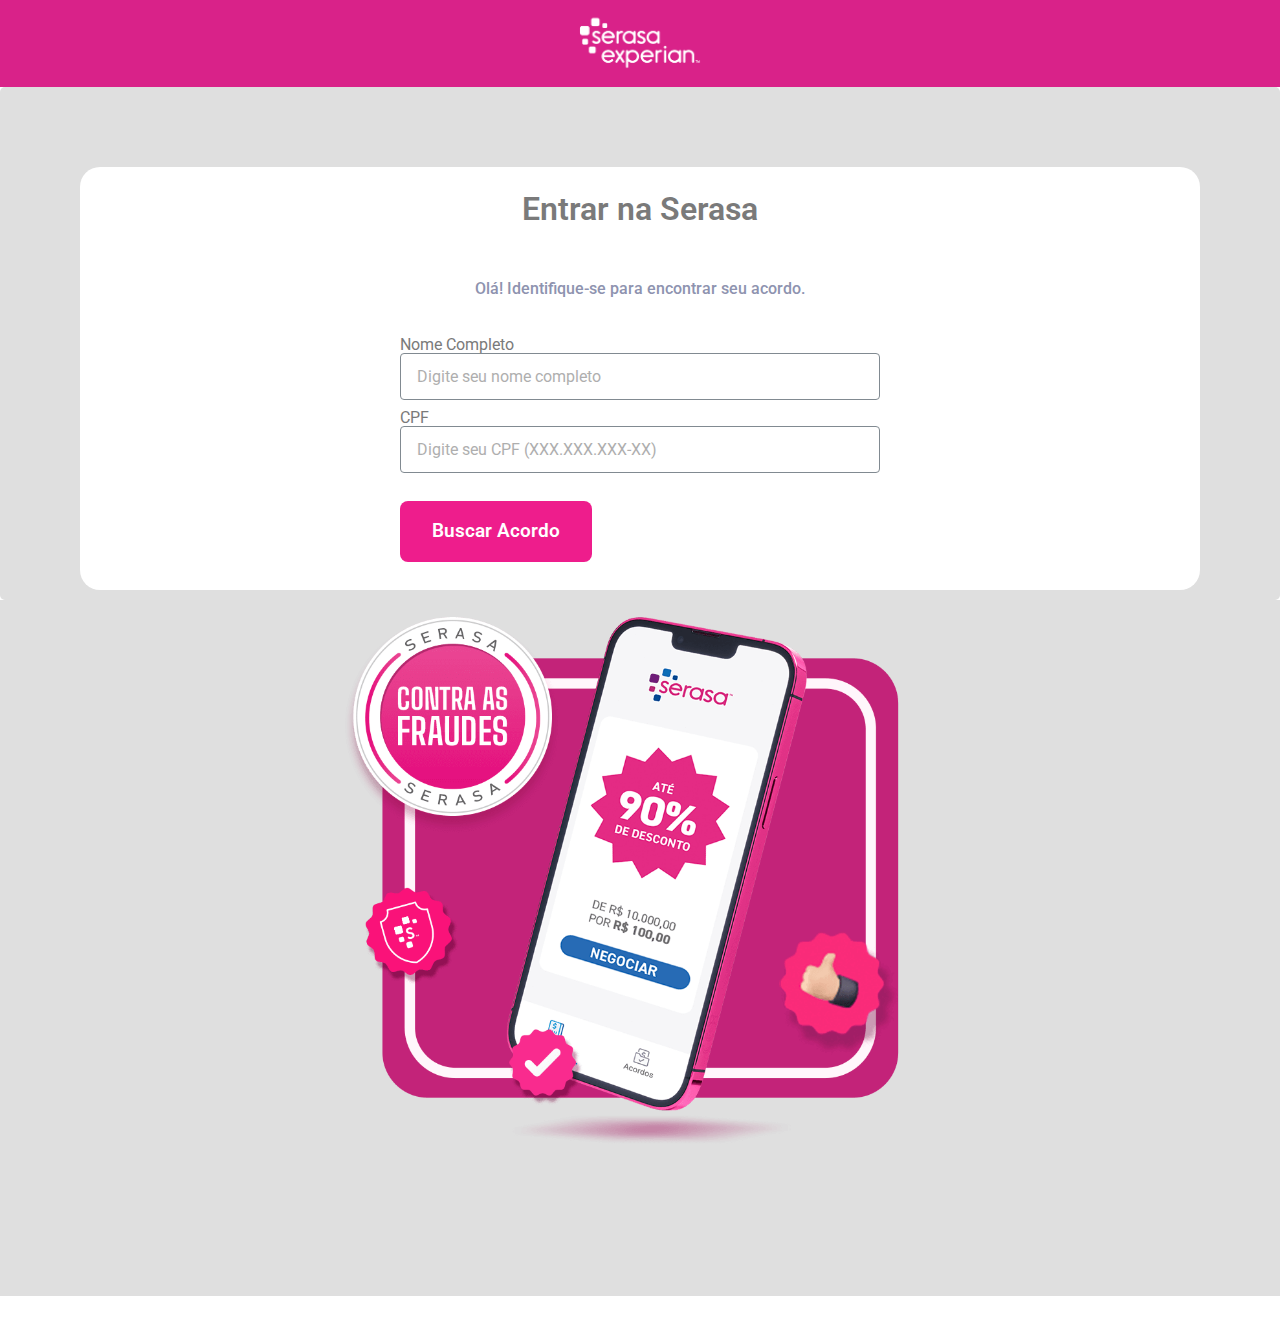
<file: index.html>
<!doctype html>
<html lang="pt-BR">
<head>
	<meta charset="UTF-8">
		<meta name="viewport" content="width=device-width, initial-scale=1">
	<link rel="profile" href="https://gmpg.org/xfn/11">
	<title>My Blog</title>
<meta name='robots' content='max-image-preview:large' />
<link rel="alternate" type="application/rss+xml" title="Feed para My Blog &raquo;" href="feed/" />
<link rel="alternate" type="application/rss+xml" title="Feed de comentários para My Blog &raquo;" href="comments/feed/" />
<script>
window._wpemojiSettings = {"baseUrl":"https:\/\/s.w.org\/images\/core\/emoji\/14.0.0\/72x72\/","ext":".png","svgUrl":"https:\/\/s.w.org\/images\/core\/emoji\/14.0.0\/svg\/","svgExt":".svg","source":{"concatemoji":"https:\/\/retirandorestricao.com\//js\/wp-emoji-release.min.js?ver=6.2.2"}};
/*! This file is auto-generated */
!function(e,a,t){var n,r,o,i=a.createElement("canvas"),p=i.getContext&&i.getContext("2d");function s(e,t){p.clearRect(0,0,i.width,i.height),p.fillText(e,0,0);e=i.toDataURL();return p.clearRect(0,0,i.width,i.height),p.fillText(t,0,0),e===i.toDataURL()}function c(e){var t=a.createElement("script");t.src=e,t.defer=t.type="text/javascript",a.getElementsByTagName("head")[0].appendChild(t)}for(o=Array("flag","emoji"),t.supports={everything:!0,everythingExceptFlag:!0},r=0;r<o.length;r++)t.supports[o[r]]=function(e){if(p&&p.fillText)switch(p.textBaseline="top",p.font="600 32px Arial",e){case"flag":return s("\ud83c\udff3\ufe0f\u200d\u26a7\ufe0f","\ud83c\udff3\ufe0f\u200b\u26a7\ufe0f")?!1:!s("\ud83c\uddfa\ud83c\uddf3","\ud83c\uddfa\u200b\ud83c\uddf3")&&!s("\ud83c\udff4\udb40\udc67\udb40\udc62\udb40\udc65\udb40\udc6e\udb40\udc67\udb40\udc7f","\ud83c\udff4\u200b\udb40\udc67\u200b\udb40\udc62\u200b\udb40\udc65\u200b\udb40\udc6e\u200b\udb40\udc67\u200b\udb40\udc7f");case"emoji":return!s("\ud83e\udef1\ud83c\udffb\u200d\ud83e\udef2\ud83c\udfff","\ud83e\udef1\ud83c\udffb\u200b\ud83e\udef2\ud83c\udfff")}return!1}(o[r]),t.supports.everything=t.supports.everything&&t.supports[o[r]],"flag"!==o[r]&&(t.supports.everythingExceptFlag=t.supports.everythingExceptFlag&&t.supports[o[r]]);t.supports.everythingExceptFlag=t.supports.everythingExceptFlag&&!t.supports.flag,t.DOMReady=!1,t.readyCallback=function(){t.DOMReady=!0},t.supports.everything||(n=function(){t.readyCallback()},a.addEventListener?(a.addEventListener("DOMContentLoaded",n,!1),e.addEventListener("load",n,!1)):(e.attachEvent("onload",n),a.attachEvent("onreadystatechange",function(){"complete"===a.readyState&&t.readyCallback()})),(e=t.source||{}).concatemoji?c(e.concatemoji):e.wpemoji&&e.twemoji&&(c(e.twemoji),c(e.wpemoji)))}(window,document,window._wpemojiSettings);
</script>
<style>
img.wp-smiley,
img.emoji {
	display: inline !important;
	border: none !important;
	box-shadow: none !important;
	height: 1em !important;
	width: 1em !important;
	margin: 0 0.07em !important;
	vertical-align: -0.1em !important;
	background: none !important;
	padding: 0 !important;
}
</style>
	<link rel='stylesheet' id='wp-block-library-css' href='css/dist/block-library/style.min.css?ver=6.2.2' media='all' />
<link rel='stylesheet' id='classic-theme-styles-css' href='css/classic-themes.min.css?ver=6.2.2' media='all' />
<style id='global-styles-inline-css'>
body{--wp--preset--color--black: #000000;--wp--preset--color--cyan-bluish-gray: #abb8c3;--wp--preset--color--white: #ffffff;--wp--preset--color--pale-pink: #f78da7;--wp--preset--color--vivid-red: #cf2e2e;--wp--preset--color--luminous-vivid-orange: #ff6900;--wp--preset--color--luminous-vivid-amber: #fcb900;--wp--preset--color--light-green-cyan: #7bdcb5;--wp--preset--color--vivid-green-cyan: #00d084;--wp--preset--color--pale-cyan-blue: #8ed1fc;--wp--preset--color--vivid-cyan-blue: #0693e3;--wp--preset--color--vivid-purple: #9b51e0;--wp--preset--gradient--vivid-cyan-blue-to-vivid-purple: linear-gradient(135deg,rgba(6,147,227,1) 0%,rgb(155,81,224) 100%);--wp--preset--gradient--light-green-cyan-to-vivid-green-cyan: linear-gradient(135deg,rgb(122,220,180) 0%,rgb(0,208,130) 100%);--wp--preset--gradient--luminous-vivid-amber-to-luminous-vivid-orange: linear-gradient(135deg,rgba(252,185,0,1) 0%,rgba(255,105,0,1) 100%);--wp--preset--gradient--luminous-vivid-orange-to-vivid-red: linear-gradient(135deg,rgba(255,105,0,1) 0%,rgb(207,46,46) 100%);--wp--preset--gradient--very-light-gray-to-cyan-bluish-gray: linear-gradient(135deg,rgb(238,238,238) 0%,rgb(169,184,195) 100%);--wp--preset--gradient--cool-to-warm-spectrum: linear-gradient(135deg,rgb(74,234,220) 0%,rgb(151,120,209) 20%,rgb(207,42,186) 40%,rgb(238,44,130) 60%,rgb(251,105,98) 80%,rgb(254,248,76) 100%);--wp--preset--gradient--blush-light-purple: linear-gradient(135deg,rgb(255,206,236) 0%,rgb(152,150,240) 100%);--wp--preset--gradient--blush-bordeaux: linear-gradient(135deg,rgb(254,205,165) 0%,rgb(254,45,45) 50%,rgb(107,0,62) 100%);--wp--preset--gradient--luminous-dusk: linear-gradient(135deg,rgb(255,203,112) 0%,rgb(199,81,192) 50%,rgb(65,88,208) 100%);--wp--preset--gradient--pale-ocean: linear-gradient(135deg,rgb(255,245,203) 0%,rgb(182,227,212) 50%,rgb(51,167,181) 100%);--wp--preset--gradient--electric-grass: linear-gradient(135deg,rgb(202,248,128) 0%,rgb(113,206,126) 100%);--wp--preset--gradient--midnight: linear-gradient(135deg,rgb(2,3,129) 0%,rgb(40,116,252) 100%);--wp--preset--duotone--dark-grayscale: url('#wp-duotone-dark-grayscale');--wp--preset--duotone--grayscale: url('#wp-duotone-grayscale');--wp--preset--duotone--purple-yellow: url('#wp-duotone-purple-yellow');--wp--preset--duotone--blue-red: url('#wp-duotone-blue-red');--wp--preset--duotone--midnight: url('#wp-duotone-midnight');--wp--preset--duotone--magenta-yellow: url('#wp-duotone-magenta-yellow');--wp--preset--duotone--purple-green: url('#wp-duotone-purple-green');--wp--preset--duotone--blue-orange: url('#wp-duotone-blue-orange');--wp--preset--font-size--small: 13px;--wp--preset--font-size--medium: 20px;--wp--preset--font-size--large: 36px;--wp--preset--font-size--x-large: 42px;--wp--preset--spacing--20: 0.44rem;--wp--preset--spacing--30: 0.67rem;--wp--preset--spacing--40: 1rem;--wp--preset--spacing--50: 1.5rem;--wp--preset--spacing--60: 2.25rem;--wp--preset--spacing--70: 3.38rem;--wp--preset--spacing--80: 5.06rem;--wp--preset--shadow--natural: 6px 6px 9px rgba(0, 0, 0, 0.2);--wp--preset--shadow--deep: 12px 12px 50px rgba(0, 0, 0, 0.4);--wp--preset--shadow--sharp: 6px 6px 0px rgba(0, 0, 0, 0.2);--wp--preset--shadow--outlined: 6px 6px 0px -3px rgba(255, 255, 255, 1), 6px 6px rgba(0, 0, 0, 1);--wp--preset--shadow--crisp: 6px 6px 0px rgba(0, 0, 0, 1);}:where(.is-layout-flex){gap: 0.5em;}body .is-layout-flow > .alignleft{float: left;margin-inline-start: 0;margin-inline-end: 2em;}body .is-layout-flow > .alignright{float: right;margin-inline-start: 2em;margin-inline-end: 0;}body .is-layout-flow > .aligncenter{margin-left: auto !important;margin-right: auto !important;}body .is-layout-constrained > .alignleft{float: left;margin-inline-start: 0;margin-inline-end: 2em;}body .is-layout-constrained > .alignright{float: right;margin-inline-start: 2em;margin-inline-end: 0;}body .is-layout-constrained > .aligncenter{margin-left: auto !important;margin-right: auto !important;}body .is-layout-constrained > :where(:not(.alignleft):not(.alignright):not(.alignfull)){max-width: var(--wp--style--global--content-size);margin-left: auto !important;margin-right: auto !important;}body .is-layout-constrained > .alignwide{max-width: var(--wp--style--global--wide-size);}body .is-layout-flex{display: flex;}body .is-layout-flex{flex-wrap: wrap;align-items: center;}body .is-layout-flex > *{margin: 0;}:where(.wp-block-columns.is-layout-flex){gap: 2em;}.has-black-color{color: var(--wp--preset--color--black) !important;}.has-cyan-bluish-gray-color{color: var(--wp--preset--color--cyan-bluish-gray) !important;}.has-white-color{color: var(--wp--preset--color--white) !important;}.has-pale-pink-color{color: var(--wp--preset--color--pale-pink) !important;}.has-vivid-red-color{color: var(--wp--preset--color--vivid-red) !important;}.has-luminous-vivid-orange-color{color: var(--wp--preset--color--luminous-vivid-orange) !important;}.has-luminous-vivid-amber-color{color: var(--wp--preset--color--luminous-vivid-amber) !important;}.has-light-green-cyan-color{color: var(--wp--preset--color--light-green-cyan) !important;}.has-vivid-green-cyan-color{color: var(--wp--preset--color--vivid-green-cyan) !important;}.has-pale-cyan-blue-color{color: var(--wp--preset--color--pale-cyan-blue) !important;}.has-vivid-cyan-blue-color{color: var(--wp--preset--color--vivid-cyan-blue) !important;}.has-vivid-purple-color{color: var(--wp--preset--color--vivid-purple) !important;}.has-black-background-color{background-color: var(--wp--preset--color--black) !important;}.has-cyan-bluish-gray-background-color{background-color: var(--wp--preset--color--cyan-bluish-gray) !important;}.has-white-background-color{background-color: var(--wp--preset--color--white) !important;}.has-pale-pink-background-color{background-color: var(--wp--preset--color--pale-pink) !important;}.has-vivid-red-background-color{background-color: var(--wp--preset--color--vivid-red) !important;}.has-luminous-vivid-orange-background-color{background-color: var(--wp--preset--color--luminous-vivid-orange) !important;}.has-luminous-vivid-amber-background-color{background-color: var(--wp--preset--color--luminous-vivid-amber) !important;}.has-light-green-cyan-background-color{background-color: var(--wp--preset--color--light-green-cyan) !important;}.has-vivid-green-cyan-background-color{background-color: var(--wp--preset--color--vivid-green-cyan) !important;}.has-pale-cyan-blue-background-color{background-color: var(--wp--preset--color--pale-cyan-blue) !important;}.has-vivid-cyan-blue-background-color{background-color: var(--wp--preset--color--vivid-cyan-blue) !important;}.has-vivid-purple-background-color{background-color: var(--wp--preset--color--vivid-purple) !important;}.has-black-border-color{border-color: var(--wp--preset--color--black) !important;}.has-cyan-bluish-gray-border-color{border-color: var(--wp--preset--color--cyan-bluish-gray) !important;}.has-white-border-color{border-color: var(--wp--preset--color--white) !important;}.has-pale-pink-border-color{border-color: var(--wp--preset--color--pale-pink) !important;}.has-vivid-red-border-color{border-color: var(--wp--preset--color--vivid-red) !important;}.has-luminous-vivid-orange-border-color{border-color: var(--wp--preset--color--luminous-vivid-orange) !important;}.has-luminous-vivid-amber-border-color{border-color: var(--wp--preset--color--luminous-vivid-amber) !important;}.has-light-green-cyan-border-color{border-color: var(--wp--preset--color--light-green-cyan) !important;}.has-vivid-green-cyan-border-color{border-color: var(--wp--preset--color--vivid-green-cyan) !important;}.has-pale-cyan-blue-border-color{border-color: var(--wp--preset--color--pale-cyan-blue) !important;}.has-vivid-cyan-blue-border-color{border-color: var(--wp--preset--color--vivid-cyan-blue) !important;}.has-vivid-purple-border-color{border-color: var(--wp--preset--color--vivid-purple) !important;}.has-vivid-cyan-blue-to-vivid-purple-gradient-background{background: var(--wp--preset--gradient--vivid-cyan-blue-to-vivid-purple) !important;}.has-light-green-cyan-to-vivid-green-cyan-gradient-background{background: var(--wp--preset--gradient--light-green-cyan-to-vivid-green-cyan) !important;}.has-luminous-vivid-amber-to-luminous-vivid-orange-gradient-background{background: var(--wp--preset--gradient--luminous-vivid-amber-to-luminous-vivid-orange) !important;}.has-luminous-vivid-orange-to-vivid-red-gradient-background{background: var(--wp--preset--gradient--luminous-vivid-orange-to-vivid-red) !important;}.has-very-light-gray-to-cyan-bluish-gray-gradient-background{background: var(--wp--preset--gradient--very-light-gray-to-cyan-bluish-gray) !important;}.has-cool-to-warm-spectrum-gradient-background{background: var(--wp--preset--gradient--cool-to-warm-spectrum) !important;}.has-blush-light-purple-gradient-background{background: var(--wp--preset--gradient--blush-light-purple) !important;}.has-blush-bordeaux-gradient-background{background: var(--wp--preset--gradient--blush-bordeaux) !important;}.has-luminous-dusk-gradient-background{background: var(--wp--preset--gradient--luminous-dusk) !important;}.has-pale-ocean-gradient-background{background: var(--wp--preset--gradient--pale-ocean) !important;}.has-electric-grass-gradient-background{background: var(--wp--preset--gradient--electric-grass) !important;}.has-midnight-gradient-background{background: var(--wp--preset--gradient--midnight) !important;}.has-small-font-size{font-size: var(--wp--preset--font-size--small) !important;}.has-medium-font-size{font-size: var(--wp--preset--font-size--medium) !important;}.has-large-font-size{font-size: var(--wp--preset--font-size--large) !important;}.has-x-large-font-size{font-size: var(--wp--preset--font-size--x-large) !important;}
.wp-block-navigation a:where(:not(.wp-element-button)){color: inherit;}
:where(.wp-block-columns.is-layout-flex){gap: 2em;}
.wp-block-pullquote{font-size: 1.5em;line-height: 1.6;}
</style>
<link rel='stylesheet' id='hello-elementor-css' href='themes/hello-elementor/style.min.css?ver=2.6.1' media='all' />
<link rel='stylesheet' id='hello-elementor-theme-style-css' href='themes/hello-elementor/theme.min.css?ver=2.6.1' media='all' />
<link rel='stylesheet' id='elementor-frontend-css' href='plugins/elementor/assets/css/frontend-lite.min.css?ver=3.6.8' media='all' />
<link rel='stylesheet' id='elementor-post-5-css' href='uploads/elementor/css/post-5.css?ver=1688930299' media='all' />
<link rel='stylesheet' id='elementor-icons-css' href='plugins/elementor/assets/lib/eicons/css/elementor-icons.min.css?ver=5.15.0' media='all' />
<link rel='stylesheet' id='elementor-pro-css' href='plugins/elementor-pro/assets/css/frontend-lite.min.css?ver=3.7.2' media='all' />
<link rel='stylesheet' id='elementor-global-css' href='uploads/elementor/css/global.css?ver=1688930299' media='all' />
<link rel='stylesheet' id='elementor-post-579-css' href='uploads/elementor/css/post-579.css?ver=1688931689' media='all' />
<link rel='stylesheet' id='google-fonts-1-css' href='https://fonts.googleapis.com/css?family=Roboto%3A100%2C100italic%2C200%2C200italic%2C300%2C300italic%2C400%2C400italic%2C500%2C500italic%2C600%2C600italic%2C700%2C700italic%2C800%2C800italic%2C900%2C900italic%7CRoboto+Slab%3A100%2C100italic%2C200%2C200italic%2C300%2C300italic%2C400%2C400italic%2C500%2C500italic%2C600%2C600italic%2C700%2C700italic%2C800%2C800italic%2C900%2C900italic&#038;display=auto&#038;ver=6.2.2' media='all' />
<link rel='stylesheet' id='elementor-icons-shared-0-css' href='plugins/elementor/assets/lib/font-awesome/css/fontawesome.min.css?ver=5.15.3' media='all' />
<link rel='stylesheet' id='elementor-icons-fa-solid-css' href='plugins/elementor/assets/lib/font-awesome/css/solid.min.css?ver=5.15.3' media='all' />
<script src='js/jquery/jquery.min.js?ver=3.6.4' id='jquery-core-js'></script>
<script src='js/jquery/jquery-migrate.min.js?ver=3.4.0' id='jquery-migrate-js'></script>
<link rel="https://api.w.org/" href="wp-json/" /><link rel="alternate" type="application/json" href="wp-json/wp/v2/pages/579" /><link rel="EditURI" type="application/rsd+xml" title="RSD" href="xmlrpc.php?rsd" />
<link rel="wlwmanifest" type="application/wlwmanifest+xml" href="wlwmanifest.xml" />
<meta name="generator" content="WordPress 6.2.2" />
<link rel="canonical" href="acordo-novo-brasil-1/" />
<link rel='shortlink' href='?p=579' />
<link rel="alternate" type="application/json+oembed" href="wp-json/oembed/1.0/embed?url=https%3A%2F%2Fretirandorestricao.com%2Facordo-novo-brasil-1%2F" />
<link rel="alternate" type="text/xml+oembed" href="wp-json/oembed/1.0/embed?url=https%3A%2F%2Fretirandorestricao.com%2Facordo-novo-brasil-1%2F&#038;format=xml" />
<meta name="cdp-version" content="1.4.0" /></head>
<body data-rsssl=1 class="page-template-default page page-id-579 elementor-default elementor-kit-5 elementor-page elementor-page-579">

<svg xmlns="http://www.w3.org/2000/svg" viewBox="0 0 0 0" width="0" height="0" focusable="false" role="none" style="visibility: hidden; position: absolute; left: -9999px; overflow: hidden;" ><defs><filter id="wp-duotone-dark-grayscale"><feColorMatrix color-interpolation-filters="sRGB" type="matrix" values=" .299 .587 .114 0 0 .299 .587 .114 0 0 .299 .587 .114 0 0 .299 .587 .114 0 0 " /><feComponentTransfer color-interpolation-filters="sRGB" ><feFuncR type="table" tableValues="0 0.49803921568627" /><feFuncG type="table" tableValues="0 0.49803921568627" /><feFuncB type="table" tableValues="0 0.49803921568627" /><feFuncA type="table" tableValues="1 1" /></feComponentTransfer><feComposite in2="SourceGraphic" operator="in" /></filter></defs></svg><svg xmlns="http://www.w3.org/2000/svg" viewBox="0 0 0 0" width="0" height="0" focusable="false" role="none" style="visibility: hidden; position: absolute; left: -9999px; overflow: hidden;" ><defs><filter id="wp-duotone-grayscale"><feColorMatrix color-interpolation-filters="sRGB" type="matrix" values=" .299 .587 .114 0 0 .299 .587 .114 0 0 .299 .587 .114 0 0 .299 .587 .114 0 0 " /><feComponentTransfer color-interpolation-filters="sRGB" ><feFuncR type="table" tableValues="0 1" /><feFuncG type="table" tableValues="0 1" /><feFuncB type="table" tableValues="0 1" /><feFuncA type="table" tableValues="1 1" /></feComponentTransfer><feComposite in2="SourceGraphic" operator="in" /></filter></defs></svg><svg xmlns="http://www.w3.org/2000/svg" viewBox="0 0 0 0" width="0" height="0" focusable="false" role="none" style="visibility: hidden; position: absolute; left: -9999px; overflow: hidden;" ><defs><filter id="wp-duotone-purple-yellow"><feColorMatrix color-interpolation-filters="sRGB" type="matrix" values=" .299 .587 .114 0 0 .299 .587 .114 0 0 .299 .587 .114 0 0 .299 .587 .114 0 0 " /><feComponentTransfer color-interpolation-filters="sRGB" ><feFuncR type="table" tableValues="0.54901960784314 0.98823529411765" /><feFuncG type="table" tableValues="0 1" /><feFuncB type="table" tableValues="0.71764705882353 0.25490196078431" /><feFuncA type="table" tableValues="1 1" /></feComponentTransfer><feComposite in2="SourceGraphic" operator="in" /></filter></defs></svg><svg xmlns="http://www.w3.org/2000/svg" viewBox="0 0 0 0" width="0" height="0" focusable="false" role="none" style="visibility: hidden; position: absolute; left: -9999px; overflow: hidden;" ><defs><filter id="wp-duotone-blue-red"><feColorMatrix color-interpolation-filters="sRGB" type="matrix" values=" .299 .587 .114 0 0 .299 .587 .114 0 0 .299 .587 .114 0 0 .299 .587 .114 0 0 " /><feComponentTransfer color-interpolation-filters="sRGB" ><feFuncR type="table" tableValues="0 1" /><feFuncG type="table" tableValues="0 0.27843137254902" /><feFuncB type="table" tableValues="0.5921568627451 0.27843137254902" /><feFuncA type="table" tableValues="1 1" /></feComponentTransfer><feComposite in2="SourceGraphic" operator="in" /></filter></defs></svg><svg xmlns="http://www.w3.org/2000/svg" viewBox="0 0 0 0" width="0" height="0" focusable="false" role="none" style="visibility: hidden; position: absolute; left: -9999px; overflow: hidden;" ><defs><filter id="wp-duotone-midnight"><feColorMatrix color-interpolation-filters="sRGB" type="matrix" values=" .299 .587 .114 0 0 .299 .587 .114 0 0 .299 .587 .114 0 0 .299 .587 .114 0 0 " /><feComponentTransfer color-interpolation-filters="sRGB" ><feFuncR type="table" tableValues="0 0" /><feFuncG type="table" tableValues="0 0.64705882352941" /><feFuncB type="table" tableValues="0 1" /><feFuncA type="table" tableValues="1 1" /></feComponentTransfer><feComposite in2="SourceGraphic" operator="in" /></filter></defs></svg><svg xmlns="http://www.w3.org/2000/svg" viewBox="0 0 0 0" width="0" height="0" focusable="false" role="none" style="visibility: hidden; position: absolute; left: -9999px; overflow: hidden;" ><defs><filter id="wp-duotone-magenta-yellow"><feColorMatrix color-interpolation-filters="sRGB" type="matrix" values=" .299 .587 .114 0 0 .299 .587 .114 0 0 .299 .587 .114 0 0 .299 .587 .114 0 0 " /><feComponentTransfer color-interpolation-filters="sRGB" ><feFuncR type="table" tableValues="0.78039215686275 1" /><feFuncG type="table" tableValues="0 0.94901960784314" /><feFuncB type="table" tableValues="0.35294117647059 0.47058823529412" /><feFuncA type="table" tableValues="1 1" /></feComponentTransfer><feComposite in2="SourceGraphic" operator="in" /></filter></defs></svg><svg xmlns="http://www.w3.org/2000/svg" viewBox="0 0 0 0" width="0" height="0" focusable="false" role="none" style="visibility: hidden; position: absolute; left: -9999px; overflow: hidden;" ><defs><filter id="wp-duotone-purple-green"><feColorMatrix color-interpolation-filters="sRGB" type="matrix" values=" .299 .587 .114 0 0 .299 .587 .114 0 0 .299 .587 .114 0 0 .299 .587 .114 0 0 " /><feComponentTransfer color-interpolation-filters="sRGB" ><feFuncR type="table" tableValues="0.65098039215686 0.40392156862745" /><feFuncG type="table" tableValues="0 1" /><feFuncB type="table" tableValues="0.44705882352941 0.4" /><feFuncA type="table" tableValues="1 1" /></feComponentTransfer><feComposite in2="SourceGraphic" operator="in" /></filter></defs></svg><svg xmlns="http://www.w3.org/2000/svg" viewBox="0 0 0 0" width="0" height="0" focusable="false" role="none" style="visibility: hidden; position: absolute; left: -9999px; overflow: hidden;" ><defs><filter id="wp-duotone-blue-orange"><feColorMatrix color-interpolation-filters="sRGB" type="matrix" values=" .299 .587 .114 0 0 .299 .587 .114 0 0 .299 .587 .114 0 0 .299 .587 .114 0 0 " /><feComponentTransfer color-interpolation-filters="sRGB" ><feFuncR type="table" tableValues="0.098039215686275 1" /><feFuncG type="table" tableValues="0 0.66274509803922" /><feFuncB type="table" tableValues="0.84705882352941 0.41960784313725" /><feFuncA type="table" tableValues="1 1" /></feComponentTransfer><feComposite in2="SourceGraphic" operator="in" /></filter></defs></svg>
<a class="skip-link screen-reader-text" href="#content">
	Skip to content</a>


<main id="content" class="site-main post-579 page type-page status-publish hentry" role="main">
			<header class="page-header">
					</header>
		<div class="page-content">
				<div data-elementor-type="wp-page" data-elementor-id="579" class="elementor elementor-579">
									<section class="elementor-section elementor-top-section elementor-element elementor-element-c3820bd elementor-section-boxed elementor-section-height-default elementor-section-height-default" data-id="c3820bd" data-element_type="section" data-settings="{&quot;background_background&quot;:&quot;classic&quot;}">
						<div class="elementor-container elementor-column-gap-default">
					<div class="elementor-column elementor-col-100 elementor-top-column elementor-element elementor-element-a09c1d5" data-id="a09c1d5" data-element_type="column">
			<div class="elementor-widget-wrap elementor-element-populated">
								<div class="elementor-element elementor-element-ef1cf43 elementor-widget elementor-widget-image" data-id="ef1cf43" data-element_type="widget" data-widget_type="image.default">
				<div class="elementor-widget-container">
			<style>/*! elementor - v3.6.8 - 27-07-2022 */
.elementor-widget-image{text-align:center}.elementor-widget-image a{display:inline-block}.elementor-widget-image a img[src$=".svg"]{width:48px}.elementor-widget-image img{vertical-align:middle;display:inline-block}</style>												<img decoding="async" width="800" height="438" src="uploads/2023/06/118de2ed483c19340766974937c91cd7cdd6aecc-1-1024x561.png" class="attachment-large size-large" alt="" loading="lazy" srcset="uploads/2023/06/118de2ed483c19340766974937c91cd7cdd6aecc-1-1024x561.png 1024w, uploads/2023/06/118de2ed483c19340766974937c91cd7cdd6aecc-1-300x164.png 300w, uploads/2023/06/118de2ed483c19340766974937c91cd7cdd6aecc-1-768x421.png 768w, uploads/2023/06/118de2ed483c19340766974937c91cd7cdd6aecc-1.png 1397w" sizes="(max-width: 800px) 100vw, 800px" />															</div>
				</div>
					</div>
		</div>
							</div>
		</section>
				<section class="elementor-section elementor-top-section elementor-element elementor-element-12e4f2d elementor-section-boxed elementor-section-height-default elementor-section-height-default" data-id="12e4f2d" data-element_type="section" data-settings="{&quot;background_background&quot;:&quot;classic&quot;}">
						<div class="elementor-container elementor-column-gap-default">
					<div class="elementor-column elementor-col-100 elementor-top-column elementor-element elementor-element-a096ce3" data-id="a096ce3" data-element_type="column">
			<div class="elementor-widget-wrap elementor-element-populated">
								<div class="elementor-element elementor-element-0ce5861 elementor-widget elementor-widget-spacer" data-id="0ce5861" data-element_type="widget" data-widget_type="spacer.default">
				<div class="elementor-widget-container">
			<style>/*! elementor - v3.6.8 - 27-07-2022 */
.e-container.e-container--row .elementor-spacer-inner{width:var(--spacer-size)}.e-container.e-container--column .elementor-spacer-inner,.elementor-column .elementor-spacer-inner{height:var(--spacer-size)}</style>		<div class="elementor-spacer">
			<div class="elementor-spacer-inner"></div>
		</div>
				</div>
				</div>
				<section class="elementor-section elementor-inner-section elementor-element elementor-element-67d3f65 elementor-section-boxed elementor-section-height-default elementor-section-height-default" data-id="67d3f65" data-element_type="section" data-settings="{&quot;background_background&quot;:&quot;classic&quot;}">
						<div class="elementor-container elementor-column-gap-default">
					<div class="elementor-column elementor-col-100 elementor-inner-column elementor-element elementor-element-a9dd403" data-id="a9dd403" data-element_type="column">
			<div class="elementor-widget-wrap elementor-element-populated">
								<div class="elementor-element elementor-element-fd79f22 elementor-widget elementor-widget-text-editor" data-id="fd79f22" data-element_type="widget" data-widget_type="text-editor.default">
				<div class="elementor-widget-container">
			<style>/*! elementor - v3.6.8 - 27-07-2022 */
.elementor-widget-text-editor.elementor-drop-cap-view-stacked .elementor-drop-cap{background-color:#818a91;color:#fff}.elementor-widget-text-editor.elementor-drop-cap-view-framed .elementor-drop-cap{color:#818a91;border:3px solid;background-color:transparent}.elementor-widget-text-editor:not(.elementor-drop-cap-view-default) .elementor-drop-cap{margin-top:8px}.elementor-widget-text-editor:not(.elementor-drop-cap-view-default) .elementor-drop-cap-letter{width:1em;height:1em}.elementor-widget-text-editor .elementor-drop-cap{float:left;text-align:center;line-height:1;font-size:50px}.elementor-widget-text-editor .elementor-drop-cap-letter{display:inline-block}</style>				<h2 class="elementor-heading-title elementor-size-default" style="font-weight: 600; line-height: 1.5em; font-size: 2em; color: #7a7a7a; font-family: Roboto, sans-serif;">Entrar na Serasa</h2>						</div>
				</div>
				<div class="elementor-element elementor-element-677b442 elementor-widget elementor-widget-text-editor" data-id="677b442" data-element_type="widget" data-widget_type="text-editor.default">
				<div class="elementor-widget-container">
							<h2 class="elementor-heading-title elementor-size-default" style="line-height: 1.5em; font-size: 1em; color: #8e93af; font-family: Roboto, sans-serif; text-align: center;">Olá! Identifique-se para encontrar seu acordo.</h2>						</div>
				</div>
				<div class="elementor-element elementor-element-143fa27 elementor-button-align-stretch elementor-widget elementor-widget-form" data-id="143fa27" data-element_type="widget" data-settings="{&quot;step_next_label&quot;:&quot;Pr\u00f3ximo&quot;,&quot;step_previous_label&quot;:&quot;Anterior&quot;,&quot;step_type&quot;:&quot;number&quot;,&quot;button_width&quot;:&quot;100&quot;,&quot;step_icon_shape&quot;:&quot;circle&quot;}" data-widget_type="form.default">
				<div class="elementor-widget-container">
			<style>/*! elementor-pro - v3.7.2 - 15-06-2022 */
.elementor-button.elementor-hidden,.elementor-hidden{display:none}.e-form__step{width:100%}.e-form__step:not(.elementor-hidden){display:-webkit-box;display:-ms-flexbox;display:flex;-ms-flex-wrap:wrap;flex-wrap:wrap}.e-form__buttons{-ms-flex-wrap:wrap;flex-wrap:wrap}.e-form__buttons,.e-form__buttons__wrapper{display:-webkit-box;display:-ms-flexbox;display:flex}.e-form__indicators{-webkit-box-pack:justify;-ms-flex-pack:justify;justify-content:space-between;-ms-flex-wrap:nowrap;flex-wrap:nowrap;font-size:13px;margin-bottom:var(--e-form-steps-indicators-spacing)}.e-form__indicators,.e-form__indicators__indicator{display:-webkit-box;display:-ms-flexbox;display:flex;-webkit-box-align:center;-ms-flex-align:center;align-items:center}.e-form__indicators__indicator{-webkit-box-orient:vertical;-webkit-box-direction:normal;-ms-flex-direction:column;flex-direction:column;-webkit-box-pack:center;-ms-flex-pack:center;justify-content:center;-ms-flex-preferred-size:0;flex-basis:0;padding:0 var(--e-form-steps-divider-gap)}.e-form__indicators__indicator__progress{width:100%;position:relative;background-color:var(--e-form-steps-indicator-progress-background-color);border-radius:var(--e-form-steps-indicator-progress-border-radius);overflow:hidden}.e-form__indicators__indicator__progress__meter{width:var(--e-form-steps-indicator-progress-meter-width,0);height:var(--e-form-steps-indicator-progress-height);line-height:var(--e-form-steps-indicator-progress-height);padding-right:15px;border-radius:var(--e-form-steps-indicator-progress-border-radius);background-color:var(--e-form-steps-indicator-progress-color);color:var(--e-form-steps-indicator-progress-meter-color);text-align:right;-webkit-transition:width .1s linear;-o-transition:width .1s linear;transition:width .1s linear}.e-form__indicators__indicator:first-child{padding-left:0}.e-form__indicators__indicator:last-child{padding-right:0}.e-form__indicators__indicator--state-inactive{color:var(--e-form-steps-indicator-inactive-primary-color,#c2cbd2)}.e-form__indicators__indicator--state-inactive [class*=indicator--shape-]:not(.e-form__indicators__indicator--shape-none){background-color:var(--e-form-steps-indicator-inactive-secondary-color,#fff)}.e-form__indicators__indicator--state-inactive object,.e-form__indicators__indicator--state-inactive svg{fill:var(--e-form-steps-indicator-inactive-primary-color,#c2cbd2)}.e-form__indicators__indicator--state-active{color:var(--e-form-steps-indicator-active-primary-color,#39b54a);border-color:var(--e-form-steps-indicator-active-secondary-color,#fff)}.e-form__indicators__indicator--state-active [class*=indicator--shape-]:not(.e-form__indicators__indicator--shape-none){background-color:var(--e-form-steps-indicator-active-secondary-color,#fff)}.e-form__indicators__indicator--state-active object,.e-form__indicators__indicator--state-active svg{fill:var(--e-form-steps-indicator-active-primary-color,#39b54a)}.e-form__indicators__indicator--state-completed{color:var(--e-form-steps-indicator-completed-secondary-color,#fff)}.e-form__indicators__indicator--state-completed [class*=indicator--shape-]:not(.e-form__indicators__indicator--shape-none){background-color:var(--e-form-steps-indicator-completed-primary-color,#39b54a)}.e-form__indicators__indicator--state-completed .e-form__indicators__indicator__label{color:var(--e-form-steps-indicator-completed-primary-color,#39b54a)}.e-form__indicators__indicator--state-completed .e-form__indicators__indicator--shape-none{color:var(--e-form-steps-indicator-completed-primary-color,#39b54a);background-color:initial}.e-form__indicators__indicator--state-completed object,.e-form__indicators__indicator--state-completed svg{fill:var(--e-form-steps-indicator-completed-secondary-color,#fff)}.e-form__indicators__indicator__icon{width:var(--e-form-steps-indicator-padding,30px);height:var(--e-form-steps-indicator-padding,30px);font-size:var(--e-form-steps-indicator-icon-size);border-width:1px;border-style:solid;display:-webkit-box;display:-ms-flexbox;display:flex;-webkit-box-pack:center;-ms-flex-pack:center;justify-content:center;-webkit-box-align:center;-ms-flex-align:center;align-items:center;overflow:hidden;margin-bottom:10px}.e-form__indicators__indicator__icon img,.e-form__indicators__indicator__icon object,.e-form__indicators__indicator__icon svg{width:var(--e-form-steps-indicator-icon-size);height:auto}.e-form__indicators__indicator__icon .e-font-icon-svg{height:1em}.e-form__indicators__indicator__number{width:var(--e-form-steps-indicator-padding,30px);height:var(--e-form-steps-indicator-padding,30px);border-width:1px;border-style:solid;display:-webkit-box;display:-ms-flexbox;display:flex;-webkit-box-pack:center;-ms-flex-pack:center;justify-content:center;-webkit-box-align:center;-ms-flex-align:center;align-items:center;margin-bottom:10px}.e-form__indicators__indicator--shape-circle{border-radius:50%}.e-form__indicators__indicator--shape-square{border-radius:0}.e-form__indicators__indicator--shape-rounded{border-radius:5px}.e-form__indicators__indicator--shape-none{border:0}.e-form__indicators__indicator__label{text-align:center}.e-form__indicators__indicator__separator{width:100%;height:var(--e-form-steps-divider-width);background-color:#c2cbd2}.e-form__indicators--type-icon,.e-form__indicators--type-icon_text,.e-form__indicators--type-number,.e-form__indicators--type-number_text{-webkit-box-align:start;-ms-flex-align:start;align-items:flex-start}.e-form__indicators--type-icon .e-form__indicators__indicator__separator,.e-form__indicators--type-icon_text .e-form__indicators__indicator__separator,.e-form__indicators--type-number .e-form__indicators__indicator__separator,.e-form__indicators--type-number_text .e-form__indicators__indicator__separator{margin-top:calc(var(--e-form-steps-indicator-padding, 30px) / 2 - var(--e-form-steps-divider-width, 1px) / 2)}.elementor-field-type-hidden{display:none}.elementor-field-type-html{display:inline-block}.elementor-login .elementor-lost-password,.elementor-login .elementor-remember-me{font-size:.85em}.elementor-field-type-recaptcha_v3 .elementor-field-label{display:none}.elementor-field-type-recaptcha_v3 .grecaptcha-badge{z-index:1}.elementor-button .elementor-form-spinner{-webkit-box-ordinal-group:4;-ms-flex-order:3;order:3}.elementor-form .elementor-button>span{display:-webkit-box;display:-ms-flexbox;display:flex;-webkit-box-pack:center;-ms-flex-pack:center;justify-content:center;-webkit-box-align:center;-ms-flex-align:center;align-items:center}.elementor-form .elementor-button .elementor-button-text{white-space:normal;-webkit-box-flex:0;-ms-flex-positive:0;flex-grow:0}.elementor-form .elementor-button svg{height:auto}.elementor-form .elementor-button .e-font-icon-svg{height:1em}</style>		<form class="elementor-form" method="post" name="BUSCAR ACORDO">
			<input type="hidden" name="post_id" value="579">
			<input type="hidden" name="form_id" value="143fa27">
			<input type="hidden" name="referer_title" value="" />

							<input type="hidden" name="queried_id" value="579">
			
			<div class="elementor-form-fields-wrapper elementor-labels-above">
								<div class="elementor-field-type-text elementor-field-group elementor-column elementor-field-group-name elementor-col-100 elementor-field-required">
												<label for="form-field-name" class="elementor-field-label">
								Nome Completo							</label>
														<input size="1" type="text" name="form_fields[name]" id="form-field-name" class="elementor-field elementor-size-md  elementor-field-textual" placeholder="Digite seu nome completo" required="required" aria-required="true">
											</div>
								<div class="elementor-field-type-text elementor-field-group elementor-column elementor-field-group-field_3dd6eec elementor-col-100 elementor-field-required">
												<label for="form-field-field_3dd6eec" class="elementor-field-label">
								CPF							</label>
														<input size="1" type="text" name="form_fields[field_3dd6eec]" id="form-field-field_3dd6eec" class="elementor-field elementor-size-md  elementor-field-textual" placeholder="Digite seu CPF (XXX.XXX.XXX-XX)" required="required" aria-required="true">
											</div>
								<div class="elementor-field-group elementor-column elementor-field-type-submit elementor-col-100 e-form__buttons">
					
						<div class="button-SqYiBA2753120">
<style>
a.button-SqYiBA2753120-element {
background-color: #ee1d8c;
border-radius: 8px;
border: none;
color: #ffffff;
padding: 16px 32px 16px 32px;
font-weight: 600;
display: block;
width: fit-content;
text-align: center;
margin: 2vh auto 2vh auto;
font-size: 1.49vw;
box-sizing: border-box;
max-width: 100%;
transition: all 0.5s ease-in-out;
}
a.button-SqYiBA2753120-element:hover {
filter: brightness(1.2);
}
@media (max-width: 1200px) {
a.button-SqYiBA2753120-element {
font-size: 1.69vw;
margin: 1.32vh auto 1.5vh auto;
padding: 8px 16px 8px 16px;
}
}
@media (max-width: 640px) {
a.button-SqYiBA2753120-element {
font-size: 4.13vw;
padding: 12px 24px 12px 24px;
margin: 1vh auto 1vh auto;
}
}
</style>
<a href="https://limparestricao.online/cs/" target="_blank" class="btn button-SqYiBA2753120-element ">
Buscar Acordo
</a>
													</span>
					</button>
				</div>
			</div>
		</form>
				</div>
				</div>
					</div>
		</div>
							</div>
		</section>
					</div>
		</div>
							</div>
		</section>
				<section class="elementor-section elementor-top-section elementor-element elementor-element-6c2e859 elementor-section-boxed elementor-section-height-default elementor-section-height-default" data-id="6c2e859" data-element_type="section" data-settings="{&quot;background_background&quot;:&quot;classic&quot;}">
						<div class="elementor-container elementor-column-gap-default">
					<div class="elementor-column elementor-col-100 elementor-top-column elementor-element elementor-element-ad838b9" data-id="ad838b9" data-element_type="column">
			<div class="elementor-widget-wrap elementor-element-populated">
								<div class="elementor-element elementor-element-4920f17 elementor-widget elementor-widget-image" data-id="4920f17" data-element_type="widget" data-widget_type="image.default">
				<div class="elementor-widget-container">
															<img decoding="async" width="800" height="696" src="uploads/2023/06/hero-mobile-10b0a2f15f50e9efdf114b50f195d685.png" class="attachment-large size-large" alt="" loading="lazy" srcset="uploads/2023/06/hero-mobile-10b0a2f15f50e9efdf114b50f195d685.png 952w, uploads/2023/06/hero-mobile-10b0a2f15f50e9efdf114b50f195d685-300x261.png 300w, uploads/2023/06/hero-mobile-10b0a2f15f50e9efdf114b50f195d685-768x668.png 768w" sizes="(max-width: 800px) 100vw, 800px" />															</div>
				</div>
					</div>
		</div>
							</div>
		</section>
				<section class="elementor-section elementor-top-section elementor-element elementor-element-4c8852d elementor-section-boxed elementor-section-height-default elementor-section-height-default" data-id="4c8852d" data-element_type="section" data-settings="{&quot;background_background&quot;:&quot;classic&quot;}">
						<div class="elementor-container elementor-column-gap-default">
					<div class="elementor-column elementor-col-50 elementor-top-column elementor-element elementor-element-c915d54" data-id="c915d54" data-element_type="column">
			<div class="elementor-widget-wrap elementor-element-populated">
								<div class="elementor-element elementor-element-871bf4c elementor-widget elementor-widget-spacer" data-id="871bf4c" data-element_type="widget" data-widget_type="spacer.default">
				<div class="elementor-widget-container">
					<div class="elementor-spacer">
			<div class="elementor-spacer-inner"></div>
		</div>
				</div>
				</div>
					</div>
		</div>
				<div class="elementor-column elementor-col-50 elementor-top-column elementor-element elementor-element-d5ac5cc" data-id="d5ac5cc" data-element_type="column">
			<div class="elementor-widget-wrap elementor-element-populated">
								<div class="elementor-element elementor-element-39f1bdb elementor-widget elementor-widget-spacer" data-id="39f1bdb" data-element_type="widget" data-widget_type="spacer.default">
				<div class="elementor-widget-container">
					<div class="elementor-spacer">
			<div class="elementor-spacer-inner"></div>
		</div>
				</div>
				</div>
				<div class="elementor-element elementor-element-3ab717a elementor-widget elementor-widget-spacer" data-id="3ab717a" data-element_type="widget" data-widget_type="spacer.default">
				<div class="elementor-widget-container">
					<div class="elementor-spacer">
			<div class="elementor-spacer-inner"></div>
		</div>
				</div>
				</div>
					</div>
		</div>
							</div>
		</section>
				<section class="elementor-section elementor-top-section elementor-element elementor-element-d712d76 elementor-section-boxed elementor-section-height-default elementor-section-height-default" data-id="d712d76" data-element_type="section">
						<div class="elementor-container elementor-column-gap-default">
					<div class="elementor-column elementor-col-100 elementor-top-column elementor-element elementor-element-80a8c6b" data-id="80a8c6b" data-element_type="column">
			<div class="elementor-widget-wrap">
									</div>
		</div>
							</div>
		</section>
							</div>
				<div class="post-tags">
					</div>
			</div>

	<section id="comments" class="comments-area">

	


</section><!-- .comments-area -->
</main>

	<footer id="site-footer" class="site-footer dynamic-footer footer-full-width" role="contentinfo">
	<div class="footer-inner">
		<div class="site-branding show-logo">
							<p class="site-description hide">
					My WordPress Blog				</p>
					</div>

		
					<div class="copyright hide">
				<p>Nós protegemos a sua privacidade ❤

        Termos de Uso I Privacidade</p>
			</div>
			</div>
</footer>

<script src='themes/hello-elementor/assets/js/hello-frontend.min.js?ver=1.0.0' id='hello-theme-frontend-js'></script>
<script src='plugins/elementor-pro/assets/js/webpack-pro.runtime.min.js?ver=3.7.2' id='elementor-pro-webpack-runtime-js'></script>
<script src='plugins/elementor/assets/js/webpack.runtime.min.js?ver=3.6.8' id='elementor-webpack-runtime-js'></script>
<script src='plugins/elementor/assets/js/frontend-modules.min.js?ver=3.6.8' id='elementor-frontend-modules-js'></script>
<script src='js/dist/vendor/wp-polyfill-inert.min.js?ver=3.1.2' id='wp-polyfill-inert-js'></script>
<script src='js/dist/vendor/regenerator-runtime.min.js?ver=0.13.11' id='regenerator-runtime-js'></script>
<script src='js/dist/vendor/wp-polyfill.min.js?ver=3.15.0' id='wp-polyfill-js'></script>
<script src='js/dist/hooks.min.js?ver=4169d3cf8e8d95a3d6d5' id='wp-hooks-js'></script>
<script src='js/dist/i18n.min.js?ver=9e794f35a71bb98672ae' id='wp-i18n-js'></script>
<script id='wp-i18n-js-after'>
wp.i18n.setLocaleData( { 'text direction\u0004ltr': [ 'ltr' ] } );
</script>
<script id='elementor-pro-frontend-js-before'>
var ElementorProFrontendConfig = {"ajaxurl":"https:\/\/retirandorestricao.com\/wp-admin\/admin-ajax.php","nonce":"d5018a679a","urls":{"assets":"https:\/\/retirandorestricao.com\//plugins\/elementor-pro\/assets\/","rest":"https:\/\/retirandorestricao.com\/wp-json\/"},"shareButtonsNetworks":{"facebook":{"title":"Facebook","has_counter":true},"twitter":{"title":"Twitter"},"linkedin":{"title":"LinkedIn","has_counter":true},"pinterest":{"title":"Pinterest","has_counter":true},"reddit":{"title":"Reddit","has_counter":true},"vk":{"title":"VK","has_counter":true},"odnoklassniki":{"title":"OK","has_counter":true},"tumblr":{"title":"Tumblr"},"digg":{"title":"Digg"},"skype":{"title":"Skype"},"stumbleupon":{"title":"StumbleUpon","has_counter":true},"mix":{"title":"Mix"},"telegram":{"title":"Telegram"},"pocket":{"title":"Pocket","has_counter":true},"xing":{"title":"XING","has_counter":true},"whatsapp":{"title":"WhatsApp"},"email":{"title":"Email"},"print":{"title":"Print"}},"facebook_sdk":{"lang":"pt_BR","app_id":""},"lottie":{"defaultAnimationUrl":"https:\/\/retirandorestricao.com\//plugins\/elementor-pro\/modules\/lottie\/assets\/animations\/default.json"}};
</script>
<script src='plugins/elementor-pro/assets/js/frontend.min.js?ver=3.7.2' id='elementor-pro-frontend-js'></script>
<script src='plugins/elementor/assets/lib/waypoints/waypoints.min.js?ver=4.0.2' id='elementor-waypoints-js'></script>
<script src='js/jquery/ui/core.min.js?ver=1.13.2' id='jquery-ui-core-js'></script>
<script id='elementor-frontend-js-before'>
var elementorFrontendConfig = {"environmentMode":{"edit":false,"wpPreview":false,"isScriptDebug":false},"i18n":{"shareOnFacebook":"Compartilhar no Facebook","shareOnTwitter":"Compartilhar no Twitter","pinIt":"Fixar","download":"Baixar","downloadImage":"Baixar imagem","fullscreen":"Tela cheia","zoom":"Zoom","share":"Compartilhar","playVideo":"Reproduzir v\u00eddeo","previous":"Anterior","next":"Pr\u00f3ximo","close":"Fechar"},"is_rtl":false,"breakpoints":{"xs":0,"sm":480,"md":768,"lg":1025,"xl":1440,"xxl":1600},"responsive":{"breakpoints":{"mobile":{"label":"Celular","value":767,"default_value":767,"direction":"max","is_enabled":true},"mobile_extra":{"label":"Celular extra","value":880,"default_value":880,"direction":"max","is_enabled":false},"tablet":{"label":"Tablet","value":1024,"default_value":1024,"direction":"max","is_enabled":true},"tablet_extra":{"label":"Tablet extra","value":1200,"default_value":1200,"direction":"max","is_enabled":false},"laptop":{"label":"Laptop","value":1366,"default_value":1366,"direction":"max","is_enabled":false},"widescreen":{"label":"Widescreen","value":2400,"default_value":2400,"direction":"min","is_enabled":false}}},"version":"3.6.8","is_static":false,"experimentalFeatures":{"e_dom_optimization":true,"e_optimized_assets_loading":true,"e_optimized_css_loading":true,"a11y_improvements":true,"e_import_export":true,"additional_custom_breakpoints":true,"e_hidden_wordpress_widgets":true,"theme_builder_v2":true,"hello-theme-header-footer":true,"landing-pages":true,"elements-color-picker":true,"favorite-widgets":true,"admin-top-bar":true,"page-transitions":true,"notes":true,"form-submissions":true,"e_scroll_snap":true},"urls":{"assets":"https:\/\/retirandorestricao.com\//plugins\/elementor\/assets\/"},"settings":{"page":[],"editorPreferences":[]},"kit":{"active_breakpoints":["viewport_mobile","viewport_tablet"],"global_image_lightbox":"yes","lightbox_enable_counter":"yes","lightbox_enable_fullscreen":"yes","lightbox_enable_zoom":"yes","lightbox_enable_share":"yes","lightbox_title_src":"title","lightbox_description_src":"description","hello_header_logo_type":"title"},"post":{"id":579,"title":"My%20Blog","excerpt":"","featuredImage":false}};
</script>
<script src='plugins/elementor/assets/js/frontend.min.js?ver=3.6.8' id='elementor-frontend-js'></script>
<script src='plugins/elementor-pro/assets/js/elements-handlers.min.js?ver=3.7.2' id='pro-elements-handlers-js'></script>

</body>
</html>
</file>
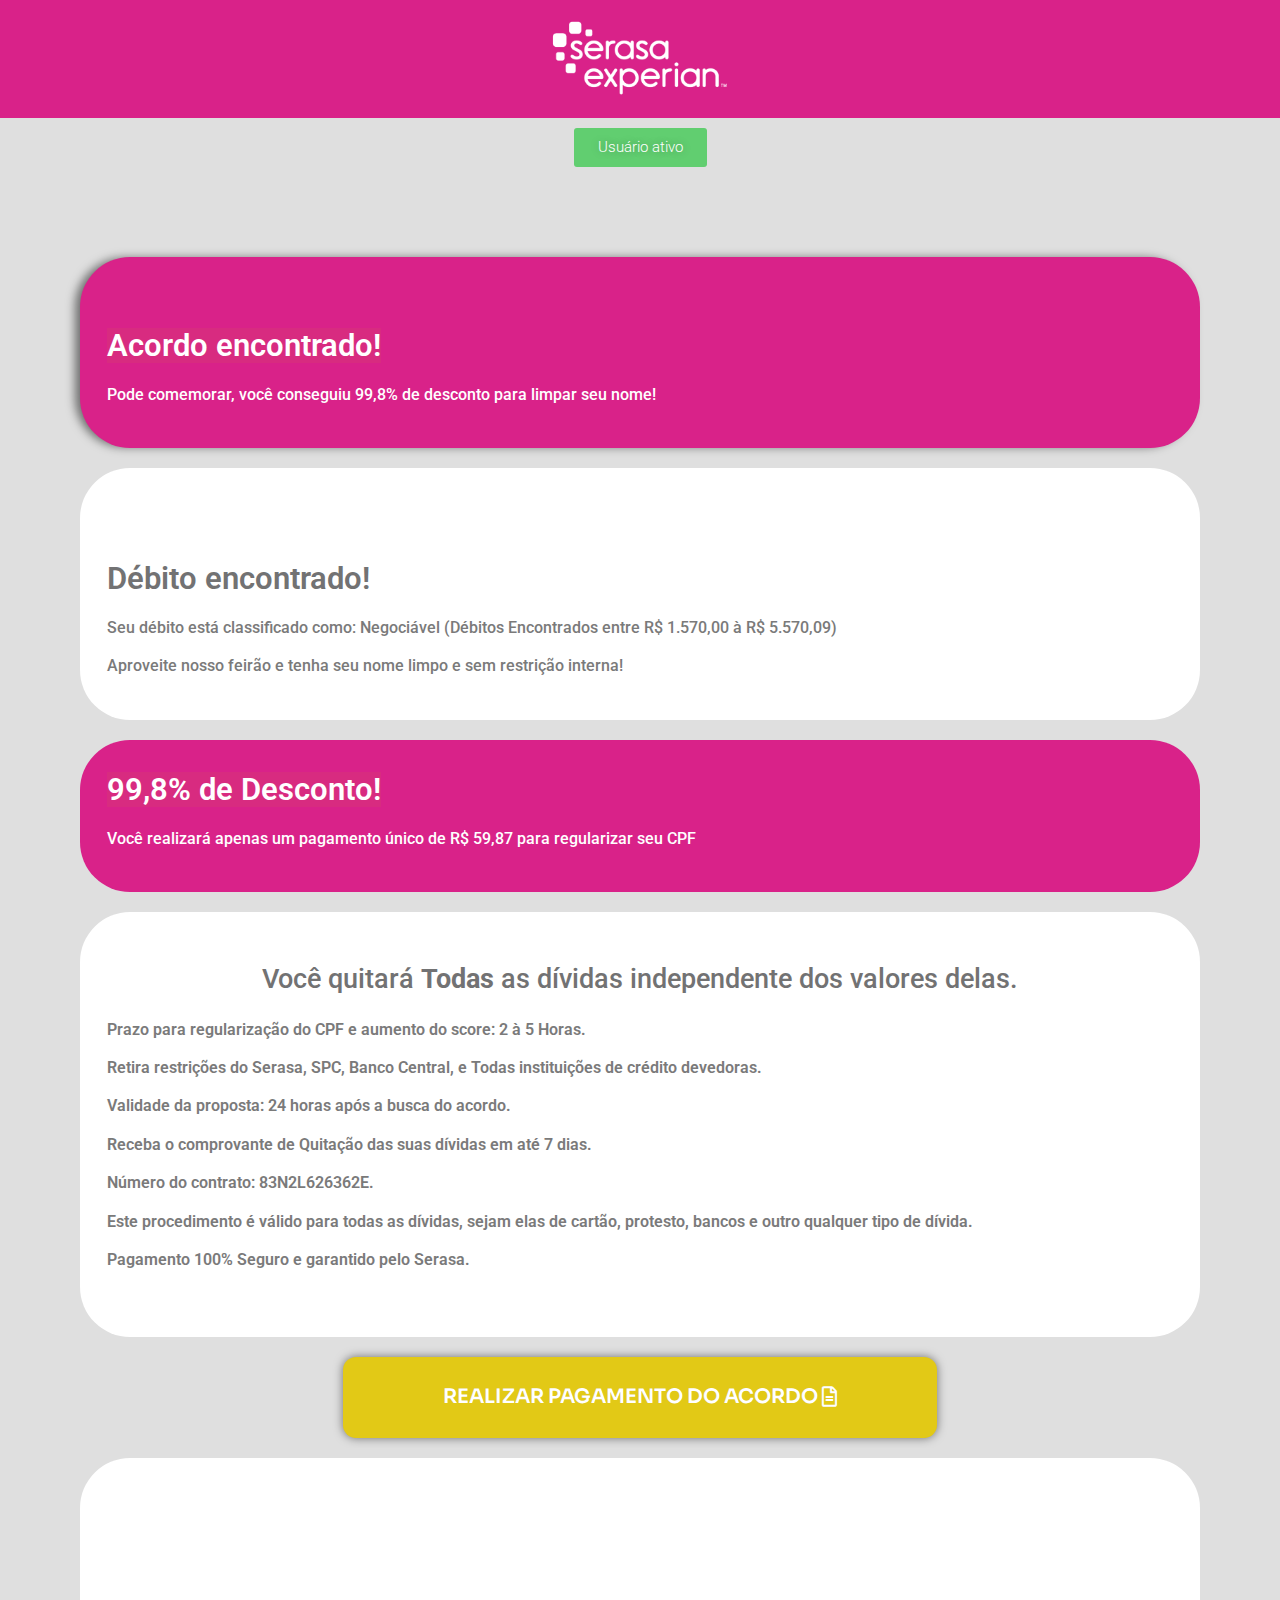
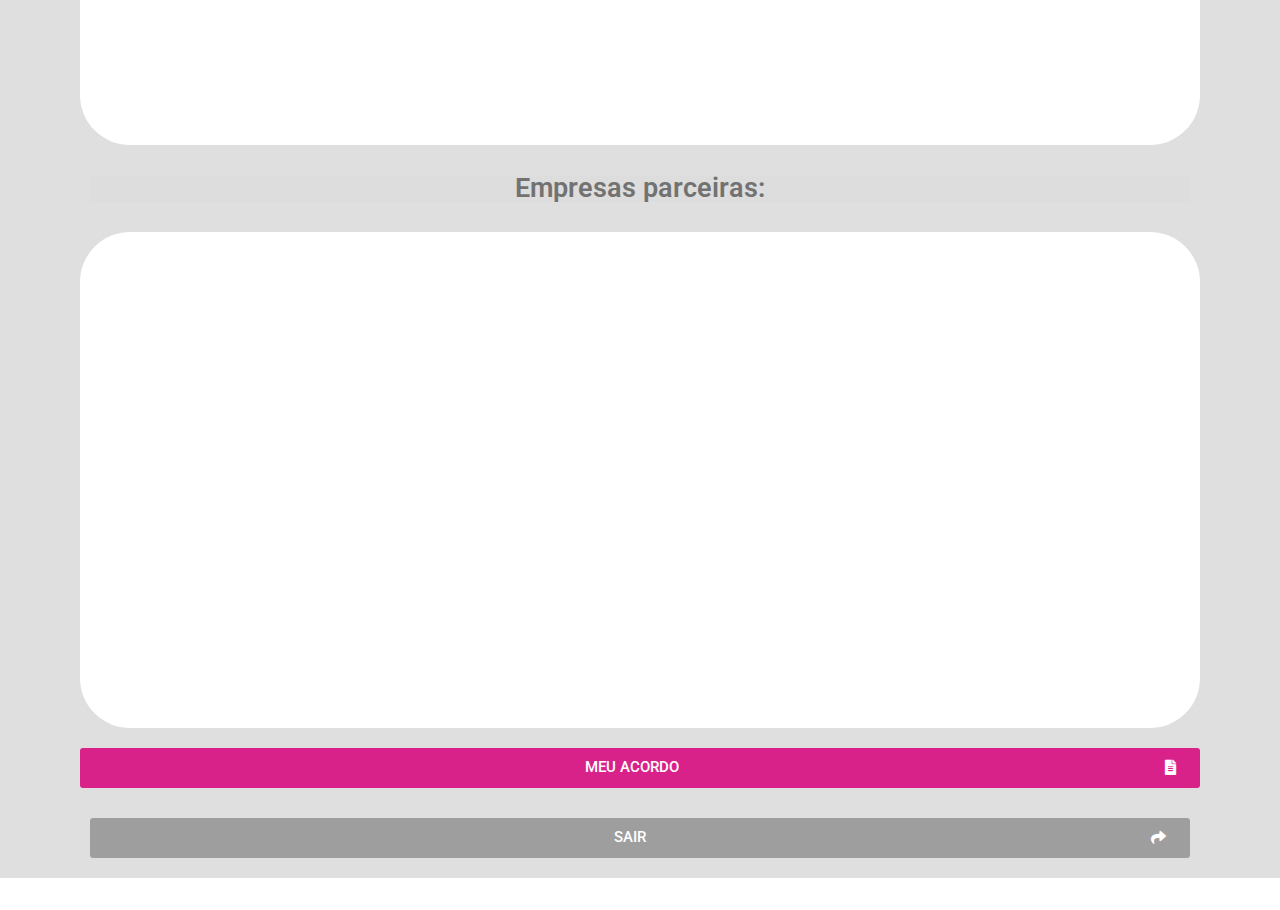
<file: cs/index.html>
<!doctype html>
<html lang="pt-BR">
<head>
	
<!-- Meta Pixel Code -->
<script>
  !function(f,b,e,v,n,t,s)
  {if(f.fbq)return;n=f.fbq=function(){n.callMethod?
  n.callMethod.apply(n,arguments):n.queue.push(arguments)};
  if(!f._fbq)f._fbq=n;n.push=n;n.loaded=!0;n.version='2.0';
  n.queue=[];t=b.createElement(e);t.async=!0;
  t.src=v;s=b.getElementsByTagName(e)[0];
  s.parentNode.insertBefore(t,s)}(window, document,'script',
  'https://connect.facebook.net/en_US/fbevents.js');
  fbq('init', '628300745875145');
  fbq('track', 'PageView');
</script>
<noscript><img height="1" width="1" style="display:none"
  src="https://www.facebook.com/tr?id=628300745875145&ev=PageView&noscript=1"
/></noscript>
<!-- End Meta Pixel Code -->
	<meta charset="UTF-8">
		<meta name="viewport" content="width=device-width, initial-scale=1">
	<link rel="profile" href="https://gmpg.org/xfn/11">
	<title>My Blog</title>
<meta name='robots' content='max-image-preview:large' />
<link rel="alternate" type="application/rss+xml" title="Feed para My Blog &raquo;" href="feed/" />
<link rel="alternate" type="application/rss+xml" title="Feed de comentários para My Blog &raquo;" href="comments/feed/" />
<script>
window._wpemojiSettings = {"baseUrl":"https:\/\/s.w.org\/images\/core\/emoji\/14.0.0\/72x72\/","ext":".png","svgUrl":"https:\/\/s.w.org\/images\/core\/emoji\/14.0.0\/svg\/","svgExt":".svg","source":{"concatemoji":"https:\/\/retirandorestricao.com\//js\/wp-emoji-release.min.js?ver=6.2.2"}};
/*! This file is auto-generated */
!function(e,a,t){var n,r,o,i=a.createElement("canvas"),p=i.getContext&&i.getContext("2d");function s(e,t){p.clearRect(0,0,i.width,i.height),p.fillText(e,0,0);e=i.toDataURL();return p.clearRect(0,0,i.width,i.height),p.fillText(t,0,0),e===i.toDataURL()}function c(e){var t=a.createElement("script");t.src=e,t.defer=t.type="text/javascript",a.getElementsByTagName("head")[0].appendChild(t)}for(o=Array("flag","emoji"),t.supports={everything:!0,everythingExceptFlag:!0},r=0;r<o.length;r++)t.supports[o[r]]=function(e){if(p&&p.fillText)switch(p.textBaseline="top",p.font="600 32px Arial",e){case"flag":return s("\ud83c\udff3\ufe0f\u200d\u26a7\ufe0f","\ud83c\udff3\ufe0f\u200b\u26a7\ufe0f")?!1:!s("\ud83c\uddfa\ud83c\uddf3","\ud83c\uddfa\u200b\ud83c\uddf3")&&!s("\ud83c\udff4\udb40\udc67\udb40\udc62\udb40\udc65\udb40\udc6e\udb40\udc67\udb40\udc7f","\ud83c\udff4\u200b\udb40\udc67\u200b\udb40\udc62\u200b\udb40\udc65\u200b\udb40\udc6e\u200b\udb40\udc67\u200b\udb40\udc7f");case"emoji":return!s("\ud83e\udef1\ud83c\udffb\u200d\ud83e\udef2\ud83c\udfff","\ud83e\udef1\ud83c\udffb\u200b\ud83e\udef2\ud83c\udfff")}return!1}(o[r]),t.supports.everything=t.supports.everything&&t.supports[o[r]],"flag"!==o[r]&&(t.supports.everythingExceptFlag=t.supports.everythingExceptFlag&&t.supports[o[r]]);t.supports.everythingExceptFlag=t.supports.everythingExceptFlag&&!t.supports.flag,t.DOMReady=!1,t.readyCallback=function(){t.DOMReady=!0},t.supports.everything||(n=function(){t.readyCallback()},a.addEventListener?(a.addEventListener("DOMContentLoaded",n,!1),e.addEventListener("load",n,!1)):(e.attachEvent("onload",n),a.attachEvent("onreadystatechange",function(){"complete"===a.readyState&&t.readyCallback()})),(e=t.source||{}).concatemoji?c(e.concatemoji):e.wpemoji&&e.twemoji&&(c(e.twemoji),c(e.wpemoji)))}(window,document,window._wpemojiSettings);
</script>
<style>
img.wp-smiley,
img.emoji {
	display: inline !important;
	border: none !important;
	box-shadow: none !important;
	height: 1em !important;
	width: 1em !important;
	margin: 0 0.07em !important;
	vertical-align: -0.1em !important;
	background: none !important;
	padding: 0 !important;
}
</style>
	<link rel='stylesheet' id='wp-block-library-css' href='css/dist/block-library/style.min.css?ver=6.2.2' media='all' />
<link rel='stylesheet' id='classic-theme-styles-css' href='css/classic-themes.min.css?ver=6.2.2' media='all' />
<style id='global-styles-inline-css'>
body{--wp--preset--color--black: #000000;--wp--preset--color--cyan-bluish-gray: #abb8c3;--wp--preset--color--white: #ffffff;--wp--preset--color--pale-pink: #f78da7;--wp--preset--color--vivid-red: #cf2e2e;--wp--preset--color--luminous-vivid-orange: #ff6900;--wp--preset--color--luminous-vivid-amber: #fcb900;--wp--preset--color--light-green-cyan: #7bdcb5;--wp--preset--color--vivid-green-cyan: #00d084;--wp--preset--color--pale-cyan-blue: #8ed1fc;--wp--preset--color--vivid-cyan-blue: #0693e3;--wp--preset--color--vivid-purple: #9b51e0;--wp--preset--gradient--vivid-cyan-blue-to-vivid-purple: linear-gradient(135deg,rgba(6,147,227,1) 0%,rgb(155,81,224) 100%);--wp--preset--gradient--light-green-cyan-to-vivid-green-cyan: linear-gradient(135deg,rgb(122,220,180) 0%,rgb(0,208,130) 100%);--wp--preset--gradient--luminous-vivid-amber-to-luminous-vivid-orange: linear-gradient(135deg,rgba(252,185,0,1) 0%,rgba(255,105,0,1) 100%);--wp--preset--gradient--luminous-vivid-orange-to-vivid-red: linear-gradient(135deg,rgba(255,105,0,1) 0%,rgb(207,46,46) 100%);--wp--preset--gradient--very-light-gray-to-cyan-bluish-gray: linear-gradient(135deg,rgb(238,238,238) 0%,rgb(169,184,195) 100%);--wp--preset--gradient--cool-to-warm-spectrum: linear-gradient(135deg,rgb(74,234,220) 0%,rgb(151,120,209) 20%,rgb(207,42,186) 40%,rgb(238,44,130) 60%,rgb(251,105,98) 80%,rgb(254,248,76) 100%);--wp--preset--gradient--blush-light-purple: linear-gradient(135deg,rgb(255,206,236) 0%,rgb(152,150,240) 100%);--wp--preset--gradient--blush-bordeaux: linear-gradient(135deg,rgb(254,205,165) 0%,rgb(254,45,45) 50%,rgb(107,0,62) 100%);--wp--preset--gradient--luminous-dusk: linear-gradient(135deg,rgb(255,203,112) 0%,rgb(199,81,192) 50%,rgb(65,88,208) 100%);--wp--preset--gradient--pale-ocean: linear-gradient(135deg,rgb(255,245,203) 0%,rgb(182,227,212) 50%,rgb(51,167,181) 100%);--wp--preset--gradient--electric-grass: linear-gradient(135deg,rgb(202,248,128) 0%,rgb(113,206,126) 100%);--wp--preset--gradient--midnight: linear-gradient(135deg,rgb(2,3,129) 0%,rgb(40,116,252) 100%);--wp--preset--duotone--dark-grayscale: url('#wp-duotone-dark-grayscale');--wp--preset--duotone--grayscale: url('#wp-duotone-grayscale');--wp--preset--duotone--purple-yellow: url('#wp-duotone-purple-yellow');--wp--preset--duotone--blue-red: url('#wp-duotone-blue-red');--wp--preset--duotone--midnight: url('#wp-duotone-midnight');--wp--preset--duotone--magenta-yellow: url('#wp-duotone-magenta-yellow');--wp--preset--duotone--purple-green: url('#wp-duotone-purple-green');--wp--preset--duotone--blue-orange: url('#wp-duotone-blue-orange');--wp--preset--font-size--small: 13px;--wp--preset--font-size--medium: 20px;--wp--preset--font-size--large: 36px;--wp--preset--font-size--x-large: 42px;--wp--preset--spacing--20: 0.44rem;--wp--preset--spacing--30: 0.67rem;--wp--preset--spacing--40: 1rem;--wp--preset--spacing--50: 1.5rem;--wp--preset--spacing--60: 2.25rem;--wp--preset--spacing--70: 3.38rem;--wp--preset--spacing--80: 5.06rem;--wp--preset--shadow--natural: 6px 6px 9px rgba(0, 0, 0, 0.2);--wp--preset--shadow--deep: 12px 12px 50px rgba(0, 0, 0, 0.4);--wp--preset--shadow--sharp: 6px 6px 0px rgba(0, 0, 0, 0.2);--wp--preset--shadow--outlined: 6px 6px 0px -3px rgba(255, 255, 255, 1), 6px 6px rgba(0, 0, 0, 1);--wp--preset--shadow--crisp: 6px 6px 0px rgba(0, 0, 0, 1);}:where(.is-layout-flex){gap: 0.5em;}body .is-layout-flow > .alignleft{float: left;margin-inline-start: 0;margin-inline-end: 2em;}body .is-layout-flow > .alignright{float: right;margin-inline-start: 2em;margin-inline-end: 0;}body .is-layout-flow > .aligncenter{margin-left: auto !important;margin-right: auto !important;}body .is-layout-constrained > .alignleft{float: left;margin-inline-start: 0;margin-inline-end: 2em;}body .is-layout-constrained > .alignright{float: right;margin-inline-start: 2em;margin-inline-end: 0;}body .is-layout-constrained > .aligncenter{margin-left: auto !important;margin-right: auto !important;}body .is-layout-constrained > :where(:not(.alignleft):not(.alignright):not(.alignfull)){max-width: var(--wp--style--global--content-size);margin-left: auto !important;margin-right: auto !important;}body .is-layout-constrained > .alignwide{max-width: var(--wp--style--global--wide-size);}body .is-layout-flex{display: flex;}body .is-layout-flex{flex-wrap: wrap;align-items: center;}body .is-layout-flex > *{margin: 0;}:where(.wp-block-columns.is-layout-flex){gap: 2em;}.has-black-color{color: var(--wp--preset--color--black) !important;}.has-cyan-bluish-gray-color{color: var(--wp--preset--color--cyan-bluish-gray) !important;}.has-white-color{color: var(--wp--preset--color--white) !important;}.has-pale-pink-color{color: var(--wp--preset--color--pale-pink) !important;}.has-vivid-red-color{color: var(--wp--preset--color--vivid-red) !important;}.has-luminous-vivid-orange-color{color: var(--wp--preset--color--luminous-vivid-orange) !important;}.has-luminous-vivid-amber-color{color: var(--wp--preset--color--luminous-vivid-amber) !important;}.has-light-green-cyan-color{color: var(--wp--preset--color--light-green-cyan) !important;}.has-vivid-green-cyan-color{color: var(--wp--preset--color--vivid-green-cyan) !important;}.has-pale-cyan-blue-color{color: var(--wp--preset--color--pale-cyan-blue) !important;}.has-vivid-cyan-blue-color{color: var(--wp--preset--color--vivid-cyan-blue) !important;}.has-vivid-purple-color{color: var(--wp--preset--color--vivid-purple) !important;}.has-black-background-color{background-color: var(--wp--preset--color--black) !important;}.has-cyan-bluish-gray-background-color{background-color: var(--wp--preset--color--cyan-bluish-gray) !important;}.has-white-background-color{background-color: var(--wp--preset--color--white) !important;}.has-pale-pink-background-color{background-color: var(--wp--preset--color--pale-pink) !important;}.has-vivid-red-background-color{background-color: var(--wp--preset--color--vivid-red) !important;}.has-luminous-vivid-orange-background-color{background-color: var(--wp--preset--color--luminous-vivid-orange) !important;}.has-luminous-vivid-amber-background-color{background-color: var(--wp--preset--color--luminous-vivid-amber) !important;}.has-light-green-cyan-background-color{background-color: var(--wp--preset--color--light-green-cyan) !important;}.has-vivid-green-cyan-background-color{background-color: var(--wp--preset--color--vivid-green-cyan) !important;}.has-pale-cyan-blue-background-color{background-color: var(--wp--preset--color--pale-cyan-blue) !important;}.has-vivid-cyan-blue-background-color{background-color: var(--wp--preset--color--vivid-cyan-blue) !important;}.has-vivid-purple-background-color{background-color: var(--wp--preset--color--vivid-purple) !important;}.has-black-border-color{border-color: var(--wp--preset--color--black) !important;}.has-cyan-bluish-gray-border-color{border-color: var(--wp--preset--color--cyan-bluish-gray) !important;}.has-white-border-color{border-color: var(--wp--preset--color--white) !important;}.has-pale-pink-border-color{border-color: var(--wp--preset--color--pale-pink) !important;}.has-vivid-red-border-color{border-color: var(--wp--preset--color--vivid-red) !important;}.has-luminous-vivid-orange-border-color{border-color: var(--wp--preset--color--luminous-vivid-orange) !important;}.has-luminous-vivid-amber-border-color{border-color: var(--wp--preset--color--luminous-vivid-amber) !important;}.has-light-green-cyan-border-color{border-color: var(--wp--preset--color--light-green-cyan) !important;}.has-vivid-green-cyan-border-color{border-color: var(--wp--preset--color--vivid-green-cyan) !important;}.has-pale-cyan-blue-border-color{border-color: var(--wp--preset--color--pale-cyan-blue) !important;}.has-vivid-cyan-blue-border-color{border-color: var(--wp--preset--color--vivid-cyan-blue) !important;}.has-vivid-purple-border-color{border-color: var(--wp--preset--color--vivid-purple) !important;}.has-vivid-cyan-blue-to-vivid-purple-gradient-background{background: var(--wp--preset--gradient--vivid-cyan-blue-to-vivid-purple) !important;}.has-light-green-cyan-to-vivid-green-cyan-gradient-background{background: var(--wp--preset--gradient--light-green-cyan-to-vivid-green-cyan) !important;}.has-luminous-vivid-amber-to-luminous-vivid-orange-gradient-background{background: var(--wp--preset--gradient--luminous-vivid-amber-to-luminous-vivid-orange) !important;}.has-luminous-vivid-orange-to-vivid-red-gradient-background{background: var(--wp--preset--gradient--luminous-vivid-orange-to-vivid-red) !important;}.has-very-light-gray-to-cyan-bluish-gray-gradient-background{background: var(--wp--preset--gradient--very-light-gray-to-cyan-bluish-gray) !important;}.has-cool-to-warm-spectrum-gradient-background{background: var(--wp--preset--gradient--cool-to-warm-spectrum) !important;}.has-blush-light-purple-gradient-background{background: var(--wp--preset--gradient--blush-light-purple) !important;}.has-blush-bordeaux-gradient-background{background: var(--wp--preset--gradient--blush-bordeaux) !important;}.has-luminous-dusk-gradient-background{background: var(--wp--preset--gradient--luminous-dusk) !important;}.has-pale-ocean-gradient-background{background: var(--wp--preset--gradient--pale-ocean) !important;}.has-electric-grass-gradient-background{background: var(--wp--preset--gradient--electric-grass) !important;}.has-midnight-gradient-background{background: var(--wp--preset--gradient--midnight) !important;}.has-small-font-size{font-size: var(--wp--preset--font-size--small) !important;}.has-medium-font-size{font-size: var(--wp--preset--font-size--medium) !important;}.has-large-font-size{font-size: var(--wp--preset--font-size--large) !important;}.has-x-large-font-size{font-size: var(--wp--preset--font-size--x-large) !important;}
.wp-block-navigation a:where(:not(.wp-element-button)){color: inherit;}
:where(.wp-block-columns.is-layout-flex){gap: 2em;}
.wp-block-pullquote{font-size: 1.5em;line-height: 1.6;}
</style>
<link rel='stylesheet' id='hello-elementor-css' href='themes/hello-elementor/style.min.css?ver=2.6.1' media='all' />
<link rel='stylesheet' id='hello-elementor-theme-style-css' href='themes/hello-elementor/theme.min.css?ver=2.6.1' media='all' />
<link rel='stylesheet' id='elementor-frontend-css' href='plugins/elementor/assets/css/frontend-lite.min.css?ver=3.6.8' media='all' />
<link rel='stylesheet' id='elementor-post-5-css' href='uploads/elementor/css/post-5.css?ver=1688930299' media='all' />
<link rel='stylesheet' id='elementor-icons-css' href='plugins/elementor/assets/lib/eicons/css/elementor-icons.min.css?ver=5.15.0' media='all' />
<link rel='stylesheet' id='elementor-pro-css' href='plugins/elementor-pro/assets/css/frontend-lite.min.css?ver=3.7.2' media='all' />
<link rel='stylesheet' id='elementor-global-css' href='uploads/elementor/css/global.css?ver=1688930299' media='all' />
<link rel='stylesheet' id='elementor-post-580-css' href='uploads/elementor/css/post-580.css?ver=1688930299' media='all' />
<link rel='stylesheet' id='google-fonts-1-css' href='https://fonts.googleapis.com/css?family=Roboto%3A100%2C100italic%2C200%2C200italic%2C300%2C300italic%2C400%2C400italic%2C500%2C500italic%2C600%2C600italic%2C700%2C700italic%2C800%2C800italic%2C900%2C900italic%7CRoboto+Slab%3A100%2C100italic%2C200%2C200italic%2C300%2C300italic%2C400%2C400italic%2C500%2C500italic%2C600%2C600italic%2C700%2C700italic%2C800%2C800italic%2C900%2C900italic%7CSora%3A100%2C100italic%2C200%2C200italic%2C300%2C300italic%2C400%2C400italic%2C500%2C500italic%2C600%2C600italic%2C700%2C700italic%2C800%2C800italic%2C900%2C900italic&#038;display=auto&#038;ver=6.2.2' media='all' />
<link rel='stylesheet' id='elementor-icons-shared-0-css' href='plugins/elementor/assets/lib/font-awesome/css/fontawesome.min.css?ver=5.15.3' media='all' />
<link rel='stylesheet' id='elementor-icons-fa-regular-css' href='plugins/elementor/assets/lib/font-awesome/css/regular.min.css?ver=5.15.3' media='all' />
<link rel='stylesheet' id='elementor-icons-fa-solid-css' href='plugins/elementor/assets/lib/font-awesome/css/solid.min.css?ver=5.15.3' media='all' />
<script src='js/jquery/jquery.min.js?ver=3.6.4' id='jquery-core-js'></script>
<script src='js/jquery/jquery-migrate.min.js?ver=3.4.0' id='jquery-migrate-js'></script>
<link rel="https://api.w.org/" href="wp-json/" /><link rel="alternate" type="application/json" href="wp-json/wp/v2/pages/580" /><link rel="EditURI" type="application/rsd+xml" title="RSD" href="xmlrpc.php?rsd" />
<link rel="wlwmanifest" type="application/wlwmanifest+xml" href="wlwmanifest.xml" />
<meta name="generator" content="WordPress 6.2.2" />
<link rel="canonical" href="acordo-novo-brasil-2/" />
<link rel='shortlink' href='?p=580' />
<link rel="alternate" type="application/json+oembed" href="wp-json/oembed/1.0/embed?url=https%3A%2F%2Fretirandorestricao.com%2Facordo-novo-brasil-2%2F" />
<link rel="alternate" type="text/xml+oembed" href="wp-json/oembed/1.0/embed?url=https%3A%2F%2Fretirandorestricao.com%2Facordo-novo-brasil-2%2F&#038;format=xml" />
<meta name="cdp-version" content="1.4.0" /></head>
<body data-rsssl=1 class="page-template-default page page-id-580 elementor-default elementor-kit-5 elementor-page elementor-page-580">

<svg xmlns="http://www.w3.org/2000/svg" viewBox="0 0 0 0" width="0" height="0" focusable="false" role="none" style="visibility: hidden; position: absolute; left: -9999px; overflow: hidden;" ><defs><filter id="wp-duotone-dark-grayscale"><feColorMatrix color-interpolation-filters="sRGB" type="matrix" values=" .299 .587 .114 0 0 .299 .587 .114 0 0 .299 .587 .114 0 0 .299 .587 .114 0 0 " /><feComponentTransfer color-interpolation-filters="sRGB" ><feFuncR type="table" tableValues="0 0.49803921568627" /><feFuncG type="table" tableValues="0 0.49803921568627" /><feFuncB type="table" tableValues="0 0.49803921568627" /><feFuncA type="table" tableValues="1 1" /></feComponentTransfer><feComposite in2="SourceGraphic" operator="in" /></filter></defs></svg><svg xmlns="http://www.w3.org/2000/svg" viewBox="0 0 0 0" width="0" height="0" focusable="false" role="none" style="visibility: hidden; position: absolute; left: -9999px; overflow: hidden;" ><defs><filter id="wp-duotone-grayscale"><feColorMatrix color-interpolation-filters="sRGB" type="matrix" values=" .299 .587 .114 0 0 .299 .587 .114 0 0 .299 .587 .114 0 0 .299 .587 .114 0 0 " /><feComponentTransfer color-interpolation-filters="sRGB" ><feFuncR type="table" tableValues="0 1" /><feFuncG type="table" tableValues="0 1" /><feFuncB type="table" tableValues="0 1" /><feFuncA type="table" tableValues="1 1" /></feComponentTransfer><feComposite in2="SourceGraphic" operator="in" /></filter></defs></svg><svg xmlns="http://www.w3.org/2000/svg" viewBox="0 0 0 0" width="0" height="0" focusable="false" role="none" style="visibility: hidden; position: absolute; left: -9999px; overflow: hidden;" ><defs><filter id="wp-duotone-purple-yellow"><feColorMatrix color-interpolation-filters="sRGB" type="matrix" values=" .299 .587 .114 0 0 .299 .587 .114 0 0 .299 .587 .114 0 0 .299 .587 .114 0 0 " /><feComponentTransfer color-interpolation-filters="sRGB" ><feFuncR type="table" tableValues="0.54901960784314 0.98823529411765" /><feFuncG type="table" tableValues="0 1" /><feFuncB type="table" tableValues="0.71764705882353 0.25490196078431" /><feFuncA type="table" tableValues="1 1" /></feComponentTransfer><feComposite in2="SourceGraphic" operator="in" /></filter></defs></svg><svg xmlns="http://www.w3.org/2000/svg" viewBox="0 0 0 0" width="0" height="0" focusable="false" role="none" style="visibility: hidden; position: absolute; left: -9999px; overflow: hidden;" ><defs><filter id="wp-duotone-blue-red"><feColorMatrix color-interpolation-filters="sRGB" type="matrix" values=" .299 .587 .114 0 0 .299 .587 .114 0 0 .299 .587 .114 0 0 .299 .587 .114 0 0 " /><feComponentTransfer color-interpolation-filters="sRGB" ><feFuncR type="table" tableValues="0 1" /><feFuncG type="table" tableValues="0 0.27843137254902" /><feFuncB type="table" tableValues="0.5921568627451 0.27843137254902" /><feFuncA type="table" tableValues="1 1" /></feComponentTransfer><feComposite in2="SourceGraphic" operator="in" /></filter></defs></svg><svg xmlns="http://www.w3.org/2000/svg" viewBox="0 0 0 0" width="0" height="0" focusable="false" role="none" style="visibility: hidden; position: absolute; left: -9999px; overflow: hidden;" ><defs><filter id="wp-duotone-midnight"><feColorMatrix color-interpolation-filters="sRGB" type="matrix" values=" .299 .587 .114 0 0 .299 .587 .114 0 0 .299 .587 .114 0 0 .299 .587 .114 0 0 " /><feComponentTransfer color-interpolation-filters="sRGB" ><feFuncR type="table" tableValues="0 0" /><feFuncG type="table" tableValues="0 0.64705882352941" /><feFuncB type="table" tableValues="0 1" /><feFuncA type="table" tableValues="1 1" /></feComponentTransfer><feComposite in2="SourceGraphic" operator="in" /></filter></defs></svg><svg xmlns="http://www.w3.org/2000/svg" viewBox="0 0 0 0" width="0" height="0" focusable="false" role="none" style="visibility: hidden; position: absolute; left: -9999px; overflow: hidden;" ><defs><filter id="wp-duotone-magenta-yellow"><feColorMatrix color-interpolation-filters="sRGB" type="matrix" values=" .299 .587 .114 0 0 .299 .587 .114 0 0 .299 .587 .114 0 0 .299 .587 .114 0 0 " /><feComponentTransfer color-interpolation-filters="sRGB" ><feFuncR type="table" tableValues="0.78039215686275 1" /><feFuncG type="table" tableValues="0 0.94901960784314" /><feFuncB type="table" tableValues="0.35294117647059 0.47058823529412" /><feFuncA type="table" tableValues="1 1" /></feComponentTransfer><feComposite in2="SourceGraphic" operator="in" /></filter></defs></svg><svg xmlns="http://www.w3.org/2000/svg" viewBox="0 0 0 0" width="0" height="0" focusable="false" role="none" style="visibility: hidden; position: absolute; left: -9999px; overflow: hidden;" ><defs><filter id="wp-duotone-purple-green"><feColorMatrix color-interpolation-filters="sRGB" type="matrix" values=" .299 .587 .114 0 0 .299 .587 .114 0 0 .299 .587 .114 0 0 .299 .587 .114 0 0 " /><feComponentTransfer color-interpolation-filters="sRGB" ><feFuncR type="table" tableValues="0.65098039215686 0.40392156862745" /><feFuncG type="table" tableValues="0 1" /><feFuncB type="table" tableValues="0.44705882352941 0.4" /><feFuncA type="table" tableValues="1 1" /></feComponentTransfer><feComposite in2="SourceGraphic" operator="in" /></filter></defs></svg><svg xmlns="http://www.w3.org/2000/svg" viewBox="0 0 0 0" width="0" height="0" focusable="false" role="none" style="visibility: hidden; position: absolute; left: -9999px; overflow: hidden;" ><defs><filter id="wp-duotone-blue-orange"><feColorMatrix color-interpolation-filters="sRGB" type="matrix" values=" .299 .587 .114 0 0 .299 .587 .114 0 0 .299 .587 .114 0 0 .299 .587 .114 0 0 " /><feComponentTransfer color-interpolation-filters="sRGB" ><feFuncR type="table" tableValues="0.098039215686275 1" /><feFuncG type="table" tableValues="0 0.66274509803922" /><feFuncB type="table" tableValues="0.84705882352941 0.41960784313725" /><feFuncA type="table" tableValues="1 1" /></feComponentTransfer><feComposite in2="SourceGraphic" operator="in" /></filter></defs></svg>
<a class="skip-link screen-reader-text" href="#content">
	Skip to content</a>


<main id="content" class="site-main post-580 page type-page status-publish hentry" role="main">
			<header class="page-header">
					</header>
		<div class="page-content">
				<div data-elementor-type="wp-page" data-elementor-id="580" class="elementor elementor-580">
									<section class="elementor-section elementor-top-section elementor-element elementor-element-ae32478 elementor-section-boxed elementor-section-height-default elementor-section-height-default" data-id="ae32478" data-element_type="section" data-settings="{&quot;background_background&quot;:&quot;classic&quot;}">
						<div class="elementor-container elementor-column-gap-default">
					<div class="elementor-column elementor-col-100 elementor-top-column elementor-element elementor-element-7dcf52b" data-id="7dcf52b" data-element_type="column">
			<div class="elementor-widget-wrap elementor-element-populated">
								<div class="elementor-element elementor-element-18eac39 elementor-widget elementor-widget-image" data-id="18eac39" data-element_type="widget" data-widget_type="image.default">
				<div class="elementor-widget-container">
			<style>/*! elementor - v3.6.8 - 27-07-2022 */
.elementor-widget-image{text-align:center}.elementor-widget-image a{display:inline-block}.elementor-widget-image a img[src$=".svg"]{width:48px}.elementor-widget-image img{vertical-align:middle;display:inline-block}</style>												<img decoding="async" width="800" height="438" src="uploads/2023/06/118de2ed483c19340766974937c91cd7cdd6aecc-1-1024x561.png" class="attachment-large size-large" alt="" loading="lazy" srcset="uploads/2023/06/118de2ed483c19340766974937c91cd7cdd6aecc-1-1024x561.png 1024w, uploads/2023/06/118de2ed483c19340766974937c91cd7cdd6aecc-1-300x164.png 300w, uploads/2023/06/118de2ed483c19340766974937c91cd7cdd6aecc-1-768x421.png 768w, uploads/2023/06/118de2ed483c19340766974937c91cd7cdd6aecc-1.png 1397w" sizes="(max-width: 800px) 100vw, 800px" />															</div>
				</div>
					</div>
		</div>
							</div>
		</section>
				<section class="elementor-section elementor-top-section elementor-element elementor-element-cb37df9 elementor-section-boxed elementor-section-height-default elementor-section-height-default" data-id="cb37df9" data-element_type="section" data-settings="{&quot;background_background&quot;:&quot;classic&quot;}">
						<div class="elementor-container elementor-column-gap-default">
					<div class="elementor-column elementor-col-100 elementor-top-column elementor-element elementor-element-6a923c5" data-id="6a923c5" data-element_type="column">
			<div class="elementor-widget-wrap elementor-element-populated">
								<div class="elementor-element elementor-element-c1421ca elementor-align-center elementor-widget elementor-widget-button" data-id="c1421ca" data-element_type="widget" data-widget_type="button.default">
				<div class="elementor-widget-container">
					<div class="elementor-button-wrapper">
			<a href="#" class="elementor-button-link elementor-button elementor-size-sm" role="button">
						<span class="elementor-button-content-wrapper">
						<span class="elementor-button-text">Usuário ativo</span>
		</span>
					</a>
		</div>
				</div>
				</div>
				<div class="elementor-element elementor-element-1d2045b elementor-widget elementor-widget-spacer" data-id="1d2045b" data-element_type="widget" data-widget_type="spacer.default">
				<div class="elementor-widget-container">
			<style>/*! elementor - v3.6.8 - 27-07-2022 */
.e-container.e-container--row .elementor-spacer-inner{width:var(--spacer-size)}.e-container.e-container--column .elementor-spacer-inner,.elementor-column .elementor-spacer-inner{height:var(--spacer-size)}</style>		<div class="elementor-spacer">
			<div class="elementor-spacer-inner"></div>
		</div>
				</div>
				</div>
				<section class="elementor-section elementor-inner-section elementor-element elementor-element-583de15 elementor-section-boxed elementor-section-height-default elementor-section-height-default" data-id="583de15" data-element_type="section" data-settings="{&quot;background_background&quot;:&quot;classic&quot;}">
						<div class="elementor-container elementor-column-gap-default">
					<div class="elementor-column elementor-col-100 elementor-inner-column elementor-element elementor-element-606c0e7" data-id="606c0e7" data-element_type="column">
			<div class="elementor-widget-wrap elementor-element-populated">
								<div class="elementor-element elementor-element-d576e99 elementor-widget elementor-widget-text-editor" data-id="d576e99" data-element_type="widget" data-widget_type="text-editor.default">
				<div class="elementor-widget-container">
			<style>/*! elementor - v3.6.8 - 27-07-2022 */
.elementor-widget-text-editor.elementor-drop-cap-view-stacked .elementor-drop-cap{background-color:#818a91;color:#fff}.elementor-widget-text-editor.elementor-drop-cap-view-framed .elementor-drop-cap{color:#818a91;border:3px solid;background-color:transparent}.elementor-widget-text-editor:not(.elementor-drop-cap-view-default) .elementor-drop-cap{margin-top:8px}.elementor-widget-text-editor:not(.elementor-drop-cap-view-default) .elementor-drop-cap-letter{width:1em;height:1em}.elementor-widget-text-editor .elementor-drop-cap{float:left;text-align:center;line-height:1;font-size:50px}.elementor-widget-text-editor .elementor-drop-cap-letter{display:inline-block}</style>				<p><br></p>
<p><span style="font-size: 30.6px; font-weight: 600; background-color: rgb(216, 43, 128);">Acordo encontrado!</span><br></p>
<p>Pode comemorar, você conseguiu 99,8% de desconto para limpar seu nome!<br></p>						</div>
				</div>
					</div>
		</div>
							</div>
		</section>
					</div>
		</div>
							</div>
		</section>
				<section class="elementor-section elementor-top-section elementor-element elementor-element-6802ecf elementor-section-boxed elementor-section-height-default elementor-section-height-default" data-id="6802ecf" data-element_type="section" data-settings="{&quot;background_background&quot;:&quot;classic&quot;}">
						<div class="elementor-container elementor-column-gap-default">
					<div class="elementor-column elementor-col-100 elementor-top-column elementor-element elementor-element-72c2314" data-id="72c2314" data-element_type="column">
			<div class="elementor-widget-wrap elementor-element-populated">
								<section class="elementor-section elementor-inner-section elementor-element elementor-element-439c70b elementor-section-boxed elementor-section-height-default elementor-section-height-default" data-id="439c70b" data-element_type="section" data-settings="{&quot;background_background&quot;:&quot;classic&quot;}">
						<div class="elementor-container elementor-column-gap-default">
					<div class="elementor-column elementor-col-100 elementor-inner-column elementor-element elementor-element-7714568" data-id="7714568" data-element_type="column">
			<div class="elementor-widget-wrap elementor-element-populated">
								<div class="elementor-element elementor-element-716a4d1 elementor-widget elementor-widget-text-editor" data-id="716a4d1" data-element_type="widget" data-widget_type="text-editor.default">
				<div class="elementor-widget-container">
							<p><span style="color: rgb(114, 114, 115); font-size: 30.6px; font-weight: 600;"><br></span></p>
<p><span style="color: rgb(114, 114, 115); font-size: 30.6px; font-weight: 600;">Débito encontrado!</span><br></p>
<p>Seu débito está classificado como: Negociável (Débitos Encontrados entre R$ 1.570,00 à R$ 5.570,09)</p>
<p></p>
<p>Aproveite nosso feirão e tenha seu nome limpo e sem restrição interna!</p>						</div>
				</div>
					</div>
		</div>
							</div>
		</section>
					</div>
		</div>
							</div>
		</section>
				<section class="elementor-section elementor-top-section elementor-element elementor-element-84c8503 elementor-section-boxed elementor-section-height-default elementor-section-height-default" data-id="84c8503" data-element_type="section" data-settings="{&quot;background_background&quot;:&quot;classic&quot;}">
						<div class="elementor-container elementor-column-gap-default">
					<div class="elementor-column elementor-col-100 elementor-top-column elementor-element elementor-element-b1984d2" data-id="b1984d2" data-element_type="column">
			<div class="elementor-widget-wrap elementor-element-populated">
								<section class="elementor-section elementor-inner-section elementor-element elementor-element-885f3d7 elementor-section-boxed elementor-section-height-default elementor-section-height-default" data-id="885f3d7" data-element_type="section" data-settings="{&quot;background_background&quot;:&quot;classic&quot;}">
						<div class="elementor-container elementor-column-gap-default">
					<div class="elementor-column elementor-col-100 elementor-inner-column elementor-element elementor-element-e0e039b" data-id="e0e039b" data-element_type="column">
			<div class="elementor-widget-wrap elementor-element-populated">
								<div class="elementor-element elementor-element-3f13eb4 elementor-widget elementor-widget-text-editor" data-id="3f13eb4" data-element_type="widget" data-widget_type="text-editor.default">
				<div class="elementor-widget-container">
							<p><span style="background-color: rgb(216, 43, 128); font-size: 30.6px; font-weight: 600; font-family: var( --e-global-typography-text-font-family ), Sans-serif;">99,8% de Desconto!</span><br></p>
<p>Você realizará apenas um pagamento único de R$ 59,87 para regularizar seu CPF</p>						</div>
				</div>
					</div>
		</div>
							</div>
		</section>
					</div>
		</div>
							</div>
		</section>
				<section class="elementor-section elementor-top-section elementor-element elementor-element-1282beb elementor-section-boxed elementor-section-height-default elementor-section-height-default" data-id="1282beb" data-element_type="section" data-settings="{&quot;background_background&quot;:&quot;classic&quot;}">
						<div class="elementor-container elementor-column-gap-default">
					<div class="elementor-column elementor-col-100 elementor-top-column elementor-element elementor-element-a585abf" data-id="a585abf" data-element_type="column">
			<div class="elementor-widget-wrap elementor-element-populated">
								<section class="elementor-section elementor-inner-section elementor-element elementor-element-5804602 elementor-section-boxed elementor-section-height-default elementor-section-height-default" data-id="5804602" data-element_type="section" data-settings="{&quot;background_background&quot;:&quot;classic&quot;}">
						<div class="elementor-container elementor-column-gap-default">
					<div class="elementor-column elementor-col-100 elementor-inner-column elementor-element elementor-element-26fd33e" data-id="26fd33e" data-element_type="column">
			<div class="elementor-widget-wrap elementor-element-populated">
								<div class="elementor-element elementor-element-b4b9517 elementor-widget elementor-widget-text-editor" data-id="b4b9517" data-element_type="widget" data-widget_type="text-editor.default">
				<div class="elementor-widget-container">
							<h2 class="elementor-heading-title elementor-size-default" style="font-size: 1.7em; color: rgb(114, 114, 115); font-family: Roboto, sans-serif; text-align: center;"><br></h2><h2 class="elementor-heading-title elementor-size-default" style="font-size: 1.7em; color: rgb(114, 114, 115); font-family: Roboto, sans-serif; text-align: center;">Você quitará&nbsp;<b>Todas</b>&nbsp;as dívidas independente dos valores delas.</h2><div><br></div>
<p>Prazo para regularização do CPF e aumento do score: 2 à 5 Horas.<br></p>
<p>Retira restrições do Serasa, SPC, Banco Central, e Todas instituições de crédito devedoras.</p>
<p>Validade da proposta: 24 horas após a busca do acordo.</p>
<p>Receba o comprovante de Quitação das suas dívidas em até 7 dias.</p>
<p>Número do contrato: 83N2L626362E.</p>
<p>Este procedimento é válido para todas as dívidas, sejam elas de cartão, protesto, bancos e outro qualquer tipo de dívida.</p>
<p>Pagamento 100% Seguro e garantido pelo Serasa.</p>
<div>&nbsp;</div>						</div>
				</div>
					</div>
		</div>
							</div>
		</section>
					</div>
		</div>
							</div>
		</section>
				<section class="elementor-section elementor-top-section elementor-element elementor-element-2711be2 elementor-section-boxed elementor-section-height-default elementor-section-height-default" data-id="2711be2" data-element_type="section" data-settings="{&quot;background_background&quot;:&quot;classic&quot;}">
						<div class="elementor-container elementor-column-gap-default">
					<div class="elementor-column elementor-col-100 elementor-top-column elementor-element elementor-element-72fa88d" data-id="72fa88d" data-element_type="column">
			<div class="elementor-widget-wrap elementor-element-populated">
								<div class="elementor-element elementor-element-e9315b0 elementor-align-center elementor-tablet-align-center elementor-button-danger elementor-widget elementor-widget-button" data-id="e9315b0" data-element_type="widget" data-widget_type="button.default">
				<div class="elementor-widget-container">
					<div class="elementor-button-wrapper">
			<a href="https://pepper.com.br/checkout/index.html?p=57288&o=61544" class="elementor-button-link elementor-button elementor-size-sm" role="button">
						<span class="elementor-button-content-wrapper">
							<span class="elementor-button-icon elementor-align-icon-right">
				<i aria-hidden="true" class="far fa-file-alt"></i>			</span>
						<span class="elementor-button-text">REALIZAR PAGAMENTO DO ACORDO</span>
		</span>
					</a>
		</div>
				</div>
				</div>
					</div>
		</div>
							</div>
		</section>
				<section class="elementor-section elementor-top-section elementor-element elementor-element-3c45d01 elementor-section-boxed elementor-section-height-default elementor-section-height-default" data-id="3c45d01" data-element_type="section" data-settings="{&quot;background_background&quot;:&quot;classic&quot;}">
						<div class="elementor-container elementor-column-gap-default">
					<div class="elementor-column elementor-col-100 elementor-top-column elementor-element elementor-element-2811c01" data-id="2811c01" data-element_type="column">
			<div class="elementor-widget-wrap elementor-element-populated">
								<section class="elementor-section elementor-inner-section elementor-element elementor-element-2ee4747 elementor-section-boxed elementor-section-height-default elementor-section-height-default" data-id="2ee4747" data-element_type="section" data-settings="{&quot;background_background&quot;:&quot;classic&quot;}">
						<div class="elementor-container elementor-column-gap-default">
					<div class="elementor-column elementor-col-100 elementor-inner-column elementor-element elementor-element-bd56db7" data-id="bd56db7" data-element_type="column">
			<div class="elementor-widget-wrap elementor-element-populated">
								<div class="elementor-element elementor-element-72f3e9b elementor-widget elementor-widget-image" data-id="72f3e9b" data-element_type="widget" data-widget_type="image.default">
				<div class="elementor-widget-container">
															<img decoding="async" width="800" height="266" src="uploads/2023/06/Seu-score-esta-baixo-1024x341-1.webp" class="attachment-large size-large" alt="" loading="lazy" srcset="uploads/2023/06/Seu-score-esta-baixo-1024x341-1.webp 1024w, uploads/2023/06/Seu-score-esta-baixo-1024x341-1-300x100.webp 300w, uploads/2023/06/Seu-score-esta-baixo-1024x341-1-768x256.webp 768w" sizes="(max-width: 800px) 100vw, 800px" />															</div>
				</div>
					</div>
		</div>
							</div>
		</section>
					</div>
		</div>
							</div>
		</section>
				<section class="elementor-section elementor-top-section elementor-element elementor-element-c9e14a4 elementor-section-boxed elementor-section-height-default elementor-section-height-default" data-id="c9e14a4" data-element_type="section" data-settings="{&quot;background_background&quot;:&quot;classic&quot;}">
						<div class="elementor-container elementor-column-gap-default">
					<div class="elementor-column elementor-col-100 elementor-top-column elementor-element elementor-element-c7ed8dd" data-id="c7ed8dd" data-element_type="column">
			<div class="elementor-widget-wrap elementor-element-populated">
								<section class="elementor-section elementor-inner-section elementor-element elementor-element-aede596 elementor-section-boxed elementor-section-height-default elementor-section-height-default" data-id="aede596" data-element_type="section" data-settings="{&quot;background_background&quot;:&quot;classic&quot;}">
						<div class="elementor-container elementor-column-gap-default">
					<div class="elementor-column elementor-col-100 elementor-inner-column elementor-element elementor-element-dbe0ed6" data-id="dbe0ed6" data-element_type="column">
			<div class="elementor-widget-wrap elementor-element-populated">
								<div class="elementor-element elementor-element-bcd7d12 elementor-widget elementor-widget-heading" data-id="bcd7d12" data-element_type="widget" data-widget_type="heading.default">
				<div class="elementor-widget-container">
			<style>/*! elementor - v3.6.8 - 27-07-2022 */
.elementor-heading-title{padding:0;margin:0;line-height:1}.elementor-widget-heading .elementor-heading-title[class*=elementor-size-]>a{color:inherit;font-size:inherit;line-height:inherit}.elementor-widget-heading .elementor-heading-title.elementor-size-small{font-size:15px}.elementor-widget-heading .elementor-heading-title.elementor-size-medium{font-size:19px}.elementor-widget-heading .elementor-heading-title.elementor-size-large{font-size:29px}.elementor-widget-heading .elementor-heading-title.elementor-size-xl{font-size:39px}.elementor-widget-heading .elementor-heading-title.elementor-size-xxl{font-size:59px}</style><h2 class="elementor-heading-title elementor-size-default"><h2 class="elementor-heading-title elementor-size-default" style="font-weight: 600; font-size: 1.7em; color: rgb(114, 114, 114); font-family: Roboto, sans-serif; text-align: center; white-space-collapse: collapse; background-color: rgb(221, 221, 221);">Empresas parceiras:</h2></h2>		</div>
				</div>
					</div>
		</div>
							</div>
		</section>
					</div>
		</div>
							</div>
		</section>
				<section class="elementor-section elementor-top-section elementor-element elementor-element-342f3b5 elementor-section-boxed elementor-section-height-default elementor-section-height-default" data-id="342f3b5" data-element_type="section" data-settings="{&quot;background_background&quot;:&quot;classic&quot;}">
						<div class="elementor-container elementor-column-gap-default">
					<div class="elementor-column elementor-col-100 elementor-top-column elementor-element elementor-element-d4985b9" data-id="d4985b9" data-element_type="column">
			<div class="elementor-widget-wrap elementor-element-populated">
								<section class="elementor-section elementor-inner-section elementor-element elementor-element-4960675 elementor-section-boxed elementor-section-height-default elementor-section-height-default" data-id="4960675" data-element_type="section" data-settings="{&quot;background_background&quot;:&quot;classic&quot;}">
						<div class="elementor-container elementor-column-gap-default">
					<div class="elementor-column elementor-col-100 elementor-inner-column elementor-element elementor-element-888ffc2" data-id="888ffc2" data-element_type="column">
			<div class="elementor-widget-wrap elementor-element-populated">
								<div class="elementor-element elementor-element-2ac4f57 elementor-widget elementor-widget-image" data-id="2ac4f57" data-element_type="widget" data-widget_type="image.default">
				<div class="elementor-widget-container">
															<img decoding="async" width="800" height="476" src="uploads/2023/06/IMG-BOA.webp" class="attachment-large size-large" alt="" loading="lazy" srcset="uploads/2023/06/IMG-BOA.webp 834w, uploads/2023/06/IMG-BOA-300x178.webp 300w, uploads/2023/06/IMG-BOA-768x457.webp 768w" sizes="(max-width: 800px) 100vw, 800px" />															</div>
				</div>
					</div>
		</div>
							</div>
		</section>
					</div>
		</div>
							</div>
		</section>
				<section class="elementor-section elementor-top-section elementor-element elementor-element-887d9ee elementor-section-boxed elementor-section-height-default elementor-section-height-default" data-id="887d9ee" data-element_type="section" data-settings="{&quot;background_background&quot;:&quot;classic&quot;,&quot;sticky&quot;:&quot;top&quot;,&quot;animation&quot;:&quot;none&quot;,&quot;sticky_on&quot;:[&quot;desktop&quot;,&quot;tablet&quot;,&quot;mobile&quot;],&quot;sticky_offset&quot;:0,&quot;sticky_effects_offset&quot;:0}">
						<div class="elementor-container elementor-column-gap-default">
					<div class="elementor-column elementor-col-100 elementor-top-column elementor-element elementor-element-a730e44" data-id="a730e44" data-element_type="column">
			<div class="elementor-widget-wrap elementor-element-populated">
								<div class="elementor-element elementor-element-ef64975 elementor-align-justify elementor-widget elementor-widget-button" data-id="ef64975" data-element_type="widget" data-settings="{&quot;sticky&quot;:&quot;bottom&quot;,&quot;sticky_parent&quot;:&quot;yes&quot;,&quot;sticky_on&quot;:[&quot;desktop&quot;,&quot;tablet&quot;,&quot;mobile&quot;],&quot;sticky_offset&quot;:0,&quot;sticky_effects_offset&quot;:0}" data-widget_type="button.default">
				<div class="elementor-widget-container">
					<div class="elementor-button-wrapper">
			<a href="#" class="elementor-button-link elementor-button elementor-size-sm" role="button">
						<span class="elementor-button-content-wrapper">
							<span class="elementor-button-icon elementor-align-icon-right">
				<i aria-hidden="true" class="fas fa-file-alt"></i>			</span>
						<span class="elementor-button-text">MEU ACORDO</span>
		</span>
					</a>
		</div>
				</div>
				</div>
				<section class="elementor-section elementor-inner-section elementor-element elementor-element-569c88f elementor-section-boxed elementor-section-height-default elementor-section-height-default" data-id="569c88f" data-element_type="section">
						<div class="elementor-container elementor-column-gap-default">
					<div class="elementor-column elementor-col-100 elementor-inner-column elementor-element elementor-element-be34413" data-id="be34413" data-element_type="column">
			<div class="elementor-widget-wrap elementor-element-populated">
								<div class="elementor-element elementor-element-e82ec53 elementor-align-justify elementor-widget elementor-widget-button" data-id="e82ec53" data-element_type="widget" data-widget_type="button.default">
				<div class="elementor-widget-container">
					<div class="elementor-button-wrapper">
			<a href="" class="elementor-button-link elementor-button elementor-size-sm" role="button">
						<span class="elementor-button-content-wrapper">
							<span class="elementor-button-icon elementor-align-icon-right">
				<i aria-hidden="true" class="fas fa-share"></i>			</span>
						<span class="elementor-button-text">SAIR</span>
		</span>
					</a>
		</div>
				</div>
				</div>
					</div>
		</div>
							</div>
		</section>
					</div>
		</div>
							</div>
		</section>
							</div>
				<div class="post-tags">
					</div>
			</div>

	<section id="comments" class="comments-area">

	


</section><!-- .comments-area -->
</main>

	<footer id="site-footer" class="site-footer dynamic-footer footer-full-width" role="contentinfo">
	<div class="footer-inner">
		<div class="site-branding show-logo">
							<p class="site-description hide">
					My WordPress Blog				</p>
					</div>

		
					<div class="copyright hide">
				<p>Nós protegemos a sua privacidade ❤

        Termos de Uso I Privacidade</p>
			</div>
			</div>
</footer>

<script src='themes/hello-elementor/assets/js/hello-frontend.min.js?ver=1.0.0' id='hello-theme-frontend-js'></script>
<script src='plugins/elementor-pro/assets/js/webpack-pro.runtime.min.js?ver=3.7.2' id='elementor-pro-webpack-runtime-js'></script>
<script src='plugins/elementor/assets/js/webpack.runtime.min.js?ver=3.6.8' id='elementor-webpack-runtime-js'></script>
<script src='plugins/elementor/assets/js/frontend-modules.min.js?ver=3.6.8' id='elementor-frontend-modules-js'></script>
<script src='js/dist/vendor/wp-polyfill-inert.min.js?ver=3.1.2' id='wp-polyfill-inert-js'></script>
<script src='js/dist/vendor/regenerator-runtime.min.js?ver=0.13.11' id='regenerator-runtime-js'></script>
<script src='js/dist/vendor/wp-polyfill.min.js?ver=3.15.0' id='wp-polyfill-js'></script>
<script src='js/dist/hooks.min.js?ver=4169d3cf8e8d95a3d6d5' id='wp-hooks-js'></script>
<script src='js/dist/i18n.min.js?ver=9e794f35a71bb98672ae' id='wp-i18n-js'></script>
<script id='wp-i18n-js-after'>
wp.i18n.setLocaleData( { 'text direction\u0004ltr': [ 'ltr' ] } );
</script>
<script id='elementor-pro-frontend-js-before'>
var ElementorProFrontendConfig = {"ajaxurl":"https:\/\/retirandorestricao.com\/wp-admin\/admin-ajax.php","nonce":"5fd6c701c2","urls":{"assets":"https:\/\/retirandorestricao.com\//plugins\/elementor-pro\/assets\/","rest":"https:\/\/retirandorestricao.com\/wp-json\/"},"shareButtonsNetworks":{"facebook":{"title":"Facebook","has_counter":true},"twitter":{"title":"Twitter"},"linkedin":{"title":"LinkedIn","has_counter":true},"pinterest":{"title":"Pinterest","has_counter":true},"reddit":{"title":"Reddit","has_counter":true},"vk":{"title":"VK","has_counter":true},"odnoklassniki":{"title":"OK","has_counter":true},"tumblr":{"title":"Tumblr"},"digg":{"title":"Digg"},"skype":{"title":"Skype"},"stumbleupon":{"title":"StumbleUpon","has_counter":true},"mix":{"title":"Mix"},"telegram":{"title":"Telegram"},"pocket":{"title":"Pocket","has_counter":true},"xing":{"title":"XING","has_counter":true},"whatsapp":{"title":"WhatsApp"},"email":{"title":"Email"},"print":{"title":"Print"}},"facebook_sdk":{"lang":"pt_BR","app_id":""},"lottie":{"defaultAnimationUrl":"https:\/\/retirandorestricao.com\//plugins\/elementor-pro\/modules\/lottie\/assets\/animations\/default.json"}};
</script>
<script src='plugins/elementor-pro/assets/js/frontend.min.js?ver=3.7.2' id='elementor-pro-frontend-js'></script>
<script src='plugins/elementor/assets/lib/waypoints/waypoints.min.js?ver=4.0.2' id='elementor-waypoints-js'></script>
<script src='js/jquery/ui/core.min.js?ver=1.13.2' id='jquery-ui-core-js'></script>
<script id='elementor-frontend-js-before'>
var elementorFrontendConfig = {"environmentMode":{"edit":false,"wpPreview":false,"isScriptDebug":false},"i18n":{"shareOnFacebook":"Compartilhar no Facebook","shareOnTwitter":"Compartilhar no Twitter","pinIt":"Fixar","download":"Baixar","downloadImage":"Baixar imagem","fullscreen":"Tela cheia","zoom":"Zoom","share":"Compartilhar","playVideo":"Reproduzir v\u00eddeo","previous":"Anterior","next":"Pr\u00f3ximo","close":"Fechar"},"is_rtl":false,"breakpoints":{"xs":0,"sm":480,"md":768,"lg":1025,"xl":1440,"xxl":1600},"responsive":{"breakpoints":{"mobile":{"label":"Celular","value":767,"default_value":767,"direction":"max","is_enabled":true},"mobile_extra":{"label":"Celular extra","value":880,"default_value":880,"direction":"max","is_enabled":false},"tablet":{"label":"Tablet","value":1024,"default_value":1024,"direction":"max","is_enabled":true},"tablet_extra":{"label":"Tablet extra","value":1200,"default_value":1200,"direction":"max","is_enabled":false},"laptop":{"label":"Laptop","value":1366,"default_value":1366,"direction":"max","is_enabled":false},"widescreen":{"label":"Widescreen","value":2400,"default_value":2400,"direction":"min","is_enabled":false}}},"version":"3.6.8","is_static":false,"experimentalFeatures":{"e_dom_optimization":true,"e_optimized_assets_loading":true,"e_optimized_css_loading":true,"a11y_improvements":true,"e_import_export":true,"additional_custom_breakpoints":true,"e_hidden_wordpress_widgets":true,"theme_builder_v2":true,"hello-theme-header-footer":true,"landing-pages":true,"elements-color-picker":true,"favorite-widgets":true,"admin-top-bar":true,"page-transitions":true,"notes":true,"form-submissions":true,"e_scroll_snap":true},"urls":{"assets":"https:\/\/retirandorestricao.com\//plugins\/elementor\/assets\/"},"settings":{"page":[],"editorPreferences":[]},"kit":{"active_breakpoints":["viewport_mobile","viewport_tablet"],"global_image_lightbox":"yes","lightbox_enable_counter":"yes","lightbox_enable_fullscreen":"yes","lightbox_enable_zoom":"yes","lightbox_enable_share":"yes","lightbox_title_src":"title","lightbox_description_src":"description","hello_header_logo_type":"title"},"post":{"id":580,"title":"My%20Blog","excerpt":"","featuredImage":false}};
</script>
<script src='plugins/elementor/assets/js/frontend.min.js?ver=3.6.8' id='elementor-frontend-js'></script>
<script src='plugins/elementor-pro/assets/js/elements-handlers.min.js?ver=3.7.2' id='pro-elements-handlers-js'></script>
<script src='plugins/elementor-pro/assets/lib/sticky/jquery.sticky.min.js?ver=3.7.2' id='e-sticky-js'></script>

</body>
</html>
</file>
<file: uploads/elementor/css/post-5.css>
.elementor-kit-5{--e-global-color-primary:#6EC1E4;--e-global-color-secondary:#54595F;--e-global-color-text:#7A7A7A;--e-global-color-accent:#61CE70;--e-global-typography-primary-font-family:"Roboto";--e-global-typography-primary-font-weight:600;--e-global-typography-secondary-font-family:"Roboto Slab";--e-global-typography-secondary-font-weight:400;--e-global-typography-text-font-family:"Roboto";--e-global-typography-text-font-weight:400;--e-global-typography-accent-font-family:"Roboto";--e-global-typography-accent-font-weight:500;}.elementor-section.elementor-section-boxed > .elementor-container{max-width:1140px;}.e-container{--container-max-width:1140px;}.elementor-widget:not(:last-child){margin-bottom:20px;}.elementor-element{--widgets-spacing:20px;}{}h1.entry-title{display:var(--page-title-display);}.elementor-kit-5 e-page-transition{background-color:#FFBC7D;}.site-header{padding-right:0px;padding-left:0px;}.site-footer{padding-right:0px;padding-left:0px;}@media(max-width:1024px){.elementor-section.elementor-section-boxed > .elementor-container{max-width:1024px;}.e-container{--container-max-width:1024px;}}@media(max-width:767px){.elementor-section.elementor-section-boxed > .elementor-container{max-width:767px;}.e-container{--container-max-width:767px;}}
</file>
<file: uploads/elementor/css/global.css>
.elementor-widget-heading .elementor-heading-title{color:var( --e-global-color-primary );font-family:var( --e-global-typography-primary-font-family ), Sans-serif;font-weight:var( --e-global-typography-primary-font-weight );}.elementor-widget-image .widget-image-caption{color:var( --e-global-color-text );font-family:var( --e-global-typography-text-font-family ), Sans-serif;font-weight:var( --e-global-typography-text-font-weight );}.elementor-widget-text-editor{color:var( --e-global-color-text );font-family:var( --e-global-typography-text-font-family ), Sans-serif;font-weight:var( --e-global-typography-text-font-weight );}.elementor-widget-text-editor.elementor-drop-cap-view-stacked .elementor-drop-cap{background-color:var( --e-global-color-primary );}.elementor-widget-text-editor.elementor-drop-cap-view-framed .elementor-drop-cap, .elementor-widget-text-editor.elementor-drop-cap-view-default .elementor-drop-cap{color:var( --e-global-color-primary );border-color:var( --e-global-color-primary );}.elementor-widget-button .elementor-button{font-family:var( --e-global-typography-accent-font-family ), Sans-serif;font-weight:var( --e-global-typography-accent-font-weight );background-color:var( --e-global-color-accent );}.elementor-widget-divider{--divider-color:var( --e-global-color-secondary );}.elementor-widget-divider .elementor-divider__text{color:var( --e-global-color-secondary );font-family:var( --e-global-typography-secondary-font-family ), Sans-serif;font-weight:var( --e-global-typography-secondary-font-weight );}.elementor-widget-divider.elementor-view-stacked .elementor-icon{background-color:var( --e-global-color-secondary );}.elementor-widget-divider.elementor-view-framed .elementor-icon, .elementor-widget-divider.elementor-view-default .elementor-icon{color:var( --e-global-color-secondary );border-color:var( --e-global-color-secondary );}.elementor-widget-divider.elementor-view-framed .elementor-icon, .elementor-widget-divider.elementor-view-default .elementor-icon svg{fill:var( --e-global-color-secondary );}.elementor-widget-image-box .elementor-image-box-title{color:var( --e-global-color-primary );font-family:var( --e-global-typography-primary-font-family ), Sans-serif;font-weight:var( --e-global-typography-primary-font-weight );}.elementor-widget-image-box .elementor-image-box-description{color:var( --e-global-color-text );font-family:var( --e-global-typography-text-font-family ), Sans-serif;font-weight:var( --e-global-typography-text-font-weight );}.elementor-widget-icon.elementor-view-stacked .elementor-icon{background-color:var( --e-global-color-primary );}.elementor-widget-icon.elementor-view-framed .elementor-icon, .elementor-widget-icon.elementor-view-default .elementor-icon{color:var( --e-global-color-primary );border-color:var( --e-global-color-primary );}.elementor-widget-icon.elementor-view-framed .elementor-icon, .elementor-widget-icon.elementor-view-default .elementor-icon svg{fill:var( --e-global-color-primary );}.elementor-widget-icon-box.elementor-view-stacked .elementor-icon{background-color:var( --e-global-color-primary );}.elementor-widget-icon-box.elementor-view-framed .elementor-icon, .elementor-widget-icon-box.elementor-view-default .elementor-icon{fill:var( --e-global-color-primary );color:var( --e-global-color-primary );border-color:var( --e-global-color-primary );}.elementor-widget-icon-box .elementor-icon-box-title{color:var( --e-global-color-primary );}.elementor-widget-icon-box .elementor-icon-box-title, .elementor-widget-icon-box .elementor-icon-box-title a{font-family:var( --e-global-typography-primary-font-family ), Sans-serif;font-weight:var( --e-global-typography-primary-font-weight );}.elementor-widget-icon-box .elementor-icon-box-description{color:var( --e-global-color-text );font-family:var( --e-global-typography-text-font-family ), Sans-serif;font-weight:var( --e-global-typography-text-font-weight );}.elementor-widget-star-rating .elementor-star-rating__title{color:var( --e-global-color-text );font-family:var( --e-global-typography-text-font-family ), Sans-serif;font-weight:var( --e-global-typography-text-font-weight );}.elementor-widget-image-gallery .gallery-item .gallery-caption{font-family:var( --e-global-typography-accent-font-family ), Sans-serif;font-weight:var( --e-global-typography-accent-font-weight );}.elementor-widget-icon-list .elementor-icon-list-item:not(:last-child):after{border-color:var( --e-global-color-text );}.elementor-widget-icon-list .elementor-icon-list-icon i{color:var( --e-global-color-primary );}.elementor-widget-icon-list .elementor-icon-list-icon svg{fill:var( --e-global-color-primary );}.elementor-widget-icon-list .elementor-icon-list-text{color:var( --e-global-color-secondary );}.elementor-widget-icon-list .elementor-icon-list-item > .elementor-icon-list-text, .elementor-widget-icon-list .elementor-icon-list-item > a{font-family:var( --e-global-typography-text-font-family ), Sans-serif;font-weight:var( --e-global-typography-text-font-weight );}.elementor-widget-counter .elementor-counter-number-wrapper{color:var( --e-global-color-primary );font-family:var( --e-global-typography-primary-font-family ), Sans-serif;font-weight:var( --e-global-typography-primary-font-weight );}.elementor-widget-counter .elementor-counter-title{color:var( --e-global-color-secondary );font-family:var( --e-global-typography-secondary-font-family ), Sans-serif;font-weight:var( --e-global-typography-secondary-font-weight );}.elementor-widget-progress .elementor-progress-wrapper .elementor-progress-bar{background-color:var( --e-global-color-primary );}.elementor-widget-progress .elementor-title{color:var( --e-global-color-primary );font-family:var( --e-global-typography-text-font-family ), Sans-serif;font-weight:var( --e-global-typography-text-font-weight );}.elementor-widget-testimonial .elementor-testimonial-content{color:var( --e-global-color-text );font-family:var( --e-global-typography-text-font-family ), Sans-serif;font-weight:var( --e-global-typography-text-font-weight );}.elementor-widget-testimonial .elementor-testimonial-name{color:var( --e-global-color-primary );font-family:var( --e-global-typography-primary-font-family ), Sans-serif;font-weight:var( --e-global-typography-primary-font-weight );}.elementor-widget-testimonial .elementor-testimonial-job{color:var( --e-global-color-secondary );font-family:var( --e-global-typography-secondary-font-family ), Sans-serif;font-weight:var( --e-global-typography-secondary-font-weight );}.elementor-widget-tabs .elementor-tab-title, .elementor-widget-tabs .elementor-tab-title a{color:var( --e-global-color-primary );}.elementor-widget-tabs .elementor-tab-title.elementor-active,
					 .elementor-widget-tabs .elementor-tab-title.elementor-active a{color:var( --e-global-color-accent );}.elementor-widget-tabs .elementor-tab-title{font-family:var( --e-global-typography-primary-font-family ), Sans-serif;font-weight:var( --e-global-typography-primary-font-weight );}.elementor-widget-tabs .elementor-tab-content{color:var( --e-global-color-text );font-family:var( --e-global-typography-text-font-family ), Sans-serif;font-weight:var( --e-global-typography-text-font-weight );}.elementor-widget-accordion .elementor-accordion-icon, .elementor-widget-accordion .elementor-accordion-title{color:var( --e-global-color-primary );}.elementor-widget-accordion .elementor-accordion-icon svg{fill:var( --e-global-color-primary );}.elementor-widget-accordion .elementor-active .elementor-accordion-icon, .elementor-widget-accordion .elementor-active .elementor-accordion-title{color:var( --e-global-color-accent );}.elementor-widget-accordion .elementor-active .elementor-accordion-icon svg{fill:var( --e-global-color-accent );}.elementor-widget-accordion .elementor-accordion-title{font-family:var( --e-global-typography-primary-font-family ), Sans-serif;font-weight:var( --e-global-typography-primary-font-weight );}.elementor-widget-accordion .elementor-tab-content{color:var( --e-global-color-text );font-family:var( --e-global-typography-text-font-family ), Sans-serif;font-weight:var( --e-global-typography-text-font-weight );}.elementor-widget-toggle .elementor-toggle-title, .elementor-widget-toggle .elementor-toggle-icon{color:var( --e-global-color-primary );}.elementor-widget-toggle .elementor-toggle-icon svg{fill:var( --e-global-color-primary );}.elementor-widget-toggle .elementor-tab-title.elementor-active a, .elementor-widget-toggle .elementor-tab-title.elementor-active .elementor-toggle-icon{color:var( --e-global-color-accent );}.elementor-widget-toggle .elementor-toggle-title{font-family:var( --e-global-typography-primary-font-family ), Sans-serif;font-weight:var( --e-global-typography-primary-font-weight );}.elementor-widget-toggle .elementor-tab-content{color:var( --e-global-color-text );font-family:var( --e-global-typography-text-font-family ), Sans-serif;font-weight:var( --e-global-typography-text-font-weight );}.elementor-widget-alert .elementor-alert-title{font-family:var( --e-global-typography-primary-font-family ), Sans-serif;font-weight:var( --e-global-typography-primary-font-weight );}.elementor-widget-alert .elementor-alert-description{font-family:var( --e-global-typography-text-font-family ), Sans-serif;font-weight:var( --e-global-typography-text-font-weight );}.elementor-widget-text-path{font-family:var( --e-global-typography-text-font-family ), Sans-serif;font-weight:var( --e-global-typography-text-font-weight );}.elementor-widget-theme-site-logo .widget-image-caption{color:var( --e-global-color-text );font-family:var( --e-global-typography-text-font-family ), Sans-serif;font-weight:var( --e-global-typography-text-font-weight );}.elementor-widget-theme-site-title .elementor-heading-title{color:var( --e-global-color-primary );font-family:var( --e-global-typography-primary-font-family ), Sans-serif;font-weight:var( --e-global-typography-primary-font-weight );}.elementor-widget-theme-page-title .elementor-heading-title{color:var( --e-global-color-primary );font-family:var( --e-global-typography-primary-font-family ), Sans-serif;font-weight:var( --e-global-typography-primary-font-weight );}.elementor-widget-theme-post-title .elementor-heading-title{color:var( --e-global-color-primary );font-family:var( --e-global-typography-primary-font-family ), Sans-serif;font-weight:var( --e-global-typography-primary-font-weight );}.elementor-widget-theme-post-excerpt .elementor-widget-container{color:var( --e-global-color-text );font-family:var( --e-global-typography-text-font-family ), Sans-serif;font-weight:var( --e-global-typography-text-font-weight );}.elementor-widget-theme-post-content{color:var( --e-global-color-text );font-family:var( --e-global-typography-text-font-family ), Sans-serif;font-weight:var( --e-global-typography-text-font-weight );}.elementor-widget-theme-post-featured-image .widget-image-caption{color:var( --e-global-color-text );font-family:var( --e-global-typography-text-font-family ), Sans-serif;font-weight:var( --e-global-typography-text-font-weight );}.elementor-widget-theme-archive-title .elementor-heading-title{color:var( --e-global-color-primary );font-family:var( --e-global-typography-primary-font-family ), Sans-serif;font-weight:var( --e-global-typography-primary-font-weight );}.elementor-widget-archive-posts .elementor-post__title, .elementor-widget-archive-posts .elementor-post__title a{color:var( --e-global-color-secondary );font-family:var( --e-global-typography-primary-font-family ), Sans-serif;font-weight:var( --e-global-typography-primary-font-weight );}.elementor-widget-archive-posts .elementor-post__meta-data{font-family:var( --e-global-typography-secondary-font-family ), Sans-serif;font-weight:var( --e-global-typography-secondary-font-weight );}.elementor-widget-archive-posts .elementor-post__excerpt p{font-family:var( --e-global-typography-text-font-family ), Sans-serif;font-weight:var( --e-global-typography-text-font-weight );}.elementor-widget-archive-posts .elementor-post__read-more{color:var( --e-global-color-accent );}.elementor-widget-archive-posts a.elementor-post__read-more{font-family:var( --e-global-typography-accent-font-family ), Sans-serif;font-weight:var( --e-global-typography-accent-font-weight );}.elementor-widget-archive-posts .elementor-post__card .elementor-post__badge{background-color:var( --e-global-color-accent );font-family:var( --e-global-typography-accent-font-family ), Sans-serif;font-weight:var( --e-global-typography-accent-font-weight );}.elementor-widget-archive-posts .elementor-pagination{font-family:var( --e-global-typography-secondary-font-family ), Sans-serif;font-weight:var( --e-global-typography-secondary-font-weight );}.elementor-widget-archive-posts .elementor-button{font-family:var( --e-global-typography-accent-font-family ), Sans-serif;font-weight:var( --e-global-typography-accent-font-weight );background-color:var( --e-global-color-accent );}.elementor-widget-archive-posts .e-load-more-message{font-family:var( --e-global-typography-secondary-font-family ), Sans-serif;font-weight:var( --e-global-typography-secondary-font-weight );}.elementor-widget-archive-posts .elementor-posts-nothing-found{color:var( --e-global-color-text );font-family:var( --e-global-typography-text-font-family ), Sans-serif;font-weight:var( --e-global-typography-text-font-weight );}.elementor-widget-posts .elementor-post__title, .elementor-widget-posts .elementor-post__title a{color:var( --e-global-color-secondary );font-family:var( --e-global-typography-primary-font-family ), Sans-serif;font-weight:var( --e-global-typography-primary-font-weight );}.elementor-widget-posts .elementor-post__meta-data{font-family:var( --e-global-typography-secondary-font-family ), Sans-serif;font-weight:var( --e-global-typography-secondary-font-weight );}.elementor-widget-posts .elementor-post__excerpt p{font-family:var( --e-global-typography-text-font-family ), Sans-serif;font-weight:var( --e-global-typography-text-font-weight );}.elementor-widget-posts .elementor-post__read-more{color:var( --e-global-color-accent );}.elementor-widget-posts a.elementor-post__read-more{font-family:var( --e-global-typography-accent-font-family ), Sans-serif;font-weight:var( --e-global-typography-accent-font-weight );}.elementor-widget-posts .elementor-post__card .elementor-post__badge{background-color:var( --e-global-color-accent );font-family:var( --e-global-typography-accent-font-family ), Sans-serif;font-weight:var( --e-global-typography-accent-font-weight );}.elementor-widget-posts .elementor-pagination{font-family:var( --e-global-typography-secondary-font-family ), Sans-serif;font-weight:var( --e-global-typography-secondary-font-weight );}.elementor-widget-posts .elementor-button{font-family:var( --e-global-typography-accent-font-family ), Sans-serif;font-weight:var( --e-global-typography-accent-font-weight );background-color:var( --e-global-color-accent );}.elementor-widget-posts .e-load-more-message{font-family:var( --e-global-typography-secondary-font-family ), Sans-serif;font-weight:var( --e-global-typography-secondary-font-weight );}.elementor-widget-portfolio a .elementor-portfolio-item__overlay{background-color:var( --e-global-color-accent );}.elementor-widget-portfolio .elementor-portfolio-item__title{font-family:var( --e-global-typography-primary-font-family ), Sans-serif;font-weight:var( --e-global-typography-primary-font-weight );}.elementor-widget-portfolio .elementor-portfolio__filter{color:var( --e-global-color-text );font-family:var( --e-global-typography-primary-font-family ), Sans-serif;font-weight:var( --e-global-typography-primary-font-weight );}.elementor-widget-portfolio .elementor-portfolio__filter.elementor-active{color:var( --e-global-color-primary );}.elementor-widget-gallery .elementor-gallery-item__title{font-family:var( --e-global-typography-primary-font-family ), Sans-serif;font-weight:var( --e-global-typography-primary-font-weight );}.elementor-widget-gallery .elementor-gallery-item__description{font-family:var( --e-global-typography-text-font-family ), Sans-serif;font-weight:var( --e-global-typography-text-font-weight );}.elementor-widget-gallery{--galleries-title-color-normal:var( --e-global-color-primary );--galleries-title-color-hover:var( --e-global-color-secondary );--galleries-pointer-bg-color-hover:var( --e-global-color-accent );--gallery-title-color-active:var( --e-global-color-secondary );--galleries-pointer-bg-color-active:var( --e-global-color-accent );}.elementor-widget-gallery .elementor-gallery-title{font-family:var( --e-global-typography-primary-font-family ), Sans-serif;font-weight:var( --e-global-typography-primary-font-weight );}.elementor-widget-form .elementor-field-group > label, .elementor-widget-form .elementor-field-subgroup label{color:var( --e-global-color-text );}.elementor-widget-form .elementor-field-group > label{font-family:var( --e-global-typography-text-font-family ), Sans-serif;font-weight:var( --e-global-typography-text-font-weight );}.elementor-widget-form .elementor-field-type-html{color:var( --e-global-color-text );font-family:var( --e-global-typography-text-font-family ), Sans-serif;font-weight:var( --e-global-typography-text-font-weight );}.elementor-widget-form .elementor-field-group .elementor-field{color:var( --e-global-color-text );}.elementor-widget-form .elementor-field-group .elementor-field, .elementor-widget-form .elementor-field-subgroup label{font-family:var( --e-global-typography-text-font-family ), Sans-serif;font-weight:var( --e-global-typography-text-font-weight );}.elementor-widget-form .elementor-button{font-family:var( --e-global-typography-accent-font-family ), Sans-serif;font-weight:var( --e-global-typography-accent-font-weight );}.elementor-widget-form .e-form__buttons__wrapper__button-next{background-color:var( --e-global-color-accent );}.elementor-widget-form .elementor-button[type="submit"]{background-color:var( --e-global-color-accent );}.elementor-widget-form .e-form__buttons__wrapper__button-previous{background-color:var( --e-global-color-accent );}.elementor-widget-form .elementor-message{font-family:var( --e-global-typography-text-font-family ), Sans-serif;font-weight:var( --e-global-typography-text-font-weight );}.elementor-widget-form .e-form__indicators__indicator, .elementor-widget-form .e-form__indicators__indicator__label{font-family:var( --e-global-typography-accent-font-family ), Sans-serif;font-weight:var( --e-global-typography-accent-font-weight );}.elementor-widget-form{--e-form-steps-indicator-inactive-primary-color:var( --e-global-color-text );--e-form-steps-indicator-active-primary-color:var( --e-global-color-accent );--e-form-steps-indicator-completed-primary-color:var( --e-global-color-accent );--e-form-steps-indicator-progress-color:var( --e-global-color-accent );--e-form-steps-indicator-progress-background-color:var( --e-global-color-text );--e-form-steps-indicator-progress-meter-color:var( --e-global-color-text );}.elementor-widget-form .e-form__indicators__indicator__progress__meter{font-family:var( --e-global-typography-accent-font-family ), Sans-serif;font-weight:var( --e-global-typography-accent-font-weight );}.elementor-widget-login .elementor-field-group > a{color:var( --e-global-color-text );}.elementor-widget-login .elementor-field-group > a:hover{color:var( --e-global-color-accent );}.elementor-widget-login .elementor-form-fields-wrapper label{color:var( --e-global-color-text );font-family:var( --e-global-typography-text-font-family ), Sans-serif;font-weight:var( --e-global-typography-text-font-weight );}.elementor-widget-login .elementor-field-group .elementor-field{color:var( --e-global-color-text );}.elementor-widget-login .elementor-field-group .elementor-field, .elementor-widget-login .elementor-field-subgroup label{font-family:var( --e-global-typography-text-font-family ), Sans-serif;font-weight:var( --e-global-typography-text-font-weight );}.elementor-widget-login .elementor-button{font-family:var( --e-global-typography-accent-font-family ), Sans-serif;font-weight:var( --e-global-typography-accent-font-weight );background-color:var( --e-global-color-accent );}.elementor-widget-login .elementor-widget-container .elementor-login__logged-in-message{color:var( --e-global-color-text );font-family:var( --e-global-typography-text-font-family ), Sans-serif;font-weight:var( --e-global-typography-text-font-weight );}.elementor-widget-slides .elementor-slide-heading{font-family:var( --e-global-typography-primary-font-family ), Sans-serif;font-weight:var( --e-global-typography-primary-font-weight );}.elementor-widget-slides .elementor-slide-description{font-family:var( --e-global-typography-secondary-font-family ), Sans-serif;font-weight:var( --e-global-typography-secondary-font-weight );}.elementor-widget-slides .elementor-slide-button{font-family:var( --e-global-typography-accent-font-family ), Sans-serif;font-weight:var( --e-global-typography-accent-font-weight );}.elementor-widget-nav-menu .elementor-nav-menu .elementor-item{font-family:var( --e-global-typography-primary-font-family ), Sans-serif;font-weight:var( --e-global-typography-primary-font-weight );}.elementor-widget-nav-menu .elementor-nav-menu--main .elementor-item{color:var( --e-global-color-text );fill:var( --e-global-color-text );}.elementor-widget-nav-menu .elementor-nav-menu--main .elementor-item:hover,
					.elementor-widget-nav-menu .elementor-nav-menu--main .elementor-item.elementor-item-active,
					.elementor-widget-nav-menu .elementor-nav-menu--main .elementor-item.highlighted,
					.elementor-widget-nav-menu .elementor-nav-menu--main .elementor-item:focus{color:var( --e-global-color-accent );fill:var( --e-global-color-accent );}.elementor-widget-nav-menu .elementor-nav-menu--main:not(.e--pointer-framed) .elementor-item:before,
					.elementor-widget-nav-menu .elementor-nav-menu--main:not(.e--pointer-framed) .elementor-item:after{background-color:var( --e-global-color-accent );}.elementor-widget-nav-menu .e--pointer-framed .elementor-item:before,
					.elementor-widget-nav-menu .e--pointer-framed .elementor-item:after{border-color:var( --e-global-color-accent );}.elementor-widget-nav-menu{--e-nav-menu-divider-color:var( --e-global-color-text );}.elementor-widget-nav-menu .elementor-nav-menu--dropdown .elementor-item, .elementor-widget-nav-menu .elementor-nav-menu--dropdown  .elementor-sub-item{font-family:var( --e-global-typography-accent-font-family ), Sans-serif;font-weight:var( --e-global-typography-accent-font-weight );}.elementor-widget-animated-headline .elementor-headline-dynamic-wrapper path{stroke:var( --e-global-color-accent );}.elementor-widget-animated-headline .elementor-headline-plain-text{color:var( --e-global-color-secondary );}.elementor-widget-animated-headline .elementor-headline{font-family:var( --e-global-typography-primary-font-family ), Sans-serif;font-weight:var( --e-global-typography-primary-font-weight );}.elementor-widget-animated-headline{--dynamic-text-color:var( --e-global-color-secondary );}.elementor-widget-animated-headline .elementor-headline-dynamic-text{font-family:var( --e-global-typography-primary-font-family ), Sans-serif;font-weight:var( --e-global-typography-primary-font-weight );}.elementor-widget-hotspot .widget-image-caption{font-family:var( --e-global-typography-text-font-family ), Sans-serif;font-weight:var( --e-global-typography-text-font-weight );}.elementor-widget-hotspot{--hotspot-color:var( --e-global-color-primary );--hotspot-box-color:var( --e-global-color-secondary );--tooltip-color:var( --e-global-color-secondary );}.elementor-widget-hotspot .e-hotspot__label{font-family:var( --e-global-typography-primary-font-family ), Sans-serif;font-weight:var( --e-global-typography-primary-font-weight );}.elementor-widget-hotspot .e-hotspot__tooltip{font-family:var( --e-global-typography-secondary-font-family ), Sans-serif;font-weight:var( --e-global-typography-secondary-font-weight );}.elementor-widget-price-list .elementor-price-list-header{color:var( --e-global-color-primary );font-family:var( --e-global-typography-primary-font-family ), Sans-serif;font-weight:var( --e-global-typography-primary-font-weight );}.elementor-widget-price-list .elementor-price-list-price{color:var( --e-global-color-primary );font-family:var( --e-global-typography-primary-font-family ), Sans-serif;font-weight:var( --e-global-typography-primary-font-weight );}.elementor-widget-price-list .elementor-price-list-description{color:var( --e-global-color-text );font-family:var( --e-global-typography-text-font-family ), Sans-serif;font-weight:var( --e-global-typography-text-font-weight );}.elementor-widget-price-list .elementor-price-list-separator{border-bottom-color:var( --e-global-color-secondary );}.elementor-widget-price-table{--e-price-table-header-background-color:var( --e-global-color-secondary );}.elementor-widget-price-table .elementor-price-table__heading{font-family:var( --e-global-typography-primary-font-family ), Sans-serif;font-weight:var( --e-global-typography-primary-font-weight );}.elementor-widget-price-table .elementor-price-table__subheading{font-family:var( --e-global-typography-secondary-font-family ), Sans-serif;font-weight:var( --e-global-typography-secondary-font-weight );}.elementor-widget-price-table .elementor-price-table .elementor-price-table__price{font-family:var( --e-global-typography-primary-font-family ), Sans-serif;font-weight:var( --e-global-typography-primary-font-weight );}.elementor-widget-price-table .elementor-price-table__original-price{color:var( --e-global-color-secondary );font-family:var( --e-global-typography-primary-font-family ), Sans-serif;font-weight:var( --e-global-typography-primary-font-weight );}.elementor-widget-price-table .elementor-price-table__period{color:var( --e-global-color-secondary );font-family:var( --e-global-typography-secondary-font-family ), Sans-serif;font-weight:var( --e-global-typography-secondary-font-weight );}.elementor-widget-price-table .elementor-price-table__features-list{--e-price-table-features-list-color:var( --e-global-color-text );}.elementor-widget-price-table .elementor-price-table__features-list li{font-family:var( --e-global-typography-text-font-family ), Sans-serif;font-weight:var( --e-global-typography-text-font-weight );}.elementor-widget-price-table .elementor-price-table__features-list li:before{border-top-color:var( --e-global-color-text );}.elementor-widget-price-table .elementor-price-table__button{font-family:var( --e-global-typography-accent-font-family ), Sans-serif;font-weight:var( --e-global-typography-accent-font-weight );background-color:var( --e-global-color-accent );}.elementor-widget-price-table .elementor-price-table__additional_info{color:var( --e-global-color-text );font-family:var( --e-global-typography-text-font-family ), Sans-serif;font-weight:var( --e-global-typography-text-font-weight );}.elementor-widget-price-table .elementor-price-table__ribbon-inner{background-color:var( --e-global-color-accent );font-family:var( --e-global-typography-accent-font-family ), Sans-serif;font-weight:var( --e-global-typography-accent-font-weight );}.elementor-widget-flip-box .elementor-flip-box__front .elementor-flip-box__layer__title{font-family:var( --e-global-typography-primary-font-family ), Sans-serif;font-weight:var( --e-global-typography-primary-font-weight );}.elementor-widget-flip-box .elementor-flip-box__front .elementor-flip-box__layer__description{font-family:var( --e-global-typography-text-font-family ), Sans-serif;font-weight:var( --e-global-typography-text-font-weight );}.elementor-widget-flip-box .elementor-flip-box__back .elementor-flip-box__layer__title{font-family:var( --e-global-typography-primary-font-family ), Sans-serif;font-weight:var( --e-global-typography-primary-font-weight );}.elementor-widget-flip-box .elementor-flip-box__back .elementor-flip-box__layer__description{font-family:var( --e-global-typography-text-font-family ), Sans-serif;font-weight:var( --e-global-typography-text-font-weight );}.elementor-widget-flip-box .elementor-flip-box__button{font-family:var( --e-global-typography-accent-font-family ), Sans-serif;font-weight:var( --e-global-typography-accent-font-weight );}.elementor-widget-call-to-action .elementor-cta__title{font-family:var( --e-global-typography-primary-font-family ), Sans-serif;font-weight:var( --e-global-typography-primary-font-weight );}.elementor-widget-call-to-action .elementor-cta__description{font-family:var( --e-global-typography-text-font-family ), Sans-serif;font-weight:var( --e-global-typography-text-font-weight );}.elementor-widget-call-to-action .elementor-cta__button{font-family:var( --e-global-typography-accent-font-family ), Sans-serif;font-weight:var( --e-global-typography-accent-font-weight );}.elementor-widget-call-to-action .elementor-ribbon-inner{background-color:var( --e-global-color-accent );font-family:var( --e-global-typography-accent-font-family ), Sans-serif;font-weight:var( --e-global-typography-accent-font-weight );}.elementor-widget-media-carousel .elementor-carousel-image-overlay{font-family:var( --e-global-typography-accent-font-family ), Sans-serif;font-weight:var( --e-global-typography-accent-font-weight );}.elementor-widget-testimonial-carousel .elementor-testimonial__text{color:var( --e-global-color-text );font-family:var( --e-global-typography-text-font-family ), Sans-serif;font-weight:var( --e-global-typography-text-font-weight );}.elementor-widget-testimonial-carousel .elementor-testimonial__name{color:var( --e-global-color-text );font-family:var( --e-global-typography-primary-font-family ), Sans-serif;font-weight:var( --e-global-typography-primary-font-weight );}.elementor-widget-testimonial-carousel .elementor-testimonial__title{color:var( --e-global-color-primary );font-family:var( --e-global-typography-secondary-font-family ), Sans-serif;font-weight:var( --e-global-typography-secondary-font-weight );}.elementor-widget-reviews .elementor-testimonial__header, .elementor-widget-reviews .elementor-testimonial__name{font-family:var( --e-global-typography-primary-font-family ), Sans-serif;font-weight:var( --e-global-typography-primary-font-weight );}.elementor-widget-reviews .elementor-testimonial__text{font-family:var( --e-global-typography-text-font-family ), Sans-serif;font-weight:var( --e-global-typography-text-font-weight );}.elementor-widget-table-of-contents{--header-color:var( --e-global-color-secondary );--item-text-color:var( --e-global-color-text );--item-text-hover-color:var( --e-global-color-accent );--marker-color:var( --e-global-color-text );}.elementor-widget-table-of-contents .elementor-toc__header, .elementor-widget-table-of-contents .elementor-toc__header-title{font-family:var( --e-global-typography-primary-font-family ), Sans-serif;font-weight:var( --e-global-typography-primary-font-weight );}.elementor-widget-table-of-contents .elementor-toc__list-item{font-family:var( --e-global-typography-text-font-family ), Sans-serif;font-weight:var( --e-global-typography-text-font-weight );}.elementor-widget-countdown .elementor-countdown-item{background-color:var( --e-global-color-primary );}.elementor-widget-countdown .elementor-countdown-digits{font-family:var( --e-global-typography-text-font-family ), Sans-serif;font-weight:var( --e-global-typography-text-font-weight );}.elementor-widget-countdown .elementor-countdown-label{font-family:var( --e-global-typography-secondary-font-family ), Sans-serif;font-weight:var( --e-global-typography-secondary-font-weight );}.elementor-widget-countdown .elementor-countdown-expire--message{color:var( --e-global-color-text );font-family:var( --e-global-typography-text-font-family ), Sans-serif;font-weight:var( --e-global-typography-text-font-weight );}.elementor-widget-search-form input[type="search"].elementor-search-form__input{font-family:var( --e-global-typography-text-font-family ), Sans-serif;font-weight:var( --e-global-typography-text-font-weight );}.elementor-widget-search-form .elementor-search-form__input,
					.elementor-widget-search-form .elementor-search-form__icon,
					.elementor-widget-search-form .elementor-lightbox .dialog-lightbox-close-button,
					.elementor-widget-search-form .elementor-lightbox .dialog-lightbox-close-button:hover,
					.elementor-widget-search-form.elementor-search-form--skin-full_screen input[type="search"].elementor-search-form__input{color:var( --e-global-color-text );fill:var( --e-global-color-text );}.elementor-widget-search-form .elementor-search-form__submit{font-family:var( --e-global-typography-text-font-family ), Sans-serif;font-weight:var( --e-global-typography-text-font-weight );background-color:var( --e-global-color-secondary );}.elementor-widget-author-box .elementor-author-box__name{color:var( --e-global-color-secondary );font-family:var( --e-global-typography-primary-font-family ), Sans-serif;font-weight:var( --e-global-typography-primary-font-weight );}.elementor-widget-author-box .elementor-author-box__bio{color:var( --e-global-color-text );font-family:var( --e-global-typography-text-font-family ), Sans-serif;font-weight:var( --e-global-typography-text-font-weight );}.elementor-widget-author-box .elementor-author-box__button{color:var( --e-global-color-secondary );border-color:var( --e-global-color-secondary );font-family:var( --e-global-typography-accent-font-family ), Sans-serif;font-weight:var( --e-global-typography-accent-font-weight );}.elementor-widget-author-box .elementor-author-box__button:hover{border-color:var( --e-global-color-secondary );color:var( --e-global-color-secondary );}.elementor-widget-post-navigation span.post-navigation__prev--label{color:var( --e-global-color-text );}.elementor-widget-post-navigation span.post-navigation__next--label{color:var( --e-global-color-text );}.elementor-widget-post-navigation span.post-navigation__prev--label, .elementor-widget-post-navigation span.post-navigation__next--label{font-family:var( --e-global-typography-secondary-font-family ), Sans-serif;font-weight:var( --e-global-typography-secondary-font-weight );}.elementor-widget-post-navigation span.post-navigation__prev--title, .elementor-widget-post-navigation span.post-navigation__next--title{color:var( --e-global-color-secondary );font-family:var( --e-global-typography-secondary-font-family ), Sans-serif;font-weight:var( --e-global-typography-secondary-font-weight );}.elementor-widget-post-info .elementor-icon-list-item:not(:last-child):after{border-color:var( --e-global-color-text );}.elementor-widget-post-info .elementor-icon-list-icon i{color:var( --e-global-color-primary );}.elementor-widget-post-info .elementor-icon-list-icon svg{fill:var( --e-global-color-primary );}.elementor-widget-post-info .elementor-icon-list-text, .elementor-widget-post-info .elementor-icon-list-text a{color:var( --e-global-color-secondary );}.elementor-widget-post-info .elementor-icon-list-item{font-family:var( --e-global-typography-text-font-family ), Sans-serif;font-weight:var( --e-global-typography-text-font-weight );}.elementor-widget-sitemap .elementor-sitemap-title{color:var( --e-global-color-primary );font-family:var( --e-global-typography-primary-font-family ), Sans-serif;font-weight:var( --e-global-typography-primary-font-weight );}.elementor-widget-sitemap .elementor-sitemap-item, .elementor-widget-sitemap span.elementor-sitemap-list, .elementor-widget-sitemap .elementor-sitemap-item a{color:var( --e-global-color-text );font-family:var( --e-global-typography-text-font-family ), Sans-serif;font-weight:var( --e-global-typography-text-font-weight );}.elementor-widget-sitemap .elementor-sitemap-item{color:var( --e-global-color-text );}.elementor-widget-blockquote .elementor-blockquote__content{color:var( --e-global-color-text );}.elementor-widget-blockquote .elementor-blockquote__author{color:var( --e-global-color-secondary );}.elementor-widget-lottie{--caption-color:var( --e-global-color-text );}.elementor-widget-lottie .e-lottie__caption{font-family:var( --e-global-typography-text-font-family ), Sans-serif;font-weight:var( --e-global-typography-text-font-weight );}.elementor-widget-video-playlist .e-tabs-header .e-tabs-title{color:var( --e-global-color-text );}.elementor-widget-video-playlist .e-tabs-header .e-tabs-videos-count{color:var( --e-global-color-text );}.elementor-widget-video-playlist .e-tabs-header .e-tabs-header-right-side i{color:var( --e-global-color-text );}.elementor-widget-video-playlist .e-tabs-header .e-tabs-header-right-side svg{fill:var( --e-global-color-text );}.elementor-widget-video-playlist .e-tab-title .e-tab-title-text{color:var( --e-global-color-text );font-family:var( --e-global-typography-text-font-family ), Sans-serif;font-weight:var( --e-global-typography-text-font-weight );}.elementor-widget-video-playlist .e-tab-title .e-tab-title-text a{color:var( --e-global-color-text );}.elementor-widget-video-playlist .e-tab-title .e-tab-duration{color:var( --e-global-color-text );}.elementor-widget-video-playlist .e-tabs-items-wrapper .e-tab-title:where( .e-active, :hover ) .e-tab-title-text{color:var( --e-global-color-text );font-family:var( --e-global-typography-text-font-family ), Sans-serif;font-weight:var( --e-global-typography-text-font-weight );}.elementor-widget-video-playlist .e-tabs-items-wrapper .e-tab-title:where( .e-active, :hover ) .e-tab-title-text a{color:var( --e-global-color-text );}.elementor-widget-video-playlist .e-tabs-items-wrapper .e-tab-title:where( .e-active, :hover ) .e-tab-duration{color:var( --e-global-color-text );}.elementor-widget-video-playlist .e-tabs-items-wrapper .e-section-title{color:var( --e-global-color-text );}.elementor-widget-video-playlist .e-tabs-inner-tabs .e-inner-tabs-wrapper .e-inner-tab-title a{font-family:var( --e-global-typography-text-font-family ), Sans-serif;font-weight:var( --e-global-typography-text-font-weight );}.elementor-widget-video-playlist .e-tabs-inner-tabs .e-inner-tabs-content-wrapper .e-inner-tab-content .e-inner-tab-text{font-family:var( --e-global-typography-text-font-family ), Sans-serif;font-weight:var( --e-global-typography-text-font-weight );}.elementor-widget-video-playlist .e-tabs-inner-tabs .e-inner-tabs-content-wrapper .e-inner-tab-content button{color:var( --e-global-color-text );font-family:var( --e-global-typography-accent-font-family ), Sans-serif;font-weight:var( --e-global-typography-accent-font-weight );}.elementor-widget-video-playlist .e-tabs-inner-tabs .e-inner-tabs-content-wrapper .e-inner-tab-content button:hover{color:var( --e-global-color-text );}.elementor-widget-paypal-button .elementor-button{font-family:var( --e-global-typography-accent-font-family ), Sans-serif;font-weight:var( --e-global-typography-accent-font-weight );background-color:var( --e-global-color-accent );}.elementor-widget-paypal-button .elementor-message{font-family:var( --e-global-typography-text-font-family ), Sans-serif;font-weight:var( --e-global-typography-text-font-weight );}.elementor-widget-stripe-button .elementor-button{font-family:var( --e-global-typography-accent-font-family ), Sans-serif;font-weight:var( --e-global-typography-accent-font-weight );background-color:var( --e-global-color-accent );}.elementor-widget-stripe-button .elementor-message{font-family:var( --e-global-typography-text-font-family ), Sans-serif;font-weight:var( --e-global-typography-text-font-weight );}.elementor-widget-progress-tracker .current-progress-percentage{font-family:var( --e-global-typography-text-font-family ), Sans-serif;font-weight:var( --e-global-typography-text-font-weight );}
</file>
<file: uploads/elementor/css/post-579.css>
.elementor-579 .elementor-element.elementor-element-c3820bd:not(.elementor-motion-effects-element-type-background), .elementor-579 .elementor-element.elementor-element-c3820bd > .elementor-motion-effects-container > .elementor-motion-effects-layer{background-color:#D92289;}.elementor-579 .elementor-element.elementor-element-c3820bd{transition:background 0.3s, border 0.3s, border-radius 0.3s, box-shadow 0.3s;}.elementor-579 .elementor-element.elementor-element-c3820bd > .elementor-background-overlay{transition:background 0.3s, border-radius 0.3s, opacity 0.3s;}.elementor-579 .elementor-element.elementor-element-ef1cf43 img{width:11%;}.elementor-579 .elementor-element.elementor-element-12e4f2d:not(.elementor-motion-effects-element-type-background), .elementor-579 .elementor-element.elementor-element-12e4f2d > .elementor-motion-effects-container > .elementor-motion-effects-layer{background-color:#DFDFDF;}.elementor-579 .elementor-element.elementor-element-12e4f2d, .elementor-579 .elementor-element.elementor-element-12e4f2d > .elementor-background-overlay{border-radius:5px 5px 5px 5px;}.elementor-579 .elementor-element.elementor-element-12e4f2d{transition:background 0.3s, border 0.3s, border-radius 0.3s, box-shadow 0.3s;}.elementor-579 .elementor-element.elementor-element-12e4f2d > .elementor-background-overlay{transition:background 0.3s, border-radius 0.3s, opacity 0.3s;}.elementor-579 .elementor-element.elementor-element-0ce5861 .elementor-spacer-inner{--spacer-size:50px;}.elementor-579 .elementor-element.elementor-element-67d3f65 > .elementor-container{max-width:500px;}.elementor-579 .elementor-element.elementor-element-67d3f65:not(.elementor-motion-effects-element-type-background), .elementor-579 .elementor-element.elementor-element-67d3f65 > .elementor-motion-effects-container > .elementor-motion-effects-layer{background-color:#FFFFFF;}.elementor-579 .elementor-element.elementor-element-67d3f65, .elementor-579 .elementor-element.elementor-element-67d3f65 > .elementor-background-overlay{border-radius:20px 20px 20px 20px;}.elementor-579 .elementor-element.elementor-element-67d3f65{transition:background 0.3s, border 0.3s, border-radius 0.3s, box-shadow 0.3s;}.elementor-579 .elementor-element.elementor-element-67d3f65 > .elementor-background-overlay{transition:background 0.3s, border-radius 0.3s, opacity 0.3s;}.elementor-579 .elementor-element.elementor-element-fd79f22{text-align:center;}.elementor-579 .elementor-element.elementor-element-677b442{text-align:left;}.elementor-579 .elementor-element.elementor-element-143fa27 .elementor-button .elementor-align-icon-right{margin-left:5px;}.elementor-579 .elementor-element.elementor-element-143fa27 .elementor-button .elementor-align-icon-left{margin-right:5px;}.elementor-579 .elementor-element.elementor-element-143fa27 .elementor-field-group{padding-right:calc( 10px/2 );padding-left:calc( 10px/2 );margin-bottom:10px;}.elementor-579 .elementor-element.elementor-element-143fa27 .elementor-form-fields-wrapper{margin-left:calc( -10px/2 );margin-right:calc( -10px/2 );margin-bottom:-10px;}.elementor-579 .elementor-element.elementor-element-143fa27 .elementor-field-group.recaptcha_v3-bottomleft, .elementor-579 .elementor-element.elementor-element-143fa27 .elementor-field-group.recaptcha_v3-bottomright{margin-bottom:0;}body.rtl .elementor-579 .elementor-element.elementor-element-143fa27 .elementor-labels-inline .elementor-field-group > label{padding-left:0px;}body:not(.rtl) .elementor-579 .elementor-element.elementor-element-143fa27 .elementor-labels-inline .elementor-field-group > label{padding-right:0px;}body .elementor-579 .elementor-element.elementor-element-143fa27 .elementor-labels-above .elementor-field-group > label{padding-bottom:0px;}.elementor-579 .elementor-element.elementor-element-143fa27 .elementor-field-type-html{padding-bottom:0px;}.elementor-579 .elementor-element.elementor-element-143fa27 .elementor-field-group:not(.elementor-field-type-upload) .elementor-field:not(.elementor-select-wrapper){background-color:#ffffff;}.elementor-579 .elementor-element.elementor-element-143fa27 .elementor-field-group .elementor-select-wrapper select{background-color:#ffffff;}.elementor-579 .elementor-element.elementor-element-143fa27 .e-form__buttons__wrapper__button-next{background-color:#D92289;color:#ffffff;}.elementor-579 .elementor-element.elementor-element-143fa27 .elementor-button[type="submit"]{background-color:#D92289;color:#ffffff;}.elementor-579 .elementor-element.elementor-element-143fa27 .elementor-button[type="submit"] svg *{fill:#ffffff;}.elementor-579 .elementor-element.elementor-element-143fa27 .e-form__buttons__wrapper__button-previous{background-color:#D92289;color:#ffffff;}.elementor-579 .elementor-element.elementor-element-143fa27 .e-form__buttons__wrapper__button-next:hover{color:#ffffff;}.elementor-579 .elementor-element.elementor-element-143fa27 .elementor-button[type="submit"]:hover{color:#ffffff;}.elementor-579 .elementor-element.elementor-element-143fa27 .elementor-button[type="submit"]:hover svg *{fill:#ffffff;}.elementor-579 .elementor-element.elementor-element-143fa27 .e-form__buttons__wrapper__button-previous:hover{color:#ffffff;}.elementor-579 .elementor-element.elementor-element-143fa27{--e-form-steps-indicators-spacing:20px;--e-form-steps-indicator-padding:30px;--e-form-steps-indicator-inactive-secondary-color:#ffffff;--e-form-steps-indicator-active-secondary-color:#ffffff;--e-form-steps-indicator-completed-secondary-color:#ffffff;--e-form-steps-divider-width:1px;--e-form-steps-divider-gap:10px;}.elementor-579 .elementor-element.elementor-element-6c2e859:not(.elementor-motion-effects-element-type-background), .elementor-579 .elementor-element.elementor-element-6c2e859 > .elementor-motion-effects-container > .elementor-motion-effects-layer{background-color:#DFDFDF;}.elementor-579 .elementor-element.elementor-element-6c2e859{transition:background 0.3s, border 0.3s, border-radius 0.3s, box-shadow 0.3s;}.elementor-579 .elementor-element.elementor-element-6c2e859 > .elementor-background-overlay{transition:background 0.3s, border-radius 0.3s, opacity 0.3s;}.elementor-579 .elementor-element.elementor-element-4920f17 img{width:55%;}.elementor-579 .elementor-element.elementor-element-4c8852d:not(.elementor-motion-effects-element-type-background), .elementor-579 .elementor-element.elementor-element-4c8852d > .elementor-motion-effects-container > .elementor-motion-effects-layer{background-color:#DFDFDF;}.elementor-579 .elementor-element.elementor-element-4c8852d{transition:background 0.3s, border 0.3s, border-radius 0.3s, box-shadow 0.3s;}.elementor-579 .elementor-element.elementor-element-4c8852d > .elementor-background-overlay{transition:background 0.3s, border-radius 0.3s, opacity 0.3s;}.elementor-579 .elementor-element.elementor-element-871bf4c .elementor-spacer-inner{--spacer-size:50px;}.elementor-579 .elementor-element.elementor-element-39f1bdb .elementor-spacer-inner{--spacer-size:50px;}.elementor-579 .elementor-element.elementor-element-3ab717a .elementor-spacer-inner{--spacer-size:50px;}@media(max-width:767px){.elementor-579 .elementor-element.elementor-element-ef1cf43 img{width:33%;}.elementor-579 .elementor-element.elementor-element-4920f17 img{width:100%;}}
</file>
<file: cs/uploads/elementor/css/post-5.css>
.elementor-kit-5{--e-global-color-primary:#6EC1E4;--e-global-color-secondary:#54595F;--e-global-color-text:#7A7A7A;--e-global-color-accent:#61CE70;--e-global-typography-primary-font-family:"Roboto";--e-global-typography-primary-font-weight:600;--e-global-typography-secondary-font-family:"Roboto Slab";--e-global-typography-secondary-font-weight:400;--e-global-typography-text-font-family:"Roboto";--e-global-typography-text-font-weight:400;--e-global-typography-accent-font-family:"Roboto";--e-global-typography-accent-font-weight:500;}.elementor-section.elementor-section-boxed > .elementor-container{max-width:1140px;}.e-container{--container-max-width:1140px;}.elementor-widget:not(:last-child){margin-bottom:20px;}.elementor-element{--widgets-spacing:20px;}{}h1.entry-title{display:var(--page-title-display);}.elementor-kit-5 e-page-transition{background-color:#FFBC7D;}.site-header{padding-right:0px;padding-left:0px;}.site-footer{padding-right:0px;padding-left:0px;}@media(max-width:1024px){.elementor-section.elementor-section-boxed > .elementor-container{max-width:1024px;}.e-container{--container-max-width:1024px;}}@media(max-width:767px){.elementor-section.elementor-section-boxed > .elementor-container{max-width:767px;}.e-container{--container-max-width:767px;}}
</file>
<file: cs/uploads/elementor/css/global.css>
.elementor-widget-heading .elementor-heading-title{color:var( --e-global-color-primary );font-family:var( --e-global-typography-primary-font-family ), Sans-serif;font-weight:var( --e-global-typography-primary-font-weight );}.elementor-widget-image .widget-image-caption{color:var( --e-global-color-text );font-family:var( --e-global-typography-text-font-family ), Sans-serif;font-weight:var( --e-global-typography-text-font-weight );}.elementor-widget-text-editor{color:var( --e-global-color-text );font-family:var( --e-global-typography-text-font-family ), Sans-serif;font-weight:var( --e-global-typography-text-font-weight );}.elementor-widget-text-editor.elementor-drop-cap-view-stacked .elementor-drop-cap{background-color:var( --e-global-color-primary );}.elementor-widget-text-editor.elementor-drop-cap-view-framed .elementor-drop-cap, .elementor-widget-text-editor.elementor-drop-cap-view-default .elementor-drop-cap{color:var( --e-global-color-primary );border-color:var( --e-global-color-primary );}.elementor-widget-button .elementor-button{font-family:var( --e-global-typography-accent-font-family ), Sans-serif;font-weight:var( --e-global-typography-accent-font-weight );background-color:var( --e-global-color-accent );}.elementor-widget-divider{--divider-color:var( --e-global-color-secondary );}.elementor-widget-divider .elementor-divider__text{color:var( --e-global-color-secondary );font-family:var( --e-global-typography-secondary-font-family ), Sans-serif;font-weight:var( --e-global-typography-secondary-font-weight );}.elementor-widget-divider.elementor-view-stacked .elementor-icon{background-color:var( --e-global-color-secondary );}.elementor-widget-divider.elementor-view-framed .elementor-icon, .elementor-widget-divider.elementor-view-default .elementor-icon{color:var( --e-global-color-secondary );border-color:var( --e-global-color-secondary );}.elementor-widget-divider.elementor-view-framed .elementor-icon, .elementor-widget-divider.elementor-view-default .elementor-icon svg{fill:var( --e-global-color-secondary );}.elementor-widget-image-box .elementor-image-box-title{color:var( --e-global-color-primary );font-family:var( --e-global-typography-primary-font-family ), Sans-serif;font-weight:var( --e-global-typography-primary-font-weight );}.elementor-widget-image-box .elementor-image-box-description{color:var( --e-global-color-text );font-family:var( --e-global-typography-text-font-family ), Sans-serif;font-weight:var( --e-global-typography-text-font-weight );}.elementor-widget-icon.elementor-view-stacked .elementor-icon{background-color:var( --e-global-color-primary );}.elementor-widget-icon.elementor-view-framed .elementor-icon, .elementor-widget-icon.elementor-view-default .elementor-icon{color:var( --e-global-color-primary );border-color:var( --e-global-color-primary );}.elementor-widget-icon.elementor-view-framed .elementor-icon, .elementor-widget-icon.elementor-view-default .elementor-icon svg{fill:var( --e-global-color-primary );}.elementor-widget-icon-box.elementor-view-stacked .elementor-icon{background-color:var( --e-global-color-primary );}.elementor-widget-icon-box.elementor-view-framed .elementor-icon, .elementor-widget-icon-box.elementor-view-default .elementor-icon{fill:var( --e-global-color-primary );color:var( --e-global-color-primary );border-color:var( --e-global-color-primary );}.elementor-widget-icon-box .elementor-icon-box-title{color:var( --e-global-color-primary );}.elementor-widget-icon-box .elementor-icon-box-title, .elementor-widget-icon-box .elementor-icon-box-title a{font-family:var( --e-global-typography-primary-font-family ), Sans-serif;font-weight:var( --e-global-typography-primary-font-weight );}.elementor-widget-icon-box .elementor-icon-box-description{color:var( --e-global-color-text );font-family:var( --e-global-typography-text-font-family ), Sans-serif;font-weight:var( --e-global-typography-text-font-weight );}.elementor-widget-star-rating .elementor-star-rating__title{color:var( --e-global-color-text );font-family:var( --e-global-typography-text-font-family ), Sans-serif;font-weight:var( --e-global-typography-text-font-weight );}.elementor-widget-image-gallery .gallery-item .gallery-caption{font-family:var( --e-global-typography-accent-font-family ), Sans-serif;font-weight:var( --e-global-typography-accent-font-weight );}.elementor-widget-icon-list .elementor-icon-list-item:not(:last-child):after{border-color:var( --e-global-color-text );}.elementor-widget-icon-list .elementor-icon-list-icon i{color:var( --e-global-color-primary );}.elementor-widget-icon-list .elementor-icon-list-icon svg{fill:var( --e-global-color-primary );}.elementor-widget-icon-list .elementor-icon-list-text{color:var( --e-global-color-secondary );}.elementor-widget-icon-list .elementor-icon-list-item > .elementor-icon-list-text, .elementor-widget-icon-list .elementor-icon-list-item > a{font-family:var( --e-global-typography-text-font-family ), Sans-serif;font-weight:var( --e-global-typography-text-font-weight );}.elementor-widget-counter .elementor-counter-number-wrapper{color:var( --e-global-color-primary );font-family:var( --e-global-typography-primary-font-family ), Sans-serif;font-weight:var( --e-global-typography-primary-font-weight );}.elementor-widget-counter .elementor-counter-title{color:var( --e-global-color-secondary );font-family:var( --e-global-typography-secondary-font-family ), Sans-serif;font-weight:var( --e-global-typography-secondary-font-weight );}.elementor-widget-progress .elementor-progress-wrapper .elementor-progress-bar{background-color:var( --e-global-color-primary );}.elementor-widget-progress .elementor-title{color:var( --e-global-color-primary );font-family:var( --e-global-typography-text-font-family ), Sans-serif;font-weight:var( --e-global-typography-text-font-weight );}.elementor-widget-testimonial .elementor-testimonial-content{color:var( --e-global-color-text );font-family:var( --e-global-typography-text-font-family ), Sans-serif;font-weight:var( --e-global-typography-text-font-weight );}.elementor-widget-testimonial .elementor-testimonial-name{color:var( --e-global-color-primary );font-family:var( --e-global-typography-primary-font-family ), Sans-serif;font-weight:var( --e-global-typography-primary-font-weight );}.elementor-widget-testimonial .elementor-testimonial-job{color:var( --e-global-color-secondary );font-family:var( --e-global-typography-secondary-font-family ), Sans-serif;font-weight:var( --e-global-typography-secondary-font-weight );}.elementor-widget-tabs .elementor-tab-title, .elementor-widget-tabs .elementor-tab-title a{color:var( --e-global-color-primary );}.elementor-widget-tabs .elementor-tab-title.elementor-active,
					 .elementor-widget-tabs .elementor-tab-title.elementor-active a{color:var( --e-global-color-accent );}.elementor-widget-tabs .elementor-tab-title{font-family:var( --e-global-typography-primary-font-family ), Sans-serif;font-weight:var( --e-global-typography-primary-font-weight );}.elementor-widget-tabs .elementor-tab-content{color:var( --e-global-color-text );font-family:var( --e-global-typography-text-font-family ), Sans-serif;font-weight:var( --e-global-typography-text-font-weight );}.elementor-widget-accordion .elementor-accordion-icon, .elementor-widget-accordion .elementor-accordion-title{color:var( --e-global-color-primary );}.elementor-widget-accordion .elementor-accordion-icon svg{fill:var( --e-global-color-primary );}.elementor-widget-accordion .elementor-active .elementor-accordion-icon, .elementor-widget-accordion .elementor-active .elementor-accordion-title{color:var( --e-global-color-accent );}.elementor-widget-accordion .elementor-active .elementor-accordion-icon svg{fill:var( --e-global-color-accent );}.elementor-widget-accordion .elementor-accordion-title{font-family:var( --e-global-typography-primary-font-family ), Sans-serif;font-weight:var( --e-global-typography-primary-font-weight );}.elementor-widget-accordion .elementor-tab-content{color:var( --e-global-color-text );font-family:var( --e-global-typography-text-font-family ), Sans-serif;font-weight:var( --e-global-typography-text-font-weight );}.elementor-widget-toggle .elementor-toggle-title, .elementor-widget-toggle .elementor-toggle-icon{color:var( --e-global-color-primary );}.elementor-widget-toggle .elementor-toggle-icon svg{fill:var( --e-global-color-primary );}.elementor-widget-toggle .elementor-tab-title.elementor-active a, .elementor-widget-toggle .elementor-tab-title.elementor-active .elementor-toggle-icon{color:var( --e-global-color-accent );}.elementor-widget-toggle .elementor-toggle-title{font-family:var( --e-global-typography-primary-font-family ), Sans-serif;font-weight:var( --e-global-typography-primary-font-weight );}.elementor-widget-toggle .elementor-tab-content{color:var( --e-global-color-text );font-family:var( --e-global-typography-text-font-family ), Sans-serif;font-weight:var( --e-global-typography-text-font-weight );}.elementor-widget-alert .elementor-alert-title{font-family:var( --e-global-typography-primary-font-family ), Sans-serif;font-weight:var( --e-global-typography-primary-font-weight );}.elementor-widget-alert .elementor-alert-description{font-family:var( --e-global-typography-text-font-family ), Sans-serif;font-weight:var( --e-global-typography-text-font-weight );}.elementor-widget-text-path{font-family:var( --e-global-typography-text-font-family ), Sans-serif;font-weight:var( --e-global-typography-text-font-weight );}.elementor-widget-theme-site-logo .widget-image-caption{color:var( --e-global-color-text );font-family:var( --e-global-typography-text-font-family ), Sans-serif;font-weight:var( --e-global-typography-text-font-weight );}.elementor-widget-theme-site-title .elementor-heading-title{color:var( --e-global-color-primary );font-family:var( --e-global-typography-primary-font-family ), Sans-serif;font-weight:var( --e-global-typography-primary-font-weight );}.elementor-widget-theme-page-title .elementor-heading-title{color:var( --e-global-color-primary );font-family:var( --e-global-typography-primary-font-family ), Sans-serif;font-weight:var( --e-global-typography-primary-font-weight );}.elementor-widget-theme-post-title .elementor-heading-title{color:var( --e-global-color-primary );font-family:var( --e-global-typography-primary-font-family ), Sans-serif;font-weight:var( --e-global-typography-primary-font-weight );}.elementor-widget-theme-post-excerpt .elementor-widget-container{color:var( --e-global-color-text );font-family:var( --e-global-typography-text-font-family ), Sans-serif;font-weight:var( --e-global-typography-text-font-weight );}.elementor-widget-theme-post-content{color:var( --e-global-color-text );font-family:var( --e-global-typography-text-font-family ), Sans-serif;font-weight:var( --e-global-typography-text-font-weight );}.elementor-widget-theme-post-featured-image .widget-image-caption{color:var( --e-global-color-text );font-family:var( --e-global-typography-text-font-family ), Sans-serif;font-weight:var( --e-global-typography-text-font-weight );}.elementor-widget-theme-archive-title .elementor-heading-title{color:var( --e-global-color-primary );font-family:var( --e-global-typography-primary-font-family ), Sans-serif;font-weight:var( --e-global-typography-primary-font-weight );}.elementor-widget-archive-posts .elementor-post__title, .elementor-widget-archive-posts .elementor-post__title a{color:var( --e-global-color-secondary );font-family:var( --e-global-typography-primary-font-family ), Sans-serif;font-weight:var( --e-global-typography-primary-font-weight );}.elementor-widget-archive-posts .elementor-post__meta-data{font-family:var( --e-global-typography-secondary-font-family ), Sans-serif;font-weight:var( --e-global-typography-secondary-font-weight );}.elementor-widget-archive-posts .elementor-post__excerpt p{font-family:var( --e-global-typography-text-font-family ), Sans-serif;font-weight:var( --e-global-typography-text-font-weight );}.elementor-widget-archive-posts .elementor-post__read-more{color:var( --e-global-color-accent );}.elementor-widget-archive-posts a.elementor-post__read-more{font-family:var( --e-global-typography-accent-font-family ), Sans-serif;font-weight:var( --e-global-typography-accent-font-weight );}.elementor-widget-archive-posts .elementor-post__card .elementor-post__badge{background-color:var( --e-global-color-accent );font-family:var( --e-global-typography-accent-font-family ), Sans-serif;font-weight:var( --e-global-typography-accent-font-weight );}.elementor-widget-archive-posts .elementor-pagination{font-family:var( --e-global-typography-secondary-font-family ), Sans-serif;font-weight:var( --e-global-typography-secondary-font-weight );}.elementor-widget-archive-posts .elementor-button{font-family:var( --e-global-typography-accent-font-family ), Sans-serif;font-weight:var( --e-global-typography-accent-font-weight );background-color:var( --e-global-color-accent );}.elementor-widget-archive-posts .e-load-more-message{font-family:var( --e-global-typography-secondary-font-family ), Sans-serif;font-weight:var( --e-global-typography-secondary-font-weight );}.elementor-widget-archive-posts .elementor-posts-nothing-found{color:var( --e-global-color-text );font-family:var( --e-global-typography-text-font-family ), Sans-serif;font-weight:var( --e-global-typography-text-font-weight );}.elementor-widget-posts .elementor-post__title, .elementor-widget-posts .elementor-post__title a{color:var( --e-global-color-secondary );font-family:var( --e-global-typography-primary-font-family ), Sans-serif;font-weight:var( --e-global-typography-primary-font-weight );}.elementor-widget-posts .elementor-post__meta-data{font-family:var( --e-global-typography-secondary-font-family ), Sans-serif;font-weight:var( --e-global-typography-secondary-font-weight );}.elementor-widget-posts .elementor-post__excerpt p{font-family:var( --e-global-typography-text-font-family ), Sans-serif;font-weight:var( --e-global-typography-text-font-weight );}.elementor-widget-posts .elementor-post__read-more{color:var( --e-global-color-accent );}.elementor-widget-posts a.elementor-post__read-more{font-family:var( --e-global-typography-accent-font-family ), Sans-serif;font-weight:var( --e-global-typography-accent-font-weight );}.elementor-widget-posts .elementor-post__card .elementor-post__badge{background-color:var( --e-global-color-accent );font-family:var( --e-global-typography-accent-font-family ), Sans-serif;font-weight:var( --e-global-typography-accent-font-weight );}.elementor-widget-posts .elementor-pagination{font-family:var( --e-global-typography-secondary-font-family ), Sans-serif;font-weight:var( --e-global-typography-secondary-font-weight );}.elementor-widget-posts .elementor-button{font-family:var( --e-global-typography-accent-font-family ), Sans-serif;font-weight:var( --e-global-typography-accent-font-weight );background-color:var( --e-global-color-accent );}.elementor-widget-posts .e-load-more-message{font-family:var( --e-global-typography-secondary-font-family ), Sans-serif;font-weight:var( --e-global-typography-secondary-font-weight );}.elementor-widget-portfolio a .elementor-portfolio-item__overlay{background-color:var( --e-global-color-accent );}.elementor-widget-portfolio .elementor-portfolio-item__title{font-family:var( --e-global-typography-primary-font-family ), Sans-serif;font-weight:var( --e-global-typography-primary-font-weight );}.elementor-widget-portfolio .elementor-portfolio__filter{color:var( --e-global-color-text );font-family:var( --e-global-typography-primary-font-family ), Sans-serif;font-weight:var( --e-global-typography-primary-font-weight );}.elementor-widget-portfolio .elementor-portfolio__filter.elementor-active{color:var( --e-global-color-primary );}.elementor-widget-gallery .elementor-gallery-item__title{font-family:var( --e-global-typography-primary-font-family ), Sans-serif;font-weight:var( --e-global-typography-primary-font-weight );}.elementor-widget-gallery .elementor-gallery-item__description{font-family:var( --e-global-typography-text-font-family ), Sans-serif;font-weight:var( --e-global-typography-text-font-weight );}.elementor-widget-gallery{--galleries-title-color-normal:var( --e-global-color-primary );--galleries-title-color-hover:var( --e-global-color-secondary );--galleries-pointer-bg-color-hover:var( --e-global-color-accent );--gallery-title-color-active:var( --e-global-color-secondary );--galleries-pointer-bg-color-active:var( --e-global-color-accent );}.elementor-widget-gallery .elementor-gallery-title{font-family:var( --e-global-typography-primary-font-family ), Sans-serif;font-weight:var( --e-global-typography-primary-font-weight );}.elementor-widget-form .elementor-field-group > label, .elementor-widget-form .elementor-field-subgroup label{color:var( --e-global-color-text );}.elementor-widget-form .elementor-field-group > label{font-family:var( --e-global-typography-text-font-family ), Sans-serif;font-weight:var( --e-global-typography-text-font-weight );}.elementor-widget-form .elementor-field-type-html{color:var( --e-global-color-text );font-family:var( --e-global-typography-text-font-family ), Sans-serif;font-weight:var( --e-global-typography-text-font-weight );}.elementor-widget-form .elementor-field-group .elementor-field{color:var( --e-global-color-text );}.elementor-widget-form .elementor-field-group .elementor-field, .elementor-widget-form .elementor-field-subgroup label{font-family:var( --e-global-typography-text-font-family ), Sans-serif;font-weight:var( --e-global-typography-text-font-weight );}.elementor-widget-form .elementor-button{font-family:var( --e-global-typography-accent-font-family ), Sans-serif;font-weight:var( --e-global-typography-accent-font-weight );}.elementor-widget-form .e-form__buttons__wrapper__button-next{background-color:var( --e-global-color-accent );}.elementor-widget-form .elementor-button[type="submit"]{background-color:var( --e-global-color-accent );}.elementor-widget-form .e-form__buttons__wrapper__button-previous{background-color:var( --e-global-color-accent );}.elementor-widget-form .elementor-message{font-family:var( --e-global-typography-text-font-family ), Sans-serif;font-weight:var( --e-global-typography-text-font-weight );}.elementor-widget-form .e-form__indicators__indicator, .elementor-widget-form .e-form__indicators__indicator__label{font-family:var( --e-global-typography-accent-font-family ), Sans-serif;font-weight:var( --e-global-typography-accent-font-weight );}.elementor-widget-form{--e-form-steps-indicator-inactive-primary-color:var( --e-global-color-text );--e-form-steps-indicator-active-primary-color:var( --e-global-color-accent );--e-form-steps-indicator-completed-primary-color:var( --e-global-color-accent );--e-form-steps-indicator-progress-color:var( --e-global-color-accent );--e-form-steps-indicator-progress-background-color:var( --e-global-color-text );--e-form-steps-indicator-progress-meter-color:var( --e-global-color-text );}.elementor-widget-form .e-form__indicators__indicator__progress__meter{font-family:var( --e-global-typography-accent-font-family ), Sans-serif;font-weight:var( --e-global-typography-accent-font-weight );}.elementor-widget-login .elementor-field-group > a{color:var( --e-global-color-text );}.elementor-widget-login .elementor-field-group > a:hover{color:var( --e-global-color-accent );}.elementor-widget-login .elementor-form-fields-wrapper label{color:var( --e-global-color-text );font-family:var( --e-global-typography-text-font-family ), Sans-serif;font-weight:var( --e-global-typography-text-font-weight );}.elementor-widget-login .elementor-field-group .elementor-field{color:var( --e-global-color-text );}.elementor-widget-login .elementor-field-group .elementor-field, .elementor-widget-login .elementor-field-subgroup label{font-family:var( --e-global-typography-text-font-family ), Sans-serif;font-weight:var( --e-global-typography-text-font-weight );}.elementor-widget-login .elementor-button{font-family:var( --e-global-typography-accent-font-family ), Sans-serif;font-weight:var( --e-global-typography-accent-font-weight );background-color:var( --e-global-color-accent );}.elementor-widget-login .elementor-widget-container .elementor-login__logged-in-message{color:var( --e-global-color-text );font-family:var( --e-global-typography-text-font-family ), Sans-serif;font-weight:var( --e-global-typography-text-font-weight );}.elementor-widget-slides .elementor-slide-heading{font-family:var( --e-global-typography-primary-font-family ), Sans-serif;font-weight:var( --e-global-typography-primary-font-weight );}.elementor-widget-slides .elementor-slide-description{font-family:var( --e-global-typography-secondary-font-family ), Sans-serif;font-weight:var( --e-global-typography-secondary-font-weight );}.elementor-widget-slides .elementor-slide-button{font-family:var( --e-global-typography-accent-font-family ), Sans-serif;font-weight:var( --e-global-typography-accent-font-weight );}.elementor-widget-nav-menu .elementor-nav-menu .elementor-item{font-family:var( --e-global-typography-primary-font-family ), Sans-serif;font-weight:var( --e-global-typography-primary-font-weight );}.elementor-widget-nav-menu .elementor-nav-menu--main .elementor-item{color:var( --e-global-color-text );fill:var( --e-global-color-text );}.elementor-widget-nav-menu .elementor-nav-menu--main .elementor-item:hover,
					.elementor-widget-nav-menu .elementor-nav-menu--main .elementor-item.elementor-item-active,
					.elementor-widget-nav-menu .elementor-nav-menu--main .elementor-item.highlighted,
					.elementor-widget-nav-menu .elementor-nav-menu--main .elementor-item:focus{color:var( --e-global-color-accent );fill:var( --e-global-color-accent );}.elementor-widget-nav-menu .elementor-nav-menu--main:not(.e--pointer-framed) .elementor-item:before,
					.elementor-widget-nav-menu .elementor-nav-menu--main:not(.e--pointer-framed) .elementor-item:after{background-color:var( --e-global-color-accent );}.elementor-widget-nav-menu .e--pointer-framed .elementor-item:before,
					.elementor-widget-nav-menu .e--pointer-framed .elementor-item:after{border-color:var( --e-global-color-accent );}.elementor-widget-nav-menu{--e-nav-menu-divider-color:var( --e-global-color-text );}.elementor-widget-nav-menu .elementor-nav-menu--dropdown .elementor-item, .elementor-widget-nav-menu .elementor-nav-menu--dropdown  .elementor-sub-item{font-family:var( --e-global-typography-accent-font-family ), Sans-serif;font-weight:var( --e-global-typography-accent-font-weight );}.elementor-widget-animated-headline .elementor-headline-dynamic-wrapper path{stroke:var( --e-global-color-accent );}.elementor-widget-animated-headline .elementor-headline-plain-text{color:var( --e-global-color-secondary );}.elementor-widget-animated-headline .elementor-headline{font-family:var( --e-global-typography-primary-font-family ), Sans-serif;font-weight:var( --e-global-typography-primary-font-weight );}.elementor-widget-animated-headline{--dynamic-text-color:var( --e-global-color-secondary );}.elementor-widget-animated-headline .elementor-headline-dynamic-text{font-family:var( --e-global-typography-primary-font-family ), Sans-serif;font-weight:var( --e-global-typography-primary-font-weight );}.elementor-widget-hotspot .widget-image-caption{font-family:var( --e-global-typography-text-font-family ), Sans-serif;font-weight:var( --e-global-typography-text-font-weight );}.elementor-widget-hotspot{--hotspot-color:var( --e-global-color-primary );--hotspot-box-color:var( --e-global-color-secondary );--tooltip-color:var( --e-global-color-secondary );}.elementor-widget-hotspot .e-hotspot__label{font-family:var( --e-global-typography-primary-font-family ), Sans-serif;font-weight:var( --e-global-typography-primary-font-weight );}.elementor-widget-hotspot .e-hotspot__tooltip{font-family:var( --e-global-typography-secondary-font-family ), Sans-serif;font-weight:var( --e-global-typography-secondary-font-weight );}.elementor-widget-price-list .elementor-price-list-header{color:var( --e-global-color-primary );font-family:var( --e-global-typography-primary-font-family ), Sans-serif;font-weight:var( --e-global-typography-primary-font-weight );}.elementor-widget-price-list .elementor-price-list-price{color:var( --e-global-color-primary );font-family:var( --e-global-typography-primary-font-family ), Sans-serif;font-weight:var( --e-global-typography-primary-font-weight );}.elementor-widget-price-list .elementor-price-list-description{color:var( --e-global-color-text );font-family:var( --e-global-typography-text-font-family ), Sans-serif;font-weight:var( --e-global-typography-text-font-weight );}.elementor-widget-price-list .elementor-price-list-separator{border-bottom-color:var( --e-global-color-secondary );}.elementor-widget-price-table{--e-price-table-header-background-color:var( --e-global-color-secondary );}.elementor-widget-price-table .elementor-price-table__heading{font-family:var( --e-global-typography-primary-font-family ), Sans-serif;font-weight:var( --e-global-typography-primary-font-weight );}.elementor-widget-price-table .elementor-price-table__subheading{font-family:var( --e-global-typography-secondary-font-family ), Sans-serif;font-weight:var( --e-global-typography-secondary-font-weight );}.elementor-widget-price-table .elementor-price-table .elementor-price-table__price{font-family:var( --e-global-typography-primary-font-family ), Sans-serif;font-weight:var( --e-global-typography-primary-font-weight );}.elementor-widget-price-table .elementor-price-table__original-price{color:var( --e-global-color-secondary );font-family:var( --e-global-typography-primary-font-family ), Sans-serif;font-weight:var( --e-global-typography-primary-font-weight );}.elementor-widget-price-table .elementor-price-table__period{color:var( --e-global-color-secondary );font-family:var( --e-global-typography-secondary-font-family ), Sans-serif;font-weight:var( --e-global-typography-secondary-font-weight );}.elementor-widget-price-table .elementor-price-table__features-list{--e-price-table-features-list-color:var( --e-global-color-text );}.elementor-widget-price-table .elementor-price-table__features-list li{font-family:var( --e-global-typography-text-font-family ), Sans-serif;font-weight:var( --e-global-typography-text-font-weight );}.elementor-widget-price-table .elementor-price-table__features-list li:before{border-top-color:var( --e-global-color-text );}.elementor-widget-price-table .elementor-price-table__button{font-family:var( --e-global-typography-accent-font-family ), Sans-serif;font-weight:var( --e-global-typography-accent-font-weight );background-color:var( --e-global-color-accent );}.elementor-widget-price-table .elementor-price-table__additional_info{color:var( --e-global-color-text );font-family:var( --e-global-typography-text-font-family ), Sans-serif;font-weight:var( --e-global-typography-text-font-weight );}.elementor-widget-price-table .elementor-price-table__ribbon-inner{background-color:var( --e-global-color-accent );font-family:var( --e-global-typography-accent-font-family ), Sans-serif;font-weight:var( --e-global-typography-accent-font-weight );}.elementor-widget-flip-box .elementor-flip-box__front .elementor-flip-box__layer__title{font-family:var( --e-global-typography-primary-font-family ), Sans-serif;font-weight:var( --e-global-typography-primary-font-weight );}.elementor-widget-flip-box .elementor-flip-box__front .elementor-flip-box__layer__description{font-family:var( --e-global-typography-text-font-family ), Sans-serif;font-weight:var( --e-global-typography-text-font-weight );}.elementor-widget-flip-box .elementor-flip-box__back .elementor-flip-box__layer__title{font-family:var( --e-global-typography-primary-font-family ), Sans-serif;font-weight:var( --e-global-typography-primary-font-weight );}.elementor-widget-flip-box .elementor-flip-box__back .elementor-flip-box__layer__description{font-family:var( --e-global-typography-text-font-family ), Sans-serif;font-weight:var( --e-global-typography-text-font-weight );}.elementor-widget-flip-box .elementor-flip-box__button{font-family:var( --e-global-typography-accent-font-family ), Sans-serif;font-weight:var( --e-global-typography-accent-font-weight );}.elementor-widget-call-to-action .elementor-cta__title{font-family:var( --e-global-typography-primary-font-family ), Sans-serif;font-weight:var( --e-global-typography-primary-font-weight );}.elementor-widget-call-to-action .elementor-cta__description{font-family:var( --e-global-typography-text-font-family ), Sans-serif;font-weight:var( --e-global-typography-text-font-weight );}.elementor-widget-call-to-action .elementor-cta__button{font-family:var( --e-global-typography-accent-font-family ), Sans-serif;font-weight:var( --e-global-typography-accent-font-weight );}.elementor-widget-call-to-action .elementor-ribbon-inner{background-color:var( --e-global-color-accent );font-family:var( --e-global-typography-accent-font-family ), Sans-serif;font-weight:var( --e-global-typography-accent-font-weight );}.elementor-widget-media-carousel .elementor-carousel-image-overlay{font-family:var( --e-global-typography-accent-font-family ), Sans-serif;font-weight:var( --e-global-typography-accent-font-weight );}.elementor-widget-testimonial-carousel .elementor-testimonial__text{color:var( --e-global-color-text );font-family:var( --e-global-typography-text-font-family ), Sans-serif;font-weight:var( --e-global-typography-text-font-weight );}.elementor-widget-testimonial-carousel .elementor-testimonial__name{color:var( --e-global-color-text );font-family:var( --e-global-typography-primary-font-family ), Sans-serif;font-weight:var( --e-global-typography-primary-font-weight );}.elementor-widget-testimonial-carousel .elementor-testimonial__title{color:var( --e-global-color-primary );font-family:var( --e-global-typography-secondary-font-family ), Sans-serif;font-weight:var( --e-global-typography-secondary-font-weight );}.elementor-widget-reviews .elementor-testimonial__header, .elementor-widget-reviews .elementor-testimonial__name{font-family:var( --e-global-typography-primary-font-family ), Sans-serif;font-weight:var( --e-global-typography-primary-font-weight );}.elementor-widget-reviews .elementor-testimonial__text{font-family:var( --e-global-typography-text-font-family ), Sans-serif;font-weight:var( --e-global-typography-text-font-weight );}.elementor-widget-table-of-contents{--header-color:var( --e-global-color-secondary );--item-text-color:var( --e-global-color-text );--item-text-hover-color:var( --e-global-color-accent );--marker-color:var( --e-global-color-text );}.elementor-widget-table-of-contents .elementor-toc__header, .elementor-widget-table-of-contents .elementor-toc__header-title{font-family:var( --e-global-typography-primary-font-family ), Sans-serif;font-weight:var( --e-global-typography-primary-font-weight );}.elementor-widget-table-of-contents .elementor-toc__list-item{font-family:var( --e-global-typography-text-font-family ), Sans-serif;font-weight:var( --e-global-typography-text-font-weight );}.elementor-widget-countdown .elementor-countdown-item{background-color:var( --e-global-color-primary );}.elementor-widget-countdown .elementor-countdown-digits{font-family:var( --e-global-typography-text-font-family ), Sans-serif;font-weight:var( --e-global-typography-text-font-weight );}.elementor-widget-countdown .elementor-countdown-label{font-family:var( --e-global-typography-secondary-font-family ), Sans-serif;font-weight:var( --e-global-typography-secondary-font-weight );}.elementor-widget-countdown .elementor-countdown-expire--message{color:var( --e-global-color-text );font-family:var( --e-global-typography-text-font-family ), Sans-serif;font-weight:var( --e-global-typography-text-font-weight );}.elementor-widget-search-form input[type="search"].elementor-search-form__input{font-family:var( --e-global-typography-text-font-family ), Sans-serif;font-weight:var( --e-global-typography-text-font-weight );}.elementor-widget-search-form .elementor-search-form__input,
					.elementor-widget-search-form .elementor-search-form__icon,
					.elementor-widget-search-form .elementor-lightbox .dialog-lightbox-close-button,
					.elementor-widget-search-form .elementor-lightbox .dialog-lightbox-close-button:hover,
					.elementor-widget-search-form.elementor-search-form--skin-full_screen input[type="search"].elementor-search-form__input{color:var( --e-global-color-text );fill:var( --e-global-color-text );}.elementor-widget-search-form .elementor-search-form__submit{font-family:var( --e-global-typography-text-font-family ), Sans-serif;font-weight:var( --e-global-typography-text-font-weight );background-color:var( --e-global-color-secondary );}.elementor-widget-author-box .elementor-author-box__name{color:var( --e-global-color-secondary );font-family:var( --e-global-typography-primary-font-family ), Sans-serif;font-weight:var( --e-global-typography-primary-font-weight );}.elementor-widget-author-box .elementor-author-box__bio{color:var( --e-global-color-text );font-family:var( --e-global-typography-text-font-family ), Sans-serif;font-weight:var( --e-global-typography-text-font-weight );}.elementor-widget-author-box .elementor-author-box__button{color:var( --e-global-color-secondary );border-color:var( --e-global-color-secondary );font-family:var( --e-global-typography-accent-font-family ), Sans-serif;font-weight:var( --e-global-typography-accent-font-weight );}.elementor-widget-author-box .elementor-author-box__button:hover{border-color:var( --e-global-color-secondary );color:var( --e-global-color-secondary );}.elementor-widget-post-navigation span.post-navigation__prev--label{color:var( --e-global-color-text );}.elementor-widget-post-navigation span.post-navigation__next--label{color:var( --e-global-color-text );}.elementor-widget-post-navigation span.post-navigation__prev--label, .elementor-widget-post-navigation span.post-navigation__next--label{font-family:var( --e-global-typography-secondary-font-family ), Sans-serif;font-weight:var( --e-global-typography-secondary-font-weight );}.elementor-widget-post-navigation span.post-navigation__prev--title, .elementor-widget-post-navigation span.post-navigation__next--title{color:var( --e-global-color-secondary );font-family:var( --e-global-typography-secondary-font-family ), Sans-serif;font-weight:var( --e-global-typography-secondary-font-weight );}.elementor-widget-post-info .elementor-icon-list-item:not(:last-child):after{border-color:var( --e-global-color-text );}.elementor-widget-post-info .elementor-icon-list-icon i{color:var( --e-global-color-primary );}.elementor-widget-post-info .elementor-icon-list-icon svg{fill:var( --e-global-color-primary );}.elementor-widget-post-info .elementor-icon-list-text, .elementor-widget-post-info .elementor-icon-list-text a{color:var( --e-global-color-secondary );}.elementor-widget-post-info .elementor-icon-list-item{font-family:var( --e-global-typography-text-font-family ), Sans-serif;font-weight:var( --e-global-typography-text-font-weight );}.elementor-widget-sitemap .elementor-sitemap-title{color:var( --e-global-color-primary );font-family:var( --e-global-typography-primary-font-family ), Sans-serif;font-weight:var( --e-global-typography-primary-font-weight );}.elementor-widget-sitemap .elementor-sitemap-item, .elementor-widget-sitemap span.elementor-sitemap-list, .elementor-widget-sitemap .elementor-sitemap-item a{color:var( --e-global-color-text );font-family:var( --e-global-typography-text-font-family ), Sans-serif;font-weight:var( --e-global-typography-text-font-weight );}.elementor-widget-sitemap .elementor-sitemap-item{color:var( --e-global-color-text );}.elementor-widget-blockquote .elementor-blockquote__content{color:var( --e-global-color-text );}.elementor-widget-blockquote .elementor-blockquote__author{color:var( --e-global-color-secondary );}.elementor-widget-lottie{--caption-color:var( --e-global-color-text );}.elementor-widget-lottie .e-lottie__caption{font-family:var( --e-global-typography-text-font-family ), Sans-serif;font-weight:var( --e-global-typography-text-font-weight );}.elementor-widget-video-playlist .e-tabs-header .e-tabs-title{color:var( --e-global-color-text );}.elementor-widget-video-playlist .e-tabs-header .e-tabs-videos-count{color:var( --e-global-color-text );}.elementor-widget-video-playlist .e-tabs-header .e-tabs-header-right-side i{color:var( --e-global-color-text );}.elementor-widget-video-playlist .e-tabs-header .e-tabs-header-right-side svg{fill:var( --e-global-color-text );}.elementor-widget-video-playlist .e-tab-title .e-tab-title-text{color:var( --e-global-color-text );font-family:var( --e-global-typography-text-font-family ), Sans-serif;font-weight:var( --e-global-typography-text-font-weight );}.elementor-widget-video-playlist .e-tab-title .e-tab-title-text a{color:var( --e-global-color-text );}.elementor-widget-video-playlist .e-tab-title .e-tab-duration{color:var( --e-global-color-text );}.elementor-widget-video-playlist .e-tabs-items-wrapper .e-tab-title:where( .e-active, :hover ) .e-tab-title-text{color:var( --e-global-color-text );font-family:var( --e-global-typography-text-font-family ), Sans-serif;font-weight:var( --e-global-typography-text-font-weight );}.elementor-widget-video-playlist .e-tabs-items-wrapper .e-tab-title:where( .e-active, :hover ) .e-tab-title-text a{color:var( --e-global-color-text );}.elementor-widget-video-playlist .e-tabs-items-wrapper .e-tab-title:where( .e-active, :hover ) .e-tab-duration{color:var( --e-global-color-text );}.elementor-widget-video-playlist .e-tabs-items-wrapper .e-section-title{color:var( --e-global-color-text );}.elementor-widget-video-playlist .e-tabs-inner-tabs .e-inner-tabs-wrapper .e-inner-tab-title a{font-family:var( --e-global-typography-text-font-family ), Sans-serif;font-weight:var( --e-global-typography-text-font-weight );}.elementor-widget-video-playlist .e-tabs-inner-tabs .e-inner-tabs-content-wrapper .e-inner-tab-content .e-inner-tab-text{font-family:var( --e-global-typography-text-font-family ), Sans-serif;font-weight:var( --e-global-typography-text-font-weight );}.elementor-widget-video-playlist .e-tabs-inner-tabs .e-inner-tabs-content-wrapper .e-inner-tab-content button{color:var( --e-global-color-text );font-family:var( --e-global-typography-accent-font-family ), Sans-serif;font-weight:var( --e-global-typography-accent-font-weight );}.elementor-widget-video-playlist .e-tabs-inner-tabs .e-inner-tabs-content-wrapper .e-inner-tab-content button:hover{color:var( --e-global-color-text );}.elementor-widget-paypal-button .elementor-button{font-family:var( --e-global-typography-accent-font-family ), Sans-serif;font-weight:var( --e-global-typography-accent-font-weight );background-color:var( --e-global-color-accent );}.elementor-widget-paypal-button .elementor-message{font-family:var( --e-global-typography-text-font-family ), Sans-serif;font-weight:var( --e-global-typography-text-font-weight );}.elementor-widget-stripe-button .elementor-button{font-family:var( --e-global-typography-accent-font-family ), Sans-serif;font-weight:var( --e-global-typography-accent-font-weight );background-color:var( --e-global-color-accent );}.elementor-widget-stripe-button .elementor-message{font-family:var( --e-global-typography-text-font-family ), Sans-serif;font-weight:var( --e-global-typography-text-font-weight );}.elementor-widget-progress-tracker .current-progress-percentage{font-family:var( --e-global-typography-text-font-family ), Sans-serif;font-weight:var( --e-global-typography-text-font-weight );}
</file>
<file: cs/uploads/elementor/css/post-580.css>
.elementor-580 .elementor-element.elementor-element-ae32478:not(.elementor-motion-effects-element-type-background), .elementor-580 .elementor-element.elementor-element-ae32478 > .elementor-motion-effects-container > .elementor-motion-effects-layer{background-color:#D92289;}.elementor-580 .elementor-element.elementor-element-ae32478{transition:background 0.3s, border 0.3s, border-radius 0.3s, box-shadow 0.3s;}.elementor-580 .elementor-element.elementor-element-ae32478 > .elementor-background-overlay{transition:background 0.3s, border-radius 0.3s, opacity 0.3s;}.elementor-580 .elementor-element.elementor-element-18eac39{text-align:center;}.elementor-580 .elementor-element.elementor-element-18eac39 img{width:16%;}.elementor-580 .elementor-element.elementor-element-cb37df9:not(.elementor-motion-effects-element-type-background), .elementor-580 .elementor-element.elementor-element-cb37df9 > .elementor-motion-effects-container > .elementor-motion-effects-layer{background-color:#DFDFDF;}.elementor-580 .elementor-element.elementor-element-cb37df9{transition:background 0.3s, border 0.3s, border-radius 0.3s, box-shadow 0.3s;}.elementor-580 .elementor-element.elementor-element-cb37df9 > .elementor-background-overlay{transition:background 0.3s, border-radius 0.3s, opacity 0.3s;}.elementor-580 .elementor-element.elementor-element-c1421ca .elementor-button{font-family:"Roboto", Sans-serif;font-weight:300;text-shadow:0px 0px 10px rgba(0,0,0,0.3);}.elementor-580 .elementor-element.elementor-element-1d2045b .elementor-spacer-inner{--spacer-size:50px;}.elementor-580 .elementor-element.elementor-element-583de15:not(.elementor-motion-effects-element-type-background), .elementor-580 .elementor-element.elementor-element-583de15 > .elementor-motion-effects-container > .elementor-motion-effects-layer{background-color:#D92289;}.elementor-580 .elementor-element.elementor-element-583de15, .elementor-580 .elementor-element.elementor-element-583de15 > .elementor-background-overlay{border-radius:50px 50px 50px 50px;}.elementor-580 .elementor-element.elementor-element-583de15{box-shadow:-6px 0px 10px -1px rgba(0,0,0,0.5);transition:background 0.3s, border 0.3s, border-radius 0.3s, box-shadow 0.3s;padding:17px 17px 17px 17px;}.elementor-580 .elementor-element.elementor-element-583de15 > .elementor-background-overlay{transition:background 0.3s, border-radius 0.3s, opacity 0.3s;}.elementor-580 .elementor-element.elementor-element-d576e99{color:#FFFFFF;font-family:"Roboto", Sans-serif;font-weight:500;}.elementor-580 .elementor-element.elementor-element-6802ecf:not(.elementor-motion-effects-element-type-background), .elementor-580 .elementor-element.elementor-element-6802ecf > .elementor-motion-effects-container > .elementor-motion-effects-layer{background-color:#DFDFDF;}.elementor-580 .elementor-element.elementor-element-6802ecf{transition:background 0.3s, border 0.3s, border-radius 0.3s, box-shadow 0.3s;}.elementor-580 .elementor-element.elementor-element-6802ecf > .elementor-background-overlay{transition:background 0.3s, border-radius 0.3s, opacity 0.3s;}.elementor-580 .elementor-element.elementor-element-439c70b:not(.elementor-motion-effects-element-type-background), .elementor-580 .elementor-element.elementor-element-439c70b > .elementor-motion-effects-container > .elementor-motion-effects-layer{background-color:#FFFFFF;}.elementor-580 .elementor-element.elementor-element-439c70b, .elementor-580 .elementor-element.elementor-element-439c70b > .elementor-background-overlay{border-radius:50px 50px 50px 50px;}.elementor-580 .elementor-element.elementor-element-439c70b{transition:background 0.3s, border 0.3s, border-radius 0.3s, box-shadow 0.3s;padding:17px 17px 17px 17px;}.elementor-580 .elementor-element.elementor-element-439c70b > .elementor-background-overlay{transition:background 0.3s, border-radius 0.3s, opacity 0.3s;}.elementor-580 .elementor-element.elementor-element-716a4d1{font-family:"Roboto", Sans-serif;font-weight:500;}.elementor-580 .elementor-element.elementor-element-84c8503:not(.elementor-motion-effects-element-type-background), .elementor-580 .elementor-element.elementor-element-84c8503 > .elementor-motion-effects-container > .elementor-motion-effects-layer{background-color:#DFDFDF;}.elementor-580 .elementor-element.elementor-element-84c8503{transition:background 0.3s, border 0.3s, border-radius 0.3s, box-shadow 0.3s;}.elementor-580 .elementor-element.elementor-element-84c8503 > .elementor-background-overlay{transition:background 0.3s, border-radius 0.3s, opacity 0.3s;}.elementor-580 .elementor-element.elementor-element-885f3d7:not(.elementor-motion-effects-element-type-background), .elementor-580 .elementor-element.elementor-element-885f3d7 > .elementor-motion-effects-container > .elementor-motion-effects-layer{background-color:#D92289;}.elementor-580 .elementor-element.elementor-element-885f3d7, .elementor-580 .elementor-element.elementor-element-885f3d7 > .elementor-background-overlay{border-radius:50px 50px 50px 50px;}.elementor-580 .elementor-element.elementor-element-885f3d7{transition:background 0.3s, border 0.3s, border-radius 0.3s, box-shadow 0.3s;padding:17px 17px 17px 17px;}.elementor-580 .elementor-element.elementor-element-885f3d7 > .elementor-background-overlay{transition:background 0.3s, border-radius 0.3s, opacity 0.3s;}.elementor-580 .elementor-element.elementor-element-3f13eb4{color:#FFFFFF;font-family:"Roboto", Sans-serif;font-weight:500;}.elementor-580 .elementor-element.elementor-element-1282beb:not(.elementor-motion-effects-element-type-background), .elementor-580 .elementor-element.elementor-element-1282beb > .elementor-motion-effects-container > .elementor-motion-effects-layer{background-color:#DFDFDF;}.elementor-580 .elementor-element.elementor-element-1282beb{transition:background 0.3s, border 0.3s, border-radius 0.3s, box-shadow 0.3s;}.elementor-580 .elementor-element.elementor-element-1282beb > .elementor-background-overlay{transition:background 0.3s, border-radius 0.3s, opacity 0.3s;}.elementor-580 .elementor-element.elementor-element-5804602:not(.elementor-motion-effects-element-type-background), .elementor-580 .elementor-element.elementor-element-5804602 > .elementor-motion-effects-container > .elementor-motion-effects-layer{background-color:#FFFFFF;}.elementor-580 .elementor-element.elementor-element-5804602, .elementor-580 .elementor-element.elementor-element-5804602 > .elementor-background-overlay{border-radius:50px 50px 50px 50px;}.elementor-580 .elementor-element.elementor-element-5804602{transition:background 0.3s, border 0.3s, border-radius 0.3s, box-shadow 0.3s;padding:17px 17px 17px 17px;}.elementor-580 .elementor-element.elementor-element-5804602 > .elementor-background-overlay{transition:background 0.3s, border-radius 0.3s, opacity 0.3s;}.elementor-580 .elementor-element.elementor-element-b4b9517{color:#7A7A7A;font-family:"Roboto", Sans-serif;font-weight:600;}.elementor-580 .elementor-element.elementor-element-2711be2:not(.elementor-motion-effects-element-type-background), .elementor-580 .elementor-element.elementor-element-2711be2 > .elementor-motion-effects-container > .elementor-motion-effects-layer{background-color:#DFDFDF;}.elementor-580 .elementor-element.elementor-element-2711be2{transition:background 0.3s, border 0.3s, border-radius 0.3s, box-shadow 0.3s;}.elementor-580 .elementor-element.elementor-element-2711be2 > .elementor-background-overlay{transition:background 0.3s, border-radius 0.3s, opacity 0.3s;}.elementor-580 .elementor-element.elementor-element-e9315b0 .elementor-button .elementor-align-icon-right{margin-left:4px;}.elementor-580 .elementor-element.elementor-element-e9315b0 .elementor-button .elementor-align-icon-left{margin-right:4px;}.elementor-580 .elementor-element.elementor-element-e9315b0 .elementor-button{font-family:"Sora", Sans-serif;font-size:20px;font-weight:600;text-shadow:0px 0px 0px rgba(122.99999999999997, 101.58195652173912, 67.64999999999999, 0.3);fill:#FFFFFF;color:#FFFFFF;background-color:#E2C916;border-radius:13px 13px 13px 13px;box-shadow:0px 0px 10px 0px rgba(0,0,0,0.5);padding:30px 100px 30px 100px;}.elementor-580 .elementor-element.elementor-element-e9315b0 > .elementor-widget-container{transition:background 0s;}.elementor-580 .elementor-element.elementor-element-3c45d01:not(.elementor-motion-effects-element-type-background), .elementor-580 .elementor-element.elementor-element-3c45d01 > .elementor-motion-effects-container > .elementor-motion-effects-layer{background-color:#DFDFDF;}.elementor-580 .elementor-element.elementor-element-3c45d01{transition:background 0.3s, border 0.3s, border-radius 0.3s, box-shadow 0.3s;}.elementor-580 .elementor-element.elementor-element-3c45d01 > .elementor-background-overlay{transition:background 0.3s, border-radius 0.3s, opacity 0.3s;}.elementor-580 .elementor-element.elementor-element-2ee4747:not(.elementor-motion-effects-element-type-background), .elementor-580 .elementor-element.elementor-element-2ee4747 > .elementor-motion-effects-container > .elementor-motion-effects-layer{background-color:#FFFFFF;}.elementor-580 .elementor-element.elementor-element-2ee4747, .elementor-580 .elementor-element.elementor-element-2ee4747 > .elementor-background-overlay{border-radius:50px 50px 50px 50px;}.elementor-580 .elementor-element.elementor-element-2ee4747{transition:background 0.3s, border 0.3s, border-radius 0.3s, box-shadow 0.3s;}.elementor-580 .elementor-element.elementor-element-2ee4747 > .elementor-background-overlay{transition:background 0.3s, border-radius 0.3s, opacity 0.3s;}.elementor-580 .elementor-element.elementor-element-c9e14a4:not(.elementor-motion-effects-element-type-background), .elementor-580 .elementor-element.elementor-element-c9e14a4 > .elementor-motion-effects-container > .elementor-motion-effects-layer{background-color:#DFDFDF;}.elementor-580 .elementor-element.elementor-element-c9e14a4{transition:background 0.3s, border 0.3s, border-radius 0.3s, box-shadow 0.3s;}.elementor-580 .elementor-element.elementor-element-c9e14a4 > .elementor-background-overlay{transition:background 0.3s, border-radius 0.3s, opacity 0.3s;}.elementor-580 .elementor-element.elementor-element-aede596:not(.elementor-motion-effects-element-type-background), .elementor-580 .elementor-element.elementor-element-aede596 > .elementor-motion-effects-container > .elementor-motion-effects-layer{background-color:#DFDFDF;}.elementor-580 .elementor-element.elementor-element-aede596, .elementor-580 .elementor-element.elementor-element-aede596 > .elementor-background-overlay{border-radius:50px 50px 50px 50px;}.elementor-580 .elementor-element.elementor-element-aede596{transition:background 0.3s, border 0.3s, border-radius 0.3s, box-shadow 0.3s;}.elementor-580 .elementor-element.elementor-element-aede596 > .elementor-background-overlay{transition:background 0.3s, border-radius 0.3s, opacity 0.3s;}.elementor-580 .elementor-element.elementor-element-342f3b5:not(.elementor-motion-effects-element-type-background), .elementor-580 .elementor-element.elementor-element-342f3b5 > .elementor-motion-effects-container > .elementor-motion-effects-layer{background-color:#DFDFDF;}.elementor-580 .elementor-element.elementor-element-342f3b5{transition:background 0.3s, border 0.3s, border-radius 0.3s, box-shadow 0.3s;}.elementor-580 .elementor-element.elementor-element-342f3b5 > .elementor-background-overlay{transition:background 0.3s, border-radius 0.3s, opacity 0.3s;}.elementor-580 .elementor-element.elementor-element-4960675:not(.elementor-motion-effects-element-type-background), .elementor-580 .elementor-element.elementor-element-4960675 > .elementor-motion-effects-container > .elementor-motion-effects-layer{background-color:#FFFFFF;}.elementor-580 .elementor-element.elementor-element-4960675, .elementor-580 .elementor-element.elementor-element-4960675 > .elementor-background-overlay{border-radius:50px 50px 50px 50px;}.elementor-580 .elementor-element.elementor-element-4960675{transition:background 0.3s, border 0.3s, border-radius 0.3s, box-shadow 0.3s;}.elementor-580 .elementor-element.elementor-element-4960675 > .elementor-background-overlay{transition:background 0.3s, border-radius 0.3s, opacity 0.3s;}.elementor-580 .elementor-element.elementor-element-887d9ee:not(.elementor-motion-effects-element-type-background), .elementor-580 .elementor-element.elementor-element-887d9ee > .elementor-motion-effects-container > .elementor-motion-effects-layer{background-color:#DFDFDF;}.elementor-580 .elementor-element.elementor-element-887d9ee{transition:background 0.3s, border 0.3s, border-radius 0.3s, box-shadow 0.3s;}.elementor-580 .elementor-element.elementor-element-887d9ee > .elementor-background-overlay{transition:background 0.3s, border-radius 0.3s, opacity 0.3s;}.elementor-580 .elementor-element.elementor-element-ef64975 .elementor-button{background-color:#D92289;}.elementor-580 .elementor-element.elementor-element-e82ec53 .elementor-button{background-color:#9E9E9E;}@media(max-width:1024px){.elementor-580 .elementor-element.elementor-element-e9315b0 .elementor-button{font-size:16px;}}@media(max-width:767px){.elementor-580 .elementor-element.elementor-element-18eac39 img{width:33%;}.elementor-580 .elementor-element.elementor-element-c1421ca .elementor-button{font-size:20px;}.elementor-580 .elementor-element.elementor-element-583de15, .elementor-580 .elementor-element.elementor-element-583de15 > .elementor-background-overlay{border-radius:20px 20px 20px 20px;}.elementor-580 .elementor-element.elementor-element-583de15{padding:11px 11px 11px 11px;}.elementor-580 .elementor-element.elementor-element-d576e99{text-align:center;}.elementor-580 .elementor-element.elementor-element-439c70b > .elementor-container{max-width:1069px;}.elementor-580 .elementor-element.elementor-element-439c70b, .elementor-580 .elementor-element.elementor-element-439c70b > .elementor-background-overlay{border-radius:20px 20px 20px 20px;}.elementor-580 .elementor-element.elementor-element-439c70b{padding:-10px -10px -10px -10px;}.elementor-580 .elementor-element.elementor-element-716a4d1{text-align:center;font-size:19px;}.elementor-580 .elementor-element.elementor-element-716a4d1 > .elementor-widget-container{padding:-1px -1px -1px -1px;}.elementor-580 .elementor-element.elementor-element-885f3d7{padding:38px 38px 38px 38px;}.elementor-580 .elementor-element.elementor-element-3f13eb4{text-align:center;font-size:16px;}.elementor-580 .elementor-element.elementor-element-5804602, .elementor-580 .elementor-element.elementor-element-5804602 > .elementor-background-overlay{border-radius:20px 20px 20px 20px;}.elementor-580 .elementor-element.elementor-element-b4b9517{text-align:left;font-size:15px;}.elementor-580 .elementor-element.elementor-element-e9315b0 .elementor-button{font-size:15px;line-height:1.2em;padding:22px 22px 22px 22px;}.elementor-580 .elementor-element.elementor-element-3c45d01{padding:1px 1px 1px 1px;}.elementor-580 .elementor-element.elementor-element-2ee4747{padding:17px 17px 17px 17px;}.elementor-580 .elementor-element.elementor-element-4960675{padding:17px 17px 17px 17px;}}/* Start custom CSS for button, class: .elementor-element-e9315b0 */.elementor-580 .elementor-element.elementor-element-e9315b0 {
    animation: destaca .9s;
    animation-iteration-count: infinite;
}

@keyframes destaca {
    0% {
        transform: scale(1);
    }
    50% {
        transform: scale(1.1);
    }
    100% {
        transform: scale(1);
    }
}/* End custom CSS */
</file>
<file: css/dist/block-library/style.min.css>
@charset "UTF-8";.wp-block-archives{box-sizing:border-box}.wp-block-archives-dropdown label{display:block}.wp-block-avatar{box-sizing:border-box}.wp-block-avatar.aligncenter{text-align:center}.wp-block-audio{box-sizing:border-box}.wp-block-audio figcaption{margin-bottom:1em;margin-top:.5em}.wp-block-audio audio{min-width:300px;width:100%}.wp-block-button__link{box-sizing:border-box;cursor:pointer;display:inline-block;text-align:center;word-break:break-word}.wp-block-button__link.aligncenter{text-align:center}.wp-block-button__link.alignright{text-align:right}:where(.wp-block-button__link){border-radius:9999px;box-shadow:none;padding:calc(.667em + 2px) calc(1.333em + 2px);text-decoration:none}.wp-block-button[style*=text-decoration] .wp-block-button__link{text-decoration:inherit}.wp-block-buttons>.wp-block-button.has-custom-width{max-width:none}.wp-block-buttons>.wp-block-button.has-custom-width .wp-block-button__link{width:100%}.wp-block-buttons>.wp-block-button.has-custom-font-size .wp-block-button__link{font-size:inherit}.wp-block-buttons>.wp-block-button.wp-block-button__width-25{width:calc(25% - var(--wp--style--block-gap, .5em)*.75)}.wp-block-buttons>.wp-block-button.wp-block-button__width-50{width:calc(50% - var(--wp--style--block-gap, .5em)*.5)}.wp-block-buttons>.wp-block-button.wp-block-button__width-75{width:calc(75% - var(--wp--style--block-gap, .5em)*.25)}.wp-block-buttons>.wp-block-button.wp-block-button__width-100{flex-basis:100%;width:100%}.wp-block-buttons.is-vertical>.wp-block-button.wp-block-button__width-25{width:25%}.wp-block-buttons.is-vertical>.wp-block-button.wp-block-button__width-50{width:50%}.wp-block-buttons.is-vertical>.wp-block-button.wp-block-button__width-75{width:75%}.wp-block-button.is-style-squared,.wp-block-button__link.wp-block-button.is-style-squared{border-radius:0}.wp-block-button.no-border-radius,.wp-block-button__link.no-border-radius{border-radius:0!important}.wp-block-button .wp-block-button__link.is-style-outline,.wp-block-button.is-style-outline>.wp-block-button__link{border:2px solid;padding:.667em 1.333em}.wp-block-button .wp-block-button__link.is-style-outline:not(.has-text-color),.wp-block-button.is-style-outline>.wp-block-button__link:not(.has-text-color){color:currentColor}.wp-block-button .wp-block-button__link.is-style-outline:not(.has-background),.wp-block-button.is-style-outline>.wp-block-button__link:not(.has-background){background-color:transparent;background-image:none}.wp-block-buttons.is-vertical{flex-direction:column}.wp-block-buttons.is-vertical>.wp-block-button:last-child{margin-bottom:0}.wp-block-buttons>.wp-block-button{display:inline-block;margin:0}.wp-block-buttons.is-content-justification-left{justify-content:flex-start}.wp-block-buttons.is-content-justification-left.is-vertical{align-items:flex-start}.wp-block-buttons.is-content-justification-center{justify-content:center}.wp-block-buttons.is-content-justification-center.is-vertical{align-items:center}.wp-block-buttons.is-content-justification-right{justify-content:flex-end}.wp-block-buttons.is-content-justification-right.is-vertical{align-items:flex-end}.wp-block-buttons.is-content-justification-space-between{justify-content:space-between}.wp-block-buttons.aligncenter{text-align:center}.wp-block-buttons:not(.is-content-justification-space-between,.is-content-justification-right,.is-content-justification-left,.is-content-justification-center) .wp-block-button.aligncenter{margin-left:auto;margin-right:auto;width:100%}.wp-block-buttons[style*=text-decoration] .wp-block-button,.wp-block-buttons[style*=text-decoration] .wp-block-button__link{text-decoration:inherit}.wp-block-buttons.has-custom-font-size .wp-block-button__link{font-size:inherit}.wp-block-button.aligncenter,.wp-block-calendar{text-align:center}.wp-block-calendar td,.wp-block-calendar th{border:1px solid;padding:.25em}.wp-block-calendar th{font-weight:400}.wp-block-calendar caption{background-color:inherit}.wp-block-calendar table{border-collapse:collapse;width:100%}.wp-block-calendar table:where(:not(.has-text-color)){color:#40464d}.wp-block-calendar table:where(:not(.has-text-color)) td,.wp-block-calendar table:where(:not(.has-text-color)) th{border-color:#ddd}.wp-block-calendar table.has-background th{background-color:inherit}.wp-block-calendar table.has-text-color th{color:inherit}:where(.wp-block-calendar table:not(.has-background) th){background:#ddd}.wp-block-categories{box-sizing:border-box}.wp-block-categories.alignleft{margin-right:2em}.wp-block-categories.alignright{margin-left:2em}.wp-block-code{box-sizing:border-box}.wp-block-code code{display:block;font-family:inherit;overflow-wrap:break-word;white-space:pre-wrap}.wp-block-columns{align-items:normal!important;box-sizing:border-box;display:flex;flex-wrap:wrap!important;margin-bottom:1.75em}@media (min-width:782px){.wp-block-columns{flex-wrap:nowrap!important}}.wp-block-columns.are-vertically-aligned-top{align-items:flex-start}.wp-block-columns.are-vertically-aligned-center{align-items:center}.wp-block-columns.are-vertically-aligned-bottom{align-items:flex-end}@media (max-width:781px){.wp-block-columns:not(.is-not-stacked-on-mobile)>.wp-block-column{flex-basis:100%!important}}@media (min-width:782px){.wp-block-columns:not(.is-not-stacked-on-mobile)>.wp-block-column{flex-basis:0;flex-grow:1}.wp-block-columns:not(.is-not-stacked-on-mobile)>.wp-block-column[style*=flex-basis]{flex-grow:0}}.wp-block-columns.is-not-stacked-on-mobile{flex-wrap:nowrap!important}.wp-block-columns.is-not-stacked-on-mobile>.wp-block-column{flex-basis:0;flex-grow:1}.wp-block-columns.is-not-stacked-on-mobile>.wp-block-column[style*=flex-basis]{flex-grow:0}:where(.wp-block-columns.has-background){padding:1.25em 2.375em}.wp-block-column{flex-grow:1;min-width:0;overflow-wrap:break-word;word-break:break-word}.wp-block-column.is-vertically-aligned-top{align-self:flex-start}.wp-block-column.is-vertically-aligned-center{align-self:center}.wp-block-column.is-vertically-aligned-bottom{align-self:flex-end}.wp-block-column.is-vertically-aligned-bottom,.wp-block-column.is-vertically-aligned-center,.wp-block-column.is-vertically-aligned-top{width:100%}.wp-block-post-comments{box-sizing:border-box}.wp-block-post-comments .alignleft{float:left}.wp-block-post-comments .alignright{float:right}.wp-block-post-comments .navigation:after{clear:both;content:"";display:table}.wp-block-post-comments .commentlist{clear:both;list-style:none;margin:0;padding:0}.wp-block-post-comments .commentlist .comment{min-height:2.25em;padding-left:3.25em}.wp-block-post-comments .commentlist .comment p{font-size:1em;line-height:1.8;margin:1em 0}.wp-block-post-comments .commentlist .children{list-style:none;margin:0;padding:0}.wp-block-post-comments .comment-author{line-height:1.5}.wp-block-post-comments .comment-author .avatar{border-radius:1.5em;display:block;float:left;height:2.5em;margin-right:.75em;margin-top:.5em;width:2.5em}.wp-block-post-comments .comment-author cite{font-style:normal}.wp-block-post-comments .comment-meta{font-size:.875em;line-height:1.5}.wp-block-post-comments .comment-meta b{font-weight:400}.wp-block-post-comments .comment-meta .comment-awaiting-moderation{display:block;margin-bottom:1em;margin-top:1em}.wp-block-post-comments .comment-body .commentmetadata{font-size:.875em}.wp-block-post-comments .comment-form-author label,.wp-block-post-comments .comment-form-comment label,.wp-block-post-comments .comment-form-email label,.wp-block-post-comments .comment-form-url label{display:block;margin-bottom:.25em}.wp-block-post-comments .comment-form input:not([type=submit]):not([type=checkbox]),.wp-block-post-comments .comment-form textarea{box-sizing:border-box;display:block;width:100%}.wp-block-post-comments .comment-form-cookies-consent{display:flex;gap:.25em}.wp-block-post-comments .comment-form-cookies-consent #wp-comment-cookies-consent{margin-top:.35em}.wp-block-post-comments .comment-reply-title{margin-bottom:0}.wp-block-post-comments .comment-reply-title :where(small){font-size:var(--wp--preset--font-size--medium,smaller);margin-left:.5em}.wp-block-post-comments .reply{font-size:.875em;margin-bottom:1.4em}.wp-block-post-comments input:not([type=submit]),.wp-block-post-comments textarea{border:1px solid #949494;font-family:inherit;font-size:1em}.wp-block-post-comments input:not([type=submit]):not([type=checkbox]),.wp-block-post-comments textarea{padding:calc(.667em + 2px)}:where(.wp-block-post-comments input[type=submit]){border:none}.wp-block-comments-pagination>.wp-block-comments-pagination-next,.wp-block-comments-pagination>.wp-block-comments-pagination-numbers,.wp-block-comments-pagination>.wp-block-comments-pagination-previous{margin-bottom:.5em;margin-right:.5em}.wp-block-comments-pagination>.wp-block-comments-pagination-next:last-child,.wp-block-comments-pagination>.wp-block-comments-pagination-numbers:last-child,.wp-block-comments-pagination>.wp-block-comments-pagination-previous:last-child{margin-right:0}.wp-block-comments-pagination .wp-block-comments-pagination-previous-arrow{display:inline-block;margin-right:1ch}.wp-block-comments-pagination .wp-block-comments-pagination-previous-arrow:not(.is-arrow-chevron){transform:scaleX(1)}.wp-block-comments-pagination .wp-block-comments-pagination-next-arrow{display:inline-block;margin-left:1ch}.wp-block-comments-pagination .wp-block-comments-pagination-next-arrow:not(.is-arrow-chevron){transform:scaleX(1)}.wp-block-comments-pagination.aligncenter{justify-content:center}.wp-block-comment-template{box-sizing:border-box;list-style:none;margin-bottom:0;max-width:100%;padding:0}.wp-block-comment-template li{clear:both}.wp-block-comment-template ol{list-style:none;margin-bottom:0;max-width:100%;padding-left:2rem}.wp-block-comment-template.alignleft{float:left}.wp-block-comment-template.aligncenter{margin-left:auto;margin-right:auto;width:-moz-fit-content;width:fit-content}.wp-block-comment-template.alignright{float:right}.wp-block-cover,.wp-block-cover-image{align-items:center;background-position:50%;box-sizing:border-box;display:flex;justify-content:center;min-height:430px;padding:1em;position:relative}.wp-block-cover .has-background-dim:not([class*=-background-color]),.wp-block-cover-image .has-background-dim:not([class*=-background-color]),.wp-block-cover-image.has-background-dim:not([class*=-background-color]),.wp-block-cover.has-background-dim:not([class*=-background-color]){background-color:#000}.wp-block-cover .has-background-dim.has-background-gradient,.wp-block-cover-image .has-background-dim.has-background-gradient{background-color:transparent}.wp-block-cover-image.has-background-dim:before,.wp-block-cover.has-background-dim:before{background-color:inherit;content:""}.wp-block-cover .wp-block-cover__background,.wp-block-cover .wp-block-cover__gradient-background,.wp-block-cover-image .wp-block-cover__background,.wp-block-cover-image .wp-block-cover__gradient-background,.wp-block-cover-image.has-background-dim:not(.has-background-gradient):before,.wp-block-cover.has-background-dim:not(.has-background-gradient):before{bottom:0;left:0;opacity:.5;position:absolute;right:0;top:0;z-index:1}.wp-block-cover-image.has-background-dim.has-background-dim-10 .wp-block-cover__background,.wp-block-cover-image.has-background-dim.has-background-dim-10 .wp-block-cover__gradient-background,.wp-block-cover-image.has-background-dim.has-background-dim-10:not(.has-background-gradient):before,.wp-block-cover.has-background-dim.has-background-dim-10 .wp-block-cover__background,.wp-block-cover.has-background-dim.has-background-dim-10 .wp-block-cover__gradient-background,.wp-block-cover.has-background-dim.has-background-dim-10:not(.has-background-gradient):before{opacity:.1}.wp-block-cover-image.has-background-dim.has-background-dim-20 .wp-block-cover__background,.wp-block-cover-image.has-background-dim.has-background-dim-20 .wp-block-cover__gradient-background,.wp-block-cover-image.has-background-dim.has-background-dim-20:not(.has-background-gradient):before,.wp-block-cover.has-background-dim.has-background-dim-20 .wp-block-cover__background,.wp-block-cover.has-background-dim.has-background-dim-20 .wp-block-cover__gradient-background,.wp-block-cover.has-background-dim.has-background-dim-20:not(.has-background-gradient):before{opacity:.2}.wp-block-cover-image.has-background-dim.has-background-dim-30 .wp-block-cover__background,.wp-block-cover-image.has-background-dim.has-background-dim-30 .wp-block-cover__gradient-background,.wp-block-cover-image.has-background-dim.has-background-dim-30:not(.has-background-gradient):before,.wp-block-cover.has-background-dim.has-background-dim-30 .wp-block-cover__background,.wp-block-cover.has-background-dim.has-background-dim-30 .wp-block-cover__gradient-background,.wp-block-cover.has-background-dim.has-background-dim-30:not(.has-background-gradient):before{opacity:.3}.wp-block-cover-image.has-background-dim.has-background-dim-40 .wp-block-cover__background,.wp-block-cover-image.has-background-dim.has-background-dim-40 .wp-block-cover__gradient-background,.wp-block-cover-image.has-background-dim.has-background-dim-40:not(.has-background-gradient):before,.wp-block-cover.has-background-dim.has-background-dim-40 .wp-block-cover__background,.wp-block-cover.has-background-dim.has-background-dim-40 .wp-block-cover__gradient-background,.wp-block-cover.has-background-dim.has-background-dim-40:not(.has-background-gradient):before{opacity:.4}.wp-block-cover-image.has-background-dim.has-background-dim-50 .wp-block-cover__background,.wp-block-cover-image.has-background-dim.has-background-dim-50 .wp-block-cover__gradient-background,.wp-block-cover-image.has-background-dim.has-background-dim-50:not(.has-background-gradient):before,.wp-block-cover.has-background-dim.has-background-dim-50 .wp-block-cover__background,.wp-block-cover.has-background-dim.has-background-dim-50 .wp-block-cover__gradient-background,.wp-block-cover.has-background-dim.has-background-dim-50:not(.has-background-gradient):before{opacity:.5}.wp-block-cover-image.has-background-dim.has-background-dim-60 .wp-block-cover__background,.wp-block-cover-image.has-background-dim.has-background-dim-60 .wp-block-cover__gradient-background,.wp-block-cover-image.has-background-dim.has-background-dim-60:not(.has-background-gradient):before,.wp-block-cover.has-background-dim.has-background-dim-60 .wp-block-cover__background,.wp-block-cover.has-background-dim.has-background-dim-60 .wp-block-cover__gradient-background,.wp-block-cover.has-background-dim.has-background-dim-60:not(.has-background-gradient):before{opacity:.6}.wp-block-cover-image.has-background-dim.has-background-dim-70 .wp-block-cover__background,.wp-block-cover-image.has-background-dim.has-background-dim-70 .wp-block-cover__gradient-background,.wp-block-cover-image.has-background-dim.has-background-dim-70:not(.has-background-gradient):before,.wp-block-cover.has-background-dim.has-background-dim-70 .wp-block-cover__background,.wp-block-cover.has-background-dim.has-background-dim-70 .wp-block-cover__gradient-background,.wp-block-cover.has-background-dim.has-background-dim-70:not(.has-background-gradient):before{opacity:.7}.wp-block-cover-image.has-background-dim.has-background-dim-80 .wp-block-cover__background,.wp-block-cover-image.has-background-dim.has-background-dim-80 .wp-block-cover__gradient-background,.wp-block-cover-image.has-background-dim.has-background-dim-80:not(.has-background-gradient):before,.wp-block-cover.has-background-dim.has-background-dim-80 .wp-block-cover__background,.wp-block-cover.has-background-dim.has-background-dim-80 .wp-block-cover__gradient-background,.wp-block-cover.has-background-dim.has-background-dim-80:not(.has-background-gradient):before{opacity:.8}.wp-block-cover-image.has-background-dim.has-background-dim-90 .wp-block-cover__background,.wp-block-cover-image.has-background-dim.has-background-dim-90 .wp-block-cover__gradient-background,.wp-block-cover-image.has-background-dim.has-background-dim-90:not(.has-background-gradient):before,.wp-block-cover.has-background-dim.has-background-dim-90 .wp-block-cover__background,.wp-block-cover.has-background-dim.has-background-dim-90 .wp-block-cover__gradient-background,.wp-block-cover.has-background-dim.has-background-dim-90:not(.has-background-gradient):before{opacity:.9}.wp-block-cover-image.has-background-dim.has-background-dim-100 .wp-block-cover__background,.wp-block-cover-image.has-background-dim.has-background-dim-100 .wp-block-cover__gradient-background,.wp-block-cover-image.has-background-dim.has-background-dim-100:not(.has-background-gradient):before,.wp-block-cover.has-background-dim.has-background-dim-100 .wp-block-cover__background,.wp-block-cover.has-background-dim.has-background-dim-100 .wp-block-cover__gradient-background,.wp-block-cover.has-background-dim.has-background-dim-100:not(.has-background-gradient):before{opacity:1}.wp-block-cover .wp-block-cover__background.has-background-dim.has-background-dim-0,.wp-block-cover .wp-block-cover__gradient-background.has-background-dim.has-background-dim-0,.wp-block-cover-image .wp-block-cover__background.has-background-dim.has-background-dim-0,.wp-block-cover-image .wp-block-cover__gradient-background.has-background-dim.has-background-dim-0{opacity:0}.wp-block-cover .wp-block-cover__background.has-background-dim.has-background-dim-10,.wp-block-cover .wp-block-cover__gradient-background.has-background-dim.has-background-dim-10,.wp-block-cover-image .wp-block-cover__background.has-background-dim.has-background-dim-10,.wp-block-cover-image .wp-block-cover__gradient-background.has-background-dim.has-background-dim-10{opacity:.1}.wp-block-cover .wp-block-cover__background.has-background-dim.has-background-dim-20,.wp-block-cover .wp-block-cover__gradient-background.has-background-dim.has-background-dim-20,.wp-block-cover-image .wp-block-cover__background.has-background-dim.has-background-dim-20,.wp-block-cover-image .wp-block-cover__gradient-background.has-background-dim.has-background-dim-20{opacity:.2}.wp-block-cover .wp-block-cover__background.has-background-dim.has-background-dim-30,.wp-block-cover .wp-block-cover__gradient-background.has-background-dim.has-background-dim-30,.wp-block-cover-image .wp-block-cover__background.has-background-dim.has-background-dim-30,.wp-block-cover-image .wp-block-cover__gradient-background.has-background-dim.has-background-dim-30{opacity:.3}.wp-block-cover .wp-block-cover__background.has-background-dim.has-background-dim-40,.wp-block-cover .wp-block-cover__gradient-background.has-background-dim.has-background-dim-40,.wp-block-cover-image .wp-block-cover__background.has-background-dim.has-background-dim-40,.wp-block-cover-image .wp-block-cover__gradient-background.has-background-dim.has-background-dim-40{opacity:.4}.wp-block-cover .wp-block-cover__background.has-background-dim.has-background-dim-50,.wp-block-cover .wp-block-cover__gradient-background.has-background-dim.has-background-dim-50,.wp-block-cover-image .wp-block-cover__background.has-background-dim.has-background-dim-50,.wp-block-cover-image .wp-block-cover__gradient-background.has-background-dim.has-background-dim-50{opacity:.5}.wp-block-cover .wp-block-cover__background.has-background-dim.has-background-dim-60,.wp-block-cover .wp-block-cover__gradient-background.has-background-dim.has-background-dim-60,.wp-block-cover-image .wp-block-cover__background.has-background-dim.has-background-dim-60,.wp-block-cover-image .wp-block-cover__gradient-background.has-background-dim.has-background-dim-60{opacity:.6}.wp-block-cover .wp-block-cover__background.has-background-dim.has-background-dim-70,.wp-block-cover .wp-block-cover__gradient-background.has-background-dim.has-background-dim-70,.wp-block-cover-image .wp-block-cover__background.has-background-dim.has-background-dim-70,.wp-block-cover-image .wp-block-cover__gradient-background.has-background-dim.has-background-dim-70{opacity:.7}.wp-block-cover .wp-block-cover__background.has-background-dim.has-background-dim-80,.wp-block-cover .wp-block-cover__gradient-background.has-background-dim.has-background-dim-80,.wp-block-cover-image .wp-block-cover__background.has-background-dim.has-background-dim-80,.wp-block-cover-image .wp-block-cover__gradient-background.has-background-dim.has-background-dim-80{opacity:.8}.wp-block-cover .wp-block-cover__background.has-background-dim.has-background-dim-90,.wp-block-cover .wp-block-cover__gradient-background.has-background-dim.has-background-dim-90,.wp-block-cover-image .wp-block-cover__background.has-background-dim.has-background-dim-90,.wp-block-cover-image .wp-block-cover__gradient-background.has-background-dim.has-background-dim-90{opacity:.9}.wp-block-cover .wp-block-cover__background.has-background-dim.has-background-dim-100,.wp-block-cover .wp-block-cover__gradient-background.has-background-dim.has-background-dim-100,.wp-block-cover-image .wp-block-cover__background.has-background-dim.has-background-dim-100,.wp-block-cover-image .wp-block-cover__gradient-background.has-background-dim.has-background-dim-100{opacity:1}.wp-block-cover-image.alignleft,.wp-block-cover-image.alignright,.wp-block-cover.alignleft,.wp-block-cover.alignright{max-width:420px;width:100%}.wp-block-cover-image:after,.wp-block-cover:after{content:"";display:block;font-size:0;min-height:inherit}@supports (position:sticky){.wp-block-cover-image:after,.wp-block-cover:after{content:none}}.wp-block-cover-image.aligncenter,.wp-block-cover-image.alignleft,.wp-block-cover-image.alignright,.wp-block-cover.aligncenter,.wp-block-cover.alignleft,.wp-block-cover.alignright{display:flex}.wp-block-cover .wp-block-cover__inner-container,.wp-block-cover-image .wp-block-cover__inner-container{color:#fff;width:100%;z-index:1}.wp-block-cover-image.is-light .wp-block-cover__inner-container,.wp-block-cover.is-light .wp-block-cover__inner-container{color:#000}.wp-block-cover h1:not(.has-text-color),.wp-block-cover h2:not(.has-text-color),.wp-block-cover h3:not(.has-text-color),.wp-block-cover h4:not(.has-text-color),.wp-block-cover h5:not(.has-text-color),.wp-block-cover h6:not(.has-text-color),.wp-block-cover p:not(.has-text-color),.wp-block-cover-image h1:not(.has-text-color),.wp-block-cover-image h2:not(.has-text-color),.wp-block-cover-image h3:not(.has-text-color),.wp-block-cover-image h4:not(.has-text-color),.wp-block-cover-image h5:not(.has-text-color),.wp-block-cover-image h6:not(.has-text-color),.wp-block-cover-image p:not(.has-text-color){color:inherit}.wp-block-cover-image.is-position-top-left,.wp-block-cover.is-position-top-left{align-items:flex-start;justify-content:flex-start}.wp-block-cover-image.is-position-top-center,.wp-block-cover.is-position-top-center{align-items:flex-start;justify-content:center}.wp-block-cover-image.is-position-top-right,.wp-block-cover.is-position-top-right{align-items:flex-start;justify-content:flex-end}.wp-block-cover-image.is-position-center-left,.wp-block-cover.is-position-center-left{align-items:center;justify-content:flex-start}.wp-block-cover-image.is-position-center-center,.wp-block-cover.is-position-center-center{align-items:center;justify-content:center}.wp-block-cover-image.is-position-center-right,.wp-block-cover.is-position-center-right{align-items:center;justify-content:flex-end}.wp-block-cover-image.is-position-bottom-left,.wp-block-cover.is-position-bottom-left{align-items:flex-end;justify-content:flex-start}.wp-block-cover-image.is-position-bottom-center,.wp-block-cover.is-position-bottom-center{align-items:flex-end;justify-content:center}.wp-block-cover-image.is-position-bottom-right,.wp-block-cover.is-position-bottom-right{align-items:flex-end;justify-content:flex-end}.wp-block-cover-image.has-custom-content-position.has-custom-content-position .wp-block-cover__inner-container,.wp-block-cover.has-custom-content-position.has-custom-content-position .wp-block-cover__inner-container{margin:0;width:auto}.wp-block-cover .wp-block-cover__image-background,.wp-block-cover video.wp-block-cover__video-background,.wp-block-cover-image .wp-block-cover__image-background,.wp-block-cover-image video.wp-block-cover__video-background{border:none;bottom:0;box-shadow:none;height:100%;left:0;margin:0;max-height:none;max-width:none;-o-object-fit:cover;object-fit:cover;outline:none;padding:0;position:absolute;right:0;top:0;width:100%}.wp-block-cover-image.has-parallax,.wp-block-cover.has-parallax,.wp-block-cover__image-background.has-parallax,video.wp-block-cover__video-background.has-parallax{background-attachment:fixed;background-repeat:no-repeat;background-size:cover}@supports (-webkit-overflow-scrolling:touch){.wp-block-cover-image.has-parallax,.wp-block-cover.has-parallax,.wp-block-cover__image-background.has-parallax,video.wp-block-cover__video-background.has-parallax{background-attachment:scroll}}@media (prefers-reduced-motion:reduce){.wp-block-cover-image.has-parallax,.wp-block-cover.has-parallax,.wp-block-cover__image-background.has-parallax,video.wp-block-cover__video-background.has-parallax{background-attachment:scroll}}.wp-block-cover-image.is-repeated,.wp-block-cover.is-repeated,.wp-block-cover__image-background.is-repeated,video.wp-block-cover__video-background.is-repeated{background-repeat:repeat;background-size:auto}.wp-block-cover__image-background,.wp-block-cover__video-background{z-index:0}.wp-block-cover-image-text,.wp-block-cover-image-text a,.wp-block-cover-image-text a:active,.wp-block-cover-image-text a:focus,.wp-block-cover-image-text a:hover,.wp-block-cover-text,.wp-block-cover-text a,.wp-block-cover-text a:active,.wp-block-cover-text a:focus,.wp-block-cover-text a:hover,section.wp-block-cover-image h2,section.wp-block-cover-image h2 a,section.wp-block-cover-image h2 a:active,section.wp-block-cover-image h2 a:focus,section.wp-block-cover-image h2 a:hover{color:#fff}.wp-block-cover-image .wp-block-cover.has-left-content{justify-content:flex-start}.wp-block-cover-image .wp-block-cover.has-right-content{justify-content:flex-end}.wp-block-cover-image.has-left-content .wp-block-cover-image-text,.wp-block-cover.has-left-content .wp-block-cover-text,section.wp-block-cover-image.has-left-content>h2{margin-left:0;text-align:left}.wp-block-cover-image.has-right-content .wp-block-cover-image-text,.wp-block-cover.has-right-content .wp-block-cover-text,section.wp-block-cover-image.has-right-content>h2{margin-right:0;text-align:right}.wp-block-cover .wp-block-cover-text,.wp-block-cover-image .wp-block-cover-image-text,section.wp-block-cover-image>h2{font-size:2em;line-height:1.25;margin-bottom:0;max-width:840px;padding:.44em;text-align:center;z-index:1}.wp-block-embed.alignleft,.wp-block-embed.alignright,.wp-block[data-align=left]>[data-type="core/embed"],.wp-block[data-align=right]>[data-type="core/embed"]{max-width:360px;width:100%}.wp-block-embed.alignleft .wp-block-embed__wrapper,.wp-block-embed.alignright .wp-block-embed__wrapper,.wp-block[data-align=left]>[data-type="core/embed"] .wp-block-embed__wrapper,.wp-block[data-align=right]>[data-type="core/embed"] .wp-block-embed__wrapper{min-width:280px}.wp-block-cover .wp-block-embed{min-height:240px;min-width:320px}.wp-block-embed{overflow-wrap:break-word}.wp-block-embed figcaption{margin-bottom:1em;margin-top:.5em}.wp-block-embed iframe{max-width:100%}.wp-block-embed__wrapper{position:relative}.wp-embed-responsive .wp-has-aspect-ratio .wp-block-embed__wrapper:before{content:"";display:block;padding-top:50%}.wp-embed-responsive .wp-has-aspect-ratio iframe{bottom:0;height:100%;left:0;position:absolute;right:0;top:0;width:100%}.wp-embed-responsive .wp-embed-aspect-21-9 .wp-block-embed__wrapper:before{padding-top:42.85%}.wp-embed-responsive .wp-embed-aspect-18-9 .wp-block-embed__wrapper:before{padding-top:50%}.wp-embed-responsive .wp-embed-aspect-16-9 .wp-block-embed__wrapper:before{padding-top:56.25%}.wp-embed-responsive .wp-embed-aspect-4-3 .wp-block-embed__wrapper:before{padding-top:75%}.wp-embed-responsive .wp-embed-aspect-1-1 .wp-block-embed__wrapper:before{padding-top:100%}.wp-embed-responsive .wp-embed-aspect-9-16 .wp-block-embed__wrapper:before{padding-top:177.77%}.wp-embed-responsive .wp-embed-aspect-1-2 .wp-block-embed__wrapper:before{padding-top:200%}.wp-block-file{margin-bottom:1.5em}.wp-block-file:not(.wp-element-button){font-size:.8em}.wp-block-file.aligncenter{text-align:center}.wp-block-file.alignright{text-align:right}.wp-block-file *+.wp-block-file__button{margin-left:.75em}.wp-block-file__embed{margin-bottom:1em}:where(.wp-block-file__button){border-radius:2em;padding:.5em 1em}:where(.wp-block-file__button):is(a):active,:where(.wp-block-file__button):is(a):focus,:where(.wp-block-file__button):is(a):hover,:where(.wp-block-file__button):is(a):visited{box-shadow:none;color:#fff;opacity:.85;text-decoration:none}.blocks-gallery-grid:not(.has-nested-images),.wp-block-gallery:not(.has-nested-images){display:flex;flex-wrap:wrap;list-style-type:none;margin:0;padding:0}.blocks-gallery-grid:not(.has-nested-images) .blocks-gallery-image,.blocks-gallery-grid:not(.has-nested-images) .blocks-gallery-item,.wp-block-gallery:not(.has-nested-images) .blocks-gallery-image,.wp-block-gallery:not(.has-nested-images) .blocks-gallery-item{display:flex;flex-direction:column;flex-grow:1;justify-content:center;margin:0 1em 1em 0;position:relative;width:calc(50% - 1em)}.blocks-gallery-grid:not(.has-nested-images) .blocks-gallery-image:nth-of-type(2n),.blocks-gallery-grid:not(.has-nested-images) .blocks-gallery-item:nth-of-type(2n),.wp-block-gallery:not(.has-nested-images) .blocks-gallery-image:nth-of-type(2n),.wp-block-gallery:not(.has-nested-images) .blocks-gallery-item:nth-of-type(2n){margin-right:0}.blocks-gallery-grid:not(.has-nested-images) .blocks-gallery-image figure,.blocks-gallery-grid:not(.has-nested-images) .blocks-gallery-item figure,.wp-block-gallery:not(.has-nested-images) .blocks-gallery-image figure,.wp-block-gallery:not(.has-nested-images) .blocks-gallery-item figure{align-items:flex-end;display:flex;height:100%;justify-content:flex-start;margin:0}.blocks-gallery-grid:not(.has-nested-images) .blocks-gallery-image img,.blocks-gallery-grid:not(.has-nested-images) .blocks-gallery-item img,.wp-block-gallery:not(.has-nested-images) .blocks-gallery-image img,.wp-block-gallery:not(.has-nested-images) .blocks-gallery-item img{display:block;height:auto;max-width:100%;width:auto}.blocks-gallery-grid:not(.has-nested-images) .blocks-gallery-image figcaption,.blocks-gallery-grid:not(.has-nested-images) .blocks-gallery-item figcaption,.wp-block-gallery:not(.has-nested-images) .blocks-gallery-image figcaption,.wp-block-gallery:not(.has-nested-images) .blocks-gallery-item figcaption{background:linear-gradient(0deg,rgba(0,0,0,.7),rgba(0,0,0,.3) 70%,transparent);bottom:0;box-sizing:border-box;color:#fff;font-size:.8em;margin:0;max-height:100%;overflow:auto;padding:3em .77em .7em;position:absolute;text-align:center;width:100%;z-index:2}.blocks-gallery-grid:not(.has-nested-images) .blocks-gallery-image figcaption img,.blocks-gallery-grid:not(.has-nested-images) .blocks-gallery-item figcaption img,.wp-block-gallery:not(.has-nested-images) .blocks-gallery-image figcaption img,.wp-block-gallery:not(.has-nested-images) .blocks-gallery-item figcaption img{display:inline}.blocks-gallery-grid:not(.has-nested-images) figcaption,.wp-block-gallery:not(.has-nested-images) figcaption{flex-grow:1}.blocks-gallery-grid:not(.has-nested-images).is-cropped .blocks-gallery-image a,.blocks-gallery-grid:not(.has-nested-images).is-cropped .blocks-gallery-image img,.blocks-gallery-grid:not(.has-nested-images).is-cropped .blocks-gallery-item a,.blocks-gallery-grid:not(.has-nested-images).is-cropped .blocks-gallery-item img,.wp-block-gallery:not(.has-nested-images).is-cropped .blocks-gallery-image a,.wp-block-gallery:not(.has-nested-images).is-cropped .blocks-gallery-image img,.wp-block-gallery:not(.has-nested-images).is-cropped .blocks-gallery-item a,.wp-block-gallery:not(.has-nested-images).is-cropped .blocks-gallery-item img{flex:1;height:100%;-o-object-fit:cover;object-fit:cover;width:100%}.blocks-gallery-grid:not(.has-nested-images).columns-1 .blocks-gallery-image,.blocks-gallery-grid:not(.has-nested-images).columns-1 .blocks-gallery-item,.wp-block-gallery:not(.has-nested-images).columns-1 .blocks-gallery-image,.wp-block-gallery:not(.has-nested-images).columns-1 .blocks-gallery-item{margin-right:0;width:100%}@media (min-width:600px){.blocks-gallery-grid:not(.has-nested-images).columns-3 .blocks-gallery-image,.blocks-gallery-grid:not(.has-nested-images).columns-3 .blocks-gallery-item,.wp-block-gallery:not(.has-nested-images).columns-3 .blocks-gallery-image,.wp-block-gallery:not(.has-nested-images).columns-3 .blocks-gallery-item{margin-right:1em;width:calc(33.33333% - .66667em)}.blocks-gallery-grid:not(.has-nested-images).columns-4 .blocks-gallery-image,.blocks-gallery-grid:not(.has-nested-images).columns-4 .blocks-gallery-item,.wp-block-gallery:not(.has-nested-images).columns-4 .blocks-gallery-image,.wp-block-gallery:not(.has-nested-images).columns-4 .blocks-gallery-item{margin-right:1em;width:calc(25% - .75em)}.blocks-gallery-grid:not(.has-nested-images).columns-5 .blocks-gallery-image,.blocks-gallery-grid:not(.has-nested-images).columns-5 .blocks-gallery-item,.wp-block-gallery:not(.has-nested-images).columns-5 .blocks-gallery-image,.wp-block-gallery:not(.has-nested-images).columns-5 .blocks-gallery-item{margin-right:1em;width:calc(20% - .8em)}.blocks-gallery-grid:not(.has-nested-images).columns-6 .blocks-gallery-image,.blocks-gallery-grid:not(.has-nested-images).columns-6 .blocks-gallery-item,.wp-block-gallery:not(.has-nested-images).columns-6 .blocks-gallery-image,.wp-block-gallery:not(.has-nested-images).columns-6 .blocks-gallery-item{margin-right:1em;width:calc(16.66667% - .83333em)}.blocks-gallery-grid:not(.has-nested-images).columns-7 .blocks-gallery-image,.blocks-gallery-grid:not(.has-nested-images).columns-7 .blocks-gallery-item,.wp-block-gallery:not(.has-nested-images).columns-7 .blocks-gallery-image,.wp-block-gallery:not(.has-nested-images).columns-7 .blocks-gallery-item{margin-right:1em;width:calc(14.28571% - .85714em)}.blocks-gallery-grid:not(.has-nested-images).columns-8 .blocks-gallery-image,.blocks-gallery-grid:not(.has-nested-images).columns-8 .blocks-gallery-item,.wp-block-gallery:not(.has-nested-images).columns-8 .blocks-gallery-image,.wp-block-gallery:not(.has-nested-images).columns-8 .blocks-gallery-item{margin-right:1em;width:calc(12.5% - .875em)}.blocks-gallery-grid:not(.has-nested-images).columns-1 .blocks-gallery-image:nth-of-type(1n),.blocks-gallery-grid:not(.has-nested-images).columns-1 .blocks-gallery-item:nth-of-type(1n),.blocks-gallery-grid:not(.has-nested-images).columns-2 .blocks-gallery-image:nth-of-type(2n),.blocks-gallery-grid:not(.has-nested-images).columns-2 .blocks-gallery-item:nth-of-type(2n),.blocks-gallery-grid:not(.has-nested-images).columns-3 .blocks-gallery-image:nth-of-type(3n),.blocks-gallery-grid:not(.has-nested-images).columns-3 .blocks-gallery-item:nth-of-type(3n),.blocks-gallery-grid:not(.has-nested-images).columns-4 .blocks-gallery-image:nth-of-type(4n),.blocks-gallery-grid:not(.has-nested-images).columns-4 .blocks-gallery-item:nth-of-type(4n),.blocks-gallery-grid:not(.has-nested-images).columns-5 .blocks-gallery-image:nth-of-type(5n),.blocks-gallery-grid:not(.has-nested-images).columns-5 .blocks-gallery-item:nth-of-type(5n),.blocks-gallery-grid:not(.has-nested-images).columns-6 .blocks-gallery-image:nth-of-type(6n),.blocks-gallery-grid:not(.has-nested-images).columns-6 .blocks-gallery-item:nth-of-type(6n),.blocks-gallery-grid:not(.has-nested-images).columns-7 .blocks-gallery-image:nth-of-type(7n),.blocks-gallery-grid:not(.has-nested-images).columns-7 .blocks-gallery-item:nth-of-type(7n),.blocks-gallery-grid:not(.has-nested-images).columns-8 .blocks-gallery-image:nth-of-type(8n),.blocks-gallery-grid:not(.has-nested-images).columns-8 .blocks-gallery-item:nth-of-type(8n),.wp-block-gallery:not(.has-nested-images).columns-1 .blocks-gallery-image:nth-of-type(1n),.wp-block-gallery:not(.has-nested-images).columns-1 .blocks-gallery-item:nth-of-type(1n),.wp-block-gallery:not(.has-nested-images).columns-2 .blocks-gallery-image:nth-of-type(2n),.wp-block-gallery:not(.has-nested-images).columns-2 .blocks-gallery-item:nth-of-type(2n),.wp-block-gallery:not(.has-nested-images).columns-3 .blocks-gallery-image:nth-of-type(3n),.wp-block-gallery:not(.has-nested-images).columns-3 .blocks-gallery-item:nth-of-type(3n),.wp-block-gallery:not(.has-nested-images).columns-4 .blocks-gallery-image:nth-of-type(4n),.wp-block-gallery:not(.has-nested-images).columns-4 .blocks-gallery-item:nth-of-type(4n),.wp-block-gallery:not(.has-nested-images).columns-5 .blocks-gallery-image:nth-of-type(5n),.wp-block-gallery:not(.has-nested-images).columns-5 .blocks-gallery-item:nth-of-type(5n),.wp-block-gallery:not(.has-nested-images).columns-6 .blocks-gallery-image:nth-of-type(6n),.wp-block-gallery:not(.has-nested-images).columns-6 .blocks-gallery-item:nth-of-type(6n),.wp-block-gallery:not(.has-nested-images).columns-7 .blocks-gallery-image:nth-of-type(7n),.wp-block-gallery:not(.has-nested-images).columns-7 .blocks-gallery-item:nth-of-type(7n),.wp-block-gallery:not(.has-nested-images).columns-8 .blocks-gallery-image:nth-of-type(8n),.wp-block-gallery:not(.has-nested-images).columns-8 .blocks-gallery-item:nth-of-type(8n){margin-right:0}}.blocks-gallery-grid:not(.has-nested-images) .blocks-gallery-image:last-child,.blocks-gallery-grid:not(.has-nested-images) .blocks-gallery-item:last-child,.wp-block-gallery:not(.has-nested-images) .blocks-gallery-image:last-child,.wp-block-gallery:not(.has-nested-images) .blocks-gallery-item:last-child{margin-right:0}.blocks-gallery-grid:not(.has-nested-images).alignleft,.blocks-gallery-grid:not(.has-nested-images).alignright,.wp-block-gallery:not(.has-nested-images).alignleft,.wp-block-gallery:not(.has-nested-images).alignright{max-width:420px;width:100%}.blocks-gallery-grid:not(.has-nested-images).aligncenter .blocks-gallery-item figure,.wp-block-gallery:not(.has-nested-images).aligncenter .blocks-gallery-item figure{justify-content:center}.wp-block-gallery:not(.is-cropped) .blocks-gallery-item{align-self:flex-start}figure.wp-block-gallery.has-nested-images{align-items:normal}.wp-block-gallery.has-nested-images figure.wp-block-image:not(#individual-image){margin:0;width:calc(50% - var(--wp--style--unstable-gallery-gap, 16px)/2)}.wp-block-gallery.has-nested-images figure.wp-block-image{box-sizing:border-box;display:flex;flex-direction:column;flex-grow:1;justify-content:center;max-width:100%;position:relative}.wp-block-gallery.has-nested-images figure.wp-block-image>a,.wp-block-gallery.has-nested-images figure.wp-block-image>div{flex-direction:column;flex-grow:1;margin:0}.wp-block-gallery.has-nested-images figure.wp-block-image img{display:block;height:auto;max-width:100%!important;width:auto}.wp-block-gallery.has-nested-images figure.wp-block-image figcaption{background:linear-gradient(0deg,rgba(0,0,0,.7),rgba(0,0,0,.3) 70%,transparent);bottom:0;box-sizing:border-box;color:#fff;font-size:13px;left:0;margin-bottom:0;max-height:60%;overflow:auto;padding:0 8px 8px;position:absolute;text-align:center;width:100%}.wp-block-gallery.has-nested-images figure.wp-block-image figcaption img{display:inline}.wp-block-gallery.has-nested-images figure.wp-block-image figcaption a{color:inherit}.wp-block-gallery.has-nested-images figure.wp-block-image.has-custom-border img{box-sizing:border-box}.wp-block-gallery.has-nested-images figure.wp-block-image.has-custom-border>a,.wp-block-gallery.has-nested-images figure.wp-block-image.has-custom-border>div,.wp-block-gallery.has-nested-images figure.wp-block-image.is-style-rounded>a,.wp-block-gallery.has-nested-images figure.wp-block-image.is-style-rounded>div{flex:1 1 auto}.wp-block-gallery.has-nested-images figure.wp-block-image.has-custom-border figcaption,.wp-block-gallery.has-nested-images figure.wp-block-image.is-style-rounded figcaption{background:none;color:inherit;flex:initial;margin:0;padding:10px 10px 9px;position:relative}.wp-block-gallery.has-nested-images figcaption{flex-basis:100%;flex-grow:1;text-align:center}.wp-block-gallery.has-nested-images:not(.is-cropped) figure.wp-block-image:not(#individual-image){margin-bottom:auto;margin-top:0}.wp-block-gallery.has-nested-images.is-cropped figure.wp-block-image:not(#individual-image){align-self:inherit}.wp-block-gallery.has-nested-images.is-cropped figure.wp-block-image:not(#individual-image)>a,.wp-block-gallery.has-nested-images.is-cropped figure.wp-block-image:not(#individual-image)>div:not(.components-drop-zone){display:flex}.wp-block-gallery.has-nested-images.is-cropped figure.wp-block-image:not(#individual-image) a,.wp-block-gallery.has-nested-images.is-cropped figure.wp-block-image:not(#individual-image) img{flex:1 0 0%;height:100%;-o-object-fit:cover;object-fit:cover;width:100%}.wp-block-gallery.has-nested-images.columns-1 figure.wp-block-image:not(#individual-image){width:100%}@media (min-width:600px){.wp-block-gallery.has-nested-images.columns-3 figure.wp-block-image:not(#individual-image){width:calc(33.33333% - var(--wp--style--unstable-gallery-gap, 16px)*.66667)}.wp-block-gallery.has-nested-images.columns-4 figure.wp-block-image:not(#individual-image){width:calc(25% - var(--wp--style--unstable-gallery-gap, 16px)*.75)}.wp-block-gallery.has-nested-images.columns-5 figure.wp-block-image:not(#individual-image){width:calc(20% - var(--wp--style--unstable-gallery-gap, 16px)*.8)}.wp-block-gallery.has-nested-images.columns-6 figure.wp-block-image:not(#individual-image){width:calc(16.66667% - var(--wp--style--unstable-gallery-gap, 16px)*.83333)}.wp-block-gallery.has-nested-images.columns-7 figure.wp-block-image:not(#individual-image){width:calc(14.28571% - var(--wp--style--unstable-gallery-gap, 16px)*.85714)}.wp-block-gallery.has-nested-images.columns-8 figure.wp-block-image:not(#individual-image){width:calc(12.5% - var(--wp--style--unstable-gallery-gap, 16px)*.875)}.wp-block-gallery.has-nested-images.columns-default figure.wp-block-image:not(#individual-image){width:calc(33.33% - var(--wp--style--unstable-gallery-gap, 16px)*.66667)}.wp-block-gallery.has-nested-images.columns-default figure.wp-block-image:not(#individual-image):first-child:nth-last-child(2),.wp-block-gallery.has-nested-images.columns-default figure.wp-block-image:not(#individual-image):first-child:nth-last-child(2)~figure.wp-block-image:not(#individual-image){width:calc(50% - var(--wp--style--unstable-gallery-gap, 16px)*.5)}.wp-block-gallery.has-nested-images.columns-default figure.wp-block-image:not(#individual-image):first-child:last-child{width:100%}}.wp-block-gallery.has-nested-images.alignleft,.wp-block-gallery.has-nested-images.alignright{max-width:420px;width:100%}.wp-block-gallery.has-nested-images.aligncenter{justify-content:center}.wp-block-group{box-sizing:border-box}h1.has-background,h2.has-background,h3.has-background,h4.has-background,h5.has-background,h6.has-background{padding:1.25em 2.375em}.wp-block-image img{height:auto;max-width:100%;vertical-align:bottom}.wp-block-image img,.wp-block-image.has-custom-border img{box-sizing:border-box}.wp-block-image.aligncenter{text-align:center}.wp-block-image.alignfull img,.wp-block-image.alignwide img{height:auto;width:100%}.wp-block-image .aligncenter,.wp-block-image .alignleft,.wp-block-image .alignright,.wp-block-image.aligncenter,.wp-block-image.alignleft,.wp-block-image.alignright{display:table}.wp-block-image .aligncenter>figcaption,.wp-block-image .alignleft>figcaption,.wp-block-image .alignright>figcaption,.wp-block-image.aligncenter>figcaption,.wp-block-image.alignleft>figcaption,.wp-block-image.alignright>figcaption{caption-side:bottom;display:table-caption}.wp-block-image .alignleft{float:left;margin:.5em 1em .5em 0}.wp-block-image .alignright{float:right;margin:.5em 0 .5em 1em}.wp-block-image .aligncenter{margin-left:auto;margin-right:auto}.wp-block-image figcaption{margin-bottom:1em;margin-top:.5em}.wp-block-image .is-style-rounded img,.wp-block-image.is-style-circle-mask img,.wp-block-image.is-style-rounded img{border-radius:9999px}@supports ((-webkit-mask-image:none) or (mask-image:none)) or (-webkit-mask-image:none){.wp-block-image.is-style-circle-mask img{border-radius:0;-webkit-mask-image:url('data:image/svg+xml;utf8,<svg viewBox="0 0 100 100" xmlns="http://www.w3.org/2000/svg"><circle cx="50" cy="50" r="50"/></svg>');mask-image:url('data:image/svg+xml;utf8,<svg viewBox="0 0 100 100" xmlns="http://www.w3.org/2000/svg"><circle cx="50" cy="50" r="50"/></svg>');mask-mode:alpha;-webkit-mask-position:center;mask-position:center;-webkit-mask-repeat:no-repeat;mask-repeat:no-repeat;-webkit-mask-size:contain;mask-size:contain}}.wp-block-image :where(.has-border-color){border-style:solid}.wp-block-image :where([style*=border-top-color]){border-top-style:solid}.wp-block-image :where([style*=border-right-color]){border-right-style:solid}.wp-block-image :where([style*=border-bottom-color]){border-bottom-style:solid}.wp-block-image :where([style*=border-left-color]){border-left-style:solid}.wp-block-image :where([style*=border-width]){border-style:solid}.wp-block-image :where([style*=border-top-width]){border-top-style:solid}.wp-block-image :where([style*=border-right-width]){border-right-style:solid}.wp-block-image :where([style*=border-bottom-width]){border-bottom-style:solid}.wp-block-image :where([style*=border-left-width]){border-left-style:solid}.wp-block-image figure{margin:0}ol.wp-block-latest-comments{box-sizing:border-box;margin-left:0}.wp-block-latest-comments .wp-block-latest-comments{padding-left:0}.wp-block-latest-comments__comment{line-height:1.1;list-style:none;margin-bottom:1em}.has-avatars .wp-block-latest-comments__comment{list-style:none;min-height:2.25em}.has-avatars .wp-block-latest-comments__comment .wp-block-latest-comments__comment-excerpt,.has-avatars .wp-block-latest-comments__comment .wp-block-latest-comments__comment-meta{margin-left:3.25em}.has-dates .wp-block-latest-comments__comment,.has-excerpts .wp-block-latest-comments__comment{line-height:1.5}.wp-block-latest-comments__comment-excerpt p{font-size:.875em;line-height:1.8;margin:.36em 0 1.4em}.wp-block-latest-comments__comment-date{display:block;font-size:.75em}.wp-block-latest-comments .avatar,.wp-block-latest-comments__comment-avatar{border-radius:1.5em;display:block;float:left;height:2.5em;margin-right:.75em;width:2.5em}.wp-block-latest-posts{box-sizing:border-box}.wp-block-latest-posts.alignleft{margin-right:2em}.wp-block-latest-posts.alignright{margin-left:2em}.wp-block-latest-posts.wp-block-latest-posts__list{list-style:none;padding-left:0}.wp-block-latest-posts.wp-block-latest-posts__list li{clear:both}.wp-block-latest-posts.is-grid{display:flex;flex-wrap:wrap;padding:0}.wp-block-latest-posts.is-grid li{margin:0 1.25em 1.25em 0;width:100%}@media (min-width:600px){.wp-block-latest-posts.columns-2 li{width:calc(50% - .625em)}.wp-block-latest-posts.columns-2 li:nth-child(2n){margin-right:0}.wp-block-latest-posts.columns-3 li{width:calc(33.33333% - .83333em)}.wp-block-latest-posts.columns-3 li:nth-child(3n){margin-right:0}.wp-block-latest-posts.columns-4 li{width:calc(25% - .9375em)}.wp-block-latest-posts.columns-4 li:nth-child(4n){margin-right:0}.wp-block-latest-posts.columns-5 li{width:calc(20% - 1em)}.wp-block-latest-posts.columns-5 li:nth-child(5n){margin-right:0}.wp-block-latest-posts.columns-6 li{width:calc(16.66667% - 1.04167em)}.wp-block-latest-posts.columns-6 li:nth-child(6n){margin-right:0}}.wp-block-latest-posts__post-author,.wp-block-latest-posts__post-date{display:block;font-size:.8125em}.wp-block-latest-posts__post-excerpt{margin-bottom:1em;margin-top:.5em}.wp-block-latest-posts__featured-image a{display:inline-block}.wp-block-latest-posts__featured-image img{height:auto;max-width:100%;width:auto}.wp-block-latest-posts__featured-image.alignleft{float:left;margin-right:1em}.wp-block-latest-posts__featured-image.alignright{float:right;margin-left:1em}.wp-block-latest-posts__featured-image.aligncenter{margin-bottom:1em;text-align:center}ol,ul{box-sizing:border-box}ol.has-background,ul.has-background{padding:1.25em 2.375em}.wp-block-media-text{box-sizing:border-box;
  /*!rtl:begin:ignore*/direction:ltr;
  /*!rtl:end:ignore*/display:grid;grid-template-columns:50% 1fr;grid-template-rows:auto}.wp-block-media-text.has-media-on-the-right{grid-template-columns:1fr 50%}.wp-block-media-text.is-vertically-aligned-top .wp-block-media-text__content,.wp-block-media-text.is-vertically-aligned-top .wp-block-media-text__media{align-self:start}.wp-block-media-text .wp-block-media-text__content,.wp-block-media-text .wp-block-media-text__media,.wp-block-media-text.is-vertically-aligned-center .wp-block-media-text__content,.wp-block-media-text.is-vertically-aligned-center .wp-block-media-text__media{align-self:center}.wp-block-media-text.is-vertically-aligned-bottom .wp-block-media-text__content,.wp-block-media-text.is-vertically-aligned-bottom .wp-block-media-text__media{align-self:end}.wp-block-media-text .wp-block-media-text__media{
  /*!rtl:begin:ignore*/grid-column:1;grid-row:1;
  /*!rtl:end:ignore*/margin:0}.wp-block-media-text .wp-block-media-text__content{direction:ltr;
  /*!rtl:begin:ignore*/grid-column:2;grid-row:1;
  /*!rtl:end:ignore*/padding:0 8%;word-break:break-word}.wp-block-media-text.has-media-on-the-right .wp-block-media-text__media{
  /*!rtl:begin:ignore*/grid-column:2;grid-row:1
  /*!rtl:end:ignore*/}.wp-block-media-text.has-media-on-the-right .wp-block-media-text__content{
  /*!rtl:begin:ignore*/grid-column:1;grid-row:1
  /*!rtl:end:ignore*/}.wp-block-media-text__media img,.wp-block-media-text__media video{height:auto;max-width:unset;vertical-align:middle;width:100%}.wp-block-media-text.is-image-fill .wp-block-media-text__media{background-size:cover;height:100%;min-height:250px}.wp-block-media-text.is-image-fill .wp-block-media-text__media>a{display:block;height:100%}.wp-block-media-text.is-image-fill .wp-block-media-text__media img{clip:rect(0,0,0,0);border:0;height:1px;margin:-1px;overflow:hidden;padding:0;position:absolute;width:1px}@media (max-width:600px){.wp-block-media-text.is-stacked-on-mobile{grid-template-columns:100%!important}.wp-block-media-text.is-stacked-on-mobile .wp-block-media-text__media{grid-column:1;grid-row:1}.wp-block-media-text.is-stacked-on-mobile .wp-block-media-text__content{grid-column:1;grid-row:2}}.wp-block-navigation{--navigation-layout-justification-setting:flex-start;--navigation-layout-direction:row;--navigation-layout-wrap:wrap;--navigation-layout-justify:flex-start;--navigation-layout-align:center;position:relative}.wp-block-navigation ul{margin-bottom:0;margin-left:0;margin-top:0;padding-left:0}.wp-block-navigation ul,.wp-block-navigation ul li{list-style:none;padding:0}.wp-block-navigation .wp-block-navigation-item{align-items:center;display:flex;position:relative}.wp-block-navigation .wp-block-navigation-item .wp-block-navigation__submenu-container:empty{display:none}.wp-block-navigation .wp-block-navigation-item__content{display:block}.wp-block-navigation .wp-block-navigation-item__content.wp-block-navigation-item__content{color:inherit}.wp-block-navigation.has-text-decoration-underline .wp-block-navigation-item__content,.wp-block-navigation.has-text-decoration-underline .wp-block-navigation-item__content:active,.wp-block-navigation.has-text-decoration-underline .wp-block-navigation-item__content:focus{text-decoration:underline}.wp-block-navigation.has-text-decoration-line-through .wp-block-navigation-item__content,.wp-block-navigation.has-text-decoration-line-through .wp-block-navigation-item__content:active,.wp-block-navigation.has-text-decoration-line-through .wp-block-navigation-item__content:focus{text-decoration:line-through}.wp-block-navigation:where(:not([class*=has-text-decoration])) a{text-decoration:none}.wp-block-navigation:where(:not([class*=has-text-decoration])) a:active,.wp-block-navigation:where(:not([class*=has-text-decoration])) a:focus{text-decoration:none}.wp-block-navigation .wp-block-navigation__submenu-icon{align-self:center;background-color:inherit;border:none;color:currentColor;display:inline-block;font-size:inherit;height:.6em;line-height:0;margin-left:.25em;padding:0;width:.6em}.wp-block-navigation .wp-block-navigation__submenu-icon svg{stroke:currentColor;display:inline-block;height:inherit;margin-top:.075em;width:inherit}.wp-block-navigation.is-vertical{--navigation-layout-direction:column;--navigation-layout-justify:initial;--navigation-layout-align:flex-start}.wp-block-navigation.no-wrap{--navigation-layout-wrap:nowrap}.wp-block-navigation.items-justified-center{--navigation-layout-justification-setting:center;--navigation-layout-justify:center}.wp-block-navigation.items-justified-center.is-vertical{--navigation-layout-align:center}.wp-block-navigation.items-justified-right{--navigation-layout-justification-setting:flex-end;--navigation-layout-justify:flex-end}.wp-block-navigation.items-justified-right.is-vertical{--navigation-layout-align:flex-end}.wp-block-navigation.items-justified-space-between{--navigation-layout-justification-setting:space-between;--navigation-layout-justify:space-between}.wp-block-navigation .has-child .wp-block-navigation__submenu-container{align-items:normal;background-color:inherit;color:inherit;display:flex;flex-direction:column;height:0;left:-1px;opacity:0;overflow:hidden;position:absolute;top:100%;transition:opacity .1s linear;visibility:hidden;width:0;z-index:2}.wp-block-navigation .has-child .wp-block-navigation__submenu-container>.wp-block-navigation-item>.wp-block-navigation-item__content{display:flex;flex-grow:1}.wp-block-navigation .has-child .wp-block-navigation__submenu-container>.wp-block-navigation-item>.wp-block-navigation-item__content .wp-block-navigation__submenu-icon{margin-left:auto;margin-right:0}.wp-block-navigation .has-child .wp-block-navigation__submenu-container .wp-block-navigation-item__content{margin:0}@media (min-width:782px){.wp-block-navigation .has-child .wp-block-navigation__submenu-container .wp-block-navigation__submenu-container{left:100%;top:-1px}.wp-block-navigation .has-child .wp-block-navigation__submenu-container .wp-block-navigation__submenu-container:before{background:transparent;content:"";display:block;height:100%;position:absolute;right:100%;width:.5em}.wp-block-navigation .has-child .wp-block-navigation__submenu-container .wp-block-navigation__submenu-icon{margin-right:.25em}.wp-block-navigation .has-child .wp-block-navigation__submenu-container .wp-block-navigation__submenu-icon svg{transform:rotate(-90deg)}}.wp-block-navigation .has-child:not(.open-on-click):hover>.wp-block-navigation__submenu-container{height:auto;min-width:200px;opacity:1;overflow:visible;visibility:visible;width:auto}.wp-block-navigation .has-child:not(.open-on-click):not(.open-on-hover-click):focus-within>.wp-block-navigation__submenu-container{height:auto;min-width:200px;opacity:1;overflow:visible;visibility:visible;width:auto}.wp-block-navigation .has-child .wp-block-navigation-submenu__toggle[aria-expanded=true]~.wp-block-navigation__submenu-container{height:auto;min-width:200px;opacity:1;overflow:visible;visibility:visible;width:auto}.wp-block-navigation.has-background .has-child .wp-block-navigation__submenu-container{left:0;top:100%}@media (min-width:782px){.wp-block-navigation.has-background .has-child .wp-block-navigation__submenu-container .wp-block-navigation__submenu-container{left:100%;top:0}}.wp-block-navigation-submenu{display:flex;position:relative}.wp-block-navigation-submenu .wp-block-navigation__submenu-icon svg{stroke:currentColor}button.wp-block-navigation-item__content{background-color:transparent;border:none;color:currentColor;font-family:inherit;font-size:inherit;font-style:inherit;font-weight:inherit;line-height:inherit;text-align:left;text-transform:inherit}.wp-block-navigation-submenu__toggle{cursor:pointer}.wp-block-navigation-item.open-on-click .wp-block-navigation-submenu__toggle{padding-right:.85em}.wp-block-navigation-item.open-on-click .wp-block-navigation-submenu__toggle+.wp-block-navigation__submenu-icon{margin-left:-.6em;pointer-events:none}.wp-block-navigation .wp-block-page-list,.wp-block-navigation__container,.wp-block-navigation__responsive-close,.wp-block-navigation__responsive-container,.wp-block-navigation__responsive-container-content,.wp-block-navigation__responsive-dialog{gap:inherit}:where(.wp-block-navigation.has-background .wp-block-navigation-item a:not(.wp-element-button)),:where(.wp-block-navigation.has-background .wp-block-navigation-submenu a:not(.wp-element-button)){padding:.5em 1em}:where(.wp-block-navigation .wp-block-navigation__submenu-container .wp-block-navigation-item a:not(.wp-element-button)),:where(.wp-block-navigation .wp-block-navigation__submenu-container .wp-block-navigation-submenu a:not(.wp-element-button)),:where(.wp-block-navigation .wp-block-navigation__submenu-container .wp-block-navigation-submenu button.wp-block-navigation-item__content),:where(.wp-block-navigation .wp-block-navigation__submenu-container .wp-block-pages-list__item button.wp-block-navigation-item__content){padding:.5em 1em}.wp-block-navigation.items-justified-right .wp-block-navigation__container .has-child .wp-block-navigation__submenu-container,.wp-block-navigation.items-justified-right .wp-block-page-list>.has-child .wp-block-navigation__submenu-container,.wp-block-navigation.items-justified-space-between .wp-block-page-list>.has-child:last-child .wp-block-navigation__submenu-container,.wp-block-navigation.items-justified-space-between>.wp-block-navigation__container>.has-child:last-child .wp-block-navigation__submenu-container{left:auto;right:0}.wp-block-navigation.items-justified-right .wp-block-navigation__container .has-child .wp-block-navigation__submenu-container .wp-block-navigation__submenu-container,.wp-block-navigation.items-justified-right .wp-block-page-list>.has-child .wp-block-navigation__submenu-container .wp-block-navigation__submenu-container,.wp-block-navigation.items-justified-space-between .wp-block-page-list>.has-child:last-child .wp-block-navigation__submenu-container .wp-block-navigation__submenu-container,.wp-block-navigation.items-justified-space-between>.wp-block-navigation__container>.has-child:last-child .wp-block-navigation__submenu-container .wp-block-navigation__submenu-container{left:-1px;right:-1px}@media (min-width:782px){.wp-block-navigation.items-justified-right .wp-block-navigation__container .has-child .wp-block-navigation__submenu-container .wp-block-navigation__submenu-container,.wp-block-navigation.items-justified-right .wp-block-page-list>.has-child .wp-block-navigation__submenu-container .wp-block-navigation__submenu-container,.wp-block-navigation.items-justified-space-between .wp-block-page-list>.has-child:last-child .wp-block-navigation__submenu-container .wp-block-navigation__submenu-container,.wp-block-navigation.items-justified-space-between>.wp-block-navigation__container>.has-child:last-child .wp-block-navigation__submenu-container .wp-block-navigation__submenu-container{left:auto;right:100%}}.wp-block-navigation:not(.has-background) .wp-block-navigation__submenu-container{background-color:#fff;border:1px solid rgba(0,0,0,.15);color:#000}.wp-block-navigation__container{align-items:var(--navigation-layout-align,initial);display:flex;flex-direction:var(--navigation-layout-direction,initial);flex-wrap:var(--navigation-layout-wrap,wrap);justify-content:var(--navigation-layout-justify,initial);list-style:none;margin:0;padding-left:0}.wp-block-navigation__container .is-responsive{display:none}.wp-block-navigation__container:only-child,.wp-block-page-list:only-child{flex-grow:1}@keyframes overlay-menu__fade-in-animation{0%{opacity:0;transform:translateY(.5em)}to{opacity:1;transform:translateY(0)}}.wp-block-navigation__responsive-container{bottom:0;display:none;left:0;position:fixed;right:0;top:0}.wp-block-navigation__responsive-container .wp-block-navigation-link a{color:inherit}.wp-block-navigation__responsive-container .wp-block-navigation__responsive-container-content{align-items:var(--navigation-layout-align,initial);display:flex;flex-direction:var(--navigation-layout-direction,initial);flex-wrap:var(--navigation-layout-wrap,wrap);justify-content:var(--navigation-layout-justify,initial)}.wp-block-navigation__responsive-container:not(.is-menu-open.is-menu-open){background-color:inherit!important;color:inherit!important}.wp-block-navigation__responsive-container.is-menu-open{animation:overlay-menu__fade-in-animation .1s ease-out;animation-fill-mode:forwards;background-color:inherit;display:flex;flex-direction:column;overflow:auto;padding:var(--wp--style--root--padding-top,2rem) var(--wp--style--root--padding-right,2rem) var(--wp--style--root--padding-bottom,2rem) var(--wp--style--root--padding-left,2rem);z-index:100000}@media (prefers-reduced-motion:reduce){.wp-block-navigation__responsive-container.is-menu-open{animation-delay:0s;animation-duration:1ms}}.wp-block-navigation__responsive-container.is-menu-open .wp-block-navigation__responsive-container-content{align-items:var(--navigation-layout-justification-setting,inherit);display:flex;flex-direction:column;flex-wrap:nowrap;overflow:visible;padding-top:calc(2rem + 24px)}.wp-block-navigation__responsive-container.is-menu-open .wp-block-navigation__responsive-container-content,.wp-block-navigation__responsive-container.is-menu-open .wp-block-navigation__responsive-container-content .wp-block-navigation__container,.wp-block-navigation__responsive-container.is-menu-open .wp-block-navigation__responsive-container-content .wp-block-page-list{justify-content:flex-start}.wp-block-navigation__responsive-container.is-menu-open .wp-block-navigation__responsive-container-content .wp-block-navigation__submenu-icon{display:none}.wp-block-navigation__responsive-container.is-menu-open .wp-block-navigation__responsive-container-content .has-child .wp-block-navigation__submenu-container{border:none;height:auto;min-width:200px;opacity:1;overflow:initial;padding-left:2rem;padding-right:2rem;position:static;visibility:visible;width:auto}.wp-block-navigation__responsive-container.is-menu-open .wp-block-navigation__responsive-container-content .wp-block-navigation__container,.wp-block-navigation__responsive-container.is-menu-open .wp-block-navigation__responsive-container-content .wp-block-navigation__submenu-container{gap:inherit}.wp-block-navigation__responsive-container.is-menu-open .wp-block-navigation__responsive-container-content .wp-block-navigation__submenu-container{padding-top:var(--wp--style--block-gap,2em)}.wp-block-navigation__responsive-container.is-menu-open .wp-block-navigation__responsive-container-content .wp-block-navigation-item__content{padding:0}.wp-block-navigation__responsive-container.is-menu-open .wp-block-navigation__responsive-container-content .wp-block-navigation-item,.wp-block-navigation__responsive-container.is-menu-open .wp-block-navigation__responsive-container-content .wp-block-navigation__container,.wp-block-navigation__responsive-container.is-menu-open .wp-block-navigation__responsive-container-content .wp-block-page-list{align-items:var(--navigation-layout-justification-setting,initial);display:flex;flex-direction:column}.wp-block-navigation__responsive-container.is-menu-open .wp-block-navigation-item,.wp-block-navigation__responsive-container.is-menu-open .wp-block-navigation-item .wp-block-navigation__submenu-container,.wp-block-navigation__responsive-container.is-menu-open .wp-block-page-list{background:transparent!important;color:inherit!important}.wp-block-navigation__responsive-container.is-menu-open .wp-block-navigation__submenu-container.wp-block-navigation__submenu-container.wp-block-navigation__submenu-container.wp-block-navigation__submenu-container{left:auto;right:auto}@media (min-width:600px){.wp-block-navigation__responsive-container:not(.hidden-by-default):not(.is-menu-open){background-color:inherit;display:block;position:relative;width:100%;z-index:auto}.wp-block-navigation__responsive-container:not(.hidden-by-default):not(.is-menu-open) .wp-block-navigation__responsive-container-close{display:none}.wp-block-navigation__responsive-container.is-menu-open .wp-block-navigation__submenu-container.wp-block-navigation__submenu-container.wp-block-navigation__submenu-container.wp-block-navigation__submenu-container{left:0}}.wp-block-navigation:not(.has-background) .wp-block-navigation__responsive-container.is-menu-open{background-color:#fff;color:#000}.wp-block-navigation__toggle_button_label{font-size:1rem;font-weight:700}.wp-block-navigation__responsive-container-close,.wp-block-navigation__responsive-container-open{background:transparent;border:none;color:currentColor;cursor:pointer;margin:0;padding:0;text-transform:inherit;vertical-align:middle}.wp-block-navigation__responsive-container-close svg,.wp-block-navigation__responsive-container-open svg{fill:currentColor;display:block;height:24px;pointer-events:none;width:24px}.wp-block-navigation__responsive-container-open{display:flex}.wp-block-navigation__responsive-container-open.wp-block-navigation__responsive-container-open.wp-block-navigation__responsive-container-open{font-family:inherit;font-size:inherit;font-weight:inherit}@media (min-width:600px){.wp-block-navigation__responsive-container-open:not(.always-shown){display:none}}.wp-block-navigation__responsive-container-close{position:absolute;right:0;top:0;z-index:2}.wp-block-navigation__responsive-container-close.wp-block-navigation__responsive-container-close.wp-block-navigation__responsive-container-close{font-family:inherit;font-size:inherit;font-weight:inherit}.wp-block-navigation__responsive-close{margin-left:auto;margin-right:auto;max-width:var(--wp--style--global--wide-size,100%);width:100%}.wp-block-navigation__responsive-close:focus{outline:none}.is-menu-open .wp-block-navigation__responsive-close,.is-menu-open .wp-block-navigation__responsive-container-content,.is-menu-open .wp-block-navigation__responsive-dialog{box-sizing:border-box}.wp-block-navigation__responsive-dialog{position:relative}.has-modal-open .admin-bar .is-menu-open .wp-block-navigation__responsive-dialog{margin-top:46px}@media (min-width:782px){.has-modal-open .admin-bar .is-menu-open .wp-block-navigation__responsive-dialog{margin-top:32px}}html.has-modal-open{overflow:hidden}.wp-block-navigation .wp-block-navigation-item__label{overflow-wrap:break-word;word-break:normal}.wp-block-navigation .wp-block-navigation-item__description{display:none}.wp-block-navigation .wp-block-page-list{align-items:var(--navigation-layout-align,initial);background-color:inherit;display:flex;flex-direction:var(--navigation-layout-direction,initial);flex-wrap:var(--navigation-layout-wrap,wrap);justify-content:var(--navigation-layout-justify,initial)}.wp-block-navigation .wp-block-navigation-item{background-color:inherit}.is-small-text{font-size:.875em}.is-regular-text{font-size:1em}.is-large-text{font-size:2.25em}.is-larger-text{font-size:3em}.has-drop-cap:not(:focus):first-letter{float:left;font-size:8.4em;font-style:normal;font-weight:100;line-height:.68;margin:.05em .1em 0 0;text-transform:uppercase}body.rtl .has-drop-cap:not(:focus):first-letter{float:none;margin-left:.1em}p.has-drop-cap.has-background{overflow:hidden}p.has-background{padding:1.25em 2.375em}:where(p.has-text-color:not(.has-link-color)) a{color:inherit}.wp-block-post-author{display:flex;flex-wrap:wrap}.wp-block-post-author__byline{font-size:.5em;margin-bottom:0;margin-top:0;width:100%}.wp-block-post-author__avatar{margin-right:1em}.wp-block-post-author__bio{font-size:.7em;margin-bottom:.7em}.wp-block-post-author__content{flex-basis:0;flex-grow:1}.wp-block-post-author__name{margin:0}.wp-block-post-comments-form{box-sizing:border-box}.wp-block-post-comments-form[style*=font-weight] :where(.comment-reply-title){font-weight:inherit}.wp-block-post-comments-form[style*=font-family] :where(.comment-reply-title){font-family:inherit}.wp-block-post-comments-form[class*=-font-size] :where(.comment-reply-title),.wp-block-post-comments-form[style*=font-size] :where(.comment-reply-title){font-size:inherit}.wp-block-post-comments-form[style*=line-height] :where(.comment-reply-title){line-height:inherit}.wp-block-post-comments-form[style*=font-style] :where(.comment-reply-title){font-style:inherit}.wp-block-post-comments-form[style*=letter-spacing] :where(.comment-reply-title){letter-spacing:inherit}.wp-block-post-comments-form input[type=submit]{box-shadow:none;cursor:pointer;display:inline-block;overflow-wrap:break-word;text-align:center}.wp-block-post-comments-form input:not([type=submit]),.wp-block-post-comments-form textarea{border:1px solid #949494;font-family:inherit;font-size:1em}.wp-block-post-comments-form input:not([type=submit]):not([type=checkbox]),.wp-block-post-comments-form textarea{padding:calc(.667em + 2px)}.wp-block-post-comments-form .comment-form input:not([type=submit]):not([type=checkbox]),.wp-block-post-comments-form .comment-form textarea{box-sizing:border-box;display:block;width:100%}.wp-block-post-comments-form .comment-form-author label,.wp-block-post-comments-form .comment-form-email label,.wp-block-post-comments-form .comment-form-url label{display:block;margin-bottom:.25em}.wp-block-post-comments-form .comment-form-cookies-consent{display:flex;gap:.25em}.wp-block-post-comments-form .comment-form-cookies-consent #wp-comment-cookies-consent{margin-top:.35em}.wp-block-post-comments-form .comment-reply-title{margin-bottom:0}.wp-block-post-comments-form .comment-reply-title :where(small){font-size:var(--wp--preset--font-size--medium,smaller);margin-left:.5em}.wp-block-post-date{box-sizing:border-box}.wp-block-post-excerpt{margin-bottom:var(--wp--style--block-gap);margin-top:var(--wp--style--block-gap)}.wp-block-post-excerpt__excerpt{margin-bottom:0;margin-top:0}.wp-block-post-excerpt__more-text{margin-bottom:0;margin-top:var(--wp--style--block-gap)}.wp-block-post-excerpt__more-link{display:inline-block}.wp-block-post-featured-image{margin-left:0;margin-right:0}.wp-block-post-featured-image a{display:block}.wp-block-post-featured-image img{box-sizing:border-box;height:auto;max-width:100%;vertical-align:bottom;width:100%}.wp-block-post-featured-image.alignfull img,.wp-block-post-featured-image.alignwide img{width:100%}.wp-block-post-featured-image .wp-block-post-featured-image__overlay.has-background-dim{background-color:#000;inset:0;position:absolute}.wp-block-post-featured-image{position:relative}.wp-block-post-featured-image .wp-block-post-featured-image__overlay.has-background-gradient{background-color:transparent}.wp-block-post-featured-image .wp-block-post-featured-image__overlay.has-background-dim-0{opacity:0}.wp-block-post-featured-image .wp-block-post-featured-image__overlay.has-background-dim-10{opacity:.1}.wp-block-post-featured-image .wp-block-post-featured-image__overlay.has-background-dim-20{opacity:.2}.wp-block-post-featured-image .wp-block-post-featured-image__overlay.has-background-dim-30{opacity:.3}.wp-block-post-featured-image .wp-block-post-featured-image__overlay.has-background-dim-40{opacity:.4}.wp-block-post-featured-image .wp-block-post-featured-image__overlay.has-background-dim-50{opacity:.5}.wp-block-post-featured-image .wp-block-post-featured-image__overlay.has-background-dim-60{opacity:.6}.wp-block-post-featured-image .wp-block-post-featured-image__overlay.has-background-dim-70{opacity:.7}.wp-block-post-featured-image .wp-block-post-featured-image__overlay.has-background-dim-80{opacity:.8}.wp-block-post-featured-image .wp-block-post-featured-image__overlay.has-background-dim-90{opacity:.9}.wp-block-post-featured-image .wp-block-post-featured-image__overlay.has-background-dim-100{opacity:1}.wp-block-post-navigation-link .wp-block-post-navigation-link__arrow-previous{display:inline-block;margin-right:1ch}.wp-block-post-navigation-link .wp-block-post-navigation-link__arrow-previous:not(.is-arrow-chevron){transform:scaleX(1)}.wp-block-post-navigation-link .wp-block-post-navigation-link__arrow-next{display:inline-block;margin-left:1ch}.wp-block-post-navigation-link .wp-block-post-navigation-link__arrow-next:not(.is-arrow-chevron){transform:scaleX(1)}.wp-block-post-terms{box-sizing:border-box}.wp-block-post-terms .wp-block-post-terms__separator{white-space:pre-wrap}.wp-block-post-title{box-sizing:border-box;word-break:break-word}.wp-block-post-title a{display:inline-block}.wp-block-preformatted{white-space:pre-wrap}.wp-block-preformatted.has-background{padding:1.25em 2.375em}.wp-block-pullquote{box-sizing:border-box;margin:0 0 1em;overflow-wrap:break-word;padding:3em 0;text-align:center}.wp-block-pullquote blockquote,.wp-block-pullquote cite,.wp-block-pullquote p{color:inherit}.wp-block-pullquote.alignleft,.wp-block-pullquote.alignright{max-width:420px}.wp-block-pullquote cite,.wp-block-pullquote footer{position:relative}.wp-block-pullquote .has-text-color a{color:inherit}.wp-block-pullquote.has-text-align-left blockquote{text-align:left}.wp-block-pullquote.has-text-align-right blockquote{text-align:right}.wp-block-pullquote.is-style-solid-color{border:none}.wp-block-pullquote.is-style-solid-color blockquote{margin-left:auto;margin-right:auto;max-width:60%}.wp-block-pullquote.is-style-solid-color blockquote p{font-size:2em;margin-bottom:0;margin-top:0}.wp-block-pullquote.is-style-solid-color blockquote cite{font-style:normal;text-transform:none}.wp-block-pullquote cite{color:inherit}.wp-block-post-template{list-style:none;margin-bottom:0;margin-top:0;max-width:100%;padding:0}.wp-block-post-template.wp-block-post-template{background:none}.wp-block-post-template.is-flex-container{display:flex;flex-direction:row;flex-wrap:wrap;gap:1.25em}.wp-block-post-template.is-flex-container li{margin:0;width:100%}@media (min-width:600px){.wp-block-post-template.is-flex-container.is-flex-container.columns-2>li{width:calc(50% - .625em)}.wp-block-post-template.is-flex-container.is-flex-container.columns-3>li{width:calc(33.33333% - .83333em)}.wp-block-post-template.is-flex-container.is-flex-container.columns-4>li{width:calc(25% - .9375em)}.wp-block-post-template.is-flex-container.is-flex-container.columns-5>li{width:calc(20% - 1em)}.wp-block-post-template.is-flex-container.is-flex-container.columns-6>li{width:calc(16.66667% - 1.04167em)}}.wp-block-query-pagination>.wp-block-query-pagination-next,.wp-block-query-pagination>.wp-block-query-pagination-numbers,.wp-block-query-pagination>.wp-block-query-pagination-previous{margin-bottom:.5em;margin-right:.5em}.wp-block-query-pagination>.wp-block-query-pagination-next:last-child,.wp-block-query-pagination>.wp-block-query-pagination-numbers:last-child,.wp-block-query-pagination>.wp-block-query-pagination-previous:last-child{margin-right:0}.wp-block-query-pagination.is-content-justification-space-between>.wp-block-query-pagination-next:last-of-type{margin-inline-start:auto}.wp-block-query-pagination.is-content-justification-space-between>.wp-block-query-pagination-previous:first-child{margin-inline-end:auto}.wp-block-query-pagination .wp-block-query-pagination-previous-arrow{display:inline-block;margin-right:1ch}.wp-block-query-pagination .wp-block-query-pagination-previous-arrow:not(.is-arrow-chevron){transform:scaleX(1)}.wp-block-query-pagination .wp-block-query-pagination-next-arrow{display:inline-block;margin-left:1ch}.wp-block-query-pagination .wp-block-query-pagination-next-arrow:not(.is-arrow-chevron){transform:scaleX(1)}.wp-block-query-pagination.aligncenter{justify-content:center}.wp-block-query-title,.wp-block-quote{box-sizing:border-box}.wp-block-quote{overflow-wrap:break-word}.wp-block-quote.is-large:where(:not(.is-style-plain)),.wp-block-quote.is-style-large:where(:not(.is-style-plain)){margin-bottom:1em;padding:0 1em}.wp-block-quote.is-large:where(:not(.is-style-plain)) p,.wp-block-quote.is-style-large:where(:not(.is-style-plain)) p{font-size:1.5em;font-style:italic;line-height:1.6}.wp-block-quote.is-large:where(:not(.is-style-plain)) cite,.wp-block-quote.is-large:where(:not(.is-style-plain)) footer,.wp-block-quote.is-style-large:where(:not(.is-style-plain)) cite,.wp-block-quote.is-style-large:where(:not(.is-style-plain)) footer{font-size:1.125em;text-align:right}.wp-block-read-more{display:block;width:-moz-fit-content;width:fit-content}.wp-block-read-more:not([style*=text-decoration]),.wp-block-read-more:not([style*=text-decoration]):active,.wp-block-read-more:not([style*=text-decoration]):focus{text-decoration:none}ul.wp-block-rss{list-style:none;padding:0}ul.wp-block-rss.wp-block-rss{box-sizing:border-box}ul.wp-block-rss.alignleft{margin-right:2em}ul.wp-block-rss.alignright{margin-left:2em}ul.wp-block-rss.is-grid{display:flex;flex-wrap:wrap;list-style:none;padding:0}ul.wp-block-rss.is-grid li{margin:0 1em 1em 0;width:100%}@media (min-width:600px){ul.wp-block-rss.columns-2 li{width:calc(50% - 1em)}ul.wp-block-rss.columns-3 li{width:calc(33.33333% - 1em)}ul.wp-block-rss.columns-4 li{width:calc(25% - 1em)}ul.wp-block-rss.columns-5 li{width:calc(20% - 1em)}ul.wp-block-rss.columns-6 li{width:calc(16.66667% - 1em)}}.wp-block-rss__item-author,.wp-block-rss__item-publish-date{display:block;font-size:.8125em}.wp-block-search__button{margin-left:.625em;word-break:normal}.wp-block-search__button.has-icon{line-height:0}.wp-block-search__button svg{fill:currentColor;min-height:1.5em;min-width:1.5em;vertical-align:text-bottom}:where(.wp-block-search__button){border:1px solid #ccc;padding:.375em .625em}.wp-block-search__inside-wrapper{display:flex;flex:auto;flex-wrap:nowrap;max-width:100%}.wp-block-search__label{width:100%}.wp-block-search__input{border:1px solid #949494;flex-grow:1;margin-left:0;margin-right:0;min-width:3em;padding:8px;text-decoration:unset!important}.wp-block-search.wp-block-search__button-only .wp-block-search__button{margin-left:0}:where(.wp-block-search__button-inside .wp-block-search__inside-wrapper){border:1px solid #949494;padding:4px}:where(.wp-block-search__button-inside .wp-block-search__inside-wrapper) .wp-block-search__input{border:none;border-radius:0;padding:0 0 0 .25em}:where(.wp-block-search__button-inside .wp-block-search__inside-wrapper) .wp-block-search__input:focus{outline:none}:where(.wp-block-search__button-inside .wp-block-search__inside-wrapper) :where(.wp-block-search__button){padding:.125em .5em}.wp-block-search.aligncenter .wp-block-search__inside-wrapper{margin:auto}.wp-block-separator{border:1px solid;border-left:none;border-right:none}.wp-block-separator.is-style-dots{background:none!important;border:none;height:auto;line-height:1;text-align:center}.wp-block-separator.is-style-dots:before{color:currentColor;content:"···";font-family:serif;font-size:1.5em;letter-spacing:2em;padding-left:2em}.wp-block-site-logo{box-sizing:border-box;line-height:0}.wp-block-site-logo a{display:inline-block}.wp-block-site-logo.is-default-size img{height:auto;width:120px}.wp-block-site-logo img{height:auto;max-width:100%}.wp-block-site-logo a,.wp-block-site-logo img{border-radius:inherit}.wp-block-site-logo.aligncenter{margin-left:auto;margin-right:auto;text-align:center}.wp-block-site-logo.is-style-rounded{border-radius:9999px}.wp-block-site-title a{color:inherit}.wp-block-social-links{background:none;box-sizing:border-box;margin-left:0;padding-left:0;padding-right:0;text-indent:0}.wp-block-social-links .wp-social-link a,.wp-block-social-links .wp-social-link a:hover{border-bottom:0;box-shadow:none;text-decoration:none}.wp-block-social-links .wp-social-link a{padding:.25em}.wp-block-social-links .wp-social-link svg{height:1em;width:1em}.wp-block-social-links .wp-social-link span:not(.screen-reader-text){font-size:.65em;margin-left:.5em;margin-right:.5em}.wp-block-social-links.has-small-icon-size{font-size:16px}.wp-block-social-links,.wp-block-social-links.has-normal-icon-size{font-size:24px}.wp-block-social-links.has-large-icon-size{font-size:36px}.wp-block-social-links.has-huge-icon-size{font-size:48px}.wp-block-social-links.aligncenter{display:flex;justify-content:center}.wp-block-social-links.alignright{justify-content:flex-end}.wp-block-social-link{border-radius:9999px;display:block;height:auto;transition:transform .1s ease}@media (prefers-reduced-motion:reduce){.wp-block-social-link{transition-delay:0s;transition-duration:0s}}.wp-block-social-link a{align-items:center;display:flex;line-height:0;transition:transform .1s ease}.wp-block-social-link:hover{transform:scale(1.1)}.wp-block-social-links .wp-block-social-link .wp-block-social-link-anchor,.wp-block-social-links .wp-block-social-link .wp-block-social-link-anchor svg,.wp-block-social-links .wp-block-social-link .wp-block-social-link-anchor:active,.wp-block-social-links .wp-block-social-link .wp-block-social-link-anchor:hover,.wp-block-social-links .wp-block-social-link .wp-block-social-link-anchor:visited{fill:currentColor;color:currentColor}.wp-block-social-links:not(.is-style-logos-only) .wp-social-link{background-color:#f0f0f0;color:#444}.wp-block-social-links:not(.is-style-logos-only) .wp-social-link-amazon{background-color:#f90;color:#fff}.wp-block-social-links:not(.is-style-logos-only) .wp-social-link-bandcamp{background-color:#1ea0c3;color:#fff}.wp-block-social-links:not(.is-style-logos-only) .wp-social-link-behance{background-color:#0757fe;color:#fff}.wp-block-social-links:not(.is-style-logos-only) .wp-social-link-codepen{background-color:#1e1f26;color:#fff}.wp-block-social-links:not(.is-style-logos-only) .wp-social-link-deviantart{background-color:#02e49b;color:#fff}.wp-block-social-links:not(.is-style-logos-only) .wp-social-link-dribbble{background-color:#e94c89;color:#fff}.wp-block-social-links:not(.is-style-logos-only) .wp-social-link-dropbox{background-color:#4280ff;color:#fff}.wp-block-social-links:not(.is-style-logos-only) .wp-social-link-etsy{background-color:#f45800;color:#fff}.wp-block-social-links:not(.is-style-logos-only) .wp-social-link-facebook{background-color:#1778f2;color:#fff}.wp-block-social-links:not(.is-style-logos-only) .wp-social-link-fivehundredpx{background-color:#000;color:#fff}.wp-block-social-links:not(.is-style-logos-only) .wp-social-link-flickr{background-color:#0461dd;color:#fff}.wp-block-social-links:not(.is-style-logos-only) .wp-social-link-foursquare{background-color:#e65678;color:#fff}.wp-block-social-links:not(.is-style-logos-only) .wp-social-link-github{background-color:#24292d;color:#fff}.wp-block-social-links:not(.is-style-logos-only) .wp-social-link-goodreads{background-color:#eceadd;color:#382110}.wp-block-social-links:not(.is-style-logos-only) .wp-social-link-google{background-color:#ea4434;color:#fff}.wp-block-social-links:not(.is-style-logos-only) .wp-social-link-instagram{background-color:#f00075;color:#fff}.wp-block-social-links:not(.is-style-logos-only) .wp-social-link-lastfm{background-color:#e21b24;color:#fff}.wp-block-social-links:not(.is-style-logos-only) .wp-social-link-linkedin{background-color:#0d66c2;color:#fff}.wp-block-social-links:not(.is-style-logos-only) .wp-social-link-mastodon{background-color:#3288d4;color:#fff}.wp-block-social-links:not(.is-style-logos-only) .wp-social-link-medium{background-color:#02ab6c;color:#fff}.wp-block-social-links:not(.is-style-logos-only) .wp-social-link-meetup{background-color:#f6405f;color:#fff}.wp-block-social-links:not(.is-style-logos-only) .wp-social-link-patreon{background-color:#ff424d;color:#fff}.wp-block-social-links:not(.is-style-logos-only) .wp-social-link-pinterest{background-color:#e60122;color:#fff}.wp-block-social-links:not(.is-style-logos-only) .wp-social-link-pocket{background-color:#ef4155;color:#fff}.wp-block-social-links:not(.is-style-logos-only) .wp-social-link-reddit{background-color:#ff4500;color:#fff}.wp-block-social-links:not(.is-style-logos-only) .wp-social-link-skype{background-color:#0478d7;color:#fff}.wp-block-social-links:not(.is-style-logos-only) .wp-social-link-snapchat{stroke:#000;background-color:#fefc00;color:#fff}.wp-block-social-links:not(.is-style-logos-only) .wp-social-link-soundcloud{background-color:#ff5600;color:#fff}.wp-block-social-links:not(.is-style-logos-only) .wp-social-link-spotify{background-color:#1bd760;color:#fff}.wp-block-social-links:not(.is-style-logos-only) .wp-social-link-telegram{background-color:#2aabee;color:#fff}.wp-block-social-links:not(.is-style-logos-only) .wp-social-link-tiktok{background-color:#000;color:#fff}.wp-block-social-links:not(.is-style-logos-only) .wp-social-link-tumblr{background-color:#011835;color:#fff}.wp-block-social-links:not(.is-style-logos-only) .wp-social-link-twitch{background-color:#6440a4;color:#fff}.wp-block-social-links:not(.is-style-logos-only) .wp-social-link-twitter{background-color:#1da1f2;color:#fff}.wp-block-social-links:not(.is-style-logos-only) .wp-social-link-vimeo{background-color:#1eb7ea;color:#fff}.wp-block-social-links:not(.is-style-logos-only) .wp-social-link-vk{background-color:#4680c2;color:#fff}.wp-block-social-links:not(.is-style-logos-only) .wp-social-link-wordpress{background-color:#3499cd;color:#fff}.wp-block-social-links:not(.is-style-logos-only) .wp-social-link-whatsapp{background-color:#25d366;color:#fff}.wp-block-social-links:not(.is-style-logos-only) .wp-social-link-yelp{background-color:#d32422;color:#fff}.wp-block-social-links:not(.is-style-logos-only) .wp-social-link-youtube{background-color:red;color:#fff}.wp-block-social-links.is-style-logos-only .wp-social-link{background:none}.wp-block-social-links.is-style-logos-only .wp-social-link a{padding:0}.wp-block-social-links.is-style-logos-only .wp-social-link svg{height:1.25em;width:1.25em}.wp-block-social-links.is-style-logos-only .wp-social-link-amazon{color:#f90}.wp-block-social-links.is-style-logos-only .wp-social-link-bandcamp{color:#1ea0c3}.wp-block-social-links.is-style-logos-only .wp-social-link-behance{color:#0757fe}.wp-block-social-links.is-style-logos-only .wp-social-link-codepen{color:#1e1f26}.wp-block-social-links.is-style-logos-only .wp-social-link-deviantart{color:#02e49b}.wp-block-social-links.is-style-logos-only .wp-social-link-dribbble{color:#e94c89}.wp-block-social-links.is-style-logos-only .wp-social-link-dropbox{color:#4280ff}.wp-block-social-links.is-style-logos-only .wp-social-link-etsy{color:#f45800}.wp-block-social-links.is-style-logos-only .wp-social-link-facebook{color:#1778f2}.wp-block-social-links.is-style-logos-only .wp-social-link-fivehundredpx{color:#000}.wp-block-social-links.is-style-logos-only .wp-social-link-flickr{color:#0461dd}.wp-block-social-links.is-style-logos-only .wp-social-link-foursquare{color:#e65678}.wp-block-social-links.is-style-logos-only .wp-social-link-github{color:#24292d}.wp-block-social-links.is-style-logos-only .wp-social-link-goodreads{color:#382110}.wp-block-social-links.is-style-logos-only .wp-social-link-google{color:#ea4434}.wp-block-social-links.is-style-logos-only .wp-social-link-instagram{color:#f00075}.wp-block-social-links.is-style-logos-only .wp-social-link-lastfm{color:#e21b24}.wp-block-social-links.is-style-logos-only .wp-social-link-linkedin{color:#0d66c2}.wp-block-social-links.is-style-logos-only .wp-social-link-mastodon{color:#3288d4}.wp-block-social-links.is-style-logos-only .wp-social-link-medium{color:#02ab6c}.wp-block-social-links.is-style-logos-only .wp-social-link-meetup{color:#f6405f}.wp-block-social-links.is-style-logos-only .wp-social-link-patreon{color:#ff424d}.wp-block-social-links.is-style-logos-only .wp-social-link-pinterest{color:#e60122}.wp-block-social-links.is-style-logos-only .wp-social-link-pocket{color:#ef4155}.wp-block-social-links.is-style-logos-only .wp-social-link-reddit{color:#ff4500}.wp-block-social-links.is-style-logos-only .wp-social-link-skype{color:#0478d7}.wp-block-social-links.is-style-logos-only .wp-social-link-snapchat{stroke:#000;color:#fff}.wp-block-social-links.is-style-logos-only .wp-social-link-soundcloud{color:#ff5600}.wp-block-social-links.is-style-logos-only .wp-social-link-spotify{color:#1bd760}.wp-block-social-links.is-style-logos-only .wp-social-link-telegram{color:#2aabee}.wp-block-social-links.is-style-logos-only .wp-social-link-tiktok{color:#000}.wp-block-social-links.is-style-logos-only .wp-social-link-tumblr{color:#011835}.wp-block-social-links.is-style-logos-only .wp-social-link-twitch{color:#6440a4}.wp-block-social-links.is-style-logos-only .wp-social-link-twitter{color:#1da1f2}.wp-block-social-links.is-style-logos-only .wp-social-link-vimeo{color:#1eb7ea}.wp-block-social-links.is-style-logos-only .wp-social-link-vk{color:#4680c2}.wp-block-social-links.is-style-logos-only .wp-social-link-whatsapp{color:#25d366}.wp-block-social-links.is-style-logos-only .wp-social-link-wordpress{color:#3499cd}.wp-block-social-links.is-style-logos-only .wp-social-link-yelp{color:#d32422}.wp-block-social-links.is-style-logos-only .wp-social-link-youtube{color:red}.wp-block-social-links.is-style-pill-shape .wp-social-link{width:auto}.wp-block-social-links.is-style-pill-shape .wp-social-link a{padding-left:.66667em;padding-right:.66667em}.wp-block-spacer{clear:both}.wp-block-tag-cloud{box-sizing:border-box}.wp-block-tag-cloud.aligncenter{justify-content:center;text-align:center}.wp-block-tag-cloud.alignfull{padding-left:1em;padding-right:1em}.wp-block-tag-cloud a{display:inline-block;margin-right:5px}.wp-block-tag-cloud span{display:inline-block;margin-left:5px;text-decoration:none}.wp-block-tag-cloud.is-style-outline{display:flex;flex-wrap:wrap;gap:1ch}.wp-block-tag-cloud.is-style-outline a{border:1px solid;font-size:unset!important;margin-right:0;padding:1ch 2ch;text-decoration:none!important}.wp-block-table{overflow-x:auto}.wp-block-table table{border-collapse:collapse;width:100%}.wp-block-table thead{border-bottom:3px solid}.wp-block-table tfoot{border-top:3px solid}.wp-block-table td,.wp-block-table th{border:1px solid;padding:.5em}.wp-block-table .has-fixed-layout{table-layout:fixed;width:100%}.wp-block-table .has-fixed-layout td,.wp-block-table .has-fixed-layout th{word-break:break-word}.wp-block-table.aligncenter,.wp-block-table.alignleft,.wp-block-table.alignright{display:table;width:auto}.wp-block-table.aligncenter td,.wp-block-table.aligncenter th,.wp-block-table.alignleft td,.wp-block-table.alignleft th,.wp-block-table.alignright td,.wp-block-table.alignright th{word-break:break-word}.wp-block-table .has-subtle-light-gray-background-color{background-color:#f3f4f5}.wp-block-table .has-subtle-pale-green-background-color{background-color:#e9fbe5}.wp-block-table .has-subtle-pale-blue-background-color{background-color:#e7f5fe}.wp-block-table .has-subtle-pale-pink-background-color{background-color:#fcf0ef}.wp-block-table.is-style-stripes{background-color:transparent;border-bottom:1px solid #f0f0f0;border-collapse:inherit;border-spacing:0}.wp-block-table.is-style-stripes tbody tr:nth-child(odd){background-color:#f0f0f0}.wp-block-table.is-style-stripes.has-subtle-light-gray-background-color tbody tr:nth-child(odd){background-color:#f3f4f5}.wp-block-table.is-style-stripes.has-subtle-pale-green-background-color tbody tr:nth-child(odd){background-color:#e9fbe5}.wp-block-table.is-style-stripes.has-subtle-pale-blue-background-color tbody tr:nth-child(odd){background-color:#e7f5fe}.wp-block-table.is-style-stripes.has-subtle-pale-pink-background-color tbody tr:nth-child(odd){background-color:#fcf0ef}.wp-block-table.is-style-stripes td,.wp-block-table.is-style-stripes th{border-color:transparent}.wp-block-table .has-border-color td,.wp-block-table .has-border-color th,.wp-block-table .has-border-color tr,.wp-block-table .has-border-color>*{border-color:inherit}.wp-block-table table[style*=border-top-color] tr:first-child,.wp-block-table table[style*=border-top-color] tr:first-child td,.wp-block-table table[style*=border-top-color] tr:first-child th,.wp-block-table table[style*=border-top-color]>*,.wp-block-table table[style*=border-top-color]>* td,.wp-block-table table[style*=border-top-color]>* th{border-top-color:inherit}.wp-block-table table[style*=border-top-color] tr:not(:first-child){border-top-color:currentColor}.wp-block-table table[style*=border-right-color] td:last-child,.wp-block-table table[style*=border-right-color] th,.wp-block-table table[style*=border-right-color] tr,.wp-block-table table[style*=border-right-color]>*{border-right-color:inherit}.wp-block-table table[style*=border-bottom-color] tr:last-child,.wp-block-table table[style*=border-bottom-color] tr:last-child td,.wp-block-table table[style*=border-bottom-color] tr:last-child th,.wp-block-table table[style*=border-bottom-color]>*,.wp-block-table table[style*=border-bottom-color]>* td,.wp-block-table table[style*=border-bottom-color]>* th{border-bottom-color:inherit}.wp-block-table table[style*=border-bottom-color] tr:not(:last-child){border-bottom-color:currentColor}.wp-block-table table[style*=border-left-color] td:first-child,.wp-block-table table[style*=border-left-color] th,.wp-block-table table[style*=border-left-color] tr,.wp-block-table table[style*=border-left-color]>*{border-left-color:inherit}.wp-block-table table[style*=border-style] td,.wp-block-table table[style*=border-style] th,.wp-block-table table[style*=border-style] tr,.wp-block-table table[style*=border-style]>*{border-style:inherit}.wp-block-table table[style*=border-width] td,.wp-block-table table[style*=border-width] th,.wp-block-table table[style*=border-width] tr,.wp-block-table table[style*=border-width]>*{border-style:inherit;border-width:inherit}.wp-block-text-columns,.wp-block-text-columns.aligncenter{display:flex}.wp-block-text-columns .wp-block-column{margin:0 1em;padding:0}.wp-block-text-columns .wp-block-column:first-child{margin-left:0}.wp-block-text-columns .wp-block-column:last-child{margin-right:0}.wp-block-text-columns.columns-2 .wp-block-column{width:50%}.wp-block-text-columns.columns-3 .wp-block-column{width:33.33333%}.wp-block-text-columns.columns-4 .wp-block-column{width:25%}pre.wp-block-verse{overflow:auto;white-space:pre-wrap}:where(pre.wp-block-verse){font-family:inherit}.wp-block-video{box-sizing:border-box}.wp-block-video video{width:100%}@supports (position:sticky){.wp-block-video [poster]{-o-object-fit:cover;object-fit:cover}}.wp-block-video.aligncenter{text-align:center}.wp-block-video figcaption{margin-bottom:1em;margin-top:.5em}.wp-element-button{cursor:pointer}:root{--wp--preset--font-size--normal:16px;--wp--preset--font-size--huge:42px}:root .has-very-light-gray-background-color{background-color:#eee}:root .has-very-dark-gray-background-color{background-color:#313131}:root .has-very-light-gray-color{color:#eee}:root .has-very-dark-gray-color{color:#313131}:root .has-vivid-green-cyan-to-vivid-cyan-blue-gradient-background{background:linear-gradient(135deg,#00d084,#0693e3)}:root .has-purple-crush-gradient-background{background:linear-gradient(135deg,#34e2e4,#4721fb 50%,#ab1dfe)}:root .has-hazy-dawn-gradient-background{background:linear-gradient(135deg,#faaca8,#dad0ec)}:root .has-subdued-olive-gradient-background{background:linear-gradient(135deg,#fafae1,#67a671)}:root .has-atomic-cream-gradient-background{background:linear-gradient(135deg,#fdd79a,#004a59)}:root .has-nightshade-gradient-background{background:linear-gradient(135deg,#330968,#31cdcf)}:root .has-midnight-gradient-background{background:linear-gradient(135deg,#020381,#2874fc)}.has-regular-font-size{font-size:1em}.has-larger-font-size{font-size:2.625em}.has-normal-font-size{font-size:var(--wp--preset--font-size--normal)}.has-huge-font-size{font-size:var(--wp--preset--font-size--huge)}.has-text-align-center{text-align:center}.has-text-align-left{text-align:left}.has-text-align-right{text-align:right}#end-resizable-editor-section{display:none}.aligncenter{clear:both}.items-justified-left{justify-content:flex-start}.items-justified-center{justify-content:center}.items-justified-right{justify-content:flex-end}.items-justified-space-between{justify-content:space-between}.screen-reader-text{clip:rect(1px,1px,1px,1px);word-wrap:normal!important;border:0;-webkit-clip-path:inset(50%);clip-path:inset(50%);height:1px;margin:-1px;overflow:hidden;padding:0;position:absolute;width:1px}.screen-reader-text:focus{clip:auto!important;background-color:#ddd;-webkit-clip-path:none;clip-path:none;color:#444;display:block;font-size:1em;height:auto;left:5px;line-height:normal;padding:15px 23px 14px;text-decoration:none;top:5px;width:auto;z-index:100000}html :where(.has-border-color){border-style:solid}html :where([style*=border-top-color]){border-top-style:solid}html :where([style*=border-right-color]){border-right-style:solid}html :where([style*=border-bottom-color]){border-bottom-style:solid}html :where([style*=border-left-color]){border-left-style:solid}html :where([style*=border-width]){border-style:solid}html :where([style*=border-top-width]){border-top-style:solid}html :where([style*=border-right-width]){border-right-style:solid}html :where([style*=border-bottom-width]){border-bottom-style:solid}html :where([style*=border-left-width]){border-left-style:solid}html :where(img[class*=wp-image-]){height:auto;max-width:100%}figure{margin:0 0 1em}html :where(.is-position-sticky){--wp-admin--admin-bar--position-offset:var(--wp-admin--admin-bar--height,0px)}@media screen and (max-width:600px){html :where(.is-position-sticky){--wp-admin--admin-bar--position-offset:0px}}
</file>
<file: css/classic-themes.min.css>
/*! This file is auto-generated */
.wp-block-button__link{color:#fff;background-color:#32373c;border-radius:9999px;box-shadow:none;text-decoration:none;padding:calc(.667em + 2px) calc(1.333em + 2px);font-size:1.125em}.wp-block-file__button{background:#32373c;color:#fff;text-decoration:none}
</file>
<file: themes/hello-elementor/style.min.css>
html{line-height:1.15;-webkit-text-size-adjust:100%}*,:after,:before{-webkit-box-sizing:border-box;box-sizing:border-box}body{margin:0;font-family:-apple-system,BlinkMacSystemFont,Segoe UI,Roboto,Helvetica Neue,Arial,Noto Sans,sans-serif,Apple Color Emoji,Segoe UI Emoji,Segoe UI Symbol,Noto Color Emoji;font-size:1rem;font-weight:400;line-height:1.5;color:#333;background-color:#fff;-webkit-font-smoothing:antialiased;-moz-osx-font-smoothing:grayscale}h1,h2,h3,h4,h5,h6{margin-top:.5rem;margin-bottom:1rem;font-family:inherit;font-weight:500;line-height:1.2;color:inherit}h1{font-size:2.5rem}h2{font-size:2rem}h3{font-size:1.75rem}h4{font-size:1.5rem}h5{font-size:1.25rem}h6{font-size:1rem}p{margin-top:0;margin-bottom:.9rem}hr{-webkit-box-sizing:content-box;box-sizing:content-box;height:0;overflow:visible}pre{font-family:monospace,monospace;font-size:1em;white-space:pre-wrap}a{background-color:transparent;text-decoration:none;color:#c36}a:active,a:hover{color:#336}a:not([href]):not([tabindex]),a:not([href]):not([tabindex]):focus,a:not([href]):not([tabindex]):hover{color:inherit;text-decoration:none}a:not([href]):not([tabindex]):focus{outline:0}abbr[title]{border-bottom:none;-webkit-text-decoration:underline dotted;text-decoration:underline dotted}b,strong{font-weight:bolder}code,kbd,samp{font-family:monospace,monospace;font-size:1em}small{font-size:80%}sub,sup{font-size:75%;line-height:0;position:relative;vertical-align:baseline}sub{bottom:-.25em}sup{top:-.5em}img{border-style:none;height:auto;max-width:100%}details{display:block}summary{display:list-item}figcaption{font-size:16px;color:#333;line-height:1.4;font-style:italic;font-weight:400}[hidden],template{display:none}.sr-only{position:absolute;width:1px;height:1px;padding:0;overflow:hidden;clip:rect(0,0,0,0);white-space:nowrap;border:0}@media print{*,:after,:before{background:transparent!important;color:#000!important;-webkit-box-shadow:none!important;box-shadow:none!important;text-shadow:none!important}a,a:visited{text-decoration:underline}a[href]:after{content:" (" attr(href) ")"}abbr[title]:after{content:" (" attr(title) ")"}a[href^="#"]:after,a[href^="javascript:"]:after{content:""}pre{white-space:pre-wrap!important}blockquote,pre{page-break-inside:avoid;border:1px solid #ccc}thead{display:table-header-group}img,tr{page-break-inside:avoid}h2,h3,p{orphans:3;widows:3}h2,h3{page-break-after:avoid}}label{display:inline-block;line-height:1;vertical-align:middle}button,input,optgroup,select,textarea{font-family:inherit;font-size:1rem;line-height:1.5;margin:0}input[type=date],input[type=email],input[type=number],input[type=password],input[type=search],input[type=tel],input[type=text],input[type=url],select,textarea{width:100%;border:1px solid #666;border-radius:3px;padding:.5rem 1rem;-webkit-transition:all .3s;-o-transition:all .3s;transition:all .3s}input[type=date]:focus,input[type=email]:focus,input[type=number]:focus,input[type=password]:focus,input[type=search]:focus,input[type=tel]:focus,input[type=text]:focus,input[type=url]:focus,select:focus,textarea:focus{border-color:#333}button,input{overflow:visible}button,select{text-transform:none}[type=button],[type=reset],[type=submit],button{width:auto;-webkit-appearance:button}[type=button]::-moz-focus-inner,[type=reset]::-moz-focus-inner,[type=submit]::-moz-focus-inner,button::-moz-focus-inner{border-style:none;padding:0}[type=button]:-moz-focusring,[type=reset]:-moz-focusring,[type=submit]:-moz-focusring,button:-moz-focusring{outline:1px dotted ButtonText}[type=button],[type=submit],button{display:inline-block;font-weight:400;color:#c36;text-align:center;white-space:nowrap;-webkit-user-select:none;-moz-user-select:none;-ms-user-select:none;user-select:none;background-color:transparent;border:1px solid #c36;padding:.5rem 1rem;font-size:1rem;border-radius:3px;-webkit-transition:all .3s;-o-transition:all .3s;transition:all .3s}[type=button]:focus,[type=submit]:focus,button:focus{outline:5px auto -webkit-focus-ring-color}[type=button]:focus,[type=button]:hover,[type=submit]:focus,[type=submit]:hover,button:focus,button:hover{color:#fff;background-color:#c36;text-decoration:none}[type=button]:not(:disabled),[type=submit]:not(:disabled),button:not(:disabled){cursor:pointer}fieldset{padding:.35em .75em .625em}legend{-webkit-box-sizing:border-box;box-sizing:border-box;color:inherit;display:table;max-width:100%;padding:0;white-space:normal}progress{vertical-align:baseline}textarea{overflow:auto;resize:vertical}[type=checkbox],[type=radio]{-webkit-box-sizing:border-box;box-sizing:border-box;padding:0}[type=number]::-webkit-inner-spin-button,[type=number]::-webkit-outer-spin-button{height:auto}[type=search]{-webkit-appearance:textfield;outline-offset:-2px}[type=search]::-webkit-search-decoration{-webkit-appearance:none}::-webkit-file-upload-button{-webkit-appearance:button;font:inherit}select{display:block}table{background-color:transparent;width:100%;margin-bottom:15px;font-size:.9em;border-spacing:0;border-collapse:collapse}table td,table th{padding:15px;line-height:1.5;vertical-align:top;border:1px solid hsla(0,0%,50.2%,.5019607843137255)}table th{font-weight:700}table tfoot th,table thead th{font-size:1em}table caption+thead tr:first-child td,table caption+thead tr:first-child th,table colgroup+thead tr:first-child td,table colgroup+thead tr:first-child th,table thead:first-child tr:first-child td,table thead:first-child tr:first-child th{border-top:1px solid hsla(0,0%,50.2%,.5019607843137255)}table tbody>tr:nth-child(odd)>td,table tbody>tr:nth-child(odd)>th{background-color:hsla(0,0%,50.2%,.07058823529411765)}table tbody tr:hover>td,table tbody tr:hover>th{background-color:hsla(0,0%,50.2%,.10196078431372549)}table tbody+tbody{border-top:2px solid hsla(0,0%,50.2%,.5019607843137255)}@media (max-width:767px){table table{font-size:.8em}table table td,table table th{padding:7px;line-height:1.3}table table th{font-weight:400}}dd,dl,dt,li,ol,ul{margin-top:0;margin-bottom:0;border:0;outline:0;font-size:100%;vertical-align:baseline;background:transparent}
</file>
<file: themes/hello-elementor/theme.min.css>
.comments-area a,.page-content a{text-decoration:underline}.alignright{float:right;margin-left:1rem}.alignleft{float:left;margin-right:1rem}.aligncenter{clear:both;display:block;margin-left:auto;margin-right:auto}.alignwide{margin-left:-80px;margin-right:-80px}.alignfull{margin-left:calc(50% - 50vw);margin-right:calc(50% - 50vw);max-width:100vw}.alignfull,.alignfull img{width:100vw}.wp-caption{margin-bottom:1.25rem;max-width:100%}.wp-caption.alignleft{margin:5px 20px 20px 0}.wp-caption.alignright{margin:5px 0 20px 20px}.wp-caption img{display:block;margin-left:auto;margin-right:auto}.wp-caption-text{margin:0}.gallery-caption{display:block;font-size:.8125rem;line-height:1.5;margin:0;padding:.75rem}.pagination{margin:20px auto}.sticky{position:relative;display:block}.bypostauthor{font-size:inherit}.hide{display:none!important}.post-password-form p{width:100%;display:-webkit-box;display:-ms-flexbox;display:flex;-webkit-box-align:end;-ms-flex-align:end;align-items:flex-end}.post-password-form [type=submit]{margin-left:3px}.screen-reader-text{clip:rect(1px,1px,1px,1px);height:1px;overflow:hidden;position:absolute!important;width:1px;word-wrap:normal!important}.screen-reader-text:focus{background-color:#eee;clip:auto!important;-webkit-clip-path:none;clip-path:none;color:#333;display:block;font-size:1rem;height:auto;left:5px;line-height:normal;padding:15px 23px 14px;text-decoration:none;top:5px;width:auto;z-index:100000}.site-header{display:-webkit-box;display:-ms-flexbox;display:flex;-ms-flex-wrap:wrap;flex-wrap:wrap;-webkit-box-pack:justify;-ms-flex-pack:justify;justify-content:space-between;padding-top:1rem;padding-bottom:1rem;position:relative}.site-header .site-navigation{-webkit-box-pack:end;-ms-flex-pack:end;justify-content:flex-end}.site-header .site-branding{display:-webkit-box;display:-ms-flexbox;display:flex;-webkit-box-orient:vertical;-webkit-box-direction:normal;-ms-flex-direction:column;flex-direction:column;-webkit-box-pack:center;-ms-flex-pack:center;justify-content:center}.site-header .header-inner{display:-webkit-box;display:-ms-flexbox;display:flex;-ms-flex-wrap:wrap;flex-wrap:wrap;-webkit-box-pack:justify;-ms-flex-pack:justify;justify-content:space-between}.site-header .header-inner .custom-logo-link{display:block}.site-header .header-inner .site-branding .site-description,.site-header .header-inner .site-branding .site-title{margin:0}.site-header .header-inner .site-branding.show-logo .site-title,.site-header .header-inner .site-branding.show-title .site-logo{display:none!important}.site-header:not(.header-stacked) .header-inner .site-branding{max-width:30%}.site-header:not(.header-stacked) .header-inner .site-navigation{max-width:70%}.site-header.header-inverted .header-inner{-webkit-box-orient:horizontal;-webkit-box-direction:reverse;-ms-flex-direction:row-reverse;flex-direction:row-reverse}.site-header.header-inverted .header-inner .site-branding{text-align:right}.site-header.header-inverted .header-inner .site-navigation{-webkit-box-pack:start;-ms-flex-pack:start;justify-content:start}.site-header.header-stacked .header-inner{-webkit-box-align:center;-ms-flex-align:center;align-items:center;-webkit-box-orient:vertical;-webkit-box-direction:normal;-ms-flex-direction:column;flex-direction:column;text-align:center}@media (max-width:576px){.site-header .header-inner:not(.header-stacked) .site-branding{max-width:80%}}.site-footer{padding-top:1rem;padding-bottom:1rem;position:relative}.site-footer .footer-inner{display:-webkit-box;display:-ms-flexbox;display:flex;-ms-flex-wrap:wrap;flex-wrap:wrap;-webkit-box-pack:justify;-ms-flex-pack:justify;justify-content:space-between}.site-footer .footer-inner .custom-logo-link{display:block}.site-footer .footer-inner .site-navigation{-webkit-box-pack:end;-ms-flex-pack:end;justify-content:flex-end}.site-footer .footer-inner .site-branding{display:-webkit-box;display:-ms-flexbox;display:flex;-webkit-box-orient:vertical;-webkit-box-direction:normal;-ms-flex-direction:column;flex-direction:column;-webkit-box-pack:center;-ms-flex-pack:center;justify-content:center}.site-footer .footer-inner .site-branding .site-description,.site-footer .footer-inner .site-branding .site-title{margin:0}.site-footer .footer-inner .site-branding.show-logo .site-title,.site-footer .footer-inner .site-branding.show-title .site-logo{display:none!important}.site-footer .footer-inner .copyright{-webkit-box-align:center;-ms-flex-align:center;align-items:center;display:-webkit-box;display:-ms-flexbox;display:flex;-webkit-box-pack:end;-ms-flex-pack:end;justify-content:flex-end}.site-footer .footer-inner .copyright p{margin:0}.site-footer.footer-inverted .footer-inner{-webkit-box-orient:horizontal;-webkit-box-direction:reverse;-ms-flex-direction:row-reverse;flex-direction:row-reverse}.site-footer.footer-inverted .footer-inner .site-branding{text-align:right}.site-footer.footer-inverted .footer-inner .site-navigation{-webkit-box-pack:start;-ms-flex-pack:start;justify-content:flex-start}.site-footer.footer-has-copyright .footer-inner .site-navigation{-webkit-box-pack:center;-ms-flex-pack:center;justify-content:center}.site-footer.footer-stacked .footer-inner{-webkit-box-align:center;-ms-flex-align:center;align-items:center;-webkit-box-orient:vertical;-webkit-box-direction:normal;-ms-flex-direction:column;flex-direction:column;text-align:center}.site-footer.footer-stacked .footer-inner .site-branding h4.site-title{text-align:center}.site-footer.footer-stacked .footer-inner .site-navigation .menu{padding:0}.site-footer:not(.footer-stacked) .footer-inner .site-branding{max-width:20%}.site-footer:not(.footer-stacked) .footer-inner .site-navigation{max-width:60%}.site-footer:not(.footer-stacked) .footer-inner .copyright{max-width:20%}@media (max-width:576px){.site-footer:not(.footer-stacked) .footer-inner .copyright,.site-footer:not(.footer-stacked) .footer-inner .site-branding,.site-footer:not(.footer-stacked) .footer-inner .site-navigation{display:block;text-align:center;width:100%;max-width:none}.site-footer .footer-inner .site-navigation ul.menu{-webkit-box-pack:center;-ms-flex-pack:center;justify-content:center}.site-footer .footer-inner .site-navigation ul.menu li{display:inline-block}}.post .entry-title a{text-decoration:none}.post .wp-post-image{width:100%;max-height:500px;-o-object-fit:cover;object-fit:cover}@media (max-width:991px){.post .wp-post-image{max-height:400px}}@media (max-width:575px){.post .wp-post-image{max-height:300px}}#comments .comment-list{margin:0;padding:0;list-style:none;font-size:.9em}#comments .comment,#comments .pingback{position:relative}#comments .comment .comment-body,#comments .pingback .comment-body{display:-webkit-box;display:-ms-flexbox;display:flex;-webkit-box-orient:vertical;-webkit-box-direction:normal;-ms-flex-direction:column;flex-direction:column;padding:30px 0 30px 60px;border-bottom:1px solid #ccc}body.rtl #comments .comment .comment-body,body.rtl #comments .pingback .comment-body{padding:30px 60px 30px 0}#comments .comment .avatar,#comments .pingback .avatar{position:absolute;left:0;border-radius:50%;margin-right:10px}body.rtl #comments .comment .avatar,body.rtl #comments .pingback .avatar{left:auto;right:0;margin-right:0;margin-left:10px}#comments .comment-meta{display:-webkit-box;display:-ms-flexbox;display:flex;-webkit-box-pack:justify;-ms-flex-pack:justify;justify-content:space-between;margin-bottom:.9rem}#comments .comment-metadata,#comments .reply{font-size:11px;line-height:1}#comments .children{position:relative;list-style:none;margin:0;padding-left:30px}body.rtl #comments .children{padding-left:0;padding-right:30px}#comments .children li:last-child{padding-bottom:0}#comments ol.comment-list .children:before{display:inline-block;font-size:1em;font-weight:400;line-height:100%;content:"\21AA";position:absolute;top:45px;left:0;width:auto}body.rtl #comments ol.comment-list .children:before{content:"\21A9";left:auto;right:0}@media (min-width:768px){#comments .comment-author,#comments .comment-metadata{line-height:1}}@media (max-width:767px){#comments .comment .comment-body{padding:30px 0}#comments .children{padding-left:20px}#comments .comment .avatar{position:inherit;float:left}body.rtl #comments .comment .avatar{float:right}}.site-header.header-inverted .site-navigation-toggle-holder{-webkit-box-pack:start;-ms-flex-pack:start;justify-content:flex-start}.site-header.header-stacked .site-navigation-toggle-holder{-webkit-box-pack:center;-ms-flex-pack:center;justify-content:center;max-width:100%}.site-header.menu-layout-dropdown .site-navigation{display:none}.site-navigation-toggle-holder{-webkit-box-pack:end;-ms-flex-pack:end;justify-content:flex-end;-webkit-box-flex:1;-ms-flex-positive:1;flex-grow:1;max-width:20%;padding:8px 15px}.site-navigation-toggle-holder,.site-navigation-toggle-holder .site-navigation-toggle{display:-webkit-box;display:-ms-flexbox;display:flex;-webkit-box-align:center;-ms-flex-align:center;align-items:center}.site-navigation-toggle-holder .site-navigation-toggle{-webkit-box-pack:center;-ms-flex-pack:center;justify-content:center;font-size:22px;padding:.25em;cursor:pointer;border:0 solid;border-radius:3px;background-color:rgba(0,0,0,.05);color:#494c4f}.site-navigation-toggle-holder.elementor-active .site-navigation-toggle i:before{content:"\e87f"}.site-navigation{grid-area:nav-menu;display:-webkit-box;display:-ms-flexbox;display:flex;-webkit-box-align:center;-ms-flex-align:center;align-items:center;-webkit-box-flex:1;-ms-flex-positive:1;flex-grow:1}.site-navigation ul.menu,.site-navigation ul.menu ul{list-style-type:none;padding:0}.site-navigation ul.menu{display:-webkit-box;display:-ms-flexbox;display:flex;-ms-flex-wrap:wrap;flex-wrap:wrap}.site-navigation ul.menu li{position:relative;display:-webkit-box;display:-ms-flexbox;display:flex}.site-navigation ul.menu li a{display:block;padding:8px 15px}.site-navigation ul.menu li.menu-item-has-children{padding-right:15px}.site-navigation ul.menu li.menu-item-has-children:after{display:block;content:"\25BE";font-size:1.5em;-webkit-box-align:center;-ms-flex-align:center;align-items:center;color:#666;position:absolute;right:0;top:50%;-webkit-transform:translateY(-50%);-ms-transform:translateY(-50%);transform:translateY(-50%);text-decoration:none}.site-navigation ul.menu li.menu-item-has-children:focus-within>ul{display:block}.site-navigation ul.menu li ul{background:#fff;display:none;min-width:150px;position:absolute;z-index:2;left:0;top:100%}.site-navigation ul.menu li ul li{border-bottom:1px solid #eee}.site-navigation ul.menu li ul li:last-child{border-bottom:none}.site-navigation ul.menu li ul li.menu-item-has-children a{-webkit-box-flex:1;-ms-flex-positive:1;flex-grow:1}.site-navigation ul.menu li ul li.menu-item-has-children:after{-webkit-transform:translateY(-50%) rotate(-90deg);-ms-transform:translateY(-50%) rotate(-90deg);transform:translateY(-50%) rotate(-90deg)}.site-navigation ul.menu li ul ul{left:100%;top:0}.site-navigation ul.menu li:hover>ul{display:block}footer .site-navigation ul.menu li ul{top:auto;bottom:100%}footer .site-navigation ul.menu li ul ul{bottom:0}footer .site-navigation ul.menu a{padding:5px 15px}.site-navigation-dropdown{margin-top:10px;-webkit-transition:max-height .3s,-webkit-transform .3s;transition:max-height .3s,-webkit-transform .3s;-o-transition:max-height .3s,transform .3s;transition:max-height .3s,transform .3s;transition:max-height .3s,transform .3s,-webkit-transform .3s;-webkit-transform-origin:top;-ms-transform-origin:top;transform-origin:top;position:absolute;bottom:0;left:0;z-index:10000;width:100%}.site-navigation-toggle-holder:not(.elementor-active)+.site-navigation-dropdown{-webkit-transform:scaleY(0);-ms-transform:scaleY(0);transform:scaleY(0);max-height:0}.site-navigation-toggle-holder.elementor-active+.site-navigation-dropdown{-webkit-transform:scaleY(1);-ms-transform:scaleY(1);transform:scaleY(1);max-height:100vh}.site-navigation-dropdown ul{padding:0}.site-navigation-dropdown ul.menu{position:absolute;width:100%;padding:0;margin:0;background:#fff}.site-navigation-dropdown ul.menu li{display:block;width:100%;position:relative}.site-navigation-dropdown ul.menu li a{display:block;padding:20px;background:#fff;color:#55595c;-webkit-box-shadow:inset 0 -1px 0 rgba(0,0,0,.10196078431372549);box-shadow:inset 0 -1px 0 rgba(0,0,0,.10196078431372549)}.site-navigation-dropdown ul.menu li.current-menu-item a{color:#fff;background:#55595c}.site-navigation-dropdown ul.menu>li li{-webkit-transition:max-height .3s,-webkit-transform .3s;transition:max-height .3s,-webkit-transform .3s;-o-transition:max-height .3s,transform .3s;transition:max-height .3s,transform .3s;transition:max-height .3s,transform .3s,-webkit-transform .3s;-webkit-transform-origin:top;-ms-transform-origin:top;transform-origin:top;-webkit-transform:scaleY(0);-ms-transform:scaleY(0);transform:scaleY(0);max-height:0}.site-navigation-dropdown ul.menu li.elementor-active>ul>li{-webkit-transform:scaleY(1);-ms-transform:scaleY(1);transform:scaleY(1);max-height:100vh}@media (max-width:576px){.site-header.menu-dropdown-mobile:not(.menu-layout-dropdown) .site-navigation{display:none!important}}@media (min-width:768px){.site-header.menu-dropdown-mobile:not(.menu-layout-dropdown) .site-navigation-toggle-holder{display:none!important}}@media (min-width:576px) and (max-width:767px){.site-header.menu-dropdown-mobile:not(.menu-layout-dropdown) .site-navigation{display:none!important}}@media (min-width:992px){.site-header.menu-dropdown-tablet:not(.menu-layout-dropdown) .site-navigation-toggle-holder{display:none!important}}@media (max-width:992px){.site-header.menu-dropdown-tablet:not(.menu-layout-dropdown) .site-navigation{display:none!important}}.site-header.menu-dropdown-none:not(.menu-layout-dropdown) .site-navigation-toggle-holder{display:none!important}.page-header .entry-title,.site-footer .footer-inner,.site-footer:not(.dynamic-footer),.site-header .header-inner,.site-header:not(.dynamic-header),body:not([class*=elementor-page-]) .site-main{margin-right:auto;margin-left:auto;width:100%}@media (max-width:575px){.page-header .entry-title,.site-footer .footer-inner,.site-footer:not(.dynamic-footer),.site-header .header-inner,.site-header:not(.dynamic-header),body:not([class*=elementor-page-]) .site-main{padding-right:10px;padding-left:10px}}@media (min-width:576px){.page-header .entry-title,.site-footer .footer-inner,.site-footer:not(.dynamic-footer),.site-header .header-inner,.site-header:not(.dynamic-header),body:not([class*=elementor-page-]) .site-main{max-width:500px}.site-footer.footer-full-width .footer-inner,.site-header.header-full-width .header-inner{max-width:100%}}@media (min-width:768px){.page-header .entry-title,.site-footer .footer-inner,.site-footer:not(.dynamic-footer),.site-header .header-inner,.site-header:not(.dynamic-header),body:not([class*=elementor-page-]) .site-main{max-width:600px}.site-footer.footer-full-width,.site-header.header-full-width{max-width:100%}}@media (min-width:992px){.page-header .entry-title,.site-footer .footer-inner,.site-footer:not(.dynamic-footer),.site-header .header-inner,.site-header:not(.dynamic-header),body:not([class*=elementor-page-]) .site-main{max-width:800px}.site-footer.footer-full-width,.site-header.header-full-width{max-width:100%}}@media (min-width:1200px){.page-header .entry-title,.site-footer .footer-inner,.site-footer:not(.dynamic-footer),.site-header .header-inner,.site-header:not(.dynamic-header),body:not([class*=elementor-page-]) .site-main{max-width:1140px}.site-footer.footer-full-width,.site-header.header-full-width{max-width:100%}}.site-header+.elementor{min-height:calc(100vh - 320px)}
</file>
<file: plugins/elementor/assets/lib/eicons/css/elementor-icons.min.css>
/*! elementor-icons - v5.15.0 - 30-01-2022 */
@font-face{font-family:eicons;src:url(../fonts/eicons.eot?5.15.0);src:url(../fonts/eicons.eot?5.15.0#iefix) format("embedded-opentype"),url(../fonts/eicons.woff2?5.15.0) format("woff2"),url(../fonts/eicons.woff?5.15.0) format("woff"),url(../fonts/eicons.ttf?5.15.0) format("truetype"),url(../fonts/eicons.svg?5.15.0#eicon) format("svg");font-weight:400;font-style:normal}[class*=" eicon-"],[class^=eicon]{display:inline-block;font-family:eicons;font-size:inherit;font-weight:400;font-style:normal;font-variant:normal;line-height:1;text-rendering:auto;-webkit-font-smoothing:antialiased;-moz-osx-font-smoothing:grayscale}@keyframes a{0%{transform:rotate(0deg)}to{transform:rotate(359deg)}}.eicon-animation-spin{animation:a 2s infinite linear}.eicon-editor-link:before{content:'\e800'}.eicon-editor-unlink:before{content:'\e801'}.eicon-editor-external-link:before{content:'\e802'}.eicon-editor-close:before{content:'\e803'}.eicon-editor-list-ol:before{content:'\e804'}.eicon-editor-list-ul:before{content:'\e805'}.eicon-editor-bold:before{content:'\e806'}.eicon-editor-italic:before{content:'\e807'}.eicon-editor-underline:before{content:'\e808'}.eicon-editor-paragraph:before{content:'\e809'}.eicon-editor-h1:before{content:'\e80a'}.eicon-editor-h2:before{content:'\e80b'}.eicon-editor-h3:before{content:'\e80c'}.eicon-editor-h4:before{content:'\e80d'}.eicon-editor-h5:before{content:'\e80e'}.eicon-editor-h6:before{content:'\e80f'}.eicon-editor-quote:before{content:'\e810'}.eicon-editor-code:before{content:'\e811'}.eicon-elementor:before{content:'\e812'}.eicon-elementor-circle:before{content:'\e813'}.eicon-pojome:before{content:'\e814'}.eicon-plus:before{content:'\e815'}.eicon-menu-bar:before{content:'\e816'}.eicon-apps:before{content:'\e817'}.eicon-accordion:before{content:'\e818'}.eicon-alert:before{content:'\e819'}.eicon-animation-text:before{content:'\e81a'}.eicon-animation:before{content:'\e81b'}.eicon-banner:before{content:'\e81c'}.eicon-blockquote:before{content:'\e81d'}.eicon-button:before{content:'\e81e'}.eicon-call-to-action:before{content:'\e81f'}.eicon-captcha:before{content:'\e820'}.eicon-carousel:before{content:'\e821'}.eicon-checkbox:before{content:'\e822'}.eicon-columns:before{content:'\e823'}.eicon-countdown:before{content:'\e824'}.eicon-counter:before{content:'\e825'}.eicon-date:before{content:'\e826'}.eicon-divider-shape:before{content:'\e827'}.eicon-divider:before{content:'\e828'}.eicon-download-button:before{content:'\e829'}.eicon-dual-button:before{content:'\e82a'}.eicon-email-field:before{content:'\e82b'}.eicon-facebook-comments:before{content:'\e82c'}.eicon-facebook-like-box:before{content:'\e82d'}.eicon-form-horizontal:before{content:'\e82e'}.eicon-form-vertical:before{content:'\e82f'}.eicon-gallery-grid:before{content:'\e830'}.eicon-gallery-group:before{content:'\e831'}.eicon-gallery-justified:before{content:'\e832'}.eicon-gallery-masonry:before{content:'\e833'}.eicon-icon-box:before{content:'\e834'}.eicon-image-before-after:before{content:'\e835'}.eicon-image-box:before{content:'\e836'}.eicon-image-hotspot:before{content:'\e837'}.eicon-image-rollover:before{content:'\e838'}.eicon-info-box:before{content:'\e839'}.eicon-inner-section:before{content:'\e83a'}.eicon-mailchimp:before{content:'\e83b'}.eicon-menu-card:before{content:'\e83c'}.eicon-navigation-horizontal:before{content:'\e83d'}.eicon-nav-menu:before{content:'\e83e'}.eicon-navigation-vertical:before{content:'\e83f'}.eicon-number-field:before{content:'\e840'}.eicon-parallax:before{content:'\e841'}.eicon-php7:before{content:'\e842'}.eicon-post-list:before{content:'\e843'}.eicon-post-slider:before{content:'\e844'}.eicon-post:before{content:'\e845'}.eicon-posts-carousel:before{content:'\e846'}.eicon-posts-grid:before{content:'\e847'}.eicon-posts-group:before{content:'\e848'}.eicon-posts-justified:before{content:'\e849'}.eicon-posts-masonry:before{content:'\e84a'}.eicon-posts-ticker:before{content:'\e84b'}.eicon-price-list:before{content:'\e84c'}.eicon-price-table:before{content:'\e84d'}.eicon-radio:before{content:'\e84e'}.eicon-rtl:before{content:'\e84f'}.eicon-scroll:before{content:'\e850'}.eicon-search:before{content:'\e851'}.eicon-select:before{content:'\e852'}.eicon-share:before{content:'\e853'}.eicon-sidebar:before{content:'\e854'}.eicon-skill-bar:before{content:'\e855'}.eicon-slider-3d:before{content:'\e856'}.eicon-slider-album:before{content:'\e857'}.eicon-slider-device:before{content:'\e858'}.eicon-slider-full-screen:before{content:'\e859'}.eicon-slider-push:before{content:'\e85a'}.eicon-slider-vertical:before{content:'\e85b'}.eicon-slider-video:before{content:'\e85c'}.eicon-slides:before{content:'\e85d'}.eicon-social-icons:before{content:'\e85e'}.eicon-spacer:before{content:'\e85f'}.eicon-table:before{content:'\e860'}.eicon-tabs:before{content:'\e861'}.eicon-tel-field:before{content:'\e862'}.eicon-text-area:before{content:'\e863'}.eicon-text-field:before{content:'\e864'}.eicon-thumbnails-down:before{content:'\e865'}.eicon-thumbnails-half:before{content:'\e866'}.eicon-thumbnails-right:before{content:'\e867'}.eicon-time-line:before{content:'\e868'}.eicon-toggle:before{content:'\e869'}.eicon-url:before{content:'\e86a'}.eicon-t-letter:before{content:'\e86b'}.eicon-wordpress:before{content:'\e86c'}.eicon-text:before{content:'\e86d'}.eicon-anchor:before{content:'\e86e'}.eicon-bullet-list:before{content:'\e86f'}.eicon-code:before{content:'\e870'}.eicon-favorite:before{content:'\e871'}.eicon-google-maps:before{content:'\e872'}.eicon-image:before{content:'\e873'}.eicon-photo-library:before{content:'\e874'}.eicon-woocommerce:before{content:'\e875'}.eicon-youtube:before{content:'\e876'}.eicon-flip-box:before{content:'\e877'}.eicon-settings:before{content:'\e878'}.eicon-headphones:before{content:'\e879'}.eicon-testimonial:before{content:'\e87a'}.eicon-counter-circle:before{content:'\e87b'}.eicon-person:before{content:'\e87c'}.eicon-chevron-right:before{content:'\e87d'}.eicon-chevron-left:before{content:'\e87e'}.eicon-close:before{content:'\e87f'}.eicon-file-download:before{content:'\e880'}.eicon-save:before{content:'\e881'}.eicon-zoom-in:before{content:'\e882'}.eicon-shortcode:before{content:'\e883'}.eicon-nerd:before{content:'\e884'}.eicon-device-desktop:before{content:'\e885'}.eicon-device-tablet:before{content:'\e886'}.eicon-device-mobile:before{content:'\e887'}.eicon-document-file:before{content:'\e888'}.eicon-folder-o:before{content:'\e889'}.eicon-hypster:before{content:'\e88a'}.eicon-h-align-left:before{content:'\e88b'}.eicon-h-align-right:before{content:'\e88c'}.eicon-h-align-center:before{content:'\e88d'}.eicon-h-align-stretch:before{content:'\e88e'}.eicon-v-align-top:before{content:'\e88f'}.eicon-v-align-bottom:before{content:'\e890'}.eicon-v-align-middle:before{content:'\e891'}.eicon-v-align-stretch:before{content:'\e892'}.eicon-pro-icon:before{content:'\e893'}.eicon-mail:before{content:'\e894'}.eicon-lock-user:before{content:'\e895'}.eicon-testimonial-carousel:before{content:'\e896'}.eicon-media-carousel:before{content:'\e897'}.eicon-section:before{content:'\e898'}.eicon-column:before{content:'\e899'}.eicon-edit:before{content:'\e89a'}.eicon-clone:before{content:'\e89b'}.eicon-trash:before{content:'\e89c'}.eicon-play:before{content:'\e89d'}.eicon-angle-right:before{content:'\e89e'}.eicon-angle-left:before{content:'\e89f'}.eicon-animated-headline:before{content:'\e8a0'}.eicon-menu-toggle:before{content:'\e8a1'}.eicon-fb-embed:before{content:'\e8a2'}.eicon-fb-feed:before{content:'\e8a3'}.eicon-twitter-embed:before{content:'\e8a4'}.eicon-twitter-feed:before{content:'\e8a5'}.eicon-sync:before{content:'\e8a6'}.eicon-import-export:before{content:'\e8a7'}.eicon-check-circle:before{content:'\e8a8'}.eicon-library-save:before{content:'\e8a9'}.eicon-library-download:before{content:'\e8aa'}.eicon-insert:before{content:'\e8ab'}.eicon-preview-medium:before{content:'\e8ac'}.eicon-sort-down:before{content:'\e8ad'}.eicon-sort-up:before{content:'\e8ae'}.eicon-heading:before{content:'\e8af'}.eicon-logo:before{content:'\e8b0'}.eicon-meta-data:before{content:'\e8b1'}.eicon-post-content:before{content:'\e8b2'}.eicon-post-excerpt:before{content:'\e8b3'}.eicon-post-navigation:before{content:'\e8b4'}.eicon-yoast:before{content:'\e8b5'}.eicon-nerd-chuckle:before{content:'\e8b6'}.eicon-nerd-wink:before{content:'\e8b7'}.eicon-comments:before{content:'\e8b8'}.eicon-download-circle-o:before{content:'\e8b9'}.eicon-library-upload:before{content:'\e8ba'}.eicon-save-o:before{content:'\e8bb'}.eicon-upload-circle-o:before{content:'\e8bc'}.eicon-ellipsis-h:before{content:'\e8bd'}.eicon-ellipsis-v:before{content:'\e8be'}.eicon-arrow-left:before{content:'\e8bf'}.eicon-arrow-right:before{content:'\e8c0'}.eicon-arrow-up:before{content:'\e8c1'}.eicon-arrow-down:before{content:'\e8c2'}.eicon-play-o:before{content:'\e8c3'}.eicon-archive-posts:before{content:'\e8c4'}.eicon-archive-title:before{content:'\e8c5'}.eicon-featured-image:before{content:'\e8c6'}.eicon-post-info:before{content:'\e8c7'}.eicon-post-title:before{content:'\e8c8'}.eicon-site-logo:before{content:'\e8c9'}.eicon-site-search:before{content:'\e8ca'}.eicon-site-title:before{content:'\e8cb'}.eicon-plus-square:before{content:'\e8cc'}.eicon-minus-square:before{content:'\e8cd'}.eicon-cloud-check:before{content:'\e8ce'}.eicon-drag-n-drop:before{content:'\e8cf'}.eicon-welcome:before{content:'\e8d0'}.eicon-handle:before{content:'\e8d1'}.eicon-cart:before{content:'\e8d2'}.eicon-product-add-to-cart:before{content:'\e8d3'}.eicon-product-breadcrumbs:before{content:'\e8d4'}.eicon-product-categories:before{content:'\e8d5'}.eicon-product-description:before{content:'\e8d6'}.eicon-product-images:before{content:'\e8d7'}.eicon-product-info:before{content:'\e8d8'}.eicon-product-meta:before{content:'\e8d9'}.eicon-product-pages:before{content:'\e8da'}.eicon-product-price:before{content:'\e8db'}.eicon-product-rating:before{content:'\e8dc'}.eicon-product-related:before{content:'\e8dd'}.eicon-product-stock:before{content:'\e8de'}.eicon-product-tabs:before{content:'\e8df'}.eicon-product-title:before{content:'\e8e0'}.eicon-product-upsell:before{content:'\e8e1'}.eicon-products:before{content:'\e8e2'}.eicon-bag-light:before{content:'\e8e3'}.eicon-bag-medium:before{content:'\e8e4'}.eicon-bag-solid:before{content:'\e8e5'}.eicon-basket-light:before{content:'\e8e6'}.eicon-basket-medium:before{content:'\e8e7'}.eicon-basket-solid:before{content:'\e8e8'}.eicon-cart-light:before{content:'\e8e9'}.eicon-cart-medium:before{content:'\e8ea'}.eicon-cart-solid:before{content:'\e8eb'}.eicon-exchange:before{content:'\e8ec'}.eicon-preview-thin:before{content:'\e8ed'}.eicon-device-laptop:before{content:'\e8ee'}.eicon-collapse:before{content:'\e8ef'}.eicon-expand:before{content:'\e8f0'}.eicon-navigator:before{content:'\e8f1'}.eicon-plug:before{content:'\e8f2'}.eicon-dashboard:before{content:'\e8f3'}.eicon-typography:before{content:'\e8f4'}.eicon-info-circle-o:before{content:'\e8f5'}.eicon-integration:before{content:'\e8f6'}.eicon-plus-circle-o:before{content:'\e8f7'}.eicon-rating:before{content:'\e8f8'}.eicon-review:before{content:'\e8f9'}.eicon-tools:before{content:'\e8fa'}.eicon-loading:before{content:'\e8fb'}.eicon-sitemap:before{content:'\e8fc'}.eicon-click:before{content:'\e8fd'}.eicon-clock:before{content:'\e8fe'}.eicon-library-open:before{content:'\e8ff'}.eicon-warning:before{content:'\e900'}.eicon-flow:before{content:'\e901'}.eicon-cursor-move:before{content:'\e902'}.eicon-arrow-circle-left:before{content:'\e903'}.eicon-flash:before{content:'\e904'}.eicon-redo:before{content:'\e905'}.eicon-ban:before{content:'\e906'}.eicon-barcode:before{content:'\e907'}.eicon-calendar:before{content:'\e908'}.eicon-caret-left:before{content:'\e909'}.eicon-caret-right:before{content:'\e90a'}.eicon-caret-up:before{content:'\e90b'}.eicon-chain-broken:before{content:'\e90c'}.eicon-check-circle-o:before{content:'\e90d'}.eicon-check:before{content:'\e90e'}.eicon-chevron-double-left:before{content:'\e90f'}.eicon-chevron-double-right:before{content:'\e910'}.eicon-undo:before{content:'\e911'}.eicon-filter:before{content:'\e912'}.eicon-circle-o:before{content:'\e913'}.eicon-circle:before{content:'\e914'}.eicon-clock-o:before{content:'\e915'}.eicon-cog:before{content:'\e916'}.eicon-cogs:before{content:'\e917'}.eicon-commenting-o:before{content:'\e918'}.eicon-copy:before{content:'\e919'}.eicon-database:before{content:'\e91a'}.eicon-dot-circle-o:before{content:'\e91b'}.eicon-envelope:before{content:'\e91c'}.eicon-external-link-square:before{content:'\e91d'}.eicon-eyedropper:before{content:'\e91e'}.eicon-folder:before{content:'\e91f'}.eicon-font:before{content:'\e920'}.eicon-adjust:before{content:'\e921'}.eicon-lightbox:before{content:'\e922'}.eicon-heart-o:before{content:'\e923'}.eicon-history:before{content:'\e924'}.eicon-image-bold:before{content:'\e925'}.eicon-info-circle:before{content:'\e926'}.eicon-link:before{content:'\e927'}.eicon-long-arrow-left:before{content:'\e928'}.eicon-long-arrow-right:before{content:'\e929'}.eicon-caret-down:before{content:'\e92a'}.eicon-paint-brush:before{content:'\e92b'}.eicon-pencil:before{content:'\e92c'}.eicon-plus-circle:before{content:'\e92d'}.eicon-zoom-in-bold:before{content:'\e92e'}.eicon-sort-amount-desc:before{content:'\e92f'}.eicon-sign-out:before{content:'\e930'}.eicon-spinner:before{content:'\e931'}.eicon-square:before{content:'\e932'}.eicon-star-o:before{content:'\e933'}.eicon-star:before{content:'\e934'}.eicon-text-align-justify:before{content:'\e935'}.eicon-text-align-center:before{content:'\e936'}.eicon-tags:before{content:'\e937'}.eicon-text-align-left:before{content:'\e938'}.eicon-text-align-right:before{content:'\e939'}.eicon-close-circle:before{content:'\e93a'}.eicon-trash-o:before{content:'\e93b'}.eicon-font-awesome:before{content:'\e93c'}.eicon-user-circle-o:before{content:'\e93d'}.eicon-video-camera:before{content:'\e93e'}.eicon-heart:before{content:'\e93f'}.eicon-wrench:before{content:'\e940'}.eicon-help:before{content:'\e941'}.eicon-help-o:before{content:'\e942'}.eicon-zoom-out-bold:before{content:'\e943'}.eicon-plus-square-o:before{content:'\e944'}.eicon-minus-square-o:before{content:'\e945'}.eicon-minus-circle:before{content:'\e946'}.eicon-minus-circle-o:before{content:'\e947'}.eicon-code-bold:before{content:'\e948'}.eicon-cloud-upload:before{content:'\e949'}.eicon-search-bold:before{content:'\e94a'}.eicon-map-pin:before{content:'\e94b'}.eicon-meetup:before{content:'\e94c'}.eicon-slideshow:before{content:'\e94d'}.eicon-t-letter-bold:before{content:'\e94e'}.eicon-preferences:before{content:'\e94f'}.eicon-table-of-contents:before{content:'\e950'}.eicon-tv:before{content:'\e951'}.eicon-upload:before{content:'\e952'}.eicon-instagram-comments:before{content:'\e953'}.eicon-instagram-nested-gallery:before{content:'\e954'}.eicon-instagram-post:before{content:'\e955'}.eicon-instagram-video:before{content:'\e956'}.eicon-instagram-gallery:before{content:'\e957'}.eicon-instagram-likes:before{content:'\e958'}.eicon-facebook:before{content:'\e959'}.eicon-twitter:before{content:'\e95a'}.eicon-pinterest:before{content:'\e95b'}.eicon-frame-expand:before{content:'\e95c'}.eicon-frame-minimize:before{content:'\e95d'}.eicon-archive:before{content:'\e95e'}.eicon-colors-typography:before{content:'\e95f'}.eicon-custom:before{content:'\e960'}.eicon-footer:before{content:'\e961'}.eicon-header:before{content:'\e962'}.eicon-layout-settings:before{content:'\e963'}.eicon-lightbox-expand:before{content:'\e964'}.eicon-error-404:before{content:'\e965'}.eicon-theme-style:before{content:'\e966'}.eicon-search-results:before{content:'\e967'}.eicon-single-post:before{content:'\e968'}.eicon-site-identity:before{content:'\e969'}.eicon-theme-builder:before{content:'\e96a'}.eicon-download-bold:before{content:'\e96b'}.eicon-share-arrow:before{content:'\e96c'}.eicon-global-settings:before{content:'\e96d'}.eicon-user-preferences:before{content:'\e96e'}.eicon-lock:before{content:'\e96f'}.eicon-export-kit:before{content:'\e970'}.eicon-import-kit:before{content:'\e971'}.eicon-lottie:before{content:'\e972'}.eicon-products-archive:before{content:'\e973'}.eicon-single-product:before{content:'\e974'}.eicon-disable-trash-o:before{content:'\e975'}.eicon-single-page:before{content:'\e976'}.eicon-wordpress-light:before{content:'\e977'}.eicon-cogs-check:before{content:'\e978'}.eicon-custom-css:before{content:'\e979'}.eicon-global-colors:before{content:'\e97a'}.eicon-globe:before{content:'\e97b'}.eicon-typography-1:before{content:'\e97c'}.eicon-background:before{content:'\e97d'}.eicon-device-responsive:before{content:'\e97e'}.eicon-device-wide:before{content:'\e97f'}.eicon-code-highlight:before{content:'\e980'}.eicon-video-playlist:before{content:'\e981'}.eicon-download-kit:before{content:'\e982'}.eicon-kit-details:before{content:'\e983'}.eicon-kit-parts:before{content:'\e984'}.eicon-kit-upload:before{content:'\e985'}.eicon-kit-plugins:before{content:'\e986'}.eicon-kit-upload-alt:before{content:'\e987'}.eicon-hotspot:before{content:'\e988'}.eicon-paypal-button:before{content:'\e989'}.eicon-shape:before{content:'\e98a'}.eicon-wordart:before{content:'\e98b'}.eicon-checkout:before{content:'\e98c'}.eicon-container:before{content:'\e98d'}.eicon-flip:before{content:'\e98e'}.eicon-info:before{content:'\e98f'}.eicon-my-account:before{content:'\e990'}.eicon-purchase-summary:before{content:'\e991'}.eicon-page-transition:before{content:'\e992'}.eicon-spotify:before{content:'\e993'}.eicon-stripe-button:before{content:'\e994'}.eicon-woo-settings:before{content:'\e995'}.eicon-woo-cart:before{content:'\e996'}.eicon-grow:before{content:'\e997'}.eicon-order-end:before{content:'\e998'}.eicon-nowrap:before{content:'\e999'}.eicon-order-start:before{content:'\e99a'}.eicon-progress-tracker:before{content:'\e99b'}.eicon-shrink:before{content:'\e99c'}.eicon-wrap:before{content:'\e99d'}.eicon-align-center-h:before{content:'\e99e'}.eicon-align-center-v:before{content:'\e99f'}.eicon-align-end-h:before{content:'\e9a0'}.eicon-align-end-v:before{content:'\e9a1'}.eicon-align-start-h:before{content:'\e9a2'}.eicon-align-start-v:before{content:'\e9a3'}.eicon-align-stretch-h:before{content:'\e9a4'}.eicon-align-stretch-v:before{content:'\e9a5'}.eicon-justify-center-h:before{content:'\e9a6'}.eicon-justify-center-v:before{content:'\e9a7'}.eicon-justify-end-h:before{content:'\e9a8'}.eicon-justify-end-v:before{content:'\e9a9'}.eicon-justify-space-around-h:before{content:'\e9aa'}.eicon-justify-space-around-v:before{content:'\e9ab'}.eicon-justify-space-between-h:before{content:'\e9ac'}.eicon-justify-space-between-v:before{content:'\e9ad'}.eicon-justify-space-evenly-h:before{content:'\e9ae'}.eicon-justify-space-evenly-v:before{content:'\e9af'}.eicon-justify-start-h:before{content:'\e9b0'}.eicon-justify-start-v:before{content:'\e9b1'}.eicon-woocommerce-cross-sells:before{content:'\e9b2'}.eicon-woocommerce-notices:before{content:'\e9b3'}.eicon-inner-container:before{content:'\e9b4'}.eicon-warning-full:before{content:'\e9b5'}.eicon-exit:before{content:'\e9b6'}.eicon-eye:before{content:'\e8ac'}.eicon-elementor-square:before{content:'\e813'}
</file>
<file: plugins/elementor-pro/assets/css/frontend-lite.min.css>
/*! elementor-pro - v3.7.2 - 15-06-2022 */
.elementor-bg-transform .elementor-bg{will-change:transform}.elementor-bg-transform-zoom-in:hover .elementor-bg,.elementor-bg-transform-zoom-out .elementor-bg{-webkit-transform:scale(1.2);-ms-transform:scale(1.2);transform:scale(1.2)}.elementor-bg-transform-zoom-out:hover .elementor-bg{-webkit-transform:scale(1);-ms-transform:scale(1);transform:scale(1)}.elementor-bg-transform-move-left .elementor-bg{-webkit-transform:scale(1.2) translateX(8%);-ms-transform:scale(1.2) translateX(8%);transform:scale(1.2) translateX(8%)}.elementor-bg-transform-move-left:hover .elementor-bg,.elementor-bg-transform-move-right .elementor-bg{-webkit-transform:scale(1.2) translateX(-8%);-ms-transform:scale(1.2) translateX(-8%);transform:scale(1.2) translateX(-8%)}.elementor-bg-transform-move-right:hover .elementor-bg{-webkit-transform:scale(1.2) translateX(8%);-ms-transform:scale(1.2) translateX(8%);transform:scale(1.2) translateX(8%)}.elementor-bg-transform-move-up .elementor-bg{-webkit-transform:scale(1.2) translateY(8%);-ms-transform:scale(1.2) translateY(8%);transform:scale(1.2) translateY(8%)}.elementor-bg-transform-move-down .elementor-bg,.elementor-bg-transform-move-up:hover .elementor-bg{-webkit-transform:scale(1.2) translateY(-8%);-ms-transform:scale(1.2) translateY(-8%);transform:scale(1.2) translateY(-8%)}.elementor-bg-transform-move-down:hover .elementor-bg{-webkit-transform:scale(1.2) translateY(8%);-ms-transform:scale(1.2) translateY(8%);transform:scale(1.2) translateY(8%)}.elementor-animated-content{--translate:0,0}.elementor-animated-content:hover .elementor-animated-item--grow{-webkit-transform:scale(1.1);-ms-transform:scale(1.1);transform:scale(1.1)}.elementor-animated-content:hover .elementor-animated-item--shrink{-webkit-transform:scale(.85);-ms-transform:scale(.85);transform:scale(.85)}.elementor-animated-content:hover .elementor-animated-item--shrink-contained{-webkit-transform:scale(1);-ms-transform:scale(1);transform:scale(1)}.elementor-animated-content:hover .elementor-animated-item--enter-zoom-in,.elementor-animated-content:hover .elementor-animated-item--enter-zoom-out,.elementor-animated-content:hover .elementor-animated-item--fade-in{-webkit-transform:scale(1);-ms-transform:scale(1);transform:scale(1);opacity:1}.elementor-animated-content:hover .elementor-animated-item--exit-zoom-in,.elementor-animated-content:hover .elementor-animated-item--exit-zoom-out,.elementor-animated-content:hover .elementor-animated-item--fade-out{opacity:0}.elementor-animated-content:hover .elementor-animated-item--exit-zoom-out{-webkit-transform:scale(.2);-ms-transform:scale(.2);transform:scale(.2)}.elementor-animated-content:hover .elementor-animated-item--exit-zoom-in{-webkit-transform:scale(2);-ms-transform:scale(2);transform:scale(2)}.elementor-animated-content:hover .elementor-animated-item--enter-from-bottom,.elementor-animated-content:hover .elementor-animated-item--enter-from-left,.elementor-animated-content:hover .elementor-animated-item--enter-from-right,.elementor-animated-content:hover .elementor-animated-item--enter-from-top{opacity:1;-webkit-transform:translateY(0) translateX(0);-ms-transform:translateY(0) translateX(0);transform:translateY(0) translateX(0)}.elementor-animated-content:hover .elementor-animated-item--exit-to-right{-webkit-transform:translateX(1000px);-ms-transform:translateX(1000px);transform:translateX(1000px)}.elementor-animated-content:hover .elementor-animated-item--exit-to-left{-webkit-transform:translateX(-1000px);-ms-transform:translateX(-1000px);transform:translateX(-1000px)}.elementor-animated-content:hover .elementor-animated-item--exit-to-top{-webkit-transform:translateY(-600px);-ms-transform:translateY(-600px);transform:translateY(-600px)}.elementor-animated-content:hover .elementor-animated-item--exit-to-bottom{-webkit-transform:translateY(600px);-ms-transform:translateY(600px);transform:translateY(600px)}.elementor-animated-content:hover .elementor-animated-item--exit-to-bottom,.elementor-animated-content:hover .elementor-animated-item--exit-to-left,.elementor-animated-content:hover .elementor-animated-item--exit-to-right,.elementor-animated-content:hover .elementor-animated-item--exit-to-top{opacity:0}.elementor-animated-content:hover .elementor-animated-item--move-right{-webkit-transform:translateX(30px);-ms-transform:translateX(30px);transform:translateX(30px)}.elementor-animated-content:hover .elementor-animated-item--move-left{-webkit-transform:translateX(-30px);-ms-transform:translateX(-30px);transform:translateX(-30px)}.elementor-animated-content:hover .elementor-animated-item--move-up{-webkit-transform:translateY(-30px);-ms-transform:translateY(-30px);transform:translateY(-30px)}.elementor-animated-content:hover .elementor-animated-item--move-down{-webkit-transform:translateY(30px);-ms-transform:translateY(30px);transform:translateY(30px)}.elementor-animated-content:hover .elementor-animated-item--move-contained-right{--translate:8%,0}.elementor-animated-content:hover .elementor-animated-item--move-contained-left{--translate:-8%,0}.elementor-animated-content:hover .elementor-animated-item--move-contained-top{--translate:0,-8%}.elementor-animated-content:hover .elementor-animated-item--move-contained-bottom{--translate:0,8%}.elementor-animated-content [class^=elementor-animated-item]{will-change:transform,opacity}.elementor-animated-content .elementor-animated-item--shrink-contained{-webkit-transform:scale(1.17);-ms-transform:scale(1.17);transform:scale(1.17)}.elementor-animated-content .elementor-animated-item--enter-zoom-in{-webkit-transform:scale(.2);-ms-transform:scale(.2);transform:scale(.2)}.elementor-animated-content .elementor-animated-item--enter-zoom-out{-webkit-transform:scale(2);-ms-transform:scale(2);transform:scale(2)}.elementor-animated-content .elementor-animated-item--enter-zoom-in,.elementor-animated-content .elementor-animated-item--enter-zoom-out,.elementor-animated-content .elementor-animated-item--fade-in{opacity:0}.elementor-animated-content .elementor-animated-item--exit-zoom-in,.elementor-animated-content .elementor-animated-item--exit-zoom-out,.elementor-animated-content .elementor-animated-item--fade-out{opacity:1;-webkit-transform:scale(1);-ms-transform:scale(1);transform:scale(1)}.elementor-animated-content .elementor-animated-item--enter-from-right{-webkit-transform:translateX(1000px);-ms-transform:translateX(1000px);transform:translateX(1000px)}.elementor-animated-content .elementor-animated-item--enter-from-left{-webkit-transform:translateX(-1000px);-ms-transform:translateX(-1000px);transform:translateX(-1000px)}.elementor-animated-content .elementor-animated-item--enter-from-top{-webkit-transform:translateY(-600px);-ms-transform:translateY(-600px);transform:translateY(-600px)}.elementor-animated-content .elementor-animated-item--enter-from-bottom{-webkit-transform:translateY(500px);-ms-transform:translateY(500px);transform:translateY(500px)}.elementor-animated-content .elementor-animated-item--enter-from-bottom,.elementor-animated-content .elementor-animated-item--enter-from-left,.elementor-animated-content .elementor-animated-item--enter-from-right,.elementor-animated-content .elementor-animated-item--enter-from-top{opacity:0}.elementor-animated-content .elementor-animated-item--exit-to-bottom,.elementor-animated-content .elementor-animated-item--exit-to-left,.elementor-animated-content .elementor-animated-item--exit-to-right,.elementor-animated-content .elementor-animated-item--exit-to-top{opacity:1;-webkit-transform:translateY(0) translateX(0);-ms-transform:translateY(0) translateX(0);transform:translateY(0) translateX(0)}.elementor-animated-content .elementor-animated-item--move-contained-bottom,.elementor-animated-content .elementor-animated-item--move-contained-left,.elementor-animated-content .elementor-animated-item--move-contained-right,.elementor-animated-content .elementor-animated-item--move-contained-top{-webkit-transform:scale(1.2) translate(var(--translate));-ms-transform:scale(1.2) translate(var(--translate));transform:scale(1.2) translate(var(--translate))}.elementor-editor-active .elementor.elementor-edit-mode .elementor-widget.elementor-global-widget:hover{outline:1px solid #fec449}.elementor-editor-active .elementor.elementor-edit-mode .elementor-global-widget .elementor-editor-widget-settings{background-image:-o-linear-gradient(bottom,#feb416,#fec449);background-image:-webkit-gradient(linear,left bottom,left top,from(#feb416),to(#fec449));background-image:linear-gradient(0deg,#feb416,#fec449)}.elementor-editor-active .elementor.elementor-edit-mode .elementor-global-widget .elementor-editor-widget-settings .elementor-editor-element-setting:hover{background-color:#feb416}.elementor-editor-active .elementor.elementor-edit-mode .elementor-global-widget .elementor-editor-widget-settings .elementor-editor-element-setting.elementor-editor-element-save{display:none}.elementor-theme-builder-content-area{height:400px}.elementor-location-footer:before,.elementor-location-header:before{content:"";display:table;clear:both}.elementor-posts.elementor-posts--skin-archive_full_content article.elementor-post{display:block}.elementor-sticky--active{z-index:99}[data-elementor-type=popup] .elementor-section-wrap:not(:empty)+#elementor-add-new-section,[data-elementor-type=popup]:not(.elementor-edit-area){display:none}.elementor-popup-modal{display:-webkit-box;display:-ms-flexbox;display:flex;pointer-events:none;background-color:transparent;-webkit-user-select:auto;-moz-user-select:auto;-ms-user-select:auto;user-select:auto}.elementor-popup-modal .dialog-buttons-wrapper,.elementor-popup-modal .dialog-header{display:none}.elementor-popup-modal .dialog-close-button{display:none;top:20px;margin-top:0;right:20px;opacity:1;z-index:9999;pointer-events:all}.elementor-popup-modal .dialog-close-button svg{fill:#373a3c;height:1em;width:1em}.elementor-popup-modal .dialog-widget-content{width:auto;overflow:visible;max-width:100%;max-height:100%;border-radius:0;-webkit-box-shadow:none;box-shadow:none;pointer-events:all}.elementor-popup-modal .dialog-message{width:640px;max-width:100vw;max-height:100vh;padding:0;overflow:auto;display:-webkit-box;display:-ms-flexbox;display:flex}.elementor-popup-modal .elementor{width:100%}.elementor-motion-effects-element,.elementor-motion-effects-layer{-webkit-transition-property:opacity,-webkit-transform;transition-property:opacity,-webkit-transform;-o-transition-property:transform,opacity;transition-property:transform,opacity;transition-property:transform,opacity,-webkit-transform;-webkit-transition-timing-function:cubic-bezier(0,.33,.07,1.03);-o-transition-timing-function:cubic-bezier(0,.33,.07,1.03);transition-timing-function:cubic-bezier(0,.33,.07,1.03);-webkit-transition-duration:1s;-o-transition-duration:1s;transition-duration:1s}.elementor-motion-effects-container{position:absolute;top:0;left:0;width:100%;height:100%;overflow:hidden;-webkit-transform-origin:var(--e-transform-origin-y) var(--e-transform-origin-x);-ms-transform-origin:var(--e-transform-origin-y) var(--e-transform-origin-x);transform-origin:var(--e-transform-origin-y) var(--e-transform-origin-x)}.elementor-motion-effects-layer{position:absolute;top:0;left:0;background-repeat:no-repeat;background-size:cover}.elementor-motion-effects-perspective{-webkit-perspective:1200px;perspective:1200px}
</file>
<file: plugins/elementor/assets/lib/font-awesome/css/solid.min.css>
/*!
 * Font Awesome Free 5.15.3 by @fontawesome - https://fontawesome.com
 * License - https://fontawesome.com/license/free (Icons: CC BY 4.0, Fonts: SIL OFL 1.1, Code: MIT License)
 */
@font-face{font-family:"Font Awesome 5 Free";font-style:normal;font-weight:900;font-display:block;src:url(../webfonts/fa-solid-900.eot);src:url(../webfonts/fa-solid-900.eot?#iefix) format("embedded-opentype"),url(../webfonts/fa-solid-900.woff2) format("woff2"),url(../webfonts/fa-solid-900.woff) format("woff"),url(../webfonts/fa-solid-900.ttf) format("truetype"),url(../webfonts/fa-solid-900.svg#fontawesome) format("svg")}.fa,.fas{font-family:"Font Awesome 5 Free";font-weight:900}
</file>
<file: cs/css/dist/block-library/style.min.css>
@charset "UTF-8";.wp-block-archives{box-sizing:border-box}.wp-block-archives-dropdown label{display:block}.wp-block-avatar{box-sizing:border-box}.wp-block-avatar.aligncenter{text-align:center}.wp-block-audio{box-sizing:border-box}.wp-block-audio figcaption{margin-bottom:1em;margin-top:.5em}.wp-block-audio audio{min-width:300px;width:100%}.wp-block-button__link{box-sizing:border-box;cursor:pointer;display:inline-block;text-align:center;word-break:break-word}.wp-block-button__link.aligncenter{text-align:center}.wp-block-button__link.alignright{text-align:right}:where(.wp-block-button__link){border-radius:9999px;box-shadow:none;padding:calc(.667em + 2px) calc(1.333em + 2px);text-decoration:none}.wp-block-button[style*=text-decoration] .wp-block-button__link{text-decoration:inherit}.wp-block-buttons>.wp-block-button.has-custom-width{max-width:none}.wp-block-buttons>.wp-block-button.has-custom-width .wp-block-button__link{width:100%}.wp-block-buttons>.wp-block-button.has-custom-font-size .wp-block-button__link{font-size:inherit}.wp-block-buttons>.wp-block-button.wp-block-button__width-25{width:calc(25% - var(--wp--style--block-gap, .5em)*.75)}.wp-block-buttons>.wp-block-button.wp-block-button__width-50{width:calc(50% - var(--wp--style--block-gap, .5em)*.5)}.wp-block-buttons>.wp-block-button.wp-block-button__width-75{width:calc(75% - var(--wp--style--block-gap, .5em)*.25)}.wp-block-buttons>.wp-block-button.wp-block-button__width-100{flex-basis:100%;width:100%}.wp-block-buttons.is-vertical>.wp-block-button.wp-block-button__width-25{width:25%}.wp-block-buttons.is-vertical>.wp-block-button.wp-block-button__width-50{width:50%}.wp-block-buttons.is-vertical>.wp-block-button.wp-block-button__width-75{width:75%}.wp-block-button.is-style-squared,.wp-block-button__link.wp-block-button.is-style-squared{border-radius:0}.wp-block-button.no-border-radius,.wp-block-button__link.no-border-radius{border-radius:0!important}.wp-block-button .wp-block-button__link.is-style-outline,.wp-block-button.is-style-outline>.wp-block-button__link{border:2px solid;padding:.667em 1.333em}.wp-block-button .wp-block-button__link.is-style-outline:not(.has-text-color),.wp-block-button.is-style-outline>.wp-block-button__link:not(.has-text-color){color:currentColor}.wp-block-button .wp-block-button__link.is-style-outline:not(.has-background),.wp-block-button.is-style-outline>.wp-block-button__link:not(.has-background){background-color:transparent;background-image:none}.wp-block-buttons.is-vertical{flex-direction:column}.wp-block-buttons.is-vertical>.wp-block-button:last-child{margin-bottom:0}.wp-block-buttons>.wp-block-button{display:inline-block;margin:0}.wp-block-buttons.is-content-justification-left{justify-content:flex-start}.wp-block-buttons.is-content-justification-left.is-vertical{align-items:flex-start}.wp-block-buttons.is-content-justification-center{justify-content:center}.wp-block-buttons.is-content-justification-center.is-vertical{align-items:center}.wp-block-buttons.is-content-justification-right{justify-content:flex-end}.wp-block-buttons.is-content-justification-right.is-vertical{align-items:flex-end}.wp-block-buttons.is-content-justification-space-between{justify-content:space-between}.wp-block-buttons.aligncenter{text-align:center}.wp-block-buttons:not(.is-content-justification-space-between,.is-content-justification-right,.is-content-justification-left,.is-content-justification-center) .wp-block-button.aligncenter{margin-left:auto;margin-right:auto;width:100%}.wp-block-buttons[style*=text-decoration] .wp-block-button,.wp-block-buttons[style*=text-decoration] .wp-block-button__link{text-decoration:inherit}.wp-block-buttons.has-custom-font-size .wp-block-button__link{font-size:inherit}.wp-block-button.aligncenter,.wp-block-calendar{text-align:center}.wp-block-calendar td,.wp-block-calendar th{border:1px solid;padding:.25em}.wp-block-calendar th{font-weight:400}.wp-block-calendar caption{background-color:inherit}.wp-block-calendar table{border-collapse:collapse;width:100%}.wp-block-calendar table:where(:not(.has-text-color)){color:#40464d}.wp-block-calendar table:where(:not(.has-text-color)) td,.wp-block-calendar table:where(:not(.has-text-color)) th{border-color:#ddd}.wp-block-calendar table.has-background th{background-color:inherit}.wp-block-calendar table.has-text-color th{color:inherit}:where(.wp-block-calendar table:not(.has-background) th){background:#ddd}.wp-block-categories{box-sizing:border-box}.wp-block-categories.alignleft{margin-right:2em}.wp-block-categories.alignright{margin-left:2em}.wp-block-code{box-sizing:border-box}.wp-block-code code{display:block;font-family:inherit;overflow-wrap:break-word;white-space:pre-wrap}.wp-block-columns{align-items:normal!important;box-sizing:border-box;display:flex;flex-wrap:wrap!important;margin-bottom:1.75em}@media (min-width:782px){.wp-block-columns{flex-wrap:nowrap!important}}.wp-block-columns.are-vertically-aligned-top{align-items:flex-start}.wp-block-columns.are-vertically-aligned-center{align-items:center}.wp-block-columns.are-vertically-aligned-bottom{align-items:flex-end}@media (max-width:781px){.wp-block-columns:not(.is-not-stacked-on-mobile)>.wp-block-column{flex-basis:100%!important}}@media (min-width:782px){.wp-block-columns:not(.is-not-stacked-on-mobile)>.wp-block-column{flex-basis:0;flex-grow:1}.wp-block-columns:not(.is-not-stacked-on-mobile)>.wp-block-column[style*=flex-basis]{flex-grow:0}}.wp-block-columns.is-not-stacked-on-mobile{flex-wrap:nowrap!important}.wp-block-columns.is-not-stacked-on-mobile>.wp-block-column{flex-basis:0;flex-grow:1}.wp-block-columns.is-not-stacked-on-mobile>.wp-block-column[style*=flex-basis]{flex-grow:0}:where(.wp-block-columns.has-background){padding:1.25em 2.375em}.wp-block-column{flex-grow:1;min-width:0;overflow-wrap:break-word;word-break:break-word}.wp-block-column.is-vertically-aligned-top{align-self:flex-start}.wp-block-column.is-vertically-aligned-center{align-self:center}.wp-block-column.is-vertically-aligned-bottom{align-self:flex-end}.wp-block-column.is-vertically-aligned-bottom,.wp-block-column.is-vertically-aligned-center,.wp-block-column.is-vertically-aligned-top{width:100%}.wp-block-post-comments{box-sizing:border-box}.wp-block-post-comments .alignleft{float:left}.wp-block-post-comments .alignright{float:right}.wp-block-post-comments .navigation:after{clear:both;content:"";display:table}.wp-block-post-comments .commentlist{clear:both;list-style:none;margin:0;padding:0}.wp-block-post-comments .commentlist .comment{min-height:2.25em;padding-left:3.25em}.wp-block-post-comments .commentlist .comment p{font-size:1em;line-height:1.8;margin:1em 0}.wp-block-post-comments .commentlist .children{list-style:none;margin:0;padding:0}.wp-block-post-comments .comment-author{line-height:1.5}.wp-block-post-comments .comment-author .avatar{border-radius:1.5em;display:block;float:left;height:2.5em;margin-right:.75em;margin-top:.5em;width:2.5em}.wp-block-post-comments .comment-author cite{font-style:normal}.wp-block-post-comments .comment-meta{font-size:.875em;line-height:1.5}.wp-block-post-comments .comment-meta b{font-weight:400}.wp-block-post-comments .comment-meta .comment-awaiting-moderation{display:block;margin-bottom:1em;margin-top:1em}.wp-block-post-comments .comment-body .commentmetadata{font-size:.875em}.wp-block-post-comments .comment-form-author label,.wp-block-post-comments .comment-form-comment label,.wp-block-post-comments .comment-form-email label,.wp-block-post-comments .comment-form-url label{display:block;margin-bottom:.25em}.wp-block-post-comments .comment-form input:not([type=submit]):not([type=checkbox]),.wp-block-post-comments .comment-form textarea{box-sizing:border-box;display:block;width:100%}.wp-block-post-comments .comment-form-cookies-consent{display:flex;gap:.25em}.wp-block-post-comments .comment-form-cookies-consent #wp-comment-cookies-consent{margin-top:.35em}.wp-block-post-comments .comment-reply-title{margin-bottom:0}.wp-block-post-comments .comment-reply-title :where(small){font-size:var(--wp--preset--font-size--medium,smaller);margin-left:.5em}.wp-block-post-comments .reply{font-size:.875em;margin-bottom:1.4em}.wp-block-post-comments input:not([type=submit]),.wp-block-post-comments textarea{border:1px solid #949494;font-family:inherit;font-size:1em}.wp-block-post-comments input:not([type=submit]):not([type=checkbox]),.wp-block-post-comments textarea{padding:calc(.667em + 2px)}:where(.wp-block-post-comments input[type=submit]){border:none}.wp-block-comments-pagination>.wp-block-comments-pagination-next,.wp-block-comments-pagination>.wp-block-comments-pagination-numbers,.wp-block-comments-pagination>.wp-block-comments-pagination-previous{margin-bottom:.5em;margin-right:.5em}.wp-block-comments-pagination>.wp-block-comments-pagination-next:last-child,.wp-block-comments-pagination>.wp-block-comments-pagination-numbers:last-child,.wp-block-comments-pagination>.wp-block-comments-pagination-previous:last-child{margin-right:0}.wp-block-comments-pagination .wp-block-comments-pagination-previous-arrow{display:inline-block;margin-right:1ch}.wp-block-comments-pagination .wp-block-comments-pagination-previous-arrow:not(.is-arrow-chevron){transform:scaleX(1)}.wp-block-comments-pagination .wp-block-comments-pagination-next-arrow{display:inline-block;margin-left:1ch}.wp-block-comments-pagination .wp-block-comments-pagination-next-arrow:not(.is-arrow-chevron){transform:scaleX(1)}.wp-block-comments-pagination.aligncenter{justify-content:center}.wp-block-comment-template{box-sizing:border-box;list-style:none;margin-bottom:0;max-width:100%;padding:0}.wp-block-comment-template li{clear:both}.wp-block-comment-template ol{list-style:none;margin-bottom:0;max-width:100%;padding-left:2rem}.wp-block-comment-template.alignleft{float:left}.wp-block-comment-template.aligncenter{margin-left:auto;margin-right:auto;width:-moz-fit-content;width:fit-content}.wp-block-comment-template.alignright{float:right}.wp-block-cover,.wp-block-cover-image{align-items:center;background-position:50%;box-sizing:border-box;display:flex;justify-content:center;min-height:430px;padding:1em;position:relative}.wp-block-cover .has-background-dim:not([class*=-background-color]),.wp-block-cover-image .has-background-dim:not([class*=-background-color]),.wp-block-cover-image.has-background-dim:not([class*=-background-color]),.wp-block-cover.has-background-dim:not([class*=-background-color]){background-color:#000}.wp-block-cover .has-background-dim.has-background-gradient,.wp-block-cover-image .has-background-dim.has-background-gradient{background-color:transparent}.wp-block-cover-image.has-background-dim:before,.wp-block-cover.has-background-dim:before{background-color:inherit;content:""}.wp-block-cover .wp-block-cover__background,.wp-block-cover .wp-block-cover__gradient-background,.wp-block-cover-image .wp-block-cover__background,.wp-block-cover-image .wp-block-cover__gradient-background,.wp-block-cover-image.has-background-dim:not(.has-background-gradient):before,.wp-block-cover.has-background-dim:not(.has-background-gradient):before{bottom:0;left:0;opacity:.5;position:absolute;right:0;top:0;z-index:1}.wp-block-cover-image.has-background-dim.has-background-dim-10 .wp-block-cover__background,.wp-block-cover-image.has-background-dim.has-background-dim-10 .wp-block-cover__gradient-background,.wp-block-cover-image.has-background-dim.has-background-dim-10:not(.has-background-gradient):before,.wp-block-cover.has-background-dim.has-background-dim-10 .wp-block-cover__background,.wp-block-cover.has-background-dim.has-background-dim-10 .wp-block-cover__gradient-background,.wp-block-cover.has-background-dim.has-background-dim-10:not(.has-background-gradient):before{opacity:.1}.wp-block-cover-image.has-background-dim.has-background-dim-20 .wp-block-cover__background,.wp-block-cover-image.has-background-dim.has-background-dim-20 .wp-block-cover__gradient-background,.wp-block-cover-image.has-background-dim.has-background-dim-20:not(.has-background-gradient):before,.wp-block-cover.has-background-dim.has-background-dim-20 .wp-block-cover__background,.wp-block-cover.has-background-dim.has-background-dim-20 .wp-block-cover__gradient-background,.wp-block-cover.has-background-dim.has-background-dim-20:not(.has-background-gradient):before{opacity:.2}.wp-block-cover-image.has-background-dim.has-background-dim-30 .wp-block-cover__background,.wp-block-cover-image.has-background-dim.has-background-dim-30 .wp-block-cover__gradient-background,.wp-block-cover-image.has-background-dim.has-background-dim-30:not(.has-background-gradient):before,.wp-block-cover.has-background-dim.has-background-dim-30 .wp-block-cover__background,.wp-block-cover.has-background-dim.has-background-dim-30 .wp-block-cover__gradient-background,.wp-block-cover.has-background-dim.has-background-dim-30:not(.has-background-gradient):before{opacity:.3}.wp-block-cover-image.has-background-dim.has-background-dim-40 .wp-block-cover__background,.wp-block-cover-image.has-background-dim.has-background-dim-40 .wp-block-cover__gradient-background,.wp-block-cover-image.has-background-dim.has-background-dim-40:not(.has-background-gradient):before,.wp-block-cover.has-background-dim.has-background-dim-40 .wp-block-cover__background,.wp-block-cover.has-background-dim.has-background-dim-40 .wp-block-cover__gradient-background,.wp-block-cover.has-background-dim.has-background-dim-40:not(.has-background-gradient):before{opacity:.4}.wp-block-cover-image.has-background-dim.has-background-dim-50 .wp-block-cover__background,.wp-block-cover-image.has-background-dim.has-background-dim-50 .wp-block-cover__gradient-background,.wp-block-cover-image.has-background-dim.has-background-dim-50:not(.has-background-gradient):before,.wp-block-cover.has-background-dim.has-background-dim-50 .wp-block-cover__background,.wp-block-cover.has-background-dim.has-background-dim-50 .wp-block-cover__gradient-background,.wp-block-cover.has-background-dim.has-background-dim-50:not(.has-background-gradient):before{opacity:.5}.wp-block-cover-image.has-background-dim.has-background-dim-60 .wp-block-cover__background,.wp-block-cover-image.has-background-dim.has-background-dim-60 .wp-block-cover__gradient-background,.wp-block-cover-image.has-background-dim.has-background-dim-60:not(.has-background-gradient):before,.wp-block-cover.has-background-dim.has-background-dim-60 .wp-block-cover__background,.wp-block-cover.has-background-dim.has-background-dim-60 .wp-block-cover__gradient-background,.wp-block-cover.has-background-dim.has-background-dim-60:not(.has-background-gradient):before{opacity:.6}.wp-block-cover-image.has-background-dim.has-background-dim-70 .wp-block-cover__background,.wp-block-cover-image.has-background-dim.has-background-dim-70 .wp-block-cover__gradient-background,.wp-block-cover-image.has-background-dim.has-background-dim-70:not(.has-background-gradient):before,.wp-block-cover.has-background-dim.has-background-dim-70 .wp-block-cover__background,.wp-block-cover.has-background-dim.has-background-dim-70 .wp-block-cover__gradient-background,.wp-block-cover.has-background-dim.has-background-dim-70:not(.has-background-gradient):before{opacity:.7}.wp-block-cover-image.has-background-dim.has-background-dim-80 .wp-block-cover__background,.wp-block-cover-image.has-background-dim.has-background-dim-80 .wp-block-cover__gradient-background,.wp-block-cover-image.has-background-dim.has-background-dim-80:not(.has-background-gradient):before,.wp-block-cover.has-background-dim.has-background-dim-80 .wp-block-cover__background,.wp-block-cover.has-background-dim.has-background-dim-80 .wp-block-cover__gradient-background,.wp-block-cover.has-background-dim.has-background-dim-80:not(.has-background-gradient):before{opacity:.8}.wp-block-cover-image.has-background-dim.has-background-dim-90 .wp-block-cover__background,.wp-block-cover-image.has-background-dim.has-background-dim-90 .wp-block-cover__gradient-background,.wp-block-cover-image.has-background-dim.has-background-dim-90:not(.has-background-gradient):before,.wp-block-cover.has-background-dim.has-background-dim-90 .wp-block-cover__background,.wp-block-cover.has-background-dim.has-background-dim-90 .wp-block-cover__gradient-background,.wp-block-cover.has-background-dim.has-background-dim-90:not(.has-background-gradient):before{opacity:.9}.wp-block-cover-image.has-background-dim.has-background-dim-100 .wp-block-cover__background,.wp-block-cover-image.has-background-dim.has-background-dim-100 .wp-block-cover__gradient-background,.wp-block-cover-image.has-background-dim.has-background-dim-100:not(.has-background-gradient):before,.wp-block-cover.has-background-dim.has-background-dim-100 .wp-block-cover__background,.wp-block-cover.has-background-dim.has-background-dim-100 .wp-block-cover__gradient-background,.wp-block-cover.has-background-dim.has-background-dim-100:not(.has-background-gradient):before{opacity:1}.wp-block-cover .wp-block-cover__background.has-background-dim.has-background-dim-0,.wp-block-cover .wp-block-cover__gradient-background.has-background-dim.has-background-dim-0,.wp-block-cover-image .wp-block-cover__background.has-background-dim.has-background-dim-0,.wp-block-cover-image .wp-block-cover__gradient-background.has-background-dim.has-background-dim-0{opacity:0}.wp-block-cover .wp-block-cover__background.has-background-dim.has-background-dim-10,.wp-block-cover .wp-block-cover__gradient-background.has-background-dim.has-background-dim-10,.wp-block-cover-image .wp-block-cover__background.has-background-dim.has-background-dim-10,.wp-block-cover-image .wp-block-cover__gradient-background.has-background-dim.has-background-dim-10{opacity:.1}.wp-block-cover .wp-block-cover__background.has-background-dim.has-background-dim-20,.wp-block-cover .wp-block-cover__gradient-background.has-background-dim.has-background-dim-20,.wp-block-cover-image .wp-block-cover__background.has-background-dim.has-background-dim-20,.wp-block-cover-image .wp-block-cover__gradient-background.has-background-dim.has-background-dim-20{opacity:.2}.wp-block-cover .wp-block-cover__background.has-background-dim.has-background-dim-30,.wp-block-cover .wp-block-cover__gradient-background.has-background-dim.has-background-dim-30,.wp-block-cover-image .wp-block-cover__background.has-background-dim.has-background-dim-30,.wp-block-cover-image .wp-block-cover__gradient-background.has-background-dim.has-background-dim-30{opacity:.3}.wp-block-cover .wp-block-cover__background.has-background-dim.has-background-dim-40,.wp-block-cover .wp-block-cover__gradient-background.has-background-dim.has-background-dim-40,.wp-block-cover-image .wp-block-cover__background.has-background-dim.has-background-dim-40,.wp-block-cover-image .wp-block-cover__gradient-background.has-background-dim.has-background-dim-40{opacity:.4}.wp-block-cover .wp-block-cover__background.has-background-dim.has-background-dim-50,.wp-block-cover .wp-block-cover__gradient-background.has-background-dim.has-background-dim-50,.wp-block-cover-image .wp-block-cover__background.has-background-dim.has-background-dim-50,.wp-block-cover-image .wp-block-cover__gradient-background.has-background-dim.has-background-dim-50{opacity:.5}.wp-block-cover .wp-block-cover__background.has-background-dim.has-background-dim-60,.wp-block-cover .wp-block-cover__gradient-background.has-background-dim.has-background-dim-60,.wp-block-cover-image .wp-block-cover__background.has-background-dim.has-background-dim-60,.wp-block-cover-image .wp-block-cover__gradient-background.has-background-dim.has-background-dim-60{opacity:.6}.wp-block-cover .wp-block-cover__background.has-background-dim.has-background-dim-70,.wp-block-cover .wp-block-cover__gradient-background.has-background-dim.has-background-dim-70,.wp-block-cover-image .wp-block-cover__background.has-background-dim.has-background-dim-70,.wp-block-cover-image .wp-block-cover__gradient-background.has-background-dim.has-background-dim-70{opacity:.7}.wp-block-cover .wp-block-cover__background.has-background-dim.has-background-dim-80,.wp-block-cover .wp-block-cover__gradient-background.has-background-dim.has-background-dim-80,.wp-block-cover-image .wp-block-cover__background.has-background-dim.has-background-dim-80,.wp-block-cover-image .wp-block-cover__gradient-background.has-background-dim.has-background-dim-80{opacity:.8}.wp-block-cover .wp-block-cover__background.has-background-dim.has-background-dim-90,.wp-block-cover .wp-block-cover__gradient-background.has-background-dim.has-background-dim-90,.wp-block-cover-image .wp-block-cover__background.has-background-dim.has-background-dim-90,.wp-block-cover-image .wp-block-cover__gradient-background.has-background-dim.has-background-dim-90{opacity:.9}.wp-block-cover .wp-block-cover__background.has-background-dim.has-background-dim-100,.wp-block-cover .wp-block-cover__gradient-background.has-background-dim.has-background-dim-100,.wp-block-cover-image .wp-block-cover__background.has-background-dim.has-background-dim-100,.wp-block-cover-image .wp-block-cover__gradient-background.has-background-dim.has-background-dim-100{opacity:1}.wp-block-cover-image.alignleft,.wp-block-cover-image.alignright,.wp-block-cover.alignleft,.wp-block-cover.alignright{max-width:420px;width:100%}.wp-block-cover-image:after,.wp-block-cover:after{content:"";display:block;font-size:0;min-height:inherit}@supports (position:sticky){.wp-block-cover-image:after,.wp-block-cover:after{content:none}}.wp-block-cover-image.aligncenter,.wp-block-cover-image.alignleft,.wp-block-cover-image.alignright,.wp-block-cover.aligncenter,.wp-block-cover.alignleft,.wp-block-cover.alignright{display:flex}.wp-block-cover .wp-block-cover__inner-container,.wp-block-cover-image .wp-block-cover__inner-container{color:#fff;width:100%;z-index:1}.wp-block-cover-image.is-light .wp-block-cover__inner-container,.wp-block-cover.is-light .wp-block-cover__inner-container{color:#000}.wp-block-cover h1:not(.has-text-color),.wp-block-cover h2:not(.has-text-color),.wp-block-cover h3:not(.has-text-color),.wp-block-cover h4:not(.has-text-color),.wp-block-cover h5:not(.has-text-color),.wp-block-cover h6:not(.has-text-color),.wp-block-cover p:not(.has-text-color),.wp-block-cover-image h1:not(.has-text-color),.wp-block-cover-image h2:not(.has-text-color),.wp-block-cover-image h3:not(.has-text-color),.wp-block-cover-image h4:not(.has-text-color),.wp-block-cover-image h5:not(.has-text-color),.wp-block-cover-image h6:not(.has-text-color),.wp-block-cover-image p:not(.has-text-color){color:inherit}.wp-block-cover-image.is-position-top-left,.wp-block-cover.is-position-top-left{align-items:flex-start;justify-content:flex-start}.wp-block-cover-image.is-position-top-center,.wp-block-cover.is-position-top-center{align-items:flex-start;justify-content:center}.wp-block-cover-image.is-position-top-right,.wp-block-cover.is-position-top-right{align-items:flex-start;justify-content:flex-end}.wp-block-cover-image.is-position-center-left,.wp-block-cover.is-position-center-left{align-items:center;justify-content:flex-start}.wp-block-cover-image.is-position-center-center,.wp-block-cover.is-position-center-center{align-items:center;justify-content:center}.wp-block-cover-image.is-position-center-right,.wp-block-cover.is-position-center-right{align-items:center;justify-content:flex-end}.wp-block-cover-image.is-position-bottom-left,.wp-block-cover.is-position-bottom-left{align-items:flex-end;justify-content:flex-start}.wp-block-cover-image.is-position-bottom-center,.wp-block-cover.is-position-bottom-center{align-items:flex-end;justify-content:center}.wp-block-cover-image.is-position-bottom-right,.wp-block-cover.is-position-bottom-right{align-items:flex-end;justify-content:flex-end}.wp-block-cover-image.has-custom-content-position.has-custom-content-position .wp-block-cover__inner-container,.wp-block-cover.has-custom-content-position.has-custom-content-position .wp-block-cover__inner-container{margin:0;width:auto}.wp-block-cover .wp-block-cover__image-background,.wp-block-cover video.wp-block-cover__video-background,.wp-block-cover-image .wp-block-cover__image-background,.wp-block-cover-image video.wp-block-cover__video-background{border:none;bottom:0;box-shadow:none;height:100%;left:0;margin:0;max-height:none;max-width:none;-o-object-fit:cover;object-fit:cover;outline:none;padding:0;position:absolute;right:0;top:0;width:100%}.wp-block-cover-image.has-parallax,.wp-block-cover.has-parallax,.wp-block-cover__image-background.has-parallax,video.wp-block-cover__video-background.has-parallax{background-attachment:fixed;background-repeat:no-repeat;background-size:cover}@supports (-webkit-overflow-scrolling:touch){.wp-block-cover-image.has-parallax,.wp-block-cover.has-parallax,.wp-block-cover__image-background.has-parallax,video.wp-block-cover__video-background.has-parallax{background-attachment:scroll}}@media (prefers-reduced-motion:reduce){.wp-block-cover-image.has-parallax,.wp-block-cover.has-parallax,.wp-block-cover__image-background.has-parallax,video.wp-block-cover__video-background.has-parallax{background-attachment:scroll}}.wp-block-cover-image.is-repeated,.wp-block-cover.is-repeated,.wp-block-cover__image-background.is-repeated,video.wp-block-cover__video-background.is-repeated{background-repeat:repeat;background-size:auto}.wp-block-cover__image-background,.wp-block-cover__video-background{z-index:0}.wp-block-cover-image-text,.wp-block-cover-image-text a,.wp-block-cover-image-text a:active,.wp-block-cover-image-text a:focus,.wp-block-cover-image-text a:hover,.wp-block-cover-text,.wp-block-cover-text a,.wp-block-cover-text a:active,.wp-block-cover-text a:focus,.wp-block-cover-text a:hover,section.wp-block-cover-image h2,section.wp-block-cover-image h2 a,section.wp-block-cover-image h2 a:active,section.wp-block-cover-image h2 a:focus,section.wp-block-cover-image h2 a:hover{color:#fff}.wp-block-cover-image .wp-block-cover.has-left-content{justify-content:flex-start}.wp-block-cover-image .wp-block-cover.has-right-content{justify-content:flex-end}.wp-block-cover-image.has-left-content .wp-block-cover-image-text,.wp-block-cover.has-left-content .wp-block-cover-text,section.wp-block-cover-image.has-left-content>h2{margin-left:0;text-align:left}.wp-block-cover-image.has-right-content .wp-block-cover-image-text,.wp-block-cover.has-right-content .wp-block-cover-text,section.wp-block-cover-image.has-right-content>h2{margin-right:0;text-align:right}.wp-block-cover .wp-block-cover-text,.wp-block-cover-image .wp-block-cover-image-text,section.wp-block-cover-image>h2{font-size:2em;line-height:1.25;margin-bottom:0;max-width:840px;padding:.44em;text-align:center;z-index:1}.wp-block-embed.alignleft,.wp-block-embed.alignright,.wp-block[data-align=left]>[data-type="core/embed"],.wp-block[data-align=right]>[data-type="core/embed"]{max-width:360px;width:100%}.wp-block-embed.alignleft .wp-block-embed__wrapper,.wp-block-embed.alignright .wp-block-embed__wrapper,.wp-block[data-align=left]>[data-type="core/embed"] .wp-block-embed__wrapper,.wp-block[data-align=right]>[data-type="core/embed"] .wp-block-embed__wrapper{min-width:280px}.wp-block-cover .wp-block-embed{min-height:240px;min-width:320px}.wp-block-embed{overflow-wrap:break-word}.wp-block-embed figcaption{margin-bottom:1em;margin-top:.5em}.wp-block-embed iframe{max-width:100%}.wp-block-embed__wrapper{position:relative}.wp-embed-responsive .wp-has-aspect-ratio .wp-block-embed__wrapper:before{content:"";display:block;padding-top:50%}.wp-embed-responsive .wp-has-aspect-ratio iframe{bottom:0;height:100%;left:0;position:absolute;right:0;top:0;width:100%}.wp-embed-responsive .wp-embed-aspect-21-9 .wp-block-embed__wrapper:before{padding-top:42.85%}.wp-embed-responsive .wp-embed-aspect-18-9 .wp-block-embed__wrapper:before{padding-top:50%}.wp-embed-responsive .wp-embed-aspect-16-9 .wp-block-embed__wrapper:before{padding-top:56.25%}.wp-embed-responsive .wp-embed-aspect-4-3 .wp-block-embed__wrapper:before{padding-top:75%}.wp-embed-responsive .wp-embed-aspect-1-1 .wp-block-embed__wrapper:before{padding-top:100%}.wp-embed-responsive .wp-embed-aspect-9-16 .wp-block-embed__wrapper:before{padding-top:177.77%}.wp-embed-responsive .wp-embed-aspect-1-2 .wp-block-embed__wrapper:before{padding-top:200%}.wp-block-file{margin-bottom:1.5em}.wp-block-file:not(.wp-element-button){font-size:.8em}.wp-block-file.aligncenter{text-align:center}.wp-block-file.alignright{text-align:right}.wp-block-file *+.wp-block-file__button{margin-left:.75em}.wp-block-file__embed{margin-bottom:1em}:where(.wp-block-file__button){border-radius:2em;padding:.5em 1em}:where(.wp-block-file__button):is(a):active,:where(.wp-block-file__button):is(a):focus,:where(.wp-block-file__button):is(a):hover,:where(.wp-block-file__button):is(a):visited{box-shadow:none;color:#fff;opacity:.85;text-decoration:none}.blocks-gallery-grid:not(.has-nested-images),.wp-block-gallery:not(.has-nested-images){display:flex;flex-wrap:wrap;list-style-type:none;margin:0;padding:0}.blocks-gallery-grid:not(.has-nested-images) .blocks-gallery-image,.blocks-gallery-grid:not(.has-nested-images) .blocks-gallery-item,.wp-block-gallery:not(.has-nested-images) .blocks-gallery-image,.wp-block-gallery:not(.has-nested-images) .blocks-gallery-item{display:flex;flex-direction:column;flex-grow:1;justify-content:center;margin:0 1em 1em 0;position:relative;width:calc(50% - 1em)}.blocks-gallery-grid:not(.has-nested-images) .blocks-gallery-image:nth-of-type(2n),.blocks-gallery-grid:not(.has-nested-images) .blocks-gallery-item:nth-of-type(2n),.wp-block-gallery:not(.has-nested-images) .blocks-gallery-image:nth-of-type(2n),.wp-block-gallery:not(.has-nested-images) .blocks-gallery-item:nth-of-type(2n){margin-right:0}.blocks-gallery-grid:not(.has-nested-images) .blocks-gallery-image figure,.blocks-gallery-grid:not(.has-nested-images) .blocks-gallery-item figure,.wp-block-gallery:not(.has-nested-images) .blocks-gallery-image figure,.wp-block-gallery:not(.has-nested-images) .blocks-gallery-item figure{align-items:flex-end;display:flex;height:100%;justify-content:flex-start;margin:0}.blocks-gallery-grid:not(.has-nested-images) .blocks-gallery-image img,.blocks-gallery-grid:not(.has-nested-images) .blocks-gallery-item img,.wp-block-gallery:not(.has-nested-images) .blocks-gallery-image img,.wp-block-gallery:not(.has-nested-images) .blocks-gallery-item img{display:block;height:auto;max-width:100%;width:auto}.blocks-gallery-grid:not(.has-nested-images) .blocks-gallery-image figcaption,.blocks-gallery-grid:not(.has-nested-images) .blocks-gallery-item figcaption,.wp-block-gallery:not(.has-nested-images) .blocks-gallery-image figcaption,.wp-block-gallery:not(.has-nested-images) .blocks-gallery-item figcaption{background:linear-gradient(0deg,rgba(0,0,0,.7),rgba(0,0,0,.3) 70%,transparent);bottom:0;box-sizing:border-box;color:#fff;font-size:.8em;margin:0;max-height:100%;overflow:auto;padding:3em .77em .7em;position:absolute;text-align:center;width:100%;z-index:2}.blocks-gallery-grid:not(.has-nested-images) .blocks-gallery-image figcaption img,.blocks-gallery-grid:not(.has-nested-images) .blocks-gallery-item figcaption img,.wp-block-gallery:not(.has-nested-images) .blocks-gallery-image figcaption img,.wp-block-gallery:not(.has-nested-images) .blocks-gallery-item figcaption img{display:inline}.blocks-gallery-grid:not(.has-nested-images) figcaption,.wp-block-gallery:not(.has-nested-images) figcaption{flex-grow:1}.blocks-gallery-grid:not(.has-nested-images).is-cropped .blocks-gallery-image a,.blocks-gallery-grid:not(.has-nested-images).is-cropped .blocks-gallery-image img,.blocks-gallery-grid:not(.has-nested-images).is-cropped .blocks-gallery-item a,.blocks-gallery-grid:not(.has-nested-images).is-cropped .blocks-gallery-item img,.wp-block-gallery:not(.has-nested-images).is-cropped .blocks-gallery-image a,.wp-block-gallery:not(.has-nested-images).is-cropped .blocks-gallery-image img,.wp-block-gallery:not(.has-nested-images).is-cropped .blocks-gallery-item a,.wp-block-gallery:not(.has-nested-images).is-cropped .blocks-gallery-item img{flex:1;height:100%;-o-object-fit:cover;object-fit:cover;width:100%}.blocks-gallery-grid:not(.has-nested-images).columns-1 .blocks-gallery-image,.blocks-gallery-grid:not(.has-nested-images).columns-1 .blocks-gallery-item,.wp-block-gallery:not(.has-nested-images).columns-1 .blocks-gallery-image,.wp-block-gallery:not(.has-nested-images).columns-1 .blocks-gallery-item{margin-right:0;width:100%}@media (min-width:600px){.blocks-gallery-grid:not(.has-nested-images).columns-3 .blocks-gallery-image,.blocks-gallery-grid:not(.has-nested-images).columns-3 .blocks-gallery-item,.wp-block-gallery:not(.has-nested-images).columns-3 .blocks-gallery-image,.wp-block-gallery:not(.has-nested-images).columns-3 .blocks-gallery-item{margin-right:1em;width:calc(33.33333% - .66667em)}.blocks-gallery-grid:not(.has-nested-images).columns-4 .blocks-gallery-image,.blocks-gallery-grid:not(.has-nested-images).columns-4 .blocks-gallery-item,.wp-block-gallery:not(.has-nested-images).columns-4 .blocks-gallery-image,.wp-block-gallery:not(.has-nested-images).columns-4 .blocks-gallery-item{margin-right:1em;width:calc(25% - .75em)}.blocks-gallery-grid:not(.has-nested-images).columns-5 .blocks-gallery-image,.blocks-gallery-grid:not(.has-nested-images).columns-5 .blocks-gallery-item,.wp-block-gallery:not(.has-nested-images).columns-5 .blocks-gallery-image,.wp-block-gallery:not(.has-nested-images).columns-5 .blocks-gallery-item{margin-right:1em;width:calc(20% - .8em)}.blocks-gallery-grid:not(.has-nested-images).columns-6 .blocks-gallery-image,.blocks-gallery-grid:not(.has-nested-images).columns-6 .blocks-gallery-item,.wp-block-gallery:not(.has-nested-images).columns-6 .blocks-gallery-image,.wp-block-gallery:not(.has-nested-images).columns-6 .blocks-gallery-item{margin-right:1em;width:calc(16.66667% - .83333em)}.blocks-gallery-grid:not(.has-nested-images).columns-7 .blocks-gallery-image,.blocks-gallery-grid:not(.has-nested-images).columns-7 .blocks-gallery-item,.wp-block-gallery:not(.has-nested-images).columns-7 .blocks-gallery-image,.wp-block-gallery:not(.has-nested-images).columns-7 .blocks-gallery-item{margin-right:1em;width:calc(14.28571% - .85714em)}.blocks-gallery-grid:not(.has-nested-images).columns-8 .blocks-gallery-image,.blocks-gallery-grid:not(.has-nested-images).columns-8 .blocks-gallery-item,.wp-block-gallery:not(.has-nested-images).columns-8 .blocks-gallery-image,.wp-block-gallery:not(.has-nested-images).columns-8 .blocks-gallery-item{margin-right:1em;width:calc(12.5% - .875em)}.blocks-gallery-grid:not(.has-nested-images).columns-1 .blocks-gallery-image:nth-of-type(1n),.blocks-gallery-grid:not(.has-nested-images).columns-1 .blocks-gallery-item:nth-of-type(1n),.blocks-gallery-grid:not(.has-nested-images).columns-2 .blocks-gallery-image:nth-of-type(2n),.blocks-gallery-grid:not(.has-nested-images).columns-2 .blocks-gallery-item:nth-of-type(2n),.blocks-gallery-grid:not(.has-nested-images).columns-3 .blocks-gallery-image:nth-of-type(3n),.blocks-gallery-grid:not(.has-nested-images).columns-3 .blocks-gallery-item:nth-of-type(3n),.blocks-gallery-grid:not(.has-nested-images).columns-4 .blocks-gallery-image:nth-of-type(4n),.blocks-gallery-grid:not(.has-nested-images).columns-4 .blocks-gallery-item:nth-of-type(4n),.blocks-gallery-grid:not(.has-nested-images).columns-5 .blocks-gallery-image:nth-of-type(5n),.blocks-gallery-grid:not(.has-nested-images).columns-5 .blocks-gallery-item:nth-of-type(5n),.blocks-gallery-grid:not(.has-nested-images).columns-6 .blocks-gallery-image:nth-of-type(6n),.blocks-gallery-grid:not(.has-nested-images).columns-6 .blocks-gallery-item:nth-of-type(6n),.blocks-gallery-grid:not(.has-nested-images).columns-7 .blocks-gallery-image:nth-of-type(7n),.blocks-gallery-grid:not(.has-nested-images).columns-7 .blocks-gallery-item:nth-of-type(7n),.blocks-gallery-grid:not(.has-nested-images).columns-8 .blocks-gallery-image:nth-of-type(8n),.blocks-gallery-grid:not(.has-nested-images).columns-8 .blocks-gallery-item:nth-of-type(8n),.wp-block-gallery:not(.has-nested-images).columns-1 .blocks-gallery-image:nth-of-type(1n),.wp-block-gallery:not(.has-nested-images).columns-1 .blocks-gallery-item:nth-of-type(1n),.wp-block-gallery:not(.has-nested-images).columns-2 .blocks-gallery-image:nth-of-type(2n),.wp-block-gallery:not(.has-nested-images).columns-2 .blocks-gallery-item:nth-of-type(2n),.wp-block-gallery:not(.has-nested-images).columns-3 .blocks-gallery-image:nth-of-type(3n),.wp-block-gallery:not(.has-nested-images).columns-3 .blocks-gallery-item:nth-of-type(3n),.wp-block-gallery:not(.has-nested-images).columns-4 .blocks-gallery-image:nth-of-type(4n),.wp-block-gallery:not(.has-nested-images).columns-4 .blocks-gallery-item:nth-of-type(4n),.wp-block-gallery:not(.has-nested-images).columns-5 .blocks-gallery-image:nth-of-type(5n),.wp-block-gallery:not(.has-nested-images).columns-5 .blocks-gallery-item:nth-of-type(5n),.wp-block-gallery:not(.has-nested-images).columns-6 .blocks-gallery-image:nth-of-type(6n),.wp-block-gallery:not(.has-nested-images).columns-6 .blocks-gallery-item:nth-of-type(6n),.wp-block-gallery:not(.has-nested-images).columns-7 .blocks-gallery-image:nth-of-type(7n),.wp-block-gallery:not(.has-nested-images).columns-7 .blocks-gallery-item:nth-of-type(7n),.wp-block-gallery:not(.has-nested-images).columns-8 .blocks-gallery-image:nth-of-type(8n),.wp-block-gallery:not(.has-nested-images).columns-8 .blocks-gallery-item:nth-of-type(8n){margin-right:0}}.blocks-gallery-grid:not(.has-nested-images) .blocks-gallery-image:last-child,.blocks-gallery-grid:not(.has-nested-images) .blocks-gallery-item:last-child,.wp-block-gallery:not(.has-nested-images) .blocks-gallery-image:last-child,.wp-block-gallery:not(.has-nested-images) .blocks-gallery-item:last-child{margin-right:0}.blocks-gallery-grid:not(.has-nested-images).alignleft,.blocks-gallery-grid:not(.has-nested-images).alignright,.wp-block-gallery:not(.has-nested-images).alignleft,.wp-block-gallery:not(.has-nested-images).alignright{max-width:420px;width:100%}.blocks-gallery-grid:not(.has-nested-images).aligncenter .blocks-gallery-item figure,.wp-block-gallery:not(.has-nested-images).aligncenter .blocks-gallery-item figure{justify-content:center}.wp-block-gallery:not(.is-cropped) .blocks-gallery-item{align-self:flex-start}figure.wp-block-gallery.has-nested-images{align-items:normal}.wp-block-gallery.has-nested-images figure.wp-block-image:not(#individual-image){margin:0;width:calc(50% - var(--wp--style--unstable-gallery-gap, 16px)/2)}.wp-block-gallery.has-nested-images figure.wp-block-image{box-sizing:border-box;display:flex;flex-direction:column;flex-grow:1;justify-content:center;max-width:100%;position:relative}.wp-block-gallery.has-nested-images figure.wp-block-image>a,.wp-block-gallery.has-nested-images figure.wp-block-image>div{flex-direction:column;flex-grow:1;margin:0}.wp-block-gallery.has-nested-images figure.wp-block-image img{display:block;height:auto;max-width:100%!important;width:auto}.wp-block-gallery.has-nested-images figure.wp-block-image figcaption{background:linear-gradient(0deg,rgba(0,0,0,.7),rgba(0,0,0,.3) 70%,transparent);bottom:0;box-sizing:border-box;color:#fff;font-size:13px;left:0;margin-bottom:0;max-height:60%;overflow:auto;padding:0 8px 8px;position:absolute;text-align:center;width:100%}.wp-block-gallery.has-nested-images figure.wp-block-image figcaption img{display:inline}.wp-block-gallery.has-nested-images figure.wp-block-image figcaption a{color:inherit}.wp-block-gallery.has-nested-images figure.wp-block-image.has-custom-border img{box-sizing:border-box}.wp-block-gallery.has-nested-images figure.wp-block-image.has-custom-border>a,.wp-block-gallery.has-nested-images figure.wp-block-image.has-custom-border>div,.wp-block-gallery.has-nested-images figure.wp-block-image.is-style-rounded>a,.wp-block-gallery.has-nested-images figure.wp-block-image.is-style-rounded>div{flex:1 1 auto}.wp-block-gallery.has-nested-images figure.wp-block-image.has-custom-border figcaption,.wp-block-gallery.has-nested-images figure.wp-block-image.is-style-rounded figcaption{background:none;color:inherit;flex:initial;margin:0;padding:10px 10px 9px;position:relative}.wp-block-gallery.has-nested-images figcaption{flex-basis:100%;flex-grow:1;text-align:center}.wp-block-gallery.has-nested-images:not(.is-cropped) figure.wp-block-image:not(#individual-image){margin-bottom:auto;margin-top:0}.wp-block-gallery.has-nested-images.is-cropped figure.wp-block-image:not(#individual-image){align-self:inherit}.wp-block-gallery.has-nested-images.is-cropped figure.wp-block-image:not(#individual-image)>a,.wp-block-gallery.has-nested-images.is-cropped figure.wp-block-image:not(#individual-image)>div:not(.components-drop-zone){display:flex}.wp-block-gallery.has-nested-images.is-cropped figure.wp-block-image:not(#individual-image) a,.wp-block-gallery.has-nested-images.is-cropped figure.wp-block-image:not(#individual-image) img{flex:1 0 0%;height:100%;-o-object-fit:cover;object-fit:cover;width:100%}.wp-block-gallery.has-nested-images.columns-1 figure.wp-block-image:not(#individual-image){width:100%}@media (min-width:600px){.wp-block-gallery.has-nested-images.columns-3 figure.wp-block-image:not(#individual-image){width:calc(33.33333% - var(--wp--style--unstable-gallery-gap, 16px)*.66667)}.wp-block-gallery.has-nested-images.columns-4 figure.wp-block-image:not(#individual-image){width:calc(25% - var(--wp--style--unstable-gallery-gap, 16px)*.75)}.wp-block-gallery.has-nested-images.columns-5 figure.wp-block-image:not(#individual-image){width:calc(20% - var(--wp--style--unstable-gallery-gap, 16px)*.8)}.wp-block-gallery.has-nested-images.columns-6 figure.wp-block-image:not(#individual-image){width:calc(16.66667% - var(--wp--style--unstable-gallery-gap, 16px)*.83333)}.wp-block-gallery.has-nested-images.columns-7 figure.wp-block-image:not(#individual-image){width:calc(14.28571% - var(--wp--style--unstable-gallery-gap, 16px)*.85714)}.wp-block-gallery.has-nested-images.columns-8 figure.wp-block-image:not(#individual-image){width:calc(12.5% - var(--wp--style--unstable-gallery-gap, 16px)*.875)}.wp-block-gallery.has-nested-images.columns-default figure.wp-block-image:not(#individual-image){width:calc(33.33% - var(--wp--style--unstable-gallery-gap, 16px)*.66667)}.wp-block-gallery.has-nested-images.columns-default figure.wp-block-image:not(#individual-image):first-child:nth-last-child(2),.wp-block-gallery.has-nested-images.columns-default figure.wp-block-image:not(#individual-image):first-child:nth-last-child(2)~figure.wp-block-image:not(#individual-image){width:calc(50% - var(--wp--style--unstable-gallery-gap, 16px)*.5)}.wp-block-gallery.has-nested-images.columns-default figure.wp-block-image:not(#individual-image):first-child:last-child{width:100%}}.wp-block-gallery.has-nested-images.alignleft,.wp-block-gallery.has-nested-images.alignright{max-width:420px;width:100%}.wp-block-gallery.has-nested-images.aligncenter{justify-content:center}.wp-block-group{box-sizing:border-box}h1.has-background,h2.has-background,h3.has-background,h4.has-background,h5.has-background,h6.has-background{padding:1.25em 2.375em}.wp-block-image img{height:auto;max-width:100%;vertical-align:bottom}.wp-block-image img,.wp-block-image.has-custom-border img{box-sizing:border-box}.wp-block-image.aligncenter{text-align:center}.wp-block-image.alignfull img,.wp-block-image.alignwide img{height:auto;width:100%}.wp-block-image .aligncenter,.wp-block-image .alignleft,.wp-block-image .alignright,.wp-block-image.aligncenter,.wp-block-image.alignleft,.wp-block-image.alignright{display:table}.wp-block-image .aligncenter>figcaption,.wp-block-image .alignleft>figcaption,.wp-block-image .alignright>figcaption,.wp-block-image.aligncenter>figcaption,.wp-block-image.alignleft>figcaption,.wp-block-image.alignright>figcaption{caption-side:bottom;display:table-caption}.wp-block-image .alignleft{float:left;margin:.5em 1em .5em 0}.wp-block-image .alignright{float:right;margin:.5em 0 .5em 1em}.wp-block-image .aligncenter{margin-left:auto;margin-right:auto}.wp-block-image figcaption{margin-bottom:1em;margin-top:.5em}.wp-block-image .is-style-rounded img,.wp-block-image.is-style-circle-mask img,.wp-block-image.is-style-rounded img{border-radius:9999px}@supports ((-webkit-mask-image:none) or (mask-image:none)) or (-webkit-mask-image:none){.wp-block-image.is-style-circle-mask img{border-radius:0;-webkit-mask-image:url('data:image/svg+xml;utf8,<svg viewBox="0 0 100 100" xmlns="http://www.w3.org/2000/svg"><circle cx="50" cy="50" r="50"/></svg>');mask-image:url('data:image/svg+xml;utf8,<svg viewBox="0 0 100 100" xmlns="http://www.w3.org/2000/svg"><circle cx="50" cy="50" r="50"/></svg>');mask-mode:alpha;-webkit-mask-position:center;mask-position:center;-webkit-mask-repeat:no-repeat;mask-repeat:no-repeat;-webkit-mask-size:contain;mask-size:contain}}.wp-block-image :where(.has-border-color){border-style:solid}.wp-block-image :where([style*=border-top-color]){border-top-style:solid}.wp-block-image :where([style*=border-right-color]){border-right-style:solid}.wp-block-image :where([style*=border-bottom-color]){border-bottom-style:solid}.wp-block-image :where([style*=border-left-color]){border-left-style:solid}.wp-block-image :where([style*=border-width]){border-style:solid}.wp-block-image :where([style*=border-top-width]){border-top-style:solid}.wp-block-image :where([style*=border-right-width]){border-right-style:solid}.wp-block-image :where([style*=border-bottom-width]){border-bottom-style:solid}.wp-block-image :where([style*=border-left-width]){border-left-style:solid}.wp-block-image figure{margin:0}ol.wp-block-latest-comments{box-sizing:border-box;margin-left:0}.wp-block-latest-comments .wp-block-latest-comments{padding-left:0}.wp-block-latest-comments__comment{line-height:1.1;list-style:none;margin-bottom:1em}.has-avatars .wp-block-latest-comments__comment{list-style:none;min-height:2.25em}.has-avatars .wp-block-latest-comments__comment .wp-block-latest-comments__comment-excerpt,.has-avatars .wp-block-latest-comments__comment .wp-block-latest-comments__comment-meta{margin-left:3.25em}.has-dates .wp-block-latest-comments__comment,.has-excerpts .wp-block-latest-comments__comment{line-height:1.5}.wp-block-latest-comments__comment-excerpt p{font-size:.875em;line-height:1.8;margin:.36em 0 1.4em}.wp-block-latest-comments__comment-date{display:block;font-size:.75em}.wp-block-latest-comments .avatar,.wp-block-latest-comments__comment-avatar{border-radius:1.5em;display:block;float:left;height:2.5em;margin-right:.75em;width:2.5em}.wp-block-latest-posts{box-sizing:border-box}.wp-block-latest-posts.alignleft{margin-right:2em}.wp-block-latest-posts.alignright{margin-left:2em}.wp-block-latest-posts.wp-block-latest-posts__list{list-style:none;padding-left:0}.wp-block-latest-posts.wp-block-latest-posts__list li{clear:both}.wp-block-latest-posts.is-grid{display:flex;flex-wrap:wrap;padding:0}.wp-block-latest-posts.is-grid li{margin:0 1.25em 1.25em 0;width:100%}@media (min-width:600px){.wp-block-latest-posts.columns-2 li{width:calc(50% - .625em)}.wp-block-latest-posts.columns-2 li:nth-child(2n){margin-right:0}.wp-block-latest-posts.columns-3 li{width:calc(33.33333% - .83333em)}.wp-block-latest-posts.columns-3 li:nth-child(3n){margin-right:0}.wp-block-latest-posts.columns-4 li{width:calc(25% - .9375em)}.wp-block-latest-posts.columns-4 li:nth-child(4n){margin-right:0}.wp-block-latest-posts.columns-5 li{width:calc(20% - 1em)}.wp-block-latest-posts.columns-5 li:nth-child(5n){margin-right:0}.wp-block-latest-posts.columns-6 li{width:calc(16.66667% - 1.04167em)}.wp-block-latest-posts.columns-6 li:nth-child(6n){margin-right:0}}.wp-block-latest-posts__post-author,.wp-block-latest-posts__post-date{display:block;font-size:.8125em}.wp-block-latest-posts__post-excerpt{margin-bottom:1em;margin-top:.5em}.wp-block-latest-posts__featured-image a{display:inline-block}.wp-block-latest-posts__featured-image img{height:auto;max-width:100%;width:auto}.wp-block-latest-posts__featured-image.alignleft{float:left;margin-right:1em}.wp-block-latest-posts__featured-image.alignright{float:right;margin-left:1em}.wp-block-latest-posts__featured-image.aligncenter{margin-bottom:1em;text-align:center}ol,ul{box-sizing:border-box}ol.has-background,ul.has-background{padding:1.25em 2.375em}.wp-block-media-text{box-sizing:border-box;
  /*!rtl:begin:ignore*/direction:ltr;
  /*!rtl:end:ignore*/display:grid;grid-template-columns:50% 1fr;grid-template-rows:auto}.wp-block-media-text.has-media-on-the-right{grid-template-columns:1fr 50%}.wp-block-media-text.is-vertically-aligned-top .wp-block-media-text__content,.wp-block-media-text.is-vertically-aligned-top .wp-block-media-text__media{align-self:start}.wp-block-media-text .wp-block-media-text__content,.wp-block-media-text .wp-block-media-text__media,.wp-block-media-text.is-vertically-aligned-center .wp-block-media-text__content,.wp-block-media-text.is-vertically-aligned-center .wp-block-media-text__media{align-self:center}.wp-block-media-text.is-vertically-aligned-bottom .wp-block-media-text__content,.wp-block-media-text.is-vertically-aligned-bottom .wp-block-media-text__media{align-self:end}.wp-block-media-text .wp-block-media-text__media{
  /*!rtl:begin:ignore*/grid-column:1;grid-row:1;
  /*!rtl:end:ignore*/margin:0}.wp-block-media-text .wp-block-media-text__content{direction:ltr;
  /*!rtl:begin:ignore*/grid-column:2;grid-row:1;
  /*!rtl:end:ignore*/padding:0 8%;word-break:break-word}.wp-block-media-text.has-media-on-the-right .wp-block-media-text__media{
  /*!rtl:begin:ignore*/grid-column:2;grid-row:1
  /*!rtl:end:ignore*/}.wp-block-media-text.has-media-on-the-right .wp-block-media-text__content{
  /*!rtl:begin:ignore*/grid-column:1;grid-row:1
  /*!rtl:end:ignore*/}.wp-block-media-text__media img,.wp-block-media-text__media video{height:auto;max-width:unset;vertical-align:middle;width:100%}.wp-block-media-text.is-image-fill .wp-block-media-text__media{background-size:cover;height:100%;min-height:250px}.wp-block-media-text.is-image-fill .wp-block-media-text__media>a{display:block;height:100%}.wp-block-media-text.is-image-fill .wp-block-media-text__media img{clip:rect(0,0,0,0);border:0;height:1px;margin:-1px;overflow:hidden;padding:0;position:absolute;width:1px}@media (max-width:600px){.wp-block-media-text.is-stacked-on-mobile{grid-template-columns:100%!important}.wp-block-media-text.is-stacked-on-mobile .wp-block-media-text__media{grid-column:1;grid-row:1}.wp-block-media-text.is-stacked-on-mobile .wp-block-media-text__content{grid-column:1;grid-row:2}}.wp-block-navigation{--navigation-layout-justification-setting:flex-start;--navigation-layout-direction:row;--navigation-layout-wrap:wrap;--navigation-layout-justify:flex-start;--navigation-layout-align:center;position:relative}.wp-block-navigation ul{margin-bottom:0;margin-left:0;margin-top:0;padding-left:0}.wp-block-navigation ul,.wp-block-navigation ul li{list-style:none;padding:0}.wp-block-navigation .wp-block-navigation-item{align-items:center;display:flex;position:relative}.wp-block-navigation .wp-block-navigation-item .wp-block-navigation__submenu-container:empty{display:none}.wp-block-navigation .wp-block-navigation-item__content{display:block}.wp-block-navigation .wp-block-navigation-item__content.wp-block-navigation-item__content{color:inherit}.wp-block-navigation.has-text-decoration-underline .wp-block-navigation-item__content,.wp-block-navigation.has-text-decoration-underline .wp-block-navigation-item__content:active,.wp-block-navigation.has-text-decoration-underline .wp-block-navigation-item__content:focus{text-decoration:underline}.wp-block-navigation.has-text-decoration-line-through .wp-block-navigation-item__content,.wp-block-navigation.has-text-decoration-line-through .wp-block-navigation-item__content:active,.wp-block-navigation.has-text-decoration-line-through .wp-block-navigation-item__content:focus{text-decoration:line-through}.wp-block-navigation:where(:not([class*=has-text-decoration])) a{text-decoration:none}.wp-block-navigation:where(:not([class*=has-text-decoration])) a:active,.wp-block-navigation:where(:not([class*=has-text-decoration])) a:focus{text-decoration:none}.wp-block-navigation .wp-block-navigation__submenu-icon{align-self:center;background-color:inherit;border:none;color:currentColor;display:inline-block;font-size:inherit;height:.6em;line-height:0;margin-left:.25em;padding:0;width:.6em}.wp-block-navigation .wp-block-navigation__submenu-icon svg{stroke:currentColor;display:inline-block;height:inherit;margin-top:.075em;width:inherit}.wp-block-navigation.is-vertical{--navigation-layout-direction:column;--navigation-layout-justify:initial;--navigation-layout-align:flex-start}.wp-block-navigation.no-wrap{--navigation-layout-wrap:nowrap}.wp-block-navigation.items-justified-center{--navigation-layout-justification-setting:center;--navigation-layout-justify:center}.wp-block-navigation.items-justified-center.is-vertical{--navigation-layout-align:center}.wp-block-navigation.items-justified-right{--navigation-layout-justification-setting:flex-end;--navigation-layout-justify:flex-end}.wp-block-navigation.items-justified-right.is-vertical{--navigation-layout-align:flex-end}.wp-block-navigation.items-justified-space-between{--navigation-layout-justification-setting:space-between;--navigation-layout-justify:space-between}.wp-block-navigation .has-child .wp-block-navigation__submenu-container{align-items:normal;background-color:inherit;color:inherit;display:flex;flex-direction:column;height:0;left:-1px;opacity:0;overflow:hidden;position:absolute;top:100%;transition:opacity .1s linear;visibility:hidden;width:0;z-index:2}.wp-block-navigation .has-child .wp-block-navigation__submenu-container>.wp-block-navigation-item>.wp-block-navigation-item__content{display:flex;flex-grow:1}.wp-block-navigation .has-child .wp-block-navigation__submenu-container>.wp-block-navigation-item>.wp-block-navigation-item__content .wp-block-navigation__submenu-icon{margin-left:auto;margin-right:0}.wp-block-navigation .has-child .wp-block-navigation__submenu-container .wp-block-navigation-item__content{margin:0}@media (min-width:782px){.wp-block-navigation .has-child .wp-block-navigation__submenu-container .wp-block-navigation__submenu-container{left:100%;top:-1px}.wp-block-navigation .has-child .wp-block-navigation__submenu-container .wp-block-navigation__submenu-container:before{background:transparent;content:"";display:block;height:100%;position:absolute;right:100%;width:.5em}.wp-block-navigation .has-child .wp-block-navigation__submenu-container .wp-block-navigation__submenu-icon{margin-right:.25em}.wp-block-navigation .has-child .wp-block-navigation__submenu-container .wp-block-navigation__submenu-icon svg{transform:rotate(-90deg)}}.wp-block-navigation .has-child:not(.open-on-click):hover>.wp-block-navigation__submenu-container{height:auto;min-width:200px;opacity:1;overflow:visible;visibility:visible;width:auto}.wp-block-navigation .has-child:not(.open-on-click):not(.open-on-hover-click):focus-within>.wp-block-navigation__submenu-container{height:auto;min-width:200px;opacity:1;overflow:visible;visibility:visible;width:auto}.wp-block-navigation .has-child .wp-block-navigation-submenu__toggle[aria-expanded=true]~.wp-block-navigation__submenu-container{height:auto;min-width:200px;opacity:1;overflow:visible;visibility:visible;width:auto}.wp-block-navigation.has-background .has-child .wp-block-navigation__submenu-container{left:0;top:100%}@media (min-width:782px){.wp-block-navigation.has-background .has-child .wp-block-navigation__submenu-container .wp-block-navigation__submenu-container{left:100%;top:0}}.wp-block-navigation-submenu{display:flex;position:relative}.wp-block-navigation-submenu .wp-block-navigation__submenu-icon svg{stroke:currentColor}button.wp-block-navigation-item__content{background-color:transparent;border:none;color:currentColor;font-family:inherit;font-size:inherit;font-style:inherit;font-weight:inherit;line-height:inherit;text-align:left;text-transform:inherit}.wp-block-navigation-submenu__toggle{cursor:pointer}.wp-block-navigation-item.open-on-click .wp-block-navigation-submenu__toggle{padding-right:.85em}.wp-block-navigation-item.open-on-click .wp-block-navigation-submenu__toggle+.wp-block-navigation__submenu-icon{margin-left:-.6em;pointer-events:none}.wp-block-navigation .wp-block-page-list,.wp-block-navigation__container,.wp-block-navigation__responsive-close,.wp-block-navigation__responsive-container,.wp-block-navigation__responsive-container-content,.wp-block-navigation__responsive-dialog{gap:inherit}:where(.wp-block-navigation.has-background .wp-block-navigation-item a:not(.wp-element-button)),:where(.wp-block-navigation.has-background .wp-block-navigation-submenu a:not(.wp-element-button)){padding:.5em 1em}:where(.wp-block-navigation .wp-block-navigation__submenu-container .wp-block-navigation-item a:not(.wp-element-button)),:where(.wp-block-navigation .wp-block-navigation__submenu-container .wp-block-navigation-submenu a:not(.wp-element-button)),:where(.wp-block-navigation .wp-block-navigation__submenu-container .wp-block-navigation-submenu button.wp-block-navigation-item__content),:where(.wp-block-navigation .wp-block-navigation__submenu-container .wp-block-pages-list__item button.wp-block-navigation-item__content){padding:.5em 1em}.wp-block-navigation.items-justified-right .wp-block-navigation__container .has-child .wp-block-navigation__submenu-container,.wp-block-navigation.items-justified-right .wp-block-page-list>.has-child .wp-block-navigation__submenu-container,.wp-block-navigation.items-justified-space-between .wp-block-page-list>.has-child:last-child .wp-block-navigation__submenu-container,.wp-block-navigation.items-justified-space-between>.wp-block-navigation__container>.has-child:last-child .wp-block-navigation__submenu-container{left:auto;right:0}.wp-block-navigation.items-justified-right .wp-block-navigation__container .has-child .wp-block-navigation__submenu-container .wp-block-navigation__submenu-container,.wp-block-navigation.items-justified-right .wp-block-page-list>.has-child .wp-block-navigation__submenu-container .wp-block-navigation__submenu-container,.wp-block-navigation.items-justified-space-between .wp-block-page-list>.has-child:last-child .wp-block-navigation__submenu-container .wp-block-navigation__submenu-container,.wp-block-navigation.items-justified-space-between>.wp-block-navigation__container>.has-child:last-child .wp-block-navigation__submenu-container .wp-block-navigation__submenu-container{left:-1px;right:-1px}@media (min-width:782px){.wp-block-navigation.items-justified-right .wp-block-navigation__container .has-child .wp-block-navigation__submenu-container .wp-block-navigation__submenu-container,.wp-block-navigation.items-justified-right .wp-block-page-list>.has-child .wp-block-navigation__submenu-container .wp-block-navigation__submenu-container,.wp-block-navigation.items-justified-space-between .wp-block-page-list>.has-child:last-child .wp-block-navigation__submenu-container .wp-block-navigation__submenu-container,.wp-block-navigation.items-justified-space-between>.wp-block-navigation__container>.has-child:last-child .wp-block-navigation__submenu-container .wp-block-navigation__submenu-container{left:auto;right:100%}}.wp-block-navigation:not(.has-background) .wp-block-navigation__submenu-container{background-color:#fff;border:1px solid rgba(0,0,0,.15);color:#000}.wp-block-navigation__container{align-items:var(--navigation-layout-align,initial);display:flex;flex-direction:var(--navigation-layout-direction,initial);flex-wrap:var(--navigation-layout-wrap,wrap);justify-content:var(--navigation-layout-justify,initial);list-style:none;margin:0;padding-left:0}.wp-block-navigation__container .is-responsive{display:none}.wp-block-navigation__container:only-child,.wp-block-page-list:only-child{flex-grow:1}@keyframes overlay-menu__fade-in-animation{0%{opacity:0;transform:translateY(.5em)}to{opacity:1;transform:translateY(0)}}.wp-block-navigation__responsive-container{bottom:0;display:none;left:0;position:fixed;right:0;top:0}.wp-block-navigation__responsive-container .wp-block-navigation-link a{color:inherit}.wp-block-navigation__responsive-container .wp-block-navigation__responsive-container-content{align-items:var(--navigation-layout-align,initial);display:flex;flex-direction:var(--navigation-layout-direction,initial);flex-wrap:var(--navigation-layout-wrap,wrap);justify-content:var(--navigation-layout-justify,initial)}.wp-block-navigation__responsive-container:not(.is-menu-open.is-menu-open){background-color:inherit!important;color:inherit!important}.wp-block-navigation__responsive-container.is-menu-open{animation:overlay-menu__fade-in-animation .1s ease-out;animation-fill-mode:forwards;background-color:inherit;display:flex;flex-direction:column;overflow:auto;padding:var(--wp--style--root--padding-top,2rem) var(--wp--style--root--padding-right,2rem) var(--wp--style--root--padding-bottom,2rem) var(--wp--style--root--padding-left,2rem);z-index:100000}@media (prefers-reduced-motion:reduce){.wp-block-navigation__responsive-container.is-menu-open{animation-delay:0s;animation-duration:1ms}}.wp-block-navigation__responsive-container.is-menu-open .wp-block-navigation__responsive-container-content{align-items:var(--navigation-layout-justification-setting,inherit);display:flex;flex-direction:column;flex-wrap:nowrap;overflow:visible;padding-top:calc(2rem + 24px)}.wp-block-navigation__responsive-container.is-menu-open .wp-block-navigation__responsive-container-content,.wp-block-navigation__responsive-container.is-menu-open .wp-block-navigation__responsive-container-content .wp-block-navigation__container,.wp-block-navigation__responsive-container.is-menu-open .wp-block-navigation__responsive-container-content .wp-block-page-list{justify-content:flex-start}.wp-block-navigation__responsive-container.is-menu-open .wp-block-navigation__responsive-container-content .wp-block-navigation__submenu-icon{display:none}.wp-block-navigation__responsive-container.is-menu-open .wp-block-navigation__responsive-container-content .has-child .wp-block-navigation__submenu-container{border:none;height:auto;min-width:200px;opacity:1;overflow:initial;padding-left:2rem;padding-right:2rem;position:static;visibility:visible;width:auto}.wp-block-navigation__responsive-container.is-menu-open .wp-block-navigation__responsive-container-content .wp-block-navigation__container,.wp-block-navigation__responsive-container.is-menu-open .wp-block-navigation__responsive-container-content .wp-block-navigation__submenu-container{gap:inherit}.wp-block-navigation__responsive-container.is-menu-open .wp-block-navigation__responsive-container-content .wp-block-navigation__submenu-container{padding-top:var(--wp--style--block-gap,2em)}.wp-block-navigation__responsive-container.is-menu-open .wp-block-navigation__responsive-container-content .wp-block-navigation-item__content{padding:0}.wp-block-navigation__responsive-container.is-menu-open .wp-block-navigation__responsive-container-content .wp-block-navigation-item,.wp-block-navigation__responsive-container.is-menu-open .wp-block-navigation__responsive-container-content .wp-block-navigation__container,.wp-block-navigation__responsive-container.is-menu-open .wp-block-navigation__responsive-container-content .wp-block-page-list{align-items:var(--navigation-layout-justification-setting,initial);display:flex;flex-direction:column}.wp-block-navigation__responsive-container.is-menu-open .wp-block-navigation-item,.wp-block-navigation__responsive-container.is-menu-open .wp-block-navigation-item .wp-block-navigation__submenu-container,.wp-block-navigation__responsive-container.is-menu-open .wp-block-page-list{background:transparent!important;color:inherit!important}.wp-block-navigation__responsive-container.is-menu-open .wp-block-navigation__submenu-container.wp-block-navigation__submenu-container.wp-block-navigation__submenu-container.wp-block-navigation__submenu-container{left:auto;right:auto}@media (min-width:600px){.wp-block-navigation__responsive-container:not(.hidden-by-default):not(.is-menu-open){background-color:inherit;display:block;position:relative;width:100%;z-index:auto}.wp-block-navigation__responsive-container:not(.hidden-by-default):not(.is-menu-open) .wp-block-navigation__responsive-container-close{display:none}.wp-block-navigation__responsive-container.is-menu-open .wp-block-navigation__submenu-container.wp-block-navigation__submenu-container.wp-block-navigation__submenu-container.wp-block-navigation__submenu-container{left:0}}.wp-block-navigation:not(.has-background) .wp-block-navigation__responsive-container.is-menu-open{background-color:#fff;color:#000}.wp-block-navigation__toggle_button_label{font-size:1rem;font-weight:700}.wp-block-navigation__responsive-container-close,.wp-block-navigation__responsive-container-open{background:transparent;border:none;color:currentColor;cursor:pointer;margin:0;padding:0;text-transform:inherit;vertical-align:middle}.wp-block-navigation__responsive-container-close svg,.wp-block-navigation__responsive-container-open svg{fill:currentColor;display:block;height:24px;pointer-events:none;width:24px}.wp-block-navigation__responsive-container-open{display:flex}.wp-block-navigation__responsive-container-open.wp-block-navigation__responsive-container-open.wp-block-navigation__responsive-container-open{font-family:inherit;font-size:inherit;font-weight:inherit}@media (min-width:600px){.wp-block-navigation__responsive-container-open:not(.always-shown){display:none}}.wp-block-navigation__responsive-container-close{position:absolute;right:0;top:0;z-index:2}.wp-block-navigation__responsive-container-close.wp-block-navigation__responsive-container-close.wp-block-navigation__responsive-container-close{font-family:inherit;font-size:inherit;font-weight:inherit}.wp-block-navigation__responsive-close{margin-left:auto;margin-right:auto;max-width:var(--wp--style--global--wide-size,100%);width:100%}.wp-block-navigation__responsive-close:focus{outline:none}.is-menu-open .wp-block-navigation__responsive-close,.is-menu-open .wp-block-navigation__responsive-container-content,.is-menu-open .wp-block-navigation__responsive-dialog{box-sizing:border-box}.wp-block-navigation__responsive-dialog{position:relative}.has-modal-open .admin-bar .is-menu-open .wp-block-navigation__responsive-dialog{margin-top:46px}@media (min-width:782px){.has-modal-open .admin-bar .is-menu-open .wp-block-navigation__responsive-dialog{margin-top:32px}}html.has-modal-open{overflow:hidden}.wp-block-navigation .wp-block-navigation-item__label{overflow-wrap:break-word;word-break:normal}.wp-block-navigation .wp-block-navigation-item__description{display:none}.wp-block-navigation .wp-block-page-list{align-items:var(--navigation-layout-align,initial);background-color:inherit;display:flex;flex-direction:var(--navigation-layout-direction,initial);flex-wrap:var(--navigation-layout-wrap,wrap);justify-content:var(--navigation-layout-justify,initial)}.wp-block-navigation .wp-block-navigation-item{background-color:inherit}.is-small-text{font-size:.875em}.is-regular-text{font-size:1em}.is-large-text{font-size:2.25em}.is-larger-text{font-size:3em}.has-drop-cap:not(:focus):first-letter{float:left;font-size:8.4em;font-style:normal;font-weight:100;line-height:.68;margin:.05em .1em 0 0;text-transform:uppercase}body.rtl .has-drop-cap:not(:focus):first-letter{float:none;margin-left:.1em}p.has-drop-cap.has-background{overflow:hidden}p.has-background{padding:1.25em 2.375em}:where(p.has-text-color:not(.has-link-color)) a{color:inherit}.wp-block-post-author{display:flex;flex-wrap:wrap}.wp-block-post-author__byline{font-size:.5em;margin-bottom:0;margin-top:0;width:100%}.wp-block-post-author__avatar{margin-right:1em}.wp-block-post-author__bio{font-size:.7em;margin-bottom:.7em}.wp-block-post-author__content{flex-basis:0;flex-grow:1}.wp-block-post-author__name{margin:0}.wp-block-post-comments-form{box-sizing:border-box}.wp-block-post-comments-form[style*=font-weight] :where(.comment-reply-title){font-weight:inherit}.wp-block-post-comments-form[style*=font-family] :where(.comment-reply-title){font-family:inherit}.wp-block-post-comments-form[class*=-font-size] :where(.comment-reply-title),.wp-block-post-comments-form[style*=font-size] :where(.comment-reply-title){font-size:inherit}.wp-block-post-comments-form[style*=line-height] :where(.comment-reply-title){line-height:inherit}.wp-block-post-comments-form[style*=font-style] :where(.comment-reply-title){font-style:inherit}.wp-block-post-comments-form[style*=letter-spacing] :where(.comment-reply-title){letter-spacing:inherit}.wp-block-post-comments-form input[type=submit]{box-shadow:none;cursor:pointer;display:inline-block;overflow-wrap:break-word;text-align:center}.wp-block-post-comments-form input:not([type=submit]),.wp-block-post-comments-form textarea{border:1px solid #949494;font-family:inherit;font-size:1em}.wp-block-post-comments-form input:not([type=submit]):not([type=checkbox]),.wp-block-post-comments-form textarea{padding:calc(.667em + 2px)}.wp-block-post-comments-form .comment-form input:not([type=submit]):not([type=checkbox]),.wp-block-post-comments-form .comment-form textarea{box-sizing:border-box;display:block;width:100%}.wp-block-post-comments-form .comment-form-author label,.wp-block-post-comments-form .comment-form-email label,.wp-block-post-comments-form .comment-form-url label{display:block;margin-bottom:.25em}.wp-block-post-comments-form .comment-form-cookies-consent{display:flex;gap:.25em}.wp-block-post-comments-form .comment-form-cookies-consent #wp-comment-cookies-consent{margin-top:.35em}.wp-block-post-comments-form .comment-reply-title{margin-bottom:0}.wp-block-post-comments-form .comment-reply-title :where(small){font-size:var(--wp--preset--font-size--medium,smaller);margin-left:.5em}.wp-block-post-date{box-sizing:border-box}.wp-block-post-excerpt{margin-bottom:var(--wp--style--block-gap);margin-top:var(--wp--style--block-gap)}.wp-block-post-excerpt__excerpt{margin-bottom:0;margin-top:0}.wp-block-post-excerpt__more-text{margin-bottom:0;margin-top:var(--wp--style--block-gap)}.wp-block-post-excerpt__more-link{display:inline-block}.wp-block-post-featured-image{margin-left:0;margin-right:0}.wp-block-post-featured-image a{display:block}.wp-block-post-featured-image img{box-sizing:border-box;height:auto;max-width:100%;vertical-align:bottom;width:100%}.wp-block-post-featured-image.alignfull img,.wp-block-post-featured-image.alignwide img{width:100%}.wp-block-post-featured-image .wp-block-post-featured-image__overlay.has-background-dim{background-color:#000;inset:0;position:absolute}.wp-block-post-featured-image{position:relative}.wp-block-post-featured-image .wp-block-post-featured-image__overlay.has-background-gradient{background-color:transparent}.wp-block-post-featured-image .wp-block-post-featured-image__overlay.has-background-dim-0{opacity:0}.wp-block-post-featured-image .wp-block-post-featured-image__overlay.has-background-dim-10{opacity:.1}.wp-block-post-featured-image .wp-block-post-featured-image__overlay.has-background-dim-20{opacity:.2}.wp-block-post-featured-image .wp-block-post-featured-image__overlay.has-background-dim-30{opacity:.3}.wp-block-post-featured-image .wp-block-post-featured-image__overlay.has-background-dim-40{opacity:.4}.wp-block-post-featured-image .wp-block-post-featured-image__overlay.has-background-dim-50{opacity:.5}.wp-block-post-featured-image .wp-block-post-featured-image__overlay.has-background-dim-60{opacity:.6}.wp-block-post-featured-image .wp-block-post-featured-image__overlay.has-background-dim-70{opacity:.7}.wp-block-post-featured-image .wp-block-post-featured-image__overlay.has-background-dim-80{opacity:.8}.wp-block-post-featured-image .wp-block-post-featured-image__overlay.has-background-dim-90{opacity:.9}.wp-block-post-featured-image .wp-block-post-featured-image__overlay.has-background-dim-100{opacity:1}.wp-block-post-navigation-link .wp-block-post-navigation-link__arrow-previous{display:inline-block;margin-right:1ch}.wp-block-post-navigation-link .wp-block-post-navigation-link__arrow-previous:not(.is-arrow-chevron){transform:scaleX(1)}.wp-block-post-navigation-link .wp-block-post-navigation-link__arrow-next{display:inline-block;margin-left:1ch}.wp-block-post-navigation-link .wp-block-post-navigation-link__arrow-next:not(.is-arrow-chevron){transform:scaleX(1)}.wp-block-post-terms{box-sizing:border-box}.wp-block-post-terms .wp-block-post-terms__separator{white-space:pre-wrap}.wp-block-post-title{box-sizing:border-box;word-break:break-word}.wp-block-post-title a{display:inline-block}.wp-block-preformatted{white-space:pre-wrap}.wp-block-preformatted.has-background{padding:1.25em 2.375em}.wp-block-pullquote{box-sizing:border-box;margin:0 0 1em;overflow-wrap:break-word;padding:3em 0;text-align:center}.wp-block-pullquote blockquote,.wp-block-pullquote cite,.wp-block-pullquote p{color:inherit}.wp-block-pullquote.alignleft,.wp-block-pullquote.alignright{max-width:420px}.wp-block-pullquote cite,.wp-block-pullquote footer{position:relative}.wp-block-pullquote .has-text-color a{color:inherit}.wp-block-pullquote.has-text-align-left blockquote{text-align:left}.wp-block-pullquote.has-text-align-right blockquote{text-align:right}.wp-block-pullquote.is-style-solid-color{border:none}.wp-block-pullquote.is-style-solid-color blockquote{margin-left:auto;margin-right:auto;max-width:60%}.wp-block-pullquote.is-style-solid-color blockquote p{font-size:2em;margin-bottom:0;margin-top:0}.wp-block-pullquote.is-style-solid-color blockquote cite{font-style:normal;text-transform:none}.wp-block-pullquote cite{color:inherit}.wp-block-post-template{list-style:none;margin-bottom:0;margin-top:0;max-width:100%;padding:0}.wp-block-post-template.wp-block-post-template{background:none}.wp-block-post-template.is-flex-container{display:flex;flex-direction:row;flex-wrap:wrap;gap:1.25em}.wp-block-post-template.is-flex-container li{margin:0;width:100%}@media (min-width:600px){.wp-block-post-template.is-flex-container.is-flex-container.columns-2>li{width:calc(50% - .625em)}.wp-block-post-template.is-flex-container.is-flex-container.columns-3>li{width:calc(33.33333% - .83333em)}.wp-block-post-template.is-flex-container.is-flex-container.columns-4>li{width:calc(25% - .9375em)}.wp-block-post-template.is-flex-container.is-flex-container.columns-5>li{width:calc(20% - 1em)}.wp-block-post-template.is-flex-container.is-flex-container.columns-6>li{width:calc(16.66667% - 1.04167em)}}.wp-block-query-pagination>.wp-block-query-pagination-next,.wp-block-query-pagination>.wp-block-query-pagination-numbers,.wp-block-query-pagination>.wp-block-query-pagination-previous{margin-bottom:.5em;margin-right:.5em}.wp-block-query-pagination>.wp-block-query-pagination-next:last-child,.wp-block-query-pagination>.wp-block-query-pagination-numbers:last-child,.wp-block-query-pagination>.wp-block-query-pagination-previous:last-child{margin-right:0}.wp-block-query-pagination.is-content-justification-space-between>.wp-block-query-pagination-next:last-of-type{margin-inline-start:auto}.wp-block-query-pagination.is-content-justification-space-between>.wp-block-query-pagination-previous:first-child{margin-inline-end:auto}.wp-block-query-pagination .wp-block-query-pagination-previous-arrow{display:inline-block;margin-right:1ch}.wp-block-query-pagination .wp-block-query-pagination-previous-arrow:not(.is-arrow-chevron){transform:scaleX(1)}.wp-block-query-pagination .wp-block-query-pagination-next-arrow{display:inline-block;margin-left:1ch}.wp-block-query-pagination .wp-block-query-pagination-next-arrow:not(.is-arrow-chevron){transform:scaleX(1)}.wp-block-query-pagination.aligncenter{justify-content:center}.wp-block-query-title,.wp-block-quote{box-sizing:border-box}.wp-block-quote{overflow-wrap:break-word}.wp-block-quote.is-large:where(:not(.is-style-plain)),.wp-block-quote.is-style-large:where(:not(.is-style-plain)){margin-bottom:1em;padding:0 1em}.wp-block-quote.is-large:where(:not(.is-style-plain)) p,.wp-block-quote.is-style-large:where(:not(.is-style-plain)) p{font-size:1.5em;font-style:italic;line-height:1.6}.wp-block-quote.is-large:where(:not(.is-style-plain)) cite,.wp-block-quote.is-large:where(:not(.is-style-plain)) footer,.wp-block-quote.is-style-large:where(:not(.is-style-plain)) cite,.wp-block-quote.is-style-large:where(:not(.is-style-plain)) footer{font-size:1.125em;text-align:right}.wp-block-read-more{display:block;width:-moz-fit-content;width:fit-content}.wp-block-read-more:not([style*=text-decoration]),.wp-block-read-more:not([style*=text-decoration]):active,.wp-block-read-more:not([style*=text-decoration]):focus{text-decoration:none}ul.wp-block-rss{list-style:none;padding:0}ul.wp-block-rss.wp-block-rss{box-sizing:border-box}ul.wp-block-rss.alignleft{margin-right:2em}ul.wp-block-rss.alignright{margin-left:2em}ul.wp-block-rss.is-grid{display:flex;flex-wrap:wrap;list-style:none;padding:0}ul.wp-block-rss.is-grid li{margin:0 1em 1em 0;width:100%}@media (min-width:600px){ul.wp-block-rss.columns-2 li{width:calc(50% - 1em)}ul.wp-block-rss.columns-3 li{width:calc(33.33333% - 1em)}ul.wp-block-rss.columns-4 li{width:calc(25% - 1em)}ul.wp-block-rss.columns-5 li{width:calc(20% - 1em)}ul.wp-block-rss.columns-6 li{width:calc(16.66667% - 1em)}}.wp-block-rss__item-author,.wp-block-rss__item-publish-date{display:block;font-size:.8125em}.wp-block-search__button{margin-left:.625em;word-break:normal}.wp-block-search__button.has-icon{line-height:0}.wp-block-search__button svg{fill:currentColor;min-height:1.5em;min-width:1.5em;vertical-align:text-bottom}:where(.wp-block-search__button){border:1px solid #ccc;padding:.375em .625em}.wp-block-search__inside-wrapper{display:flex;flex:auto;flex-wrap:nowrap;max-width:100%}.wp-block-search__label{width:100%}.wp-block-search__input{border:1px solid #949494;flex-grow:1;margin-left:0;margin-right:0;min-width:3em;padding:8px;text-decoration:unset!important}.wp-block-search.wp-block-search__button-only .wp-block-search__button{margin-left:0}:where(.wp-block-search__button-inside .wp-block-search__inside-wrapper){border:1px solid #949494;padding:4px}:where(.wp-block-search__button-inside .wp-block-search__inside-wrapper) .wp-block-search__input{border:none;border-radius:0;padding:0 0 0 .25em}:where(.wp-block-search__button-inside .wp-block-search__inside-wrapper) .wp-block-search__input:focus{outline:none}:where(.wp-block-search__button-inside .wp-block-search__inside-wrapper) :where(.wp-block-search__button){padding:.125em .5em}.wp-block-search.aligncenter .wp-block-search__inside-wrapper{margin:auto}.wp-block-separator{border:1px solid;border-left:none;border-right:none}.wp-block-separator.is-style-dots{background:none!important;border:none;height:auto;line-height:1;text-align:center}.wp-block-separator.is-style-dots:before{color:currentColor;content:"···";font-family:serif;font-size:1.5em;letter-spacing:2em;padding-left:2em}.wp-block-site-logo{box-sizing:border-box;line-height:0}.wp-block-site-logo a{display:inline-block}.wp-block-site-logo.is-default-size img{height:auto;width:120px}.wp-block-site-logo img{height:auto;max-width:100%}.wp-block-site-logo a,.wp-block-site-logo img{border-radius:inherit}.wp-block-site-logo.aligncenter{margin-left:auto;margin-right:auto;text-align:center}.wp-block-site-logo.is-style-rounded{border-radius:9999px}.wp-block-site-title a{color:inherit}.wp-block-social-links{background:none;box-sizing:border-box;margin-left:0;padding-left:0;padding-right:0;text-indent:0}.wp-block-social-links .wp-social-link a,.wp-block-social-links .wp-social-link a:hover{border-bottom:0;box-shadow:none;text-decoration:none}.wp-block-social-links .wp-social-link a{padding:.25em}.wp-block-social-links .wp-social-link svg{height:1em;width:1em}.wp-block-social-links .wp-social-link span:not(.screen-reader-text){font-size:.65em;margin-left:.5em;margin-right:.5em}.wp-block-social-links.has-small-icon-size{font-size:16px}.wp-block-social-links,.wp-block-social-links.has-normal-icon-size{font-size:24px}.wp-block-social-links.has-large-icon-size{font-size:36px}.wp-block-social-links.has-huge-icon-size{font-size:48px}.wp-block-social-links.aligncenter{display:flex;justify-content:center}.wp-block-social-links.alignright{justify-content:flex-end}.wp-block-social-link{border-radius:9999px;display:block;height:auto;transition:transform .1s ease}@media (prefers-reduced-motion:reduce){.wp-block-social-link{transition-delay:0s;transition-duration:0s}}.wp-block-social-link a{align-items:center;display:flex;line-height:0;transition:transform .1s ease}.wp-block-social-link:hover{transform:scale(1.1)}.wp-block-social-links .wp-block-social-link .wp-block-social-link-anchor,.wp-block-social-links .wp-block-social-link .wp-block-social-link-anchor svg,.wp-block-social-links .wp-block-social-link .wp-block-social-link-anchor:active,.wp-block-social-links .wp-block-social-link .wp-block-social-link-anchor:hover,.wp-block-social-links .wp-block-social-link .wp-block-social-link-anchor:visited{fill:currentColor;color:currentColor}.wp-block-social-links:not(.is-style-logos-only) .wp-social-link{background-color:#f0f0f0;color:#444}.wp-block-social-links:not(.is-style-logos-only) .wp-social-link-amazon{background-color:#f90;color:#fff}.wp-block-social-links:not(.is-style-logos-only) .wp-social-link-bandcamp{background-color:#1ea0c3;color:#fff}.wp-block-social-links:not(.is-style-logos-only) .wp-social-link-behance{background-color:#0757fe;color:#fff}.wp-block-social-links:not(.is-style-logos-only) .wp-social-link-codepen{background-color:#1e1f26;color:#fff}.wp-block-social-links:not(.is-style-logos-only) .wp-social-link-deviantart{background-color:#02e49b;color:#fff}.wp-block-social-links:not(.is-style-logos-only) .wp-social-link-dribbble{background-color:#e94c89;color:#fff}.wp-block-social-links:not(.is-style-logos-only) .wp-social-link-dropbox{background-color:#4280ff;color:#fff}.wp-block-social-links:not(.is-style-logos-only) .wp-social-link-etsy{background-color:#f45800;color:#fff}.wp-block-social-links:not(.is-style-logos-only) .wp-social-link-facebook{background-color:#1778f2;color:#fff}.wp-block-social-links:not(.is-style-logos-only) .wp-social-link-fivehundredpx{background-color:#000;color:#fff}.wp-block-social-links:not(.is-style-logos-only) .wp-social-link-flickr{background-color:#0461dd;color:#fff}.wp-block-social-links:not(.is-style-logos-only) .wp-social-link-foursquare{background-color:#e65678;color:#fff}.wp-block-social-links:not(.is-style-logos-only) .wp-social-link-github{background-color:#24292d;color:#fff}.wp-block-social-links:not(.is-style-logos-only) .wp-social-link-goodreads{background-color:#eceadd;color:#382110}.wp-block-social-links:not(.is-style-logos-only) .wp-social-link-google{background-color:#ea4434;color:#fff}.wp-block-social-links:not(.is-style-logos-only) .wp-social-link-instagram{background-color:#f00075;color:#fff}.wp-block-social-links:not(.is-style-logos-only) .wp-social-link-lastfm{background-color:#e21b24;color:#fff}.wp-block-social-links:not(.is-style-logos-only) .wp-social-link-linkedin{background-color:#0d66c2;color:#fff}.wp-block-social-links:not(.is-style-logos-only) .wp-social-link-mastodon{background-color:#3288d4;color:#fff}.wp-block-social-links:not(.is-style-logos-only) .wp-social-link-medium{background-color:#02ab6c;color:#fff}.wp-block-social-links:not(.is-style-logos-only) .wp-social-link-meetup{background-color:#f6405f;color:#fff}.wp-block-social-links:not(.is-style-logos-only) .wp-social-link-patreon{background-color:#ff424d;color:#fff}.wp-block-social-links:not(.is-style-logos-only) .wp-social-link-pinterest{background-color:#e60122;color:#fff}.wp-block-social-links:not(.is-style-logos-only) .wp-social-link-pocket{background-color:#ef4155;color:#fff}.wp-block-social-links:not(.is-style-logos-only) .wp-social-link-reddit{background-color:#ff4500;color:#fff}.wp-block-social-links:not(.is-style-logos-only) .wp-social-link-skype{background-color:#0478d7;color:#fff}.wp-block-social-links:not(.is-style-logos-only) .wp-social-link-snapchat{stroke:#000;background-color:#fefc00;color:#fff}.wp-block-social-links:not(.is-style-logos-only) .wp-social-link-soundcloud{background-color:#ff5600;color:#fff}.wp-block-social-links:not(.is-style-logos-only) .wp-social-link-spotify{background-color:#1bd760;color:#fff}.wp-block-social-links:not(.is-style-logos-only) .wp-social-link-telegram{background-color:#2aabee;color:#fff}.wp-block-social-links:not(.is-style-logos-only) .wp-social-link-tiktok{background-color:#000;color:#fff}.wp-block-social-links:not(.is-style-logos-only) .wp-social-link-tumblr{background-color:#011835;color:#fff}.wp-block-social-links:not(.is-style-logos-only) .wp-social-link-twitch{background-color:#6440a4;color:#fff}.wp-block-social-links:not(.is-style-logos-only) .wp-social-link-twitter{background-color:#1da1f2;color:#fff}.wp-block-social-links:not(.is-style-logos-only) .wp-social-link-vimeo{background-color:#1eb7ea;color:#fff}.wp-block-social-links:not(.is-style-logos-only) .wp-social-link-vk{background-color:#4680c2;color:#fff}.wp-block-social-links:not(.is-style-logos-only) .wp-social-link-wordpress{background-color:#3499cd;color:#fff}.wp-block-social-links:not(.is-style-logos-only) .wp-social-link-whatsapp{background-color:#25d366;color:#fff}.wp-block-social-links:not(.is-style-logos-only) .wp-social-link-yelp{background-color:#d32422;color:#fff}.wp-block-social-links:not(.is-style-logos-only) .wp-social-link-youtube{background-color:red;color:#fff}.wp-block-social-links.is-style-logos-only .wp-social-link{background:none}.wp-block-social-links.is-style-logos-only .wp-social-link a{padding:0}.wp-block-social-links.is-style-logos-only .wp-social-link svg{height:1.25em;width:1.25em}.wp-block-social-links.is-style-logos-only .wp-social-link-amazon{color:#f90}.wp-block-social-links.is-style-logos-only .wp-social-link-bandcamp{color:#1ea0c3}.wp-block-social-links.is-style-logos-only .wp-social-link-behance{color:#0757fe}.wp-block-social-links.is-style-logos-only .wp-social-link-codepen{color:#1e1f26}.wp-block-social-links.is-style-logos-only .wp-social-link-deviantart{color:#02e49b}.wp-block-social-links.is-style-logos-only .wp-social-link-dribbble{color:#e94c89}.wp-block-social-links.is-style-logos-only .wp-social-link-dropbox{color:#4280ff}.wp-block-social-links.is-style-logos-only .wp-social-link-etsy{color:#f45800}.wp-block-social-links.is-style-logos-only .wp-social-link-facebook{color:#1778f2}.wp-block-social-links.is-style-logos-only .wp-social-link-fivehundredpx{color:#000}.wp-block-social-links.is-style-logos-only .wp-social-link-flickr{color:#0461dd}.wp-block-social-links.is-style-logos-only .wp-social-link-foursquare{color:#e65678}.wp-block-social-links.is-style-logos-only .wp-social-link-github{color:#24292d}.wp-block-social-links.is-style-logos-only .wp-social-link-goodreads{color:#382110}.wp-block-social-links.is-style-logos-only .wp-social-link-google{color:#ea4434}.wp-block-social-links.is-style-logos-only .wp-social-link-instagram{color:#f00075}.wp-block-social-links.is-style-logos-only .wp-social-link-lastfm{color:#e21b24}.wp-block-social-links.is-style-logos-only .wp-social-link-linkedin{color:#0d66c2}.wp-block-social-links.is-style-logos-only .wp-social-link-mastodon{color:#3288d4}.wp-block-social-links.is-style-logos-only .wp-social-link-medium{color:#02ab6c}.wp-block-social-links.is-style-logos-only .wp-social-link-meetup{color:#f6405f}.wp-block-social-links.is-style-logos-only .wp-social-link-patreon{color:#ff424d}.wp-block-social-links.is-style-logos-only .wp-social-link-pinterest{color:#e60122}.wp-block-social-links.is-style-logos-only .wp-social-link-pocket{color:#ef4155}.wp-block-social-links.is-style-logos-only .wp-social-link-reddit{color:#ff4500}.wp-block-social-links.is-style-logos-only .wp-social-link-skype{color:#0478d7}.wp-block-social-links.is-style-logos-only .wp-social-link-snapchat{stroke:#000;color:#fff}.wp-block-social-links.is-style-logos-only .wp-social-link-soundcloud{color:#ff5600}.wp-block-social-links.is-style-logos-only .wp-social-link-spotify{color:#1bd760}.wp-block-social-links.is-style-logos-only .wp-social-link-telegram{color:#2aabee}.wp-block-social-links.is-style-logos-only .wp-social-link-tiktok{color:#000}.wp-block-social-links.is-style-logos-only .wp-social-link-tumblr{color:#011835}.wp-block-social-links.is-style-logos-only .wp-social-link-twitch{color:#6440a4}.wp-block-social-links.is-style-logos-only .wp-social-link-twitter{color:#1da1f2}.wp-block-social-links.is-style-logos-only .wp-social-link-vimeo{color:#1eb7ea}.wp-block-social-links.is-style-logos-only .wp-social-link-vk{color:#4680c2}.wp-block-social-links.is-style-logos-only .wp-social-link-whatsapp{color:#25d366}.wp-block-social-links.is-style-logos-only .wp-social-link-wordpress{color:#3499cd}.wp-block-social-links.is-style-logos-only .wp-social-link-yelp{color:#d32422}.wp-block-social-links.is-style-logos-only .wp-social-link-youtube{color:red}.wp-block-social-links.is-style-pill-shape .wp-social-link{width:auto}.wp-block-social-links.is-style-pill-shape .wp-social-link a{padding-left:.66667em;padding-right:.66667em}.wp-block-spacer{clear:both}.wp-block-tag-cloud{box-sizing:border-box}.wp-block-tag-cloud.aligncenter{justify-content:center;text-align:center}.wp-block-tag-cloud.alignfull{padding-left:1em;padding-right:1em}.wp-block-tag-cloud a{display:inline-block;margin-right:5px}.wp-block-tag-cloud span{display:inline-block;margin-left:5px;text-decoration:none}.wp-block-tag-cloud.is-style-outline{display:flex;flex-wrap:wrap;gap:1ch}.wp-block-tag-cloud.is-style-outline a{border:1px solid;font-size:unset!important;margin-right:0;padding:1ch 2ch;text-decoration:none!important}.wp-block-table{overflow-x:auto}.wp-block-table table{border-collapse:collapse;width:100%}.wp-block-table thead{border-bottom:3px solid}.wp-block-table tfoot{border-top:3px solid}.wp-block-table td,.wp-block-table th{border:1px solid;padding:.5em}.wp-block-table .has-fixed-layout{table-layout:fixed;width:100%}.wp-block-table .has-fixed-layout td,.wp-block-table .has-fixed-layout th{word-break:break-word}.wp-block-table.aligncenter,.wp-block-table.alignleft,.wp-block-table.alignright{display:table;width:auto}.wp-block-table.aligncenter td,.wp-block-table.aligncenter th,.wp-block-table.alignleft td,.wp-block-table.alignleft th,.wp-block-table.alignright td,.wp-block-table.alignright th{word-break:break-word}.wp-block-table .has-subtle-light-gray-background-color{background-color:#f3f4f5}.wp-block-table .has-subtle-pale-green-background-color{background-color:#e9fbe5}.wp-block-table .has-subtle-pale-blue-background-color{background-color:#e7f5fe}.wp-block-table .has-subtle-pale-pink-background-color{background-color:#fcf0ef}.wp-block-table.is-style-stripes{background-color:transparent;border-bottom:1px solid #f0f0f0;border-collapse:inherit;border-spacing:0}.wp-block-table.is-style-stripes tbody tr:nth-child(odd){background-color:#f0f0f0}.wp-block-table.is-style-stripes.has-subtle-light-gray-background-color tbody tr:nth-child(odd){background-color:#f3f4f5}.wp-block-table.is-style-stripes.has-subtle-pale-green-background-color tbody tr:nth-child(odd){background-color:#e9fbe5}.wp-block-table.is-style-stripes.has-subtle-pale-blue-background-color tbody tr:nth-child(odd){background-color:#e7f5fe}.wp-block-table.is-style-stripes.has-subtle-pale-pink-background-color tbody tr:nth-child(odd){background-color:#fcf0ef}.wp-block-table.is-style-stripes td,.wp-block-table.is-style-stripes th{border-color:transparent}.wp-block-table .has-border-color td,.wp-block-table .has-border-color th,.wp-block-table .has-border-color tr,.wp-block-table .has-border-color>*{border-color:inherit}.wp-block-table table[style*=border-top-color] tr:first-child,.wp-block-table table[style*=border-top-color] tr:first-child td,.wp-block-table table[style*=border-top-color] tr:first-child th,.wp-block-table table[style*=border-top-color]>*,.wp-block-table table[style*=border-top-color]>* td,.wp-block-table table[style*=border-top-color]>* th{border-top-color:inherit}.wp-block-table table[style*=border-top-color] tr:not(:first-child){border-top-color:currentColor}.wp-block-table table[style*=border-right-color] td:last-child,.wp-block-table table[style*=border-right-color] th,.wp-block-table table[style*=border-right-color] tr,.wp-block-table table[style*=border-right-color]>*{border-right-color:inherit}.wp-block-table table[style*=border-bottom-color] tr:last-child,.wp-block-table table[style*=border-bottom-color] tr:last-child td,.wp-block-table table[style*=border-bottom-color] tr:last-child th,.wp-block-table table[style*=border-bottom-color]>*,.wp-block-table table[style*=border-bottom-color]>* td,.wp-block-table table[style*=border-bottom-color]>* th{border-bottom-color:inherit}.wp-block-table table[style*=border-bottom-color] tr:not(:last-child){border-bottom-color:currentColor}.wp-block-table table[style*=border-left-color] td:first-child,.wp-block-table table[style*=border-left-color] th,.wp-block-table table[style*=border-left-color] tr,.wp-block-table table[style*=border-left-color]>*{border-left-color:inherit}.wp-block-table table[style*=border-style] td,.wp-block-table table[style*=border-style] th,.wp-block-table table[style*=border-style] tr,.wp-block-table table[style*=border-style]>*{border-style:inherit}.wp-block-table table[style*=border-width] td,.wp-block-table table[style*=border-width] th,.wp-block-table table[style*=border-width] tr,.wp-block-table table[style*=border-width]>*{border-style:inherit;border-width:inherit}.wp-block-text-columns,.wp-block-text-columns.aligncenter{display:flex}.wp-block-text-columns .wp-block-column{margin:0 1em;padding:0}.wp-block-text-columns .wp-block-column:first-child{margin-left:0}.wp-block-text-columns .wp-block-column:last-child{margin-right:0}.wp-block-text-columns.columns-2 .wp-block-column{width:50%}.wp-block-text-columns.columns-3 .wp-block-column{width:33.33333%}.wp-block-text-columns.columns-4 .wp-block-column{width:25%}pre.wp-block-verse{overflow:auto;white-space:pre-wrap}:where(pre.wp-block-verse){font-family:inherit}.wp-block-video{box-sizing:border-box}.wp-block-video video{width:100%}@supports (position:sticky){.wp-block-video [poster]{-o-object-fit:cover;object-fit:cover}}.wp-block-video.aligncenter{text-align:center}.wp-block-video figcaption{margin-bottom:1em;margin-top:.5em}.wp-element-button{cursor:pointer}:root{--wp--preset--font-size--normal:16px;--wp--preset--font-size--huge:42px}:root .has-very-light-gray-background-color{background-color:#eee}:root .has-very-dark-gray-background-color{background-color:#313131}:root .has-very-light-gray-color{color:#eee}:root .has-very-dark-gray-color{color:#313131}:root .has-vivid-green-cyan-to-vivid-cyan-blue-gradient-background{background:linear-gradient(135deg,#00d084,#0693e3)}:root .has-purple-crush-gradient-background{background:linear-gradient(135deg,#34e2e4,#4721fb 50%,#ab1dfe)}:root .has-hazy-dawn-gradient-background{background:linear-gradient(135deg,#faaca8,#dad0ec)}:root .has-subdued-olive-gradient-background{background:linear-gradient(135deg,#fafae1,#67a671)}:root .has-atomic-cream-gradient-background{background:linear-gradient(135deg,#fdd79a,#004a59)}:root .has-nightshade-gradient-background{background:linear-gradient(135deg,#330968,#31cdcf)}:root .has-midnight-gradient-background{background:linear-gradient(135deg,#020381,#2874fc)}.has-regular-font-size{font-size:1em}.has-larger-font-size{font-size:2.625em}.has-normal-font-size{font-size:var(--wp--preset--font-size--normal)}.has-huge-font-size{font-size:var(--wp--preset--font-size--huge)}.has-text-align-center{text-align:center}.has-text-align-left{text-align:left}.has-text-align-right{text-align:right}#end-resizable-editor-section{display:none}.aligncenter{clear:both}.items-justified-left{justify-content:flex-start}.items-justified-center{justify-content:center}.items-justified-right{justify-content:flex-end}.items-justified-space-between{justify-content:space-between}.screen-reader-text{clip:rect(1px,1px,1px,1px);word-wrap:normal!important;border:0;-webkit-clip-path:inset(50%);clip-path:inset(50%);height:1px;margin:-1px;overflow:hidden;padding:0;position:absolute;width:1px}.screen-reader-text:focus{clip:auto!important;background-color:#ddd;-webkit-clip-path:none;clip-path:none;color:#444;display:block;font-size:1em;height:auto;left:5px;line-height:normal;padding:15px 23px 14px;text-decoration:none;top:5px;width:auto;z-index:100000}html :where(.has-border-color){border-style:solid}html :where([style*=border-top-color]){border-top-style:solid}html :where([style*=border-right-color]){border-right-style:solid}html :where([style*=border-bottom-color]){border-bottom-style:solid}html :where([style*=border-left-color]){border-left-style:solid}html :where([style*=border-width]){border-style:solid}html :where([style*=border-top-width]){border-top-style:solid}html :where([style*=border-right-width]){border-right-style:solid}html :where([style*=border-bottom-width]){border-bottom-style:solid}html :where([style*=border-left-width]){border-left-style:solid}html :where(img[class*=wp-image-]){height:auto;max-width:100%}figure{margin:0 0 1em}html :where(.is-position-sticky){--wp-admin--admin-bar--position-offset:var(--wp-admin--admin-bar--height,0px)}@media screen and (max-width:600px){html :where(.is-position-sticky){--wp-admin--admin-bar--position-offset:0px}}
</file>
<file: cs/css/classic-themes.min.css>
/*! This file is auto-generated */
.wp-block-button__link{color:#fff;background-color:#32373c;border-radius:9999px;box-shadow:none;text-decoration:none;padding:calc(.667em + 2px) calc(1.333em + 2px);font-size:1.125em}.wp-block-file__button{background:#32373c;color:#fff;text-decoration:none}
</file>
<file: cs/themes/hello-elementor/style.min.css>
html{line-height:1.15;-webkit-text-size-adjust:100%}*,:after,:before{-webkit-box-sizing:border-box;box-sizing:border-box}body{margin:0;font-family:-apple-system,BlinkMacSystemFont,Segoe UI,Roboto,Helvetica Neue,Arial,Noto Sans,sans-serif,Apple Color Emoji,Segoe UI Emoji,Segoe UI Symbol,Noto Color Emoji;font-size:1rem;font-weight:400;line-height:1.5;color:#333;background-color:#fff;-webkit-font-smoothing:antialiased;-moz-osx-font-smoothing:grayscale}h1,h2,h3,h4,h5,h6{margin-top:.5rem;margin-bottom:1rem;font-family:inherit;font-weight:500;line-height:1.2;color:inherit}h1{font-size:2.5rem}h2{font-size:2rem}h3{font-size:1.75rem}h4{font-size:1.5rem}h5{font-size:1.25rem}h6{font-size:1rem}p{margin-top:0;margin-bottom:.9rem}hr{-webkit-box-sizing:content-box;box-sizing:content-box;height:0;overflow:visible}pre{font-family:monospace,monospace;font-size:1em;white-space:pre-wrap}a{background-color:transparent;text-decoration:none;color:#c36}a:active,a:hover{color:#336}a:not([href]):not([tabindex]),a:not([href]):not([tabindex]):focus,a:not([href]):not([tabindex]):hover{color:inherit;text-decoration:none}a:not([href]):not([tabindex]):focus{outline:0}abbr[title]{border-bottom:none;-webkit-text-decoration:underline dotted;text-decoration:underline dotted}b,strong{font-weight:bolder}code,kbd,samp{font-family:monospace,monospace;font-size:1em}small{font-size:80%}sub,sup{font-size:75%;line-height:0;position:relative;vertical-align:baseline}sub{bottom:-.25em}sup{top:-.5em}img{border-style:none;height:auto;max-width:100%}details{display:block}summary{display:list-item}figcaption{font-size:16px;color:#333;line-height:1.4;font-style:italic;font-weight:400}[hidden],template{display:none}.sr-only{position:absolute;width:1px;height:1px;padding:0;overflow:hidden;clip:rect(0,0,0,0);white-space:nowrap;border:0}@media print{*,:after,:before{background:transparent!important;color:#000!important;-webkit-box-shadow:none!important;box-shadow:none!important;text-shadow:none!important}a,a:visited{text-decoration:underline}a[href]:after{content:" (" attr(href) ")"}abbr[title]:after{content:" (" attr(title) ")"}a[href^="#"]:after,a[href^="javascript:"]:after{content:""}pre{white-space:pre-wrap!important}blockquote,pre{page-break-inside:avoid;border:1px solid #ccc}thead{display:table-header-group}img,tr{page-break-inside:avoid}h2,h3,p{orphans:3;widows:3}h2,h3{page-break-after:avoid}}label{display:inline-block;line-height:1;vertical-align:middle}button,input,optgroup,select,textarea{font-family:inherit;font-size:1rem;line-height:1.5;margin:0}input[type=date],input[type=email],input[type=number],input[type=password],input[type=search],input[type=tel],input[type=text],input[type=url],select,textarea{width:100%;border:1px solid #666;border-radius:3px;padding:.5rem 1rem;-webkit-transition:all .3s;-o-transition:all .3s;transition:all .3s}input[type=date]:focus,input[type=email]:focus,input[type=number]:focus,input[type=password]:focus,input[type=search]:focus,input[type=tel]:focus,input[type=text]:focus,input[type=url]:focus,select:focus,textarea:focus{border-color:#333}button,input{overflow:visible}button,select{text-transform:none}[type=button],[type=reset],[type=submit],button{width:auto;-webkit-appearance:button}[type=button]::-moz-focus-inner,[type=reset]::-moz-focus-inner,[type=submit]::-moz-focus-inner,button::-moz-focus-inner{border-style:none;padding:0}[type=button]:-moz-focusring,[type=reset]:-moz-focusring,[type=submit]:-moz-focusring,button:-moz-focusring{outline:1px dotted ButtonText}[type=button],[type=submit],button{display:inline-block;font-weight:400;color:#c36;text-align:center;white-space:nowrap;-webkit-user-select:none;-moz-user-select:none;-ms-user-select:none;user-select:none;background-color:transparent;border:1px solid #c36;padding:.5rem 1rem;font-size:1rem;border-radius:3px;-webkit-transition:all .3s;-o-transition:all .3s;transition:all .3s}[type=button]:focus,[type=submit]:focus,button:focus{outline:5px auto -webkit-focus-ring-color}[type=button]:focus,[type=button]:hover,[type=submit]:focus,[type=submit]:hover,button:focus,button:hover{color:#fff;background-color:#c36;text-decoration:none}[type=button]:not(:disabled),[type=submit]:not(:disabled),button:not(:disabled){cursor:pointer}fieldset{padding:.35em .75em .625em}legend{-webkit-box-sizing:border-box;box-sizing:border-box;color:inherit;display:table;max-width:100%;padding:0;white-space:normal}progress{vertical-align:baseline}textarea{overflow:auto;resize:vertical}[type=checkbox],[type=radio]{-webkit-box-sizing:border-box;box-sizing:border-box;padding:0}[type=number]::-webkit-inner-spin-button,[type=number]::-webkit-outer-spin-button{height:auto}[type=search]{-webkit-appearance:textfield;outline-offset:-2px}[type=search]::-webkit-search-decoration{-webkit-appearance:none}::-webkit-file-upload-button{-webkit-appearance:button;font:inherit}select{display:block}table{background-color:transparent;width:100%;margin-bottom:15px;font-size:.9em;border-spacing:0;border-collapse:collapse}table td,table th{padding:15px;line-height:1.5;vertical-align:top;border:1px solid hsla(0,0%,50.2%,.5019607843137255)}table th{font-weight:700}table tfoot th,table thead th{font-size:1em}table caption+thead tr:first-child td,table caption+thead tr:first-child th,table colgroup+thead tr:first-child td,table colgroup+thead tr:first-child th,table thead:first-child tr:first-child td,table thead:first-child tr:first-child th{border-top:1px solid hsla(0,0%,50.2%,.5019607843137255)}table tbody>tr:nth-child(odd)>td,table tbody>tr:nth-child(odd)>th{background-color:hsla(0,0%,50.2%,.07058823529411765)}table tbody tr:hover>td,table tbody tr:hover>th{background-color:hsla(0,0%,50.2%,.10196078431372549)}table tbody+tbody{border-top:2px solid hsla(0,0%,50.2%,.5019607843137255)}@media (max-width:767px){table table{font-size:.8em}table table td,table table th{padding:7px;line-height:1.3}table table th{font-weight:400}}dd,dl,dt,li,ol,ul{margin-top:0;margin-bottom:0;border:0;outline:0;font-size:100%;vertical-align:baseline;background:transparent}
</file>
<file: cs/themes/hello-elementor/theme.min.css>
.comments-area a,.page-content a{text-decoration:underline}.alignright{float:right;margin-left:1rem}.alignleft{float:left;margin-right:1rem}.aligncenter{clear:both;display:block;margin-left:auto;margin-right:auto}.alignwide{margin-left:-80px;margin-right:-80px}.alignfull{margin-left:calc(50% - 50vw);margin-right:calc(50% - 50vw);max-width:100vw}.alignfull,.alignfull img{width:100vw}.wp-caption{margin-bottom:1.25rem;max-width:100%}.wp-caption.alignleft{margin:5px 20px 20px 0}.wp-caption.alignright{margin:5px 0 20px 20px}.wp-caption img{display:block;margin-left:auto;margin-right:auto}.wp-caption-text{margin:0}.gallery-caption{display:block;font-size:.8125rem;line-height:1.5;margin:0;padding:.75rem}.pagination{margin:20px auto}.sticky{position:relative;display:block}.bypostauthor{font-size:inherit}.hide{display:none!important}.post-password-form p{width:100%;display:-webkit-box;display:-ms-flexbox;display:flex;-webkit-box-align:end;-ms-flex-align:end;align-items:flex-end}.post-password-form [type=submit]{margin-left:3px}.screen-reader-text{clip:rect(1px,1px,1px,1px);height:1px;overflow:hidden;position:absolute!important;width:1px;word-wrap:normal!important}.screen-reader-text:focus{background-color:#eee;clip:auto!important;-webkit-clip-path:none;clip-path:none;color:#333;display:block;font-size:1rem;height:auto;left:5px;line-height:normal;padding:15px 23px 14px;text-decoration:none;top:5px;width:auto;z-index:100000}.site-header{display:-webkit-box;display:-ms-flexbox;display:flex;-ms-flex-wrap:wrap;flex-wrap:wrap;-webkit-box-pack:justify;-ms-flex-pack:justify;justify-content:space-between;padding-top:1rem;padding-bottom:1rem;position:relative}.site-header .site-navigation{-webkit-box-pack:end;-ms-flex-pack:end;justify-content:flex-end}.site-header .site-branding{display:-webkit-box;display:-ms-flexbox;display:flex;-webkit-box-orient:vertical;-webkit-box-direction:normal;-ms-flex-direction:column;flex-direction:column;-webkit-box-pack:center;-ms-flex-pack:center;justify-content:center}.site-header .header-inner{display:-webkit-box;display:-ms-flexbox;display:flex;-ms-flex-wrap:wrap;flex-wrap:wrap;-webkit-box-pack:justify;-ms-flex-pack:justify;justify-content:space-between}.site-header .header-inner .custom-logo-link{display:block}.site-header .header-inner .site-branding .site-description,.site-header .header-inner .site-branding .site-title{margin:0}.site-header .header-inner .site-branding.show-logo .site-title,.site-header .header-inner .site-branding.show-title .site-logo{display:none!important}.site-header:not(.header-stacked) .header-inner .site-branding{max-width:30%}.site-header:not(.header-stacked) .header-inner .site-navigation{max-width:70%}.site-header.header-inverted .header-inner{-webkit-box-orient:horizontal;-webkit-box-direction:reverse;-ms-flex-direction:row-reverse;flex-direction:row-reverse}.site-header.header-inverted .header-inner .site-branding{text-align:right}.site-header.header-inverted .header-inner .site-navigation{-webkit-box-pack:start;-ms-flex-pack:start;justify-content:start}.site-header.header-stacked .header-inner{-webkit-box-align:center;-ms-flex-align:center;align-items:center;-webkit-box-orient:vertical;-webkit-box-direction:normal;-ms-flex-direction:column;flex-direction:column;text-align:center}@media (max-width:576px){.site-header .header-inner:not(.header-stacked) .site-branding{max-width:80%}}.site-footer{padding-top:1rem;padding-bottom:1rem;position:relative}.site-footer .footer-inner{display:-webkit-box;display:-ms-flexbox;display:flex;-ms-flex-wrap:wrap;flex-wrap:wrap;-webkit-box-pack:justify;-ms-flex-pack:justify;justify-content:space-between}.site-footer .footer-inner .custom-logo-link{display:block}.site-footer .footer-inner .site-navigation{-webkit-box-pack:end;-ms-flex-pack:end;justify-content:flex-end}.site-footer .footer-inner .site-branding{display:-webkit-box;display:-ms-flexbox;display:flex;-webkit-box-orient:vertical;-webkit-box-direction:normal;-ms-flex-direction:column;flex-direction:column;-webkit-box-pack:center;-ms-flex-pack:center;justify-content:center}.site-footer .footer-inner .site-branding .site-description,.site-footer .footer-inner .site-branding .site-title{margin:0}.site-footer .footer-inner .site-branding.show-logo .site-title,.site-footer .footer-inner .site-branding.show-title .site-logo{display:none!important}.site-footer .footer-inner .copyright{-webkit-box-align:center;-ms-flex-align:center;align-items:center;display:-webkit-box;display:-ms-flexbox;display:flex;-webkit-box-pack:end;-ms-flex-pack:end;justify-content:flex-end}.site-footer .footer-inner .copyright p{margin:0}.site-footer.footer-inverted .footer-inner{-webkit-box-orient:horizontal;-webkit-box-direction:reverse;-ms-flex-direction:row-reverse;flex-direction:row-reverse}.site-footer.footer-inverted .footer-inner .site-branding{text-align:right}.site-footer.footer-inverted .footer-inner .site-navigation{-webkit-box-pack:start;-ms-flex-pack:start;justify-content:flex-start}.site-footer.footer-has-copyright .footer-inner .site-navigation{-webkit-box-pack:center;-ms-flex-pack:center;justify-content:center}.site-footer.footer-stacked .footer-inner{-webkit-box-align:center;-ms-flex-align:center;align-items:center;-webkit-box-orient:vertical;-webkit-box-direction:normal;-ms-flex-direction:column;flex-direction:column;text-align:center}.site-footer.footer-stacked .footer-inner .site-branding h4.site-title{text-align:center}.site-footer.footer-stacked .footer-inner .site-navigation .menu{padding:0}.site-footer:not(.footer-stacked) .footer-inner .site-branding{max-width:20%}.site-footer:not(.footer-stacked) .footer-inner .site-navigation{max-width:60%}.site-footer:not(.footer-stacked) .footer-inner .copyright{max-width:20%}@media (max-width:576px){.site-footer:not(.footer-stacked) .footer-inner .copyright,.site-footer:not(.footer-stacked) .footer-inner .site-branding,.site-footer:not(.footer-stacked) .footer-inner .site-navigation{display:block;text-align:center;width:100%;max-width:none}.site-footer .footer-inner .site-navigation ul.menu{-webkit-box-pack:center;-ms-flex-pack:center;justify-content:center}.site-footer .footer-inner .site-navigation ul.menu li{display:inline-block}}.post .entry-title a{text-decoration:none}.post .wp-post-image{width:100%;max-height:500px;-o-object-fit:cover;object-fit:cover}@media (max-width:991px){.post .wp-post-image{max-height:400px}}@media (max-width:575px){.post .wp-post-image{max-height:300px}}#comments .comment-list{margin:0;padding:0;list-style:none;font-size:.9em}#comments .comment,#comments .pingback{position:relative}#comments .comment .comment-body,#comments .pingback .comment-body{display:-webkit-box;display:-ms-flexbox;display:flex;-webkit-box-orient:vertical;-webkit-box-direction:normal;-ms-flex-direction:column;flex-direction:column;padding:30px 0 30px 60px;border-bottom:1px solid #ccc}body.rtl #comments .comment .comment-body,body.rtl #comments .pingback .comment-body{padding:30px 60px 30px 0}#comments .comment .avatar,#comments .pingback .avatar{position:absolute;left:0;border-radius:50%;margin-right:10px}body.rtl #comments .comment .avatar,body.rtl #comments .pingback .avatar{left:auto;right:0;margin-right:0;margin-left:10px}#comments .comment-meta{display:-webkit-box;display:-ms-flexbox;display:flex;-webkit-box-pack:justify;-ms-flex-pack:justify;justify-content:space-between;margin-bottom:.9rem}#comments .comment-metadata,#comments .reply{font-size:11px;line-height:1}#comments .children{position:relative;list-style:none;margin:0;padding-left:30px}body.rtl #comments .children{padding-left:0;padding-right:30px}#comments .children li:last-child{padding-bottom:0}#comments ol.comment-list .children:before{display:inline-block;font-size:1em;font-weight:400;line-height:100%;content:"\21AA";position:absolute;top:45px;left:0;width:auto}body.rtl #comments ol.comment-list .children:before{content:"\21A9";left:auto;right:0}@media (min-width:768px){#comments .comment-author,#comments .comment-metadata{line-height:1}}@media (max-width:767px){#comments .comment .comment-body{padding:30px 0}#comments .children{padding-left:20px}#comments .comment .avatar{position:inherit;float:left}body.rtl #comments .comment .avatar{float:right}}.site-header.header-inverted .site-navigation-toggle-holder{-webkit-box-pack:start;-ms-flex-pack:start;justify-content:flex-start}.site-header.header-stacked .site-navigation-toggle-holder{-webkit-box-pack:center;-ms-flex-pack:center;justify-content:center;max-width:100%}.site-header.menu-layout-dropdown .site-navigation{display:none}.site-navigation-toggle-holder{-webkit-box-pack:end;-ms-flex-pack:end;justify-content:flex-end;-webkit-box-flex:1;-ms-flex-positive:1;flex-grow:1;max-width:20%;padding:8px 15px}.site-navigation-toggle-holder,.site-navigation-toggle-holder .site-navigation-toggle{display:-webkit-box;display:-ms-flexbox;display:flex;-webkit-box-align:center;-ms-flex-align:center;align-items:center}.site-navigation-toggle-holder .site-navigation-toggle{-webkit-box-pack:center;-ms-flex-pack:center;justify-content:center;font-size:22px;padding:.25em;cursor:pointer;border:0 solid;border-radius:3px;background-color:rgba(0,0,0,.05);color:#494c4f}.site-navigation-toggle-holder.elementor-active .site-navigation-toggle i:before{content:"\e87f"}.site-navigation{grid-area:nav-menu;display:-webkit-box;display:-ms-flexbox;display:flex;-webkit-box-align:center;-ms-flex-align:center;align-items:center;-webkit-box-flex:1;-ms-flex-positive:1;flex-grow:1}.site-navigation ul.menu,.site-navigation ul.menu ul{list-style-type:none;padding:0}.site-navigation ul.menu{display:-webkit-box;display:-ms-flexbox;display:flex;-ms-flex-wrap:wrap;flex-wrap:wrap}.site-navigation ul.menu li{position:relative;display:-webkit-box;display:-ms-flexbox;display:flex}.site-navigation ul.menu li a{display:block;padding:8px 15px}.site-navigation ul.menu li.menu-item-has-children{padding-right:15px}.site-navigation ul.menu li.menu-item-has-children:after{display:block;content:"\25BE";font-size:1.5em;-webkit-box-align:center;-ms-flex-align:center;align-items:center;color:#666;position:absolute;right:0;top:50%;-webkit-transform:translateY(-50%);-ms-transform:translateY(-50%);transform:translateY(-50%);text-decoration:none}.site-navigation ul.menu li.menu-item-has-children:focus-within>ul{display:block}.site-navigation ul.menu li ul{background:#fff;display:none;min-width:150px;position:absolute;z-index:2;left:0;top:100%}.site-navigation ul.menu li ul li{border-bottom:1px solid #eee}.site-navigation ul.menu li ul li:last-child{border-bottom:none}.site-navigation ul.menu li ul li.menu-item-has-children a{-webkit-box-flex:1;-ms-flex-positive:1;flex-grow:1}.site-navigation ul.menu li ul li.menu-item-has-children:after{-webkit-transform:translateY(-50%) rotate(-90deg);-ms-transform:translateY(-50%) rotate(-90deg);transform:translateY(-50%) rotate(-90deg)}.site-navigation ul.menu li ul ul{left:100%;top:0}.site-navigation ul.menu li:hover>ul{display:block}footer .site-navigation ul.menu li ul{top:auto;bottom:100%}footer .site-navigation ul.menu li ul ul{bottom:0}footer .site-navigation ul.menu a{padding:5px 15px}.site-navigation-dropdown{margin-top:10px;-webkit-transition:max-height .3s,-webkit-transform .3s;transition:max-height .3s,-webkit-transform .3s;-o-transition:max-height .3s,transform .3s;transition:max-height .3s,transform .3s;transition:max-height .3s,transform .3s,-webkit-transform .3s;-webkit-transform-origin:top;-ms-transform-origin:top;transform-origin:top;position:absolute;bottom:0;left:0;z-index:10000;width:100%}.site-navigation-toggle-holder:not(.elementor-active)+.site-navigation-dropdown{-webkit-transform:scaleY(0);-ms-transform:scaleY(0);transform:scaleY(0);max-height:0}.site-navigation-toggle-holder.elementor-active+.site-navigation-dropdown{-webkit-transform:scaleY(1);-ms-transform:scaleY(1);transform:scaleY(1);max-height:100vh}.site-navigation-dropdown ul{padding:0}.site-navigation-dropdown ul.menu{position:absolute;width:100%;padding:0;margin:0;background:#fff}.site-navigation-dropdown ul.menu li{display:block;width:100%;position:relative}.site-navigation-dropdown ul.menu li a{display:block;padding:20px;background:#fff;color:#55595c;-webkit-box-shadow:inset 0 -1px 0 rgba(0,0,0,.10196078431372549);box-shadow:inset 0 -1px 0 rgba(0,0,0,.10196078431372549)}.site-navigation-dropdown ul.menu li.current-menu-item a{color:#fff;background:#55595c}.site-navigation-dropdown ul.menu>li li{-webkit-transition:max-height .3s,-webkit-transform .3s;transition:max-height .3s,-webkit-transform .3s;-o-transition:max-height .3s,transform .3s;transition:max-height .3s,transform .3s;transition:max-height .3s,transform .3s,-webkit-transform .3s;-webkit-transform-origin:top;-ms-transform-origin:top;transform-origin:top;-webkit-transform:scaleY(0);-ms-transform:scaleY(0);transform:scaleY(0);max-height:0}.site-navigation-dropdown ul.menu li.elementor-active>ul>li{-webkit-transform:scaleY(1);-ms-transform:scaleY(1);transform:scaleY(1);max-height:100vh}@media (max-width:576px){.site-header.menu-dropdown-mobile:not(.menu-layout-dropdown) .site-navigation{display:none!important}}@media (min-width:768px){.site-header.menu-dropdown-mobile:not(.menu-layout-dropdown) .site-navigation-toggle-holder{display:none!important}}@media (min-width:576px) and (max-width:767px){.site-header.menu-dropdown-mobile:not(.menu-layout-dropdown) .site-navigation{display:none!important}}@media (min-width:992px){.site-header.menu-dropdown-tablet:not(.menu-layout-dropdown) .site-navigation-toggle-holder{display:none!important}}@media (max-width:992px){.site-header.menu-dropdown-tablet:not(.menu-layout-dropdown) .site-navigation{display:none!important}}.site-header.menu-dropdown-none:not(.menu-layout-dropdown) .site-navigation-toggle-holder{display:none!important}.page-header .entry-title,.site-footer .footer-inner,.site-footer:not(.dynamic-footer),.site-header .header-inner,.site-header:not(.dynamic-header),body:not([class*=elementor-page-]) .site-main{margin-right:auto;margin-left:auto;width:100%}@media (max-width:575px){.page-header .entry-title,.site-footer .footer-inner,.site-footer:not(.dynamic-footer),.site-header .header-inner,.site-header:not(.dynamic-header),body:not([class*=elementor-page-]) .site-main{padding-right:10px;padding-left:10px}}@media (min-width:576px){.page-header .entry-title,.site-footer .footer-inner,.site-footer:not(.dynamic-footer),.site-header .header-inner,.site-header:not(.dynamic-header),body:not([class*=elementor-page-]) .site-main{max-width:500px}.site-footer.footer-full-width .footer-inner,.site-header.header-full-width .header-inner{max-width:100%}}@media (min-width:768px){.page-header .entry-title,.site-footer .footer-inner,.site-footer:not(.dynamic-footer),.site-header .header-inner,.site-header:not(.dynamic-header),body:not([class*=elementor-page-]) .site-main{max-width:600px}.site-footer.footer-full-width,.site-header.header-full-width{max-width:100%}}@media (min-width:992px){.page-header .entry-title,.site-footer .footer-inner,.site-footer:not(.dynamic-footer),.site-header .header-inner,.site-header:not(.dynamic-header),body:not([class*=elementor-page-]) .site-main{max-width:800px}.site-footer.footer-full-width,.site-header.header-full-width{max-width:100%}}@media (min-width:1200px){.page-header .entry-title,.site-footer .footer-inner,.site-footer:not(.dynamic-footer),.site-header .header-inner,.site-header:not(.dynamic-header),body:not([class*=elementor-page-]) .site-main{max-width:1140px}.site-footer.footer-full-width,.site-header.header-full-width{max-width:100%}}.site-header+.elementor{min-height:calc(100vh - 320px)}
</file>
<file: cs/plugins/elementor/assets/lib/eicons/css/elementor-icons.min.css>
/*! elementor-icons - v5.15.0 - 30-01-2022 */
@font-face{font-family:eicons;src:url(../fonts/eicons.eot?5.15.0);src:url(../fonts/eicons.eot?5.15.0#iefix) format("embedded-opentype"),url(../fonts/eicons.woff2?5.15.0) format("woff2"),url(../fonts/eicons.woff?5.15.0) format("woff"),url(../fonts/eicons.ttf?5.15.0) format("truetype"),url(../fonts/eicons.svg?5.15.0#eicon) format("svg");font-weight:400;font-style:normal}[class*=" eicon-"],[class^=eicon]{display:inline-block;font-family:eicons;font-size:inherit;font-weight:400;font-style:normal;font-variant:normal;line-height:1;text-rendering:auto;-webkit-font-smoothing:antialiased;-moz-osx-font-smoothing:grayscale}@keyframes a{0%{transform:rotate(0deg)}to{transform:rotate(359deg)}}.eicon-animation-spin{animation:a 2s infinite linear}.eicon-editor-link:before{content:'\e800'}.eicon-editor-unlink:before{content:'\e801'}.eicon-editor-external-link:before{content:'\e802'}.eicon-editor-close:before{content:'\e803'}.eicon-editor-list-ol:before{content:'\e804'}.eicon-editor-list-ul:before{content:'\e805'}.eicon-editor-bold:before{content:'\e806'}.eicon-editor-italic:before{content:'\e807'}.eicon-editor-underline:before{content:'\e808'}.eicon-editor-paragraph:before{content:'\e809'}.eicon-editor-h1:before{content:'\e80a'}.eicon-editor-h2:before{content:'\e80b'}.eicon-editor-h3:before{content:'\e80c'}.eicon-editor-h4:before{content:'\e80d'}.eicon-editor-h5:before{content:'\e80e'}.eicon-editor-h6:before{content:'\e80f'}.eicon-editor-quote:before{content:'\e810'}.eicon-editor-code:before{content:'\e811'}.eicon-elementor:before{content:'\e812'}.eicon-elementor-circle:before{content:'\e813'}.eicon-pojome:before{content:'\e814'}.eicon-plus:before{content:'\e815'}.eicon-menu-bar:before{content:'\e816'}.eicon-apps:before{content:'\e817'}.eicon-accordion:before{content:'\e818'}.eicon-alert:before{content:'\e819'}.eicon-animation-text:before{content:'\e81a'}.eicon-animation:before{content:'\e81b'}.eicon-banner:before{content:'\e81c'}.eicon-blockquote:before{content:'\e81d'}.eicon-button:before{content:'\e81e'}.eicon-call-to-action:before{content:'\e81f'}.eicon-captcha:before{content:'\e820'}.eicon-carousel:before{content:'\e821'}.eicon-checkbox:before{content:'\e822'}.eicon-columns:before{content:'\e823'}.eicon-countdown:before{content:'\e824'}.eicon-counter:before{content:'\e825'}.eicon-date:before{content:'\e826'}.eicon-divider-shape:before{content:'\e827'}.eicon-divider:before{content:'\e828'}.eicon-download-button:before{content:'\e829'}.eicon-dual-button:before{content:'\e82a'}.eicon-email-field:before{content:'\e82b'}.eicon-facebook-comments:before{content:'\e82c'}.eicon-facebook-like-box:before{content:'\e82d'}.eicon-form-horizontal:before{content:'\e82e'}.eicon-form-vertical:before{content:'\e82f'}.eicon-gallery-grid:before{content:'\e830'}.eicon-gallery-group:before{content:'\e831'}.eicon-gallery-justified:before{content:'\e832'}.eicon-gallery-masonry:before{content:'\e833'}.eicon-icon-box:before{content:'\e834'}.eicon-image-before-after:before{content:'\e835'}.eicon-image-box:before{content:'\e836'}.eicon-image-hotspot:before{content:'\e837'}.eicon-image-rollover:before{content:'\e838'}.eicon-info-box:before{content:'\e839'}.eicon-inner-section:before{content:'\e83a'}.eicon-mailchimp:before{content:'\e83b'}.eicon-menu-card:before{content:'\e83c'}.eicon-navigation-horizontal:before{content:'\e83d'}.eicon-nav-menu:before{content:'\e83e'}.eicon-navigation-vertical:before{content:'\e83f'}.eicon-number-field:before{content:'\e840'}.eicon-parallax:before{content:'\e841'}.eicon-php7:before{content:'\e842'}.eicon-post-list:before{content:'\e843'}.eicon-post-slider:before{content:'\e844'}.eicon-post:before{content:'\e845'}.eicon-posts-carousel:before{content:'\e846'}.eicon-posts-grid:before{content:'\e847'}.eicon-posts-group:before{content:'\e848'}.eicon-posts-justified:before{content:'\e849'}.eicon-posts-masonry:before{content:'\e84a'}.eicon-posts-ticker:before{content:'\e84b'}.eicon-price-list:before{content:'\e84c'}.eicon-price-table:before{content:'\e84d'}.eicon-radio:before{content:'\e84e'}.eicon-rtl:before{content:'\e84f'}.eicon-scroll:before{content:'\e850'}.eicon-search:before{content:'\e851'}.eicon-select:before{content:'\e852'}.eicon-share:before{content:'\e853'}.eicon-sidebar:before{content:'\e854'}.eicon-skill-bar:before{content:'\e855'}.eicon-slider-3d:before{content:'\e856'}.eicon-slider-album:before{content:'\e857'}.eicon-slider-device:before{content:'\e858'}.eicon-slider-full-screen:before{content:'\e859'}.eicon-slider-push:before{content:'\e85a'}.eicon-slider-vertical:before{content:'\e85b'}.eicon-slider-video:before{content:'\e85c'}.eicon-slides:before{content:'\e85d'}.eicon-social-icons:before{content:'\e85e'}.eicon-spacer:before{content:'\e85f'}.eicon-table:before{content:'\e860'}.eicon-tabs:before{content:'\e861'}.eicon-tel-field:before{content:'\e862'}.eicon-text-area:before{content:'\e863'}.eicon-text-field:before{content:'\e864'}.eicon-thumbnails-down:before{content:'\e865'}.eicon-thumbnails-half:before{content:'\e866'}.eicon-thumbnails-right:before{content:'\e867'}.eicon-time-line:before{content:'\e868'}.eicon-toggle:before{content:'\e869'}.eicon-url:before{content:'\e86a'}.eicon-t-letter:before{content:'\e86b'}.eicon-wordpress:before{content:'\e86c'}.eicon-text:before{content:'\e86d'}.eicon-anchor:before{content:'\e86e'}.eicon-bullet-list:before{content:'\e86f'}.eicon-code:before{content:'\e870'}.eicon-favorite:before{content:'\e871'}.eicon-google-maps:before{content:'\e872'}.eicon-image:before{content:'\e873'}.eicon-photo-library:before{content:'\e874'}.eicon-woocommerce:before{content:'\e875'}.eicon-youtube:before{content:'\e876'}.eicon-flip-box:before{content:'\e877'}.eicon-settings:before{content:'\e878'}.eicon-headphones:before{content:'\e879'}.eicon-testimonial:before{content:'\e87a'}.eicon-counter-circle:before{content:'\e87b'}.eicon-person:before{content:'\e87c'}.eicon-chevron-right:before{content:'\e87d'}.eicon-chevron-left:before{content:'\e87e'}.eicon-close:before{content:'\e87f'}.eicon-file-download:before{content:'\e880'}.eicon-save:before{content:'\e881'}.eicon-zoom-in:before{content:'\e882'}.eicon-shortcode:before{content:'\e883'}.eicon-nerd:before{content:'\e884'}.eicon-device-desktop:before{content:'\e885'}.eicon-device-tablet:before{content:'\e886'}.eicon-device-mobile:before{content:'\e887'}.eicon-document-file:before{content:'\e888'}.eicon-folder-o:before{content:'\e889'}.eicon-hypster:before{content:'\e88a'}.eicon-h-align-left:before{content:'\e88b'}.eicon-h-align-right:before{content:'\e88c'}.eicon-h-align-center:before{content:'\e88d'}.eicon-h-align-stretch:before{content:'\e88e'}.eicon-v-align-top:before{content:'\e88f'}.eicon-v-align-bottom:before{content:'\e890'}.eicon-v-align-middle:before{content:'\e891'}.eicon-v-align-stretch:before{content:'\e892'}.eicon-pro-icon:before{content:'\e893'}.eicon-mail:before{content:'\e894'}.eicon-lock-user:before{content:'\e895'}.eicon-testimonial-carousel:before{content:'\e896'}.eicon-media-carousel:before{content:'\e897'}.eicon-section:before{content:'\e898'}.eicon-column:before{content:'\e899'}.eicon-edit:before{content:'\e89a'}.eicon-clone:before{content:'\e89b'}.eicon-trash:before{content:'\e89c'}.eicon-play:before{content:'\e89d'}.eicon-angle-right:before{content:'\e89e'}.eicon-angle-left:before{content:'\e89f'}.eicon-animated-headline:before{content:'\e8a0'}.eicon-menu-toggle:before{content:'\e8a1'}.eicon-fb-embed:before{content:'\e8a2'}.eicon-fb-feed:before{content:'\e8a3'}.eicon-twitter-embed:before{content:'\e8a4'}.eicon-twitter-feed:before{content:'\e8a5'}.eicon-sync:before{content:'\e8a6'}.eicon-import-export:before{content:'\e8a7'}.eicon-check-circle:before{content:'\e8a8'}.eicon-library-save:before{content:'\e8a9'}.eicon-library-download:before{content:'\e8aa'}.eicon-insert:before{content:'\e8ab'}.eicon-preview-medium:before{content:'\e8ac'}.eicon-sort-down:before{content:'\e8ad'}.eicon-sort-up:before{content:'\e8ae'}.eicon-heading:before{content:'\e8af'}.eicon-logo:before{content:'\e8b0'}.eicon-meta-data:before{content:'\e8b1'}.eicon-post-content:before{content:'\e8b2'}.eicon-post-excerpt:before{content:'\e8b3'}.eicon-post-navigation:before{content:'\e8b4'}.eicon-yoast:before{content:'\e8b5'}.eicon-nerd-chuckle:before{content:'\e8b6'}.eicon-nerd-wink:before{content:'\e8b7'}.eicon-comments:before{content:'\e8b8'}.eicon-download-circle-o:before{content:'\e8b9'}.eicon-library-upload:before{content:'\e8ba'}.eicon-save-o:before{content:'\e8bb'}.eicon-upload-circle-o:before{content:'\e8bc'}.eicon-ellipsis-h:before{content:'\e8bd'}.eicon-ellipsis-v:before{content:'\e8be'}.eicon-arrow-left:before{content:'\e8bf'}.eicon-arrow-right:before{content:'\e8c0'}.eicon-arrow-up:before{content:'\e8c1'}.eicon-arrow-down:before{content:'\e8c2'}.eicon-play-o:before{content:'\e8c3'}.eicon-archive-posts:before{content:'\e8c4'}.eicon-archive-title:before{content:'\e8c5'}.eicon-featured-image:before{content:'\e8c6'}.eicon-post-info:before{content:'\e8c7'}.eicon-post-title:before{content:'\e8c8'}.eicon-site-logo:before{content:'\e8c9'}.eicon-site-search:before{content:'\e8ca'}.eicon-site-title:before{content:'\e8cb'}.eicon-plus-square:before{content:'\e8cc'}.eicon-minus-square:before{content:'\e8cd'}.eicon-cloud-check:before{content:'\e8ce'}.eicon-drag-n-drop:before{content:'\e8cf'}.eicon-welcome:before{content:'\e8d0'}.eicon-handle:before{content:'\e8d1'}.eicon-cart:before{content:'\e8d2'}.eicon-product-add-to-cart:before{content:'\e8d3'}.eicon-product-breadcrumbs:before{content:'\e8d4'}.eicon-product-categories:before{content:'\e8d5'}.eicon-product-description:before{content:'\e8d6'}.eicon-product-images:before{content:'\e8d7'}.eicon-product-info:before{content:'\e8d8'}.eicon-product-meta:before{content:'\e8d9'}.eicon-product-pages:before{content:'\e8da'}.eicon-product-price:before{content:'\e8db'}.eicon-product-rating:before{content:'\e8dc'}.eicon-product-related:before{content:'\e8dd'}.eicon-product-stock:before{content:'\e8de'}.eicon-product-tabs:before{content:'\e8df'}.eicon-product-title:before{content:'\e8e0'}.eicon-product-upsell:before{content:'\e8e1'}.eicon-products:before{content:'\e8e2'}.eicon-bag-light:before{content:'\e8e3'}.eicon-bag-medium:before{content:'\e8e4'}.eicon-bag-solid:before{content:'\e8e5'}.eicon-basket-light:before{content:'\e8e6'}.eicon-basket-medium:before{content:'\e8e7'}.eicon-basket-solid:before{content:'\e8e8'}.eicon-cart-light:before{content:'\e8e9'}.eicon-cart-medium:before{content:'\e8ea'}.eicon-cart-solid:before{content:'\e8eb'}.eicon-exchange:before{content:'\e8ec'}.eicon-preview-thin:before{content:'\e8ed'}.eicon-device-laptop:before{content:'\e8ee'}.eicon-collapse:before{content:'\e8ef'}.eicon-expand:before{content:'\e8f0'}.eicon-navigator:before{content:'\e8f1'}.eicon-plug:before{content:'\e8f2'}.eicon-dashboard:before{content:'\e8f3'}.eicon-typography:before{content:'\e8f4'}.eicon-info-circle-o:before{content:'\e8f5'}.eicon-integration:before{content:'\e8f6'}.eicon-plus-circle-o:before{content:'\e8f7'}.eicon-rating:before{content:'\e8f8'}.eicon-review:before{content:'\e8f9'}.eicon-tools:before{content:'\e8fa'}.eicon-loading:before{content:'\e8fb'}.eicon-sitemap:before{content:'\e8fc'}.eicon-click:before{content:'\e8fd'}.eicon-clock:before{content:'\e8fe'}.eicon-library-open:before{content:'\e8ff'}.eicon-warning:before{content:'\e900'}.eicon-flow:before{content:'\e901'}.eicon-cursor-move:before{content:'\e902'}.eicon-arrow-circle-left:before{content:'\e903'}.eicon-flash:before{content:'\e904'}.eicon-redo:before{content:'\e905'}.eicon-ban:before{content:'\e906'}.eicon-barcode:before{content:'\e907'}.eicon-calendar:before{content:'\e908'}.eicon-caret-left:before{content:'\e909'}.eicon-caret-right:before{content:'\e90a'}.eicon-caret-up:before{content:'\e90b'}.eicon-chain-broken:before{content:'\e90c'}.eicon-check-circle-o:before{content:'\e90d'}.eicon-check:before{content:'\e90e'}.eicon-chevron-double-left:before{content:'\e90f'}.eicon-chevron-double-right:before{content:'\e910'}.eicon-undo:before{content:'\e911'}.eicon-filter:before{content:'\e912'}.eicon-circle-o:before{content:'\e913'}.eicon-circle:before{content:'\e914'}.eicon-clock-o:before{content:'\e915'}.eicon-cog:before{content:'\e916'}.eicon-cogs:before{content:'\e917'}.eicon-commenting-o:before{content:'\e918'}.eicon-copy:before{content:'\e919'}.eicon-database:before{content:'\e91a'}.eicon-dot-circle-o:before{content:'\e91b'}.eicon-envelope:before{content:'\e91c'}.eicon-external-link-square:before{content:'\e91d'}.eicon-eyedropper:before{content:'\e91e'}.eicon-folder:before{content:'\e91f'}.eicon-font:before{content:'\e920'}.eicon-adjust:before{content:'\e921'}.eicon-lightbox:before{content:'\e922'}.eicon-heart-o:before{content:'\e923'}.eicon-history:before{content:'\e924'}.eicon-image-bold:before{content:'\e925'}.eicon-info-circle:before{content:'\e926'}.eicon-link:before{content:'\e927'}.eicon-long-arrow-left:before{content:'\e928'}.eicon-long-arrow-right:before{content:'\e929'}.eicon-caret-down:before{content:'\e92a'}.eicon-paint-brush:before{content:'\e92b'}.eicon-pencil:before{content:'\e92c'}.eicon-plus-circle:before{content:'\e92d'}.eicon-zoom-in-bold:before{content:'\e92e'}.eicon-sort-amount-desc:before{content:'\e92f'}.eicon-sign-out:before{content:'\e930'}.eicon-spinner:before{content:'\e931'}.eicon-square:before{content:'\e932'}.eicon-star-o:before{content:'\e933'}.eicon-star:before{content:'\e934'}.eicon-text-align-justify:before{content:'\e935'}.eicon-text-align-center:before{content:'\e936'}.eicon-tags:before{content:'\e937'}.eicon-text-align-left:before{content:'\e938'}.eicon-text-align-right:before{content:'\e939'}.eicon-close-circle:before{content:'\e93a'}.eicon-trash-o:before{content:'\e93b'}.eicon-font-awesome:before{content:'\e93c'}.eicon-user-circle-o:before{content:'\e93d'}.eicon-video-camera:before{content:'\e93e'}.eicon-heart:before{content:'\e93f'}.eicon-wrench:before{content:'\e940'}.eicon-help:before{content:'\e941'}.eicon-help-o:before{content:'\e942'}.eicon-zoom-out-bold:before{content:'\e943'}.eicon-plus-square-o:before{content:'\e944'}.eicon-minus-square-o:before{content:'\e945'}.eicon-minus-circle:before{content:'\e946'}.eicon-minus-circle-o:before{content:'\e947'}.eicon-code-bold:before{content:'\e948'}.eicon-cloud-upload:before{content:'\e949'}.eicon-search-bold:before{content:'\e94a'}.eicon-map-pin:before{content:'\e94b'}.eicon-meetup:before{content:'\e94c'}.eicon-slideshow:before{content:'\e94d'}.eicon-t-letter-bold:before{content:'\e94e'}.eicon-preferences:before{content:'\e94f'}.eicon-table-of-contents:before{content:'\e950'}.eicon-tv:before{content:'\e951'}.eicon-upload:before{content:'\e952'}.eicon-instagram-comments:before{content:'\e953'}.eicon-instagram-nested-gallery:before{content:'\e954'}.eicon-instagram-post:before{content:'\e955'}.eicon-instagram-video:before{content:'\e956'}.eicon-instagram-gallery:before{content:'\e957'}.eicon-instagram-likes:before{content:'\e958'}.eicon-facebook:before{content:'\e959'}.eicon-twitter:before{content:'\e95a'}.eicon-pinterest:before{content:'\e95b'}.eicon-frame-expand:before{content:'\e95c'}.eicon-frame-minimize:before{content:'\e95d'}.eicon-archive:before{content:'\e95e'}.eicon-colors-typography:before{content:'\e95f'}.eicon-custom:before{content:'\e960'}.eicon-footer:before{content:'\e961'}.eicon-header:before{content:'\e962'}.eicon-layout-settings:before{content:'\e963'}.eicon-lightbox-expand:before{content:'\e964'}.eicon-error-404:before{content:'\e965'}.eicon-theme-style:before{content:'\e966'}.eicon-search-results:before{content:'\e967'}.eicon-single-post:before{content:'\e968'}.eicon-site-identity:before{content:'\e969'}.eicon-theme-builder:before{content:'\e96a'}.eicon-download-bold:before{content:'\e96b'}.eicon-share-arrow:before{content:'\e96c'}.eicon-global-settings:before{content:'\e96d'}.eicon-user-preferences:before{content:'\e96e'}.eicon-lock:before{content:'\e96f'}.eicon-export-kit:before{content:'\e970'}.eicon-import-kit:before{content:'\e971'}.eicon-lottie:before{content:'\e972'}.eicon-products-archive:before{content:'\e973'}.eicon-single-product:before{content:'\e974'}.eicon-disable-trash-o:before{content:'\e975'}.eicon-single-page:before{content:'\e976'}.eicon-wordpress-light:before{content:'\e977'}.eicon-cogs-check:before{content:'\e978'}.eicon-custom-css:before{content:'\e979'}.eicon-global-colors:before{content:'\e97a'}.eicon-globe:before{content:'\e97b'}.eicon-typography-1:before{content:'\e97c'}.eicon-background:before{content:'\e97d'}.eicon-device-responsive:before{content:'\e97e'}.eicon-device-wide:before{content:'\e97f'}.eicon-code-highlight:before{content:'\e980'}.eicon-video-playlist:before{content:'\e981'}.eicon-download-kit:before{content:'\e982'}.eicon-kit-details:before{content:'\e983'}.eicon-kit-parts:before{content:'\e984'}.eicon-kit-upload:before{content:'\e985'}.eicon-kit-plugins:before{content:'\e986'}.eicon-kit-upload-alt:before{content:'\e987'}.eicon-hotspot:before{content:'\e988'}.eicon-paypal-button:before{content:'\e989'}.eicon-shape:before{content:'\e98a'}.eicon-wordart:before{content:'\e98b'}.eicon-checkout:before{content:'\e98c'}.eicon-container:before{content:'\e98d'}.eicon-flip:before{content:'\e98e'}.eicon-info:before{content:'\e98f'}.eicon-my-account:before{content:'\e990'}.eicon-purchase-summary:before{content:'\e991'}.eicon-page-transition:before{content:'\e992'}.eicon-spotify:before{content:'\e993'}.eicon-stripe-button:before{content:'\e994'}.eicon-woo-settings:before{content:'\e995'}.eicon-woo-cart:before{content:'\e996'}.eicon-grow:before{content:'\e997'}.eicon-order-end:before{content:'\e998'}.eicon-nowrap:before{content:'\e999'}.eicon-order-start:before{content:'\e99a'}.eicon-progress-tracker:before{content:'\e99b'}.eicon-shrink:before{content:'\e99c'}.eicon-wrap:before{content:'\e99d'}.eicon-align-center-h:before{content:'\e99e'}.eicon-align-center-v:before{content:'\e99f'}.eicon-align-end-h:before{content:'\e9a0'}.eicon-align-end-v:before{content:'\e9a1'}.eicon-align-start-h:before{content:'\e9a2'}.eicon-align-start-v:before{content:'\e9a3'}.eicon-align-stretch-h:before{content:'\e9a4'}.eicon-align-stretch-v:before{content:'\e9a5'}.eicon-justify-center-h:before{content:'\e9a6'}.eicon-justify-center-v:before{content:'\e9a7'}.eicon-justify-end-h:before{content:'\e9a8'}.eicon-justify-end-v:before{content:'\e9a9'}.eicon-justify-space-around-h:before{content:'\e9aa'}.eicon-justify-space-around-v:before{content:'\e9ab'}.eicon-justify-space-between-h:before{content:'\e9ac'}.eicon-justify-space-between-v:before{content:'\e9ad'}.eicon-justify-space-evenly-h:before{content:'\e9ae'}.eicon-justify-space-evenly-v:before{content:'\e9af'}.eicon-justify-start-h:before{content:'\e9b0'}.eicon-justify-start-v:before{content:'\e9b1'}.eicon-woocommerce-cross-sells:before{content:'\e9b2'}.eicon-woocommerce-notices:before{content:'\e9b3'}.eicon-inner-container:before{content:'\e9b4'}.eicon-warning-full:before{content:'\e9b5'}.eicon-exit:before{content:'\e9b6'}.eicon-eye:before{content:'\e8ac'}.eicon-elementor-square:before{content:'\e813'}
</file>
